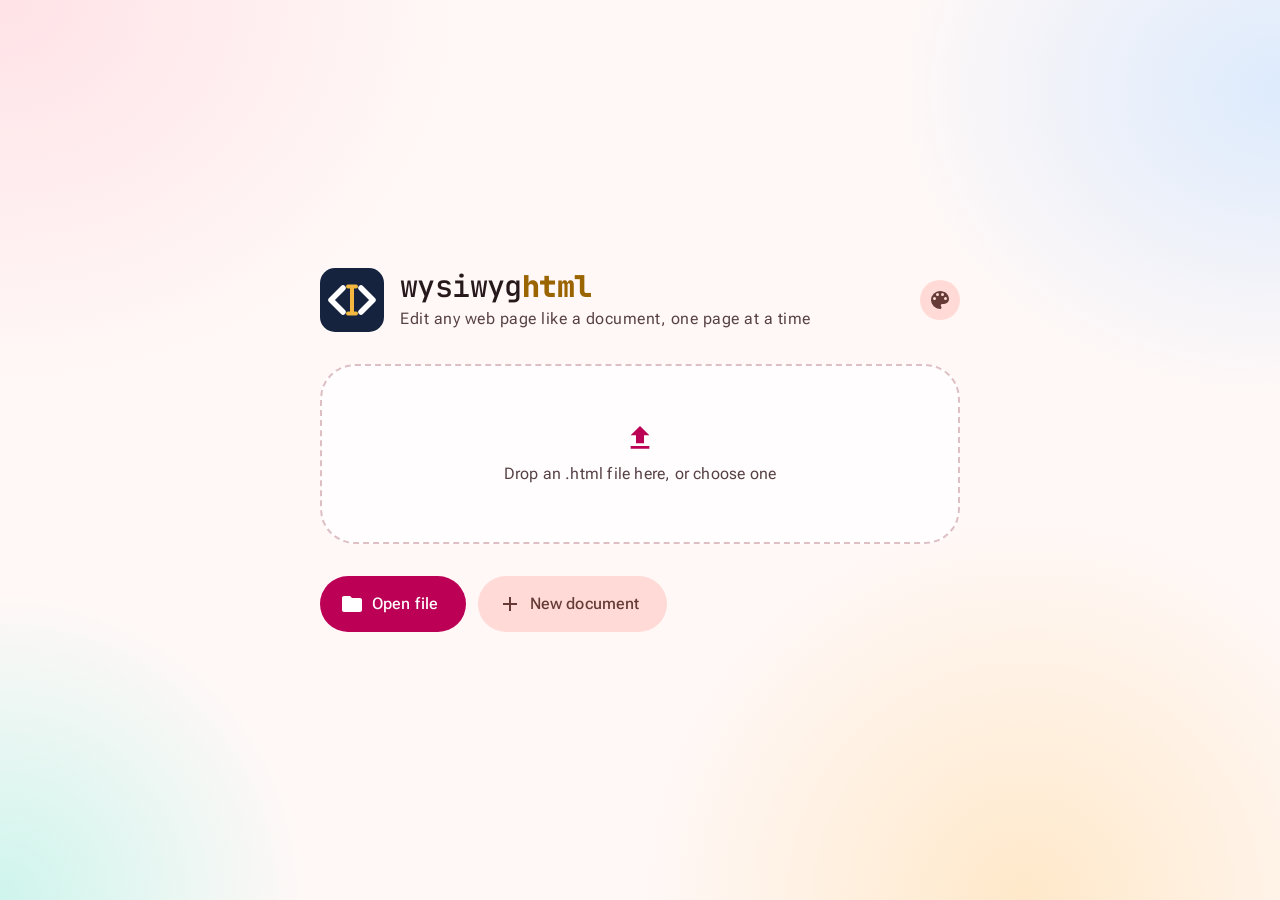
<file: index.html>
<!doctype html>
<!-- wysiwyghtml: a page-by-page editor for HTML documents and slide decks.
     Material Next design language: independent, built on M3; not an official Google design. -->
<html lang="en" data-expressiveness="expressive">
<head>
<meta charset="utf-8">
<meta name="viewport" content="width=device-width, initial-scale=1, viewport-fit=cover">
<title>wysiwyghtml</title>
<meta name="description" content="Edit any HTML file like a document, one page at a time">
<meta name="theme-color" content="#15233F">
<link rel="icon" href="icons/favicon.svg" type="image/svg+xml">
<link rel="icon" href="icons/favicon-32.png" sizes="32x32" type="image/png">
<link rel="icon" href="icons/favicon-16.png" sizes="16x16" type="image/png">
<link rel="apple-touch-icon" href="icons/apple-touch-icon.png">
<link rel="manifest" href="manifest.webmanifest">
<link rel="preconnect" href="https://fonts.googleapis.com">
<link rel="preconnect" href="https://fonts.gstatic.com" crossorigin>
<link rel="stylesheet" href="https://fonts.googleapis.com/css2?family=Roboto+Flex:opsz,wdth,wght@8..144,25..151,300..900&family=JetBrains+Mono:wght@500;800&display=swap">
<style>
/* Material Next theme: bloom #C2185B, expressive.
   Generated by material-next/scripts/mn.mjs. Independent design language built on M3; not an official Google design. */

@property --md-sys-color-primary { syntax: '<color>'; inherits: true; initial-value: #BB0055; }
@property --md-sys-color-on-primary { syntax: '<color>'; inherits: true; initial-value: #FFFFFF; }
@property --md-sys-color-primary-container { syntax: '<color>'; inherits: true; initial-value: #FFD9DF; }
@property --md-sys-color-on-primary-container { syntax: '<color>'; inherits: true; initial-value: #8F003F; }
@property --md-sys-color-secondary { syntax: '<color>'; inherits: true; initial-value: #82524E; }
@property --md-sys-color-on-secondary { syntax: '<color>'; inherits: true; initial-value: #FFFFFF; }
@property --md-sys-color-secondary-container { syntax: '<color>'; inherits: true; initial-value: #FFDAD6; }
@property --md-sys-color-on-secondary-container { syntax: '<color>'; inherits: true; initial-value: #663B37; }
@property --md-sys-color-tertiary { syntax: '<color>'; inherits: true; initial-value: #8A4F37; }
@property --md-sys-color-on-tertiary { syntax: '<color>'; inherits: true; initial-value: #FFFFFF; }
@property --md-sys-color-tertiary-container { syntax: '<color>'; inherits: true; initial-value: #FFDBCE; }
@property --md-sys-color-on-tertiary-container { syntax: '<color>'; inherits: true; initial-value: #6E3822; }
@property --md-sys-color-error { syntax: '<color>'; inherits: true; initial-value: #BA1A1A; }
@property --md-sys-color-on-error { syntax: '<color>'; inherits: true; initial-value: #FFFFFF; }
@property --md-sys-color-error-container { syntax: '<color>'; inherits: true; initial-value: #FFDAD6; }
@property --md-sys-color-on-error-container { syntax: '<color>'; inherits: true; initial-value: #93000A; }
@property --md-sys-color-primary-fixed { syntax: '<color>'; inherits: true; initial-value: #FFD9DF; }
@property --md-sys-color-primary-fixed-dim { syntax: '<color>'; inherits: true; initial-value: #FFB1C2; }
@property --md-sys-color-on-primary-fixed { syntax: '<color>'; inherits: true; initial-value: #3F0018; }
@property --md-sys-color-on-primary-fixed-variant { syntax: '<color>'; inherits: true; initial-value: #8F003F; }
@property --md-sys-color-background { syntax: '<color>'; inherits: true; initial-value: #FFF8F7; }
@property --md-sys-color-on-background { syntax: '<color>'; inherits: true; initial-value: #26181B; }
@property --md-sys-color-surface { syntax: '<color>'; inherits: true; initial-value: #FFF8F7; }
@property --md-sys-color-on-surface { syntax: '<color>'; inherits: true; initial-value: #26181B; }
@property --md-sys-color-surface-variant { syntax: '<color>'; inherits: true; initial-value: #FADBE0; }
@property --md-sys-color-on-surface-variant { syntax: '<color>'; inherits: true; initial-value: #574145; }
@property --md-sys-color-surface-dim { syntax: '<color>'; inherits: true; initial-value: #EED4D7; }
@property --md-sys-color-surface-bright { syntax: '<color>'; inherits: true; initial-value: #FFF8F7; }
@property --md-sys-color-surface-container-lowest { syntax: '<color>'; inherits: true; initial-value: #FFFFFF; }
@property --md-sys-color-surface-container-low { syntax: '<color>'; inherits: true; initial-value: #FFF0F1; }
@property --md-sys-color-surface-container { syntax: '<color>'; inherits: true; initial-value: #FFE8EB; }
@property --md-sys-color-surface-container-high { syntax: '<color>'; inherits: true; initial-value: #FCE2E6; }
@property --md-sys-color-surface-container-highest { syntax: '<color>'; inherits: true; initial-value: #F7DCE0; }
@property --md-sys-color-inverse-surface { syntax: '<color>'; inherits: true; initial-value: #3C2C2F; }
@property --md-sys-color-inverse-on-surface { syntax: '<color>'; inherits: true; initial-value: #FFECEE; }
@property --md-sys-color-inverse-primary { syntax: '<color>'; inherits: true; initial-value: #FFB1C2; }
@property --md-sys-color-outline { syntax: '<color>'; inherits: true; initial-value: #8A7175; }
@property --md-sys-color-outline-variant { syntax: '<color>'; inherits: true; initial-value: #DDBFC4; }

:root {
  --md-sys-color-primary: #BB0055;
  --md-sys-color-on-primary: #FFFFFF;
  --md-sys-color-primary-container: #FFD9DF;
  --md-sys-color-on-primary-container: #8F003F;
  --md-sys-color-secondary: #82524E;
  --md-sys-color-on-secondary: #FFFFFF;
  --md-sys-color-secondary-container: #FFDAD6;
  --md-sys-color-on-secondary-container: #663B37;
  --md-sys-color-tertiary: #8A4F37;
  --md-sys-color-on-tertiary: #FFFFFF;
  --md-sys-color-tertiary-container: #FFDBCE;
  --md-sys-color-on-tertiary-container: #6E3822;
  --md-sys-color-error: #BA1A1A;
  --md-sys-color-on-error: #FFFFFF;
  --md-sys-color-error-container: #FFDAD6;
  --md-sys-color-on-error-container: #93000A;
  --md-sys-color-primary-fixed: #FFD9DF;
  --md-sys-color-primary-fixed-dim: #FFB1C2;
  --md-sys-color-on-primary-fixed: #3F0018;
  --md-sys-color-on-primary-fixed-variant: #8F003F;
  --md-sys-color-background: #FFF8F7;
  --md-sys-color-on-background: #26181B;
  --md-sys-color-surface: #FFF8F7;
  --md-sys-color-on-surface: #26181B;
  --md-sys-color-surface-variant: #FADBE0;
  --md-sys-color-on-surface-variant: #574145;
  --md-sys-color-surface-dim: #EED4D7;
  --md-sys-color-surface-bright: #FFF8F7;
  --md-sys-color-surface-container-lowest: #FFFFFF;
  --md-sys-color-surface-container-low: #FFF0F1;
  --md-sys-color-surface-container: #FFE8EB;
  --md-sys-color-surface-container-high: #FCE2E6;
  --md-sys-color-surface-container-highest: #F7DCE0;
  --md-sys-color-inverse-surface: #3C2C2F;
  --md-sys-color-inverse-on-surface: #FFECEE;
  --md-sys-color-inverse-primary: #FFB1C2;
  --md-sys-color-outline: #8A7175;
  --md-sys-color-outline-variant: #DDBFC4;
  --md-sys-color-shadow: #000000;
  --md-sys-color-scrim: #000000;
  --mn-corner-scale: 1.25;
  --mn-display-wdth: 110; --mn-display-rond: 100; --mn-headline-rond: 50;
  --mn-spatial-fast: 360ms linear(0, 0.044, 0.154, 0.3, 0.458, 0.611, 0.748, 0.862, 0.952, 1.017, 1.06, 1.085, 1.094, 1.093, 1.084, 1.071, 1.056, 1.042, 1.028, 1.016, 1.007, 1, 0.995, 0.993, 0.991, 0.991, 0.992, 0.993, 0.994, 0.996, 0.997, 0.998, 1); --mn-spatial-fast-dur: 360ms; --mn-spatial-fast-ease: linear(0, 0.044, 0.154, 0.3, 0.458, 0.611, 0.748, 0.862, 0.952, 1.017, 1.06, 1.085, 1.094, 1.093, 1.084, 1.071, 1.056, 1.042, 1.028, 1.016, 1.007, 1, 0.995, 0.993, 0.991, 0.991, 0.992, 0.993, 0.994, 0.996, 0.997, 0.998, 1);
  --mn-spatial-default: 435ms linear(0, 0.03, 0.106, 0.206, 0.316, 0.428, 0.533, 0.629, 0.712, 0.783, 0.842, 0.89, 0.927, 0.956, 0.977, 0.992, 1.003, 1.009, 1.013, 1.015, 1.015, 1.014, 1.013, 1.012, 1.01, 1.008, 1.007, 1.005, 1.004, 1.003, 1.002, 1.002, 1); --mn-spatial-default-dur: 435ms; --mn-spatial-default-ease: linear(0, 0.03, 0.106, 0.206, 0.316, 0.428, 0.533, 0.629, 0.712, 0.783, 0.842, 0.89, 0.927, 0.956, 0.977, 0.992, 1.003, 1.009, 1.013, 1.015, 1.015, 1.014, 1.013, 1.012, 1.01, 1.008, 1.007, 1.005, 1.004, 1.003, 1.002, 1.002, 1);
  --mn-spatial-slow: 600ms linear(0, 0.03, 0.106, 0.206, 0.317, 0.428, 0.533, 0.629, 0.713, 0.784, 0.843, 0.89, 0.927, 0.956, 0.977, 0.992, 1.003, 1.009, 1.013, 1.015, 1.015, 1.014, 1.013, 1.012, 1.01, 1.008, 1.007, 1.005, 1.004, 1.003, 1.002, 1.002, 1); --mn-spatial-slow-dur: 600ms; --mn-spatial-slow-ease: linear(0, 0.03, 0.106, 0.206, 0.317, 0.428, 0.533, 0.629, 0.713, 0.784, 0.843, 0.89, 0.927, 0.956, 0.977, 0.992, 1.003, 1.009, 1.013, 1.015, 1.015, 1.014, 1.013, 1.012, 1.01, 1.008, 1.007, 1.005, 1.004, 1.003, 1.002, 1.002, 1);
  --mn-effects-fast: 150ms linear(0, 0.035, 0.115, 0.215, 0.321, 0.424, 0.517, 0.6, 0.672, 0.733, 0.784, 0.826, 0.861, 0.889, 0.912, 0.93, 0.945, 0.957, 0.966, 0.973, 0.979, 0.984, 0.987, 0.99, 0.992, 0.994, 0.995, 0.996, 0.997, 0.998, 0.998, 0.999, 1); --mn-effects-fast-dur: 150ms; --mn-effects-fast-ease: linear(0, 0.035, 0.115, 0.215, 0.321, 0.424, 0.517, 0.6, 0.672, 0.733, 0.784, 0.826, 0.861, 0.889, 0.912, 0.93, 0.945, 0.957, 0.966, 0.973, 0.979, 0.984, 0.987, 0.99, 0.992, 0.994, 0.995, 0.996, 0.997, 0.998, 0.998, 0.999, 1);
  --mn-effects-default: 231ms linear(0, 0.034, 0.115, 0.215, 0.321, 0.423, 0.517, 0.6, 0.671, 0.732, 0.783, 0.826, 0.86, 0.889, 0.911, 0.93, 0.945, 0.956, 0.966, 0.973, 0.979, 0.984, 0.987, 0.99, 0.992, 0.994, 0.995, 0.996, 0.997, 0.998, 0.998, 0.999, 1); --mn-effects-default-dur: 231ms; --mn-effects-default-ease: linear(0, 0.034, 0.115, 0.215, 0.321, 0.423, 0.517, 0.6, 0.671, 0.732, 0.783, 0.826, 0.86, 0.889, 0.911, 0.93, 0.945, 0.956, 0.966, 0.973, 0.979, 0.984, 0.987, 0.99, 0.992, 0.994, 0.995, 0.996, 0.997, 0.998, 0.998, 0.999, 1);
  --mn-effects-slow: 327ms linear(0, 0.035, 0.115, 0.216, 0.321, 0.424, 0.517, 0.6, 0.672, 0.733, 0.784, 0.826, 0.861, 0.889, 0.912, 0.93, 0.945, 0.957, 0.966, 0.973, 0.979, 0.984, 0.987, 0.99, 0.992, 0.994, 0.995, 0.996, 0.997, 0.998, 0.998, 0.999, 1); --mn-effects-slow-dur: 327ms; --mn-effects-slow-ease: linear(0, 0.035, 0.115, 0.216, 0.321, 0.424, 0.517, 0.6, 0.672, 0.733, 0.784, 0.826, 0.861, 0.889, 0.912, 0.93, 0.945, 0.957, 0.966, 0.973, 0.979, 0.984, 0.987, 0.99, 0.992, 0.994, 0.995, 0.996, 0.997, 0.998, 0.998, 0.999, 1);
  transition: --md-sys-color-primary var(--mn-effects-slow),
    --md-sys-color-on-primary var(--mn-effects-slow),
    --md-sys-color-primary-container var(--mn-effects-slow),
    --md-sys-color-on-primary-container var(--mn-effects-slow),
    --md-sys-color-secondary var(--mn-effects-slow),
    --md-sys-color-on-secondary var(--mn-effects-slow),
    --md-sys-color-secondary-container var(--mn-effects-slow),
    --md-sys-color-on-secondary-container var(--mn-effects-slow),
    --md-sys-color-tertiary var(--mn-effects-slow),
    --md-sys-color-on-tertiary var(--mn-effects-slow),
    --md-sys-color-tertiary-container var(--mn-effects-slow),
    --md-sys-color-on-tertiary-container var(--mn-effects-slow),
    --md-sys-color-error var(--mn-effects-slow),
    --md-sys-color-on-error var(--mn-effects-slow),
    --md-sys-color-error-container var(--mn-effects-slow),
    --md-sys-color-on-error-container var(--mn-effects-slow),
    --md-sys-color-primary-fixed var(--mn-effects-slow),
    --md-sys-color-primary-fixed-dim var(--mn-effects-slow),
    --md-sys-color-on-primary-fixed var(--mn-effects-slow),
    --md-sys-color-on-primary-fixed-variant var(--mn-effects-slow),
    --md-sys-color-background var(--mn-effects-slow),
    --md-sys-color-on-background var(--mn-effects-slow),
    --md-sys-color-surface var(--mn-effects-slow),
    --md-sys-color-on-surface var(--mn-effects-slow),
    --md-sys-color-surface-variant var(--mn-effects-slow),
    --md-sys-color-on-surface-variant var(--mn-effects-slow),
    --md-sys-color-surface-dim var(--mn-effects-slow),
    --md-sys-color-surface-bright var(--mn-effects-slow),
    --md-sys-color-surface-container-lowest var(--mn-effects-slow),
    --md-sys-color-surface-container-low var(--mn-effects-slow),
    --md-sys-color-surface-container var(--mn-effects-slow),
    --md-sys-color-surface-container-high var(--mn-effects-slow),
    --md-sys-color-surface-container-highest var(--mn-effects-slow),
    --md-sys-color-inverse-surface var(--mn-effects-slow),
    --md-sys-color-inverse-on-surface var(--mn-effects-slow),
    --md-sys-color-inverse-primary var(--mn-effects-slow),
    --md-sys-color-outline var(--mn-effects-slow),
    --md-sys-color-outline-variant var(--mn-effects-slow);
}

@media (prefers-color-scheme: dark) {
  :root:not([data-theme="light"]) {
    --md-sys-color-primary: #FFB1C2;
    --md-sys-color-on-primary: #66002B;
    --md-sys-color-primary-container: #8F003F;
    --md-sys-color-on-primary-container: #FFD9DF;
    --md-sys-color-secondary: #F5B7B2;
    --md-sys-color-on-secondary: #4C2522;
    --md-sys-color-secondary-container: #663B37;
    --md-sys-color-on-secondary-container: #FFDAD6;
    --md-sys-color-tertiary: #FFB599;
    --md-sys-color-on-tertiary: #52220E;
    --md-sys-color-tertiary-container: #6E3822;
    --md-sys-color-on-tertiary-container: #FFDBCE;
    --md-sys-color-error: #FFB4AB;
    --md-sys-color-on-error: #690005;
    --md-sys-color-error-container: #93000A;
    --md-sys-color-on-error-container: #FFDAD6;
    --md-sys-color-primary-fixed: #FFD9DF;
    --md-sys-color-primary-fixed-dim: #FFB1C2;
    --md-sys-color-on-primary-fixed: #3F0018;
    --md-sys-color-on-primary-fixed-variant: #8F003F;
    --md-sys-color-background: #1D1012;
    --md-sys-color-on-background: #F7DCE0;
    --md-sys-color-surface: #1D1012;
    --md-sys-color-on-surface: #F7DCE0;
    --md-sys-color-surface-variant: #574145;
    --md-sys-color-on-surface-variant: #DDBFC4;
    --md-sys-color-surface-dim: #1D1012;
    --md-sys-color-surface-bright: #463538;
    --md-sys-color-surface-container-lowest: #170B0D;
    --md-sys-color-surface-container-low: #26181B;
    --md-sys-color-surface-container: #2A1C1F;
    --md-sys-color-surface-container-high: #352629;
    --md-sys-color-surface-container-highest: #413034;
    --md-sys-color-inverse-surface: #F7DCE0;
    --md-sys-color-inverse-on-surface: #3C2C2F;
    --md-sys-color-inverse-primary: #BB0055;
    --md-sys-color-outline: #A58A8F;
    --md-sys-color-outline-variant: #574145;
    --md-sys-color-shadow: #000000;
    --md-sys-color-scrim: #000000;
  }
}

:root[data-theme="dark"] {
  --md-sys-color-primary: #FFB1C2;
  --md-sys-color-on-primary: #66002B;
  --md-sys-color-primary-container: #8F003F;
  --md-sys-color-on-primary-container: #FFD9DF;
  --md-sys-color-secondary: #F5B7B2;
  --md-sys-color-on-secondary: #4C2522;
  --md-sys-color-secondary-container: #663B37;
  --md-sys-color-on-secondary-container: #FFDAD6;
  --md-sys-color-tertiary: #FFB599;
  --md-sys-color-on-tertiary: #52220E;
  --md-sys-color-tertiary-container: #6E3822;
  --md-sys-color-on-tertiary-container: #FFDBCE;
  --md-sys-color-error: #FFB4AB;
  --md-sys-color-on-error: #690005;
  --md-sys-color-error-container: #93000A;
  --md-sys-color-on-error-container: #FFDAD6;
  --md-sys-color-primary-fixed: #FFD9DF;
  --md-sys-color-primary-fixed-dim: #FFB1C2;
  --md-sys-color-on-primary-fixed: #3F0018;
  --md-sys-color-on-primary-fixed-variant: #8F003F;
  --md-sys-color-background: #1D1012;
  --md-sys-color-on-background: #F7DCE0;
  --md-sys-color-surface: #1D1012;
  --md-sys-color-on-surface: #F7DCE0;
  --md-sys-color-surface-variant: #574145;
  --md-sys-color-on-surface-variant: #DDBFC4;
  --md-sys-color-surface-dim: #1D1012;
  --md-sys-color-surface-bright: #463538;
  --md-sys-color-surface-container-lowest: #170B0D;
  --md-sys-color-surface-container-low: #26181B;
  --md-sys-color-surface-container: #2A1C1F;
  --md-sys-color-surface-container-high: #352629;
  --md-sys-color-surface-container-highest: #413034;
  --md-sys-color-inverse-surface: #F7DCE0;
  --md-sys-color-inverse-on-surface: #3C2C2F;
  --md-sys-color-inverse-primary: #BB0055;
  --md-sys-color-outline: #A58A8F;
  --md-sys-color-outline-variant: #574145;
  --md-sys-color-shadow: #000000;
  --md-sys-color-scrim: #000000;
}

[data-expressiveness="calm"] {
  --mn-corner-scale: 0.75;
  --mn-display-wdth: 100; --mn-display-rond: 0; --mn-headline-rond: 0;
  --mn-spatial-fast: 247ms linear(0, 0.034, 0.115, 0.215, 0.321, 0.423, 0.517, 0.6, 0.672, 0.732, 0.784, 0.826, 0.86, 0.889, 0.912, 0.93, 0.945, 0.956, 0.966, 0.973, 0.979, 0.984, 0.987, 0.99, 0.992, 0.994, 0.995, 0.996, 0.997, 0.998, 0.998, 0.999, 1); --mn-spatial-fast-dur: 247ms; --mn-spatial-fast-ease: linear(0, 0.034, 0.115, 0.215, 0.321, 0.423, 0.517, 0.6, 0.672, 0.732, 0.784, 0.826, 0.86, 0.889, 0.912, 0.93, 0.945, 0.956, 0.966, 0.973, 0.979, 0.984, 0.987, 0.99, 0.992, 0.994, 0.995, 0.996, 0.997, 0.998, 0.998, 0.999, 1);
  --mn-spatial-default: 349ms linear(0, 0.034, 0.114, 0.215, 0.321, 0.423, 0.516, 0.599, 0.671, 0.732, 0.783, 0.825, 0.86, 0.888, 0.911, 0.93, 0.944, 0.956, 0.966, 0.973, 0.979, 0.984, 0.987, 0.99, 0.992, 0.994, 0.995, 0.996, 0.997, 0.998, 0.998, 0.999, 1); --mn-spatial-default-dur: 349ms; --mn-spatial-default-ease: linear(0, 0.034, 0.114, 0.215, 0.321, 0.423, 0.516, 0.599, 0.671, 0.732, 0.783, 0.825, 0.86, 0.888, 0.911, 0.93, 0.944, 0.956, 0.966, 0.973, 0.979, 0.984, 0.987, 0.99, 0.992, 0.994, 0.995, 0.996, 0.997, 0.998, 0.998, 0.999, 1);
  --mn-spatial-slow: 534ms linear(0, 0.035, 0.115, 0.216, 0.321, 0.424, 0.517, 0.6, 0.672, 0.733, 0.784, 0.826, 0.861, 0.889, 0.912, 0.93, 0.945, 0.957, 0.966, 0.973, 0.979, 0.984, 0.987, 0.99, 0.992, 0.994, 0.995, 0.996, 0.997, 0.998, 0.998, 0.999, 1); --mn-spatial-slow-dur: 534ms; --mn-spatial-slow-ease: linear(0, 0.035, 0.115, 0.216, 0.321, 0.424, 0.517, 0.6, 0.672, 0.733, 0.784, 0.826, 0.861, 0.889, 0.912, 0.93, 0.945, 0.957, 0.966, 0.973, 0.979, 0.984, 0.987, 0.99, 0.992, 0.994, 0.995, 0.996, 0.997, 0.998, 0.998, 0.999, 1);
  --mn-effects-fast: 150ms linear(0, 0.035, 0.115, 0.215, 0.321, 0.424, 0.517, 0.6, 0.672, 0.733, 0.784, 0.826, 0.861, 0.889, 0.912, 0.93, 0.945, 0.957, 0.966, 0.973, 0.979, 0.984, 0.987, 0.99, 0.992, 0.994, 0.995, 0.996, 0.997, 0.998, 0.998, 0.999, 1); --mn-effects-fast-dur: 150ms; --mn-effects-fast-ease: linear(0, 0.035, 0.115, 0.215, 0.321, 0.424, 0.517, 0.6, 0.672, 0.733, 0.784, 0.826, 0.861, 0.889, 0.912, 0.93, 0.945, 0.957, 0.966, 0.973, 0.979, 0.984, 0.987, 0.99, 0.992, 0.994, 0.995, 0.996, 0.997, 0.998, 0.998, 0.999, 1);
  --mn-effects-default: 231ms linear(0, 0.034, 0.115, 0.215, 0.321, 0.423, 0.517, 0.6, 0.671, 0.732, 0.783, 0.826, 0.86, 0.889, 0.911, 0.93, 0.945, 0.956, 0.966, 0.973, 0.979, 0.984, 0.987, 0.99, 0.992, 0.994, 0.995, 0.996, 0.997, 0.998, 0.998, 0.999, 1); --mn-effects-default-dur: 231ms; --mn-effects-default-ease: linear(0, 0.034, 0.115, 0.215, 0.321, 0.423, 0.517, 0.6, 0.671, 0.732, 0.783, 0.826, 0.86, 0.889, 0.911, 0.93, 0.945, 0.956, 0.966, 0.973, 0.979, 0.984, 0.987, 0.99, 0.992, 0.994, 0.995, 0.996, 0.997, 0.998, 0.998, 0.999, 1);
  --mn-effects-slow: 327ms linear(0, 0.035, 0.115, 0.216, 0.321, 0.424, 0.517, 0.6, 0.672, 0.733, 0.784, 0.826, 0.861, 0.889, 0.912, 0.93, 0.945, 0.957, 0.966, 0.973, 0.979, 0.984, 0.987, 0.99, 0.992, 0.994, 0.995, 0.996, 0.997, 0.998, 0.998, 0.999, 1); --mn-effects-slow-dur: 327ms; --mn-effects-slow-ease: linear(0, 0.035, 0.115, 0.216, 0.321, 0.424, 0.517, 0.6, 0.672, 0.733, 0.784, 0.826, 0.861, 0.889, 0.912, 0.93, 0.945, 0.957, 0.966, 0.973, 0.979, 0.984, 0.987, 0.99, 0.992, 0.994, 0.995, 0.996, 0.997, 0.998, 0.998, 0.999, 1);
}

[data-expressiveness="standard"] {
  --mn-corner-scale: 1;
  --mn-display-wdth: 100; --mn-display-rond: 0; --mn-headline-rond: 0;
  --mn-spatial-fast: 224ms linear(0, 0.029, 0.1, 0.194, 0.296, 0.398, 0.494, 0.582, 0.659, 0.726, 0.783, 0.83, 0.869, 0.9, 0.925, 0.945, 0.96, 0.972, 0.98, 0.987, 0.992, 0.995, 0.998, 0.999, 1, 1.001, 1.001, 1.002, 1.002, 1.001, 1.001, 1.001, 1); --mn-spatial-fast-dur: 224ms; --mn-spatial-fast-ease: linear(0, 0.029, 0.1, 0.194, 0.296, 0.398, 0.494, 0.582, 0.659, 0.726, 0.783, 0.83, 0.869, 0.9, 0.925, 0.945, 0.96, 0.972, 0.98, 0.987, 0.992, 0.995, 0.998, 0.999, 1, 1.001, 1.001, 1.002, 1.002, 1.001, 1.001, 1.001, 1);
  --mn-spatial-default: 317ms linear(0, 0.029, 0.101, 0.194, 0.296, 0.398, 0.495, 0.582, 0.66, 0.727, 0.783, 0.83, 0.869, 0.9, 0.925, 0.945, 0.96, 0.972, 0.981, 0.987, 0.992, 0.995, 0.998, 0.999, 1, 1.001, 1.001, 1.002, 1.002, 1.001, 1.001, 1.001, 1); --mn-spatial-default-dur: 317ms; --mn-spatial-default-ease: linear(0, 0.029, 0.101, 0.194, 0.296, 0.398, 0.495, 0.582, 0.66, 0.727, 0.783, 0.83, 0.869, 0.9, 0.925, 0.945, 0.96, 0.972, 0.981, 0.987, 0.992, 0.995, 0.998, 0.999, 1, 1.001, 1.001, 1.002, 1.002, 1.001, 1.001, 1.001, 1);
  --mn-spatial-slow: 484ms linear(0, 0.029, 0.1, 0.194, 0.296, 0.398, 0.494, 0.582, 0.659, 0.726, 0.783, 0.83, 0.869, 0.9, 0.925, 0.945, 0.96, 0.972, 0.98, 0.987, 0.992, 0.995, 0.998, 0.999, 1, 1.001, 1.001, 1.002, 1.002, 1.001, 1.001, 1.001, 1); --mn-spatial-slow-dur: 484ms; --mn-spatial-slow-ease: linear(0, 0.029, 0.1, 0.194, 0.296, 0.398, 0.494, 0.582, 0.659, 0.726, 0.783, 0.83, 0.869, 0.9, 0.925, 0.945, 0.96, 0.972, 0.98, 0.987, 0.992, 0.995, 0.998, 0.999, 1, 1.001, 1.001, 1.002, 1.002, 1.001, 1.001, 1.001, 1);
  --mn-effects-fast: 150ms linear(0, 0.035, 0.115, 0.215, 0.321, 0.424, 0.517, 0.6, 0.672, 0.733, 0.784, 0.826, 0.861, 0.889, 0.912, 0.93, 0.945, 0.957, 0.966, 0.973, 0.979, 0.984, 0.987, 0.99, 0.992, 0.994, 0.995, 0.996, 0.997, 0.998, 0.998, 0.999, 1); --mn-effects-fast-dur: 150ms; --mn-effects-fast-ease: linear(0, 0.035, 0.115, 0.215, 0.321, 0.424, 0.517, 0.6, 0.672, 0.733, 0.784, 0.826, 0.861, 0.889, 0.912, 0.93, 0.945, 0.957, 0.966, 0.973, 0.979, 0.984, 0.987, 0.99, 0.992, 0.994, 0.995, 0.996, 0.997, 0.998, 0.998, 0.999, 1);
  --mn-effects-default: 231ms linear(0, 0.034, 0.115, 0.215, 0.321, 0.423, 0.517, 0.6, 0.671, 0.732, 0.783, 0.826, 0.86, 0.889, 0.911, 0.93, 0.945, 0.956, 0.966, 0.973, 0.979, 0.984, 0.987, 0.99, 0.992, 0.994, 0.995, 0.996, 0.997, 0.998, 0.998, 0.999, 1); --mn-effects-default-dur: 231ms; --mn-effects-default-ease: linear(0, 0.034, 0.115, 0.215, 0.321, 0.423, 0.517, 0.6, 0.671, 0.732, 0.783, 0.826, 0.86, 0.889, 0.911, 0.93, 0.945, 0.956, 0.966, 0.973, 0.979, 0.984, 0.987, 0.99, 0.992, 0.994, 0.995, 0.996, 0.997, 0.998, 0.998, 0.999, 1);
  --mn-effects-slow: 327ms linear(0, 0.035, 0.115, 0.216, 0.321, 0.424, 0.517, 0.6, 0.672, 0.733, 0.784, 0.826, 0.861, 0.889, 0.912, 0.93, 0.945, 0.957, 0.966, 0.973, 0.979, 0.984, 0.987, 0.99, 0.992, 0.994, 0.995, 0.996, 0.997, 0.998, 0.998, 0.999, 1); --mn-effects-slow-dur: 327ms; --mn-effects-slow-ease: linear(0, 0.035, 0.115, 0.216, 0.321, 0.424, 0.517, 0.6, 0.672, 0.733, 0.784, 0.826, 0.861, 0.889, 0.912, 0.93, 0.945, 0.957, 0.966, 0.973, 0.979, 0.984, 0.987, 0.99, 0.992, 0.994, 0.995, 0.996, 0.997, 0.998, 0.998, 0.999, 1);
}

[data-expressiveness="expressive"] {
  --mn-corner-scale: 1.25;
  --mn-display-wdth: 110; --mn-display-rond: 100; --mn-headline-rond: 50;
  --mn-spatial-fast: 360ms linear(0, 0.044, 0.154, 0.3, 0.458, 0.611, 0.748, 0.862, 0.952, 1.017, 1.06, 1.085, 1.094, 1.093, 1.084, 1.071, 1.056, 1.042, 1.028, 1.016, 1.007, 1, 0.995, 0.993, 0.991, 0.991, 0.992, 0.993, 0.994, 0.996, 0.997, 0.998, 1); --mn-spatial-fast-dur: 360ms; --mn-spatial-fast-ease: linear(0, 0.044, 0.154, 0.3, 0.458, 0.611, 0.748, 0.862, 0.952, 1.017, 1.06, 1.085, 1.094, 1.093, 1.084, 1.071, 1.056, 1.042, 1.028, 1.016, 1.007, 1, 0.995, 0.993, 0.991, 0.991, 0.992, 0.993, 0.994, 0.996, 0.997, 0.998, 1);
  --mn-spatial-default: 435ms linear(0, 0.03, 0.106, 0.206, 0.316, 0.428, 0.533, 0.629, 0.712, 0.783, 0.842, 0.89, 0.927, 0.956, 0.977, 0.992, 1.003, 1.009, 1.013, 1.015, 1.015, 1.014, 1.013, 1.012, 1.01, 1.008, 1.007, 1.005, 1.004, 1.003, 1.002, 1.002, 1); --mn-spatial-default-dur: 435ms; --mn-spatial-default-ease: linear(0, 0.03, 0.106, 0.206, 0.316, 0.428, 0.533, 0.629, 0.712, 0.783, 0.842, 0.89, 0.927, 0.956, 0.977, 0.992, 1.003, 1.009, 1.013, 1.015, 1.015, 1.014, 1.013, 1.012, 1.01, 1.008, 1.007, 1.005, 1.004, 1.003, 1.002, 1.002, 1);
  --mn-spatial-slow: 600ms linear(0, 0.03, 0.106, 0.206, 0.317, 0.428, 0.533, 0.629, 0.713, 0.784, 0.843, 0.89, 0.927, 0.956, 0.977, 0.992, 1.003, 1.009, 1.013, 1.015, 1.015, 1.014, 1.013, 1.012, 1.01, 1.008, 1.007, 1.005, 1.004, 1.003, 1.002, 1.002, 1); --mn-spatial-slow-dur: 600ms; --mn-spatial-slow-ease: linear(0, 0.03, 0.106, 0.206, 0.317, 0.428, 0.533, 0.629, 0.713, 0.784, 0.843, 0.89, 0.927, 0.956, 0.977, 0.992, 1.003, 1.009, 1.013, 1.015, 1.015, 1.014, 1.013, 1.012, 1.01, 1.008, 1.007, 1.005, 1.004, 1.003, 1.002, 1.002, 1);
  --mn-effects-fast: 150ms linear(0, 0.035, 0.115, 0.215, 0.321, 0.424, 0.517, 0.6, 0.672, 0.733, 0.784, 0.826, 0.861, 0.889, 0.912, 0.93, 0.945, 0.957, 0.966, 0.973, 0.979, 0.984, 0.987, 0.99, 0.992, 0.994, 0.995, 0.996, 0.997, 0.998, 0.998, 0.999, 1); --mn-effects-fast-dur: 150ms; --mn-effects-fast-ease: linear(0, 0.035, 0.115, 0.215, 0.321, 0.424, 0.517, 0.6, 0.672, 0.733, 0.784, 0.826, 0.861, 0.889, 0.912, 0.93, 0.945, 0.957, 0.966, 0.973, 0.979, 0.984, 0.987, 0.99, 0.992, 0.994, 0.995, 0.996, 0.997, 0.998, 0.998, 0.999, 1);
  --mn-effects-default: 231ms linear(0, 0.034, 0.115, 0.215, 0.321, 0.423, 0.517, 0.6, 0.671, 0.732, 0.783, 0.826, 0.86, 0.889, 0.911, 0.93, 0.945, 0.956, 0.966, 0.973, 0.979, 0.984, 0.987, 0.99, 0.992, 0.994, 0.995, 0.996, 0.997, 0.998, 0.998, 0.999, 1); --mn-effects-default-dur: 231ms; --mn-effects-default-ease: linear(0, 0.034, 0.115, 0.215, 0.321, 0.423, 0.517, 0.6, 0.671, 0.732, 0.783, 0.826, 0.86, 0.889, 0.911, 0.93, 0.945, 0.956, 0.966, 0.973, 0.979, 0.984, 0.987, 0.99, 0.992, 0.994, 0.995, 0.996, 0.997, 0.998, 0.998, 0.999, 1);
  --mn-effects-slow: 327ms linear(0, 0.035, 0.115, 0.216, 0.321, 0.424, 0.517, 0.6, 0.672, 0.733, 0.784, 0.826, 0.861, 0.889, 0.912, 0.93, 0.945, 0.957, 0.966, 0.973, 0.979, 0.984, 0.987, 0.99, 0.992, 0.994, 0.995, 0.996, 0.997, 0.998, 0.998, 0.999, 1); --mn-effects-slow-dur: 327ms; --mn-effects-slow-ease: linear(0, 0.035, 0.115, 0.216, 0.321, 0.424, 0.517, 0.6, 0.672, 0.733, 0.784, 0.826, 0.861, 0.889, 0.912, 0.93, 0.945, 0.957, 0.966, 0.973, 0.979, 0.984, 0.987, 0.99, 0.992, 0.994, 0.995, 0.996, 0.997, 0.998, 0.998, 0.999, 1);
}

:root[data-expressiveness="calm"] {
  --md-sys-color-primary: #8D4A5A;
  --md-sys-color-on-primary: #FFFFFF;
  --md-sys-color-primary-container: #FFD9DF;
  --md-sys-color-on-primary-container: #713343;
  --md-sys-color-secondary: #75565C;
  --md-sys-color-on-secondary: #FFFFFF;
  --md-sys-color-secondary-container: #FFD9DF;
  --md-sys-color-on-secondary-container: #5B3F45;
  --md-sys-color-tertiary: #7A5733;
  --md-sys-color-on-tertiary: #FFFFFF;
  --md-sys-color-tertiary-container: #FFDCBD;
  --md-sys-color-on-tertiary-container: #60401D;
  --md-sys-color-error: #BA1A1A;
  --md-sys-color-on-error: #FFFFFF;
  --md-sys-color-error-container: #FFDAD6;
  --md-sys-color-on-error-container: #93000A;
  --md-sys-color-primary-fixed: #FFD9DF;
  --md-sys-color-primary-fixed-dim: #FFB1C2;
  --md-sys-color-on-primary-fixed: #3A0718;
  --md-sys-color-on-primary-fixed-variant: #713343;
  --md-sys-color-background: #FFF8F7;
  --md-sys-color-on-background: #22191B;
  --md-sys-color-surface: #FFF8F7;
  --md-sys-color-on-surface: #22191B;
  --md-sys-color-surface-variant: #F3DDE0;
  --md-sys-color-on-surface-variant: #524346;
  --md-sys-color-surface-dim: #E7D6D8;
  --md-sys-color-surface-bright: #FFF8F7;
  --md-sys-color-surface-container-lowest: #FFFFFF;
  --md-sys-color-surface-container-low: #FFF0F1;
  --md-sys-color-surface-container: #FBEAEC;
  --md-sys-color-surface-container-high: #F5E4E6;
  --md-sys-color-surface-container-highest: #EFDEE0;
  --md-sys-color-inverse-surface: #382E30;
  --md-sys-color-inverse-on-surface: #FEEDEE;
  --md-sys-color-inverse-primary: #FFB1C2;
  --md-sys-color-outline: #847375;
  --md-sys-color-outline-variant: #D6C2C4;
  --md-sys-color-shadow: #000000;
  --md-sys-color-scrim: #000000;
}

@media (prefers-color-scheme: dark) {
  :root[data-expressiveness="calm"]:not([data-theme="light"]) {
    --md-sys-color-primary: #FFB1C2;
    --md-sys-color-on-primary: #551D2D;
    --md-sys-color-primary-container: #713343;
    --md-sys-color-on-primary-container: #FFD9DF;
    --md-sys-color-secondary: #E4BDC3;
    --md-sys-color-on-secondary: #43292F;
    --md-sys-color-secondary-container: #5B3F45;
    --md-sys-color-on-secondary-container: #FFD9DF;
    --md-sys-color-tertiary: #ECBE91;
    --md-sys-color-on-tertiary: #462A09;
    --md-sys-color-tertiary-container: #60401D;
    --md-sys-color-on-tertiary-container: #FFDCBD;
    --md-sys-color-error: #FFB4AB;
    --md-sys-color-on-error: #690005;
    --md-sys-color-error-container: #93000A;
    --md-sys-color-on-error-container: #FFDAD6;
    --md-sys-color-primary-fixed: #FFD9DF;
    --md-sys-color-primary-fixed-dim: #FFB1C2;
    --md-sys-color-on-primary-fixed: #3A0718;
    --md-sys-color-on-primary-fixed-variant: #713343;
    --md-sys-color-background: #191113;
    --md-sys-color-on-background: #EFDEE0;
    --md-sys-color-surface: #191113;
    --md-sys-color-on-surface: #EFDEE0;
    --md-sys-color-surface-variant: #524346;
    --md-sys-color-on-surface-variant: #D6C2C4;
    --md-sys-color-surface-dim: #191113;
    --md-sys-color-surface-bright: #413738;
    --md-sys-color-surface-container-lowest: #140C0E;
    --md-sys-color-surface-container-low: #22191B;
    --md-sys-color-surface-container: #261D1F;
    --md-sys-color-surface-container-high: #312829;
    --md-sys-color-surface-container-highest: #3C3234;
    --md-sys-color-inverse-surface: #EFDEE0;
    --md-sys-color-inverse-on-surface: #382E30;
    --md-sys-color-inverse-primary: #8D4A5A;
    --md-sys-color-outline: #9E8C8F;
    --md-sys-color-outline-variant: #524346;
    --md-sys-color-shadow: #000000;
    --md-sys-color-scrim: #000000;
  }
}

:root[data-expressiveness="calm"][data-theme="dark"] {
  --md-sys-color-primary: #FFB1C2;
  --md-sys-color-on-primary: #551D2D;
  --md-sys-color-primary-container: #713343;
  --md-sys-color-on-primary-container: #FFD9DF;
  --md-sys-color-secondary: #E4BDC3;
  --md-sys-color-on-secondary: #43292F;
  --md-sys-color-secondary-container: #5B3F45;
  --md-sys-color-on-secondary-container: #FFD9DF;
  --md-sys-color-tertiary: #ECBE91;
  --md-sys-color-on-tertiary: #462A09;
  --md-sys-color-tertiary-container: #60401D;
  --md-sys-color-on-tertiary-container: #FFDCBD;
  --md-sys-color-error: #FFB4AB;
  --md-sys-color-on-error: #690005;
  --md-sys-color-error-container: #93000A;
  --md-sys-color-on-error-container: #FFDAD6;
  --md-sys-color-primary-fixed: #FFD9DF;
  --md-sys-color-primary-fixed-dim: #FFB1C2;
  --md-sys-color-on-primary-fixed: #3A0718;
  --md-sys-color-on-primary-fixed-variant: #713343;
  --md-sys-color-background: #191113;
  --md-sys-color-on-background: #EFDEE0;
  --md-sys-color-surface: #191113;
  --md-sys-color-on-surface: #EFDEE0;
  --md-sys-color-surface-variant: #524346;
  --md-sys-color-on-surface-variant: #D6C2C4;
  --md-sys-color-surface-dim: #191113;
  --md-sys-color-surface-bright: #413738;
  --md-sys-color-surface-container-lowest: #140C0E;
  --md-sys-color-surface-container-low: #22191B;
  --md-sys-color-surface-container: #261D1F;
  --md-sys-color-surface-container-high: #312829;
  --md-sys-color-surface-container-highest: #3C3234;
  --md-sys-color-inverse-surface: #EFDEE0;
  --md-sys-color-inverse-on-surface: #382E30;
  --md-sys-color-inverse-primary: #8D4A5A;
  --md-sys-color-outline: #9E8C8F;
  --md-sys-color-outline-variant: #524346;
  --md-sys-color-shadow: #000000;
  --md-sys-color-scrim: #000000;
}

:root[data-expressiveness="standard"] {
  --md-sys-color-primary: #9B0044;
  --md-sys-color-on-primary: #FFFFFF;
  --md-sys-color-primary-container: #C2185B;
  --md-sys-color-on-primary-container: #FFD9DF;
  --md-sys-color-secondary: #9C3E59;
  --md-sys-color-on-secondary: #FFFFFF;
  --md-sys-color-secondary-container: #FD8BA7;
  --md-sys-color-on-secondary-container: #77213C;
  --md-sys-color-tertiary: #8B2C00;
  --md-sys-color-on-tertiary: #FFFFFF;
  --md-sys-color-tertiary-container: #B43B00;
  --md-sys-color-on-tertiary-container: #FFDACF;
  --md-sys-color-error: #BA1A1A;
  --md-sys-color-on-error: #FFFFFF;
  --md-sys-color-error-container: #FFDAD6;
  --md-sys-color-on-error-container: #93000A;
  --md-sys-color-primary-fixed: #FFD9DF;
  --md-sys-color-primary-fixed-dim: #FFB1C2;
  --md-sys-color-on-primary-fixed: #3F0018;
  --md-sys-color-on-primary-fixed-variant: #8F003F;
  --md-sys-color-background: #FFF8F7;
  --md-sys-color-on-background: #26181B;
  --md-sys-color-surface: #FFF8F7;
  --md-sys-color-on-surface: #26181B;
  --md-sys-color-surface-variant: #FED9DF;
  --md-sys-color-on-surface-variant: #594045;
  --md-sys-color-surface-dim: #EED4D7;
  --md-sys-color-surface-bright: #FFF8F7;
  --md-sys-color-surface-container-lowest: #FFFFFF;
  --md-sys-color-surface-container-low: #FFF0F1;
  --md-sys-color-surface-container: #FFE8EB;
  --md-sys-color-surface-container-high: #FDE2E5;
  --md-sys-color-surface-container-highest: #F7DCE0;
  --md-sys-color-inverse-surface: #3D2C2F;
  --md-sys-color-inverse-on-surface: #FFECEE;
  --md-sys-color-inverse-primary: #FFB1C2;
  --md-sys-color-outline: #8D6F75;
  --md-sys-color-outline-variant: #E1BEC4;
  --md-sys-color-shadow: #000000;
  --md-sys-color-scrim: #000000;
}

@media (prefers-color-scheme: dark) {
  :root[data-expressiveness="standard"]:not([data-theme="light"]) {
    --md-sys-color-primary: #FFB1C2;
    --md-sys-color-on-primary: #66002B;
    --md-sys-color-primary-container: #C2185B;
    --md-sys-color-on-primary-container: #FFD9DF;
    --md-sys-color-secondary: #FFB1C2;
    --md-sys-color-on-secondary: #600E2C;
    --md-sys-color-secondary-container: #7E2642;
    --md-sys-color-on-secondary-container: #FF96AF;
    --md-sys-color-tertiary: #FFB59B;
    --md-sys-color-on-tertiary: #5C1A00;
    --md-sys-color-tertiary-container: #B43B00;
    --md-sys-color-on-tertiary-container: #FFDACF;
    --md-sys-color-error: #FFB4AB;
    --md-sys-color-on-error: #690005;
    --md-sys-color-error-container: #93000A;
    --md-sys-color-on-error-container: #FFDAD6;
    --md-sys-color-primary-fixed: #FFD9DF;
    --md-sys-color-primary-fixed-dim: #FFB1C2;
    --md-sys-color-on-primary-fixed: #3F0018;
    --md-sys-color-on-primary-fixed-variant: #8F003F;
    --md-sys-color-background: #1D1012;
    --md-sys-color-on-background: #F7DCE0;
    --md-sys-color-surface: #1D1012;
    --md-sys-color-on-surface: #F7DCE0;
    --md-sys-color-surface-variant: #594045;
    --md-sys-color-on-surface-variant: #E1BEC4;
    --md-sys-color-surface-dim: #1D1012;
    --md-sys-color-surface-bright: #463538;
    --md-sys-color-surface-container-lowest: #170A0D;
    --md-sys-color-surface-container-low: #26181B;
    --md-sys-color-surface-container: #2B1C1F;
    --md-sys-color-surface-container-high: #362629;
    --md-sys-color-surface-container-highest: #413034;
    --md-sys-color-inverse-surface: #F7DCE0;
    --md-sys-color-inverse-on-surface: #3D2C2F;
    --md-sys-color-inverse-primary: #B90C55;
    --md-sys-color-outline: #A8898E;
    --md-sys-color-outline-variant: #594045;
    --md-sys-color-shadow: #000000;
    --md-sys-color-scrim: #000000;
  }
}

:root[data-expressiveness="standard"][data-theme="dark"] {
  --md-sys-color-primary: #FFB1C2;
  --md-sys-color-on-primary: #66002B;
  --md-sys-color-primary-container: #C2185B;
  --md-sys-color-on-primary-container: #FFD9DF;
  --md-sys-color-secondary: #FFB1C2;
  --md-sys-color-on-secondary: #600E2C;
  --md-sys-color-secondary-container: #7E2642;
  --md-sys-color-on-secondary-container: #FF96AF;
  --md-sys-color-tertiary: #FFB59B;
  --md-sys-color-on-tertiary: #5C1A00;
  --md-sys-color-tertiary-container: #B43B00;
  --md-sys-color-on-tertiary-container: #FFDACF;
  --md-sys-color-error: #FFB4AB;
  --md-sys-color-on-error: #690005;
  --md-sys-color-error-container: #93000A;
  --md-sys-color-on-error-container: #FFDAD6;
  --md-sys-color-primary-fixed: #FFD9DF;
  --md-sys-color-primary-fixed-dim: #FFB1C2;
  --md-sys-color-on-primary-fixed: #3F0018;
  --md-sys-color-on-primary-fixed-variant: #8F003F;
  --md-sys-color-background: #1D1012;
  --md-sys-color-on-background: #F7DCE0;
  --md-sys-color-surface: #1D1012;
  --md-sys-color-on-surface: #F7DCE0;
  --md-sys-color-surface-variant: #594045;
  --md-sys-color-on-surface-variant: #E1BEC4;
  --md-sys-color-surface-dim: #1D1012;
  --md-sys-color-surface-bright: #463538;
  --md-sys-color-surface-container-lowest: #170A0D;
  --md-sys-color-surface-container-low: #26181B;
  --md-sys-color-surface-container: #2B1C1F;
  --md-sys-color-surface-container-high: #362629;
  --md-sys-color-surface-container-highest: #413034;
  --md-sys-color-inverse-surface: #F7DCE0;
  --md-sys-color-inverse-on-surface: #3D2C2F;
  --md-sys-color-inverse-primary: #B90C55;
  --md-sys-color-outline: #A8898E;
  --md-sys-color-outline-variant: #594045;
  --md-sys-color-shadow: #000000;
  --md-sys-color-scrim: #000000;
}

@media (prefers-reduced-motion: reduce) {
  :root, [data-expressiveness] {
    --mn-spatial-fast: 0ms linear; --mn-spatial-default: 0ms linear; --mn-spatial-slow: 0ms linear;
    --mn-spatial-fast-dur: 0ms; --mn-spatial-default-dur: 0ms; --mn-spatial-slow-dur: 0ms;
  }
}

/* ---- App accents: extra hues so each part of the editor has its own colour ----------------
   (blue = Insert, amber = Page, violet = Picture, teal = Box; primary pink = Text). */
:root {
  --acc-blue: #00639B;    --acc-blue-container: #CEE5FF;    --on-acc-blue-container: #004A76;
  --acc-amber: #7E5700;   --acc-amber-container: #FFDEAB;   --on-acc-amber-container: #5F4100;
  --acc-violet: #5231FF;  --acc-violet-container: #E4DFFF;  --on-acc-violet-container: #3A00DF;
  --acc-teal: #00685D;    --acc-teal-container: #A6F2E4;    --on-acc-teal-container: #00201C;
  --acc-select: #5231FF;
}
@media (prefers-color-scheme: dark) {
  :root:not([data-theme="light"]) {
    --acc-blue: #96CBFF;    --acc-blue-container: #004A76;    --on-acc-blue-container: #CEE5FF;
    --acc-amber: #FFBA32;   --acc-amber-container: #5F4100;   --on-acc-amber-container: #FFDEAB;
    --acc-violet: #C6C0FF;  --acc-violet-container: #3A00DF;  --on-acc-violet-container: #E4DFFF;
    --acc-teal: #70D8C8;    --acc-teal-container: #005047;    --on-acc-teal-container: #A6F2E4;
  }
}
:root[data-theme="dark"] {
  --acc-blue: #96CBFF;    --acc-blue-container: #004A76;    --on-acc-blue-container: #CEE5FF;
  --acc-amber: #FFBA32;   --acc-amber-container: #5F4100;   --on-acc-amber-container: #FFDEAB;
  --acc-violet: #C6C0FF;  --acc-violet-container: #3A00DF;  --on-acc-violet-container: #E4DFFF;
  --acc-teal: #70D8C8;    --acc-teal-container: #005047;    --on-acc-teal-container: #A6F2E4;
}
</style>
<style>
/* Extra palettes for wysiwyghtml, generated by tools/make-themes.mjs. Material Next design language:
   independent, built on M3; not an official Google design. */

/* ---- Picker previews ---- */
.pal[data-pick="bloom"] { --p1: #BB0055; --p2: #FFD9DF; --p3: #FFDBCE; --p4: #FFDAD6; }
.pal[data-pick="tide"] { --p1: #004A76; --p2: #00639B; --p3: #7C4B91; --p4: #CAE2FE; }
.pal[data-pick="aurora"] { --p1: #00685D; --p2: #008376; --p3: #8168AE; --p4: #C3EBE2; }
.pal[data-pick="citrus"] { --p1: #7E5700; --p2: #FFDEAB; --p3: #F5E393; --p4: #F9E0A6; }
.pal[data-pick="nocturne"] { --p1: #5231FF; --p2: #E4DFFF; --p3: #F8D8FF; --p4: #ECDCFF; }
.pal[data-pick="graphite"] { --p1: #38608F; --p2: #D3E4FF; --p3: #F4D9FF; --p4: #D7E3F8; }

/* ---- tide ---- */
:root[data-palette="tide"] {
  --md-sys-color-primary: #004A76;
  --md-sys-color-on-primary: #FFFFFF;
  --md-sys-color-primary-container: #00639B;
  --md-sys-color-on-primary-container: #BCDCFF;
  --md-sys-color-secondary: #496178;
  --md-sys-color-on-secondary: #FFFFFF;
  --md-sys-color-secondary-container: #CAE2FE;
  --md-sys-color-on-secondary-container: #4D657C;
  --md-sys-color-tertiary: #623377;
  --md-sys-color-on-tertiary: #FFFFFF;
  --md-sys-color-tertiary-container: #7C4B91;
  --md-sys-color-on-tertiary-container: #F3CCFF;
  --md-sys-color-error: #BA1A1A;
  --md-sys-color-on-error: #FFFFFF;
  --md-sys-color-error-container: #FFDAD6;
  --md-sys-color-on-error-container: #93000A;
  --md-sys-color-primary-fixed: #CEE5FF;
  --md-sys-color-primary-fixed-dim: #96CBFF;
  --md-sys-color-on-primary-fixed: #001D33;
  --md-sys-color-on-primary-fixed-variant: #004A76;
  --md-sys-color-background: #F8F9FE;
  --md-sys-color-on-background: #191C20;
  --md-sys-color-surface: #F8F9FE;
  --md-sys-color-on-surface: #191C20;
  --md-sys-color-surface-variant: #DCE3ED;
  --md-sys-color-on-surface-variant: #40474F;
  --md-sys-color-surface-dim: #D8DADF;
  --md-sys-color-surface-bright: #F8F9FE;
  --md-sys-color-surface-container-lowest: #FFFFFF;
  --md-sys-color-surface-container-low: #F2F3F9;
  --md-sys-color-surface-container: #ECEEF3;
  --md-sys-color-surface-container-high: #E6E8ED;
  --md-sys-color-surface-container-highest: #E1E2E8;
  --md-sys-color-inverse-surface: #2D3135;
  --md-sys-color-inverse-on-surface: #EFF1F6;
  --md-sys-color-inverse-primary: #96CBFF;
  --md-sys-color-outline: #717881;
  --md-sys-color-outline-variant: #C0C7D1;
  --md-sys-color-shadow: #000000;
  --md-sys-color-scrim: #000000;
}
@media (prefers-color-scheme: dark) {
  :root[data-palette="tide"]:not([data-theme="light"]) {
    --md-sys-color-primary: #96CBFF;
    --md-sys-color-on-primary: #003353;
    --md-sys-color-primary-container: #00639B;
    --md-sys-color-on-primary-container: #BCDCFF;
    --md-sys-color-secondary: #B1C9E4;
    --md-sys-color-on-secondary: #1A3248;
    --md-sys-color-secondary-container: #344B62;
    --md-sys-color-on-secondary-container: #A3BBD5;
    --md-sys-color-tertiary: #EAB2FF;
    --md-sys-color-on-tertiary: #491A5E;
    --md-sys-color-tertiary-container: #7C4B91;
    --md-sys-color-on-tertiary-container: #F3CCFF;
    --md-sys-color-error: #FFB4AB;
    --md-sys-color-on-error: #690005;
    --md-sys-color-error-container: #93000A;
    --md-sys-color-on-error-container: #FFDAD6;
    --md-sys-color-primary-fixed: #CEE5FF;
    --md-sys-color-primary-fixed-dim: #96CBFF;
    --md-sys-color-on-primary-fixed: #001D33;
    --md-sys-color-on-primary-fixed-variant: #004A76;
    --md-sys-color-background: #101417;
    --md-sys-color-on-background: #E1E2E8;
    --md-sys-color-surface: #101417;
    --md-sys-color-on-surface: #E1E2E8;
    --md-sys-color-surface-variant: #40474F;
    --md-sys-color-on-surface-variant: #C0C7D1;
    --md-sys-color-surface-dim: #101417;
    --md-sys-color-surface-bright: #36393E;
    --md-sys-color-surface-container-lowest: #0B0E12;
    --md-sys-color-surface-container-low: #191C20;
    --md-sys-color-surface-container: #1D2024;
    --md-sys-color-surface-container-high: #272A2E;
    --md-sys-color-surface-container-highest: #323539;
    --md-sys-color-inverse-surface: #E1E2E8;
    --md-sys-color-inverse-on-surface: #2D3135;
    --md-sys-color-inverse-primary: #00639B;
    --md-sys-color-outline: #8A919B;
    --md-sys-color-outline-variant: #40474F;
    --md-sys-color-shadow: #000000;
    --md-sys-color-scrim: #000000;
  }
}
:root[data-palette="tide"][data-theme="dark"] {
  --md-sys-color-primary: #96CBFF;
  --md-sys-color-on-primary: #003353;
  --md-sys-color-primary-container: #00639B;
  --md-sys-color-on-primary-container: #BCDCFF;
  --md-sys-color-secondary: #B1C9E4;
  --md-sys-color-on-secondary: #1A3248;
  --md-sys-color-secondary-container: #344B62;
  --md-sys-color-on-secondary-container: #A3BBD5;
  --md-sys-color-tertiary: #EAB2FF;
  --md-sys-color-on-tertiary: #491A5E;
  --md-sys-color-tertiary-container: #7C4B91;
  --md-sys-color-on-tertiary-container: #F3CCFF;
  --md-sys-color-error: #FFB4AB;
  --md-sys-color-on-error: #690005;
  --md-sys-color-error-container: #93000A;
  --md-sys-color-on-error-container: #FFDAD6;
  --md-sys-color-primary-fixed: #CEE5FF;
  --md-sys-color-primary-fixed-dim: #96CBFF;
  --md-sys-color-on-primary-fixed: #001D33;
  --md-sys-color-on-primary-fixed-variant: #004A76;
  --md-sys-color-background: #101417;
  --md-sys-color-on-background: #E1E2E8;
  --md-sys-color-surface: #101417;
  --md-sys-color-on-surface: #E1E2E8;
  --md-sys-color-surface-variant: #40474F;
  --md-sys-color-on-surface-variant: #C0C7D1;
  --md-sys-color-surface-dim: #101417;
  --md-sys-color-surface-bright: #36393E;
  --md-sys-color-surface-container-lowest: #0B0E12;
  --md-sys-color-surface-container-low: #191C20;
  --md-sys-color-surface-container: #1D2024;
  --md-sys-color-surface-container-high: #272A2E;
  --md-sys-color-surface-container-highest: #323539;
  --md-sys-color-inverse-surface: #E1E2E8;
  --md-sys-color-inverse-on-surface: #2D3135;
  --md-sys-color-inverse-primary: #00639B;
  --md-sys-color-outline: #8A919B;
  --md-sys-color-outline-variant: #40474F;
  --md-sys-color-shadow: #000000;
  --md-sys-color-scrim: #000000;
}
:root[data-palette="tide"][data-expressiveness="calm"] {
  --md-sys-color-primary: #2F628C;
  --md-sys-color-on-primary: #FFFFFF;
  --md-sys-color-primary-container: #CEE5FF;
  --md-sys-color-on-primary-container: #0E4A73;
  --md-sys-color-secondary: #51606F;
  --md-sys-color-on-secondary: #FFFFFF;
  --md-sys-color-secondary-container: #D5E4F7;
  --md-sys-color-on-secondary-container: #3A4857;
  --md-sys-color-tertiary: #68587A;
  --md-sys-color-on-tertiary: #FFFFFF;
  --md-sys-color-tertiary-container: #EEDBFF;
  --md-sys-color-on-tertiary-container: #504061;
  --md-sys-color-error: #BA1A1A;
  --md-sys-color-on-error: #FFFFFF;
  --md-sys-color-error-container: #FFDAD6;
  --md-sys-color-on-error-container: #93000A;
  --md-sys-color-primary-fixed: #CEE5FF;
  --md-sys-color-primary-fixed-dim: #9BCBFB;
  --md-sys-color-on-primary-fixed: #001D33;
  --md-sys-color-on-primary-fixed-variant: #0E4A73;
  --md-sys-color-background: #F7F9FF;
  --md-sys-color-on-background: #181C20;
  --md-sys-color-surface: #F7F9FF;
  --md-sys-color-on-surface: #181C20;
  --md-sys-color-surface-variant: #DEE3EB;
  --md-sys-color-on-surface-variant: #42474E;
  --md-sys-color-surface-dim: #D8DAE0;
  --md-sys-color-surface-bright: #F7F9FF;
  --md-sys-color-surface-container-lowest: #FFFFFF;
  --md-sys-color-surface-container-low: #F1F3F9;
  --md-sys-color-surface-container: #ECEEF3;
  --md-sys-color-surface-container-high: #E6E8EE;
  --md-sys-color-surface-container-highest: #E0E2E8;
  --md-sys-color-inverse-surface: #2D3135;
  --md-sys-color-inverse-on-surface: #EFF1F6;
  --md-sys-color-inverse-primary: #9BCBFB;
  --md-sys-color-outline: #72777F;
  --md-sys-color-outline-variant: #C2C7CF;
  --md-sys-color-shadow: #000000;
  --md-sys-color-scrim: #000000;
}
@media (prefers-color-scheme: dark) {
  :root[data-palette="tide"][data-expressiveness="calm"]:not([data-theme="light"]) {
    --md-sys-color-primary: #9BCBFB;
    --md-sys-color-on-primary: #003353;
    --md-sys-color-primary-container: #0E4A73;
    --md-sys-color-on-primary-container: #CEE5FF;
    --md-sys-color-secondary: #B9C8DA;
    --md-sys-color-on-secondary: #233240;
    --md-sys-color-secondary-container: #3A4857;
    --md-sys-color-on-secondary-container: #D5E4F7;
    --md-sys-color-tertiary: #D3BFE6;
    --md-sys-color-on-tertiary: #382A49;
    --md-sys-color-tertiary-container: #504061;
    --md-sys-color-on-tertiary-container: #EEDBFF;
    --md-sys-color-error: #FFB4AB;
    --md-sys-color-on-error: #690005;
    --md-sys-color-error-container: #93000A;
    --md-sys-color-on-error-container: #FFDAD6;
    --md-sys-color-primary-fixed: #CEE5FF;
    --md-sys-color-primary-fixed-dim: #9BCBFB;
    --md-sys-color-on-primary-fixed: #001D33;
    --md-sys-color-on-primary-fixed-variant: #0E4A73;
    --md-sys-color-background: #101418;
    --md-sys-color-on-background: #E0E2E8;
    --md-sys-color-surface: #101418;
    --md-sys-color-on-surface: #E0E2E8;
    --md-sys-color-surface-variant: #42474E;
    --md-sys-color-on-surface-variant: #C2C7CF;
    --md-sys-color-surface-dim: #101418;
    --md-sys-color-surface-bright: #36393E;
    --md-sys-color-surface-container-lowest: #0B0F12;
    --md-sys-color-surface-container-low: #181C20;
    --md-sys-color-surface-container: #1C2024;
    --md-sys-color-surface-container-high: #272A2F;
    --md-sys-color-surface-container-highest: #323539;
    --md-sys-color-inverse-surface: #E0E2E8;
    --md-sys-color-inverse-on-surface: #2D3135;
    --md-sys-color-inverse-primary: #2F628C;
    --md-sys-color-outline: #8C9198;
    --md-sys-color-outline-variant: #42474E;
    --md-sys-color-shadow: #000000;
    --md-sys-color-scrim: #000000;
  }
}
:root[data-palette="tide"][data-expressiveness="calm"][data-theme="dark"] {
  --md-sys-color-primary: #9BCBFB;
  --md-sys-color-on-primary: #003353;
  --md-sys-color-primary-container: #0E4A73;
  --md-sys-color-on-primary-container: #CEE5FF;
  --md-sys-color-secondary: #B9C8DA;
  --md-sys-color-on-secondary: #233240;
  --md-sys-color-secondary-container: #3A4857;
  --md-sys-color-on-secondary-container: #D5E4F7;
  --md-sys-color-tertiary: #D3BFE6;
  --md-sys-color-on-tertiary: #382A49;
  --md-sys-color-tertiary-container: #504061;
  --md-sys-color-on-tertiary-container: #EEDBFF;
  --md-sys-color-error: #FFB4AB;
  --md-sys-color-on-error: #690005;
  --md-sys-color-error-container: #93000A;
  --md-sys-color-on-error-container: #FFDAD6;
  --md-sys-color-primary-fixed: #CEE5FF;
  --md-sys-color-primary-fixed-dim: #9BCBFB;
  --md-sys-color-on-primary-fixed: #001D33;
  --md-sys-color-on-primary-fixed-variant: #0E4A73;
  --md-sys-color-background: #101418;
  --md-sys-color-on-background: #E0E2E8;
  --md-sys-color-surface: #101418;
  --md-sys-color-on-surface: #E0E2E8;
  --md-sys-color-surface-variant: #42474E;
  --md-sys-color-on-surface-variant: #C2C7CF;
  --md-sys-color-surface-dim: #101418;
  --md-sys-color-surface-bright: #36393E;
  --md-sys-color-surface-container-lowest: #0B0F12;
  --md-sys-color-surface-container-low: #181C20;
  --md-sys-color-surface-container: #1C2024;
  --md-sys-color-surface-container-high: #272A2F;
  --md-sys-color-surface-container-highest: #323539;
  --md-sys-color-inverse-surface: #E0E2E8;
  --md-sys-color-inverse-on-surface: #2D3135;
  --md-sys-color-inverse-primary: #2F628C;
  --md-sys-color-outline: #8C9198;
  --md-sys-color-outline-variant: #42474E;
  --md-sys-color-shadow: #000000;
  --md-sys-color-scrim: #000000;
}
:root[data-palette="tide"][data-expressiveness="expressive"] {
  --md-sys-color-primary: #00639B;
  --md-sys-color-on-primary: #FFFFFF;
  --md-sys-color-primary-container: #CEE5FF;
  --md-sys-color-on-primary-container: #004A76;
  --md-sys-color-secondary: #505E7D;
  --md-sys-color-on-secondary: #FFFFFF;
  --md-sys-color-secondary-container: #D8E2FF;
  --md-sys-color-on-secondary-container: #394764;
  --md-sys-color-tertiary: #575A8B;
  --md-sys-color-on-tertiary: #FFFFFF;
  --md-sys-color-tertiary-container: #E0E0FF;
  --md-sys-color-on-tertiary-container: #404272;
  --md-sys-color-error: #BA1A1A;
  --md-sys-color-on-error: #FFFFFF;
  --md-sys-color-error-container: #FFDAD6;
  --md-sys-color-on-error-container: #93000A;
  --md-sys-color-primary-fixed: #CEE5FF;
  --md-sys-color-primary-fixed-dim: #96CBFF;
  --md-sys-color-on-primary-fixed: #001D33;
  --md-sys-color-on-primary-fixed-variant: #004A76;
  --md-sys-color-background: #F7F9FF;
  --md-sys-color-on-background: #151C24;
  --md-sys-color-surface: #F7F9FF;
  --md-sys-color-on-surface: #151C24;
  --md-sys-color-surface-variant: #DAE3F1;
  --md-sys-color-on-surface-variant: #3E4852;
  --md-sys-color-surface-dim: #D3DBE5;
  --md-sys-color-surface-bright: #F7F9FF;
  --md-sys-color-surface-container-lowest: #FFFFFF;
  --md-sys-color-surface-container-low: #EDF4FF;
  --md-sys-color-surface-container: #E7EEF9;
  --md-sys-color-surface-container-high: #E2E9F3;
  --md-sys-color-surface-container-highest: #DCE3EE;
  --md-sys-color-inverse-surface: #2A3139;
  --md-sys-color-inverse-on-surface: #EAF1FC;
  --md-sys-color-inverse-primary: #96CBFF;
  --md-sys-color-outline: #6E7884;
  --md-sys-color-outline-variant: #BEC7D4;
  --md-sys-color-shadow: #000000;
  --md-sys-color-scrim: #000000;
}
@media (prefers-color-scheme: dark) {
  :root[data-palette="tide"][data-expressiveness="expressive"]:not([data-theme="light"]) {
    --md-sys-color-primary: #96CBFF;
    --md-sys-color-on-primary: #003353;
    --md-sys-color-primary-container: #004A76;
    --md-sys-color-on-primary-container: #CEE5FF;
    --md-sys-color-secondary: #B8C6EA;
    --md-sys-color-on-secondary: #22304C;
    --md-sys-color-secondary-container: #394764;
    --md-sys-color-on-secondary-container: #D8E2FF;
    --md-sys-color-tertiary: #C0C2FA;
    --md-sys-color-on-tertiary: #292C5A;
    --md-sys-color-tertiary-container: #404272;
    --md-sys-color-on-tertiary-container: #E0E0FF;
    --md-sys-color-error: #FFB4AB;
    --md-sys-color-on-error: #690005;
    --md-sys-color-error-container: #93000A;
    --md-sys-color-on-error-container: #FFDAD6;
    --md-sys-color-primary-fixed: #CEE5FF;
    --md-sys-color-primary-fixed-dim: #96CBFF;
    --md-sys-color-on-primary-fixed: #001D33;
    --md-sys-color-on-primary-fixed-variant: #004A76;
    --md-sys-color-background: #0D141B;
    --md-sys-color-on-background: #DCE3EE;
    --md-sys-color-surface: #0D141B;
    --md-sys-color-on-surface: #DCE3EE;
    --md-sys-color-surface-variant: #3E4852;
    --md-sys-color-on-surface-variant: #BEC7D4;
    --md-sys-color-surface-dim: #0D141B;
    --md-sys-color-surface-bright: #333A42;
    --md-sys-color-surface-container-lowest: #080F16;
    --md-sys-color-surface-container-low: #151C24;
    --md-sys-color-surface-container: #192028;
    --md-sys-color-surface-container-high: #232B33;
    --md-sys-color-surface-container-highest: #2E353E;
    --md-sys-color-inverse-surface: #DCE3EE;
    --md-sys-color-inverse-on-surface: #2A3139;
    --md-sys-color-inverse-primary: #00639B;
    --md-sys-color-outline: #88929E;
    --md-sys-color-outline-variant: #3E4852;
    --md-sys-color-shadow: #000000;
    --md-sys-color-scrim: #000000;
  }
}
:root[data-palette="tide"][data-expressiveness="expressive"][data-theme="dark"] {
  --md-sys-color-primary: #96CBFF;
  --md-sys-color-on-primary: #003353;
  --md-sys-color-primary-container: #004A76;
  --md-sys-color-on-primary-container: #CEE5FF;
  --md-sys-color-secondary: #B8C6EA;
  --md-sys-color-on-secondary: #22304C;
  --md-sys-color-secondary-container: #394764;
  --md-sys-color-on-secondary-container: #D8E2FF;
  --md-sys-color-tertiary: #C0C2FA;
  --md-sys-color-on-tertiary: #292C5A;
  --md-sys-color-tertiary-container: #404272;
  --md-sys-color-on-tertiary-container: #E0E0FF;
  --md-sys-color-error: #FFB4AB;
  --md-sys-color-on-error: #690005;
  --md-sys-color-error-container: #93000A;
  --md-sys-color-on-error-container: #FFDAD6;
  --md-sys-color-primary-fixed: #CEE5FF;
  --md-sys-color-primary-fixed-dim: #96CBFF;
  --md-sys-color-on-primary-fixed: #001D33;
  --md-sys-color-on-primary-fixed-variant: #004A76;
  --md-sys-color-background: #0D141B;
  --md-sys-color-on-background: #DCE3EE;
  --md-sys-color-surface: #0D141B;
  --md-sys-color-on-surface: #DCE3EE;
  --md-sys-color-surface-variant: #3E4852;
  --md-sys-color-on-surface-variant: #BEC7D4;
  --md-sys-color-surface-dim: #0D141B;
  --md-sys-color-surface-bright: #333A42;
  --md-sys-color-surface-container-lowest: #080F16;
  --md-sys-color-surface-container-low: #151C24;
  --md-sys-color-surface-container: #192028;
  --md-sys-color-surface-container-high: #232B33;
  --md-sys-color-surface-container-highest: #2E353E;
  --md-sys-color-inverse-surface: #DCE3EE;
  --md-sys-color-inverse-on-surface: #2A3139;
  --md-sys-color-inverse-primary: #00639B;
  --md-sys-color-outline: #88929E;
  --md-sys-color-outline-variant: #3E4852;
  --md-sys-color-shadow: #000000;
  --md-sys-color-scrim: #000000;
}

/* ---- aurora ---- */
:root[data-palette="aurora"] {
  --md-sys-color-primary: #00685D;
  --md-sys-color-on-primary: #FFFFFF;
  --md-sys-color-primary-container: #008376;
  --md-sys-color-on-primary-container: #F4FFFB;
  --md-sys-color-secondary: #41655F;
  --md-sys-color-on-secondary: #FFFFFF;
  --md-sys-color-secondary-container: #C3EBE2;
  --md-sys-color-on-secondary-container: #476B65;
  --md-sys-color-tertiary: #684F94;
  --md-sys-color-on-tertiary: #FFFFFF;
  --md-sys-color-tertiary-container: #8168AE;
  --md-sys-color-on-tertiary-container: #FFFBFF;
  --md-sys-color-error: #BA1A1A;
  --md-sys-color-on-error: #FFFFFF;
  --md-sys-color-error-container: #FFDAD6;
  --md-sys-color-on-error-container: #93000A;
  --md-sys-color-primary-fixed: #8DF5E4;
  --md-sys-color-primary-fixed-dim: #70D8C8;
  --md-sys-color-on-primary-fixed: #00201C;
  --md-sys-color-on-primary-fixed-variant: #005048;
  --md-sys-color-background: #F6FAF8;
  --md-sys-color-on-background: #171D1B;
  --md-sys-color-surface: #F6FAF8;
  --md-sys-color-on-surface: #171D1B;
  --md-sys-color-surface-variant: #D8E5E1;
  --md-sys-color-on-surface-variant: #3D4946;
  --md-sys-color-surface-dim: #D6DBD9;
  --md-sys-color-surface-bright: #F6FAF8;
  --md-sys-color-surface-container-lowest: #FFFFFF;
  --md-sys-color-surface-container-low: #F0F5F2;
  --md-sys-color-surface-container: #EAEFEC;
  --md-sys-color-surface-container-high: #E4E9E7;
  --md-sys-color-surface-container-highest: #DFE4E1;
  --md-sys-color-inverse-surface: #2C3130;
  --md-sys-color-inverse-on-surface: #EDF2EF;
  --md-sys-color-inverse-primary: #70D8C8;
  --md-sys-color-outline: #6D7A77;
  --md-sys-color-outline-variant: #BCC9C5;
  --md-sys-color-shadow: #000000;
  --md-sys-color-scrim: #000000;
}
@media (prefers-color-scheme: dark) {
  :root[data-palette="aurora"]:not([data-theme="light"]) {
    --md-sys-color-primary: #70D8C8;
    --md-sys-color-on-primary: #003731;
    --md-sys-color-primary-container: #32A192;
    --md-sys-color-on-primary-container: #000F0C;
    --md-sys-color-secondary: #A8CEC6;
    --md-sys-color-on-secondary: #103631;
    --md-sys-color-secondary-container: #2B4F49;
    --md-sys-color-on-secondary-container: #9AC0B8;
    --md-sys-color-tertiary: #D4BBFF;
    --md-sys-color-on-tertiary: #3B2264;
    --md-sys-color-tertiary-container: #9F84CD;
    --md-sys-color-on-tertiary-container: #130032;
    --md-sys-color-error: #FFB4AB;
    --md-sys-color-on-error: #690005;
    --md-sys-color-error-container: #93000A;
    --md-sys-color-on-error-container: #FFDAD6;
    --md-sys-color-primary-fixed: #8DF5E4;
    --md-sys-color-primary-fixed-dim: #70D8C8;
    --md-sys-color-on-primary-fixed: #00201C;
    --md-sys-color-on-primary-fixed-variant: #005048;
    --md-sys-color-background: #0F1413;
    --md-sys-color-on-background: #DFE4E1;
    --md-sys-color-surface: #0F1413;
    --md-sys-color-on-surface: #DFE4E1;
    --md-sys-color-surface-variant: #3D4946;
    --md-sys-color-on-surface-variant: #BCC9C5;
    --md-sys-color-surface-dim: #0F1413;
    --md-sys-color-surface-bright: #353A39;
    --md-sys-color-surface-container-lowest: #0A0F0E;
    --md-sys-color-surface-container-low: #171D1B;
    --md-sys-color-surface-container: #1B211F;
    --md-sys-color-surface-container-high: #262B2A;
    --md-sys-color-surface-container-highest: #313634;
    --md-sys-color-inverse-surface: #DFE4E1;
    --md-sys-color-inverse-on-surface: #2C3130;
    --md-sys-color-inverse-primary: #006B5F;
    --md-sys-color-outline: #879390;
    --md-sys-color-outline-variant: #3D4946;
    --md-sys-color-shadow: #000000;
    --md-sys-color-scrim: #000000;
  }
}
:root[data-palette="aurora"][data-theme="dark"] {
  --md-sys-color-primary: #70D8C8;
  --md-sys-color-on-primary: #003731;
  --md-sys-color-primary-container: #32A192;
  --md-sys-color-on-primary-container: #000F0C;
  --md-sys-color-secondary: #A8CEC6;
  --md-sys-color-on-secondary: #103631;
  --md-sys-color-secondary-container: #2B4F49;
  --md-sys-color-on-secondary-container: #9AC0B8;
  --md-sys-color-tertiary: #D4BBFF;
  --md-sys-color-on-tertiary: #3B2264;
  --md-sys-color-tertiary-container: #9F84CD;
  --md-sys-color-on-tertiary-container: #130032;
  --md-sys-color-error: #FFB4AB;
  --md-sys-color-on-error: #690005;
  --md-sys-color-error-container: #93000A;
  --md-sys-color-on-error-container: #FFDAD6;
  --md-sys-color-primary-fixed: #8DF5E4;
  --md-sys-color-primary-fixed-dim: #70D8C8;
  --md-sys-color-on-primary-fixed: #00201C;
  --md-sys-color-on-primary-fixed-variant: #005048;
  --md-sys-color-background: #0F1413;
  --md-sys-color-on-background: #DFE4E1;
  --md-sys-color-surface: #0F1413;
  --md-sys-color-on-surface: #DFE4E1;
  --md-sys-color-surface-variant: #3D4946;
  --md-sys-color-on-surface-variant: #BCC9C5;
  --md-sys-color-surface-dim: #0F1413;
  --md-sys-color-surface-bright: #353A39;
  --md-sys-color-surface-container-lowest: #0A0F0E;
  --md-sys-color-surface-container-low: #171D1B;
  --md-sys-color-surface-container: #1B211F;
  --md-sys-color-surface-container-high: #262B2A;
  --md-sys-color-surface-container-highest: #313634;
  --md-sys-color-inverse-surface: #DFE4E1;
  --md-sys-color-inverse-on-surface: #2C3130;
  --md-sys-color-inverse-primary: #006B5F;
  --md-sys-color-outline: #879390;
  --md-sys-color-outline-variant: #3D4946;
  --md-sys-color-shadow: #000000;
  --md-sys-color-scrim: #000000;
}
:root[data-palette="aurora"][data-expressiveness="calm"] {
  --md-sys-color-primary: #006B5F;
  --md-sys-color-on-primary: #FFFFFF;
  --md-sys-color-primary-container: #9EF2E3;
  --md-sys-color-on-primary-container: #005048;
  --md-sys-color-secondary: #4A635E;
  --md-sys-color-on-secondary: #FFFFFF;
  --md-sys-color-secondary-container: #CCE8E2;
  --md-sys-color-on-secondary-container: #334B47;
  --md-sys-color-tertiary: #456179;
  --md-sys-color-on-tertiary: #FFFFFF;
  --md-sys-color-tertiary-container: #CBE6FF;
  --md-sys-color-on-tertiary-container: #2D4A60;
  --md-sys-color-error: #BA1A1A;
  --md-sys-color-on-error: #FFFFFF;
  --md-sys-color-error-container: #FFDAD6;
  --md-sys-color-on-error-container: #93000A;
  --md-sys-color-primary-fixed: #9EF2E3;
  --md-sys-color-primary-fixed-dim: #82D5C7;
  --md-sys-color-on-primary-fixed: #00201C;
  --md-sys-color-on-primary-fixed-variant: #005048;
  --md-sys-color-background: #F4FBF8;
  --md-sys-color-on-background: #161D1B;
  --md-sys-color-surface: #F4FBF8;
  --md-sys-color-on-surface: #161D1B;
  --md-sys-color-surface-variant: #DAE5E1;
  --md-sys-color-on-surface-variant: #3F4946;
  --md-sys-color-surface-dim: #D5DBD9;
  --md-sys-color-surface-bright: #F4FBF8;
  --md-sys-color-surface-container-lowest: #FFFFFF;
  --md-sys-color-surface-container-low: #EFF5F2;
  --md-sys-color-surface-container: #E9EFEC;
  --md-sys-color-surface-container-high: #E3EAE7;
  --md-sys-color-surface-container-highest: #DDE4E1;
  --md-sys-color-inverse-surface: #2B3230;
  --md-sys-color-inverse-on-surface: #ECF2EF;
  --md-sys-color-inverse-primary: #82D5C7;
  --md-sys-color-outline: #6F7976;
  --md-sys-color-outline-variant: #BEC9C5;
  --md-sys-color-shadow: #000000;
  --md-sys-color-scrim: #000000;
}
@media (prefers-color-scheme: dark) {
  :root[data-palette="aurora"][data-expressiveness="calm"]:not([data-theme="light"]) {
    --md-sys-color-primary: #82D5C7;
    --md-sys-color-on-primary: #003731;
    --md-sys-color-primary-container: #005048;
    --md-sys-color-on-primary-container: #9EF2E3;
    --md-sys-color-secondary: #B1CCC6;
    --md-sys-color-on-secondary: #1C3531;
    --md-sys-color-secondary-container: #334B47;
    --md-sys-color-on-secondary-container: #CCE8E2;
    --md-sys-color-tertiary: #ADCAE5;
    --md-sys-color-on-tertiary: #143349;
    --md-sys-color-tertiary-container: #2D4A60;
    --md-sys-color-on-tertiary-container: #CBE6FF;
    --md-sys-color-error: #FFB4AB;
    --md-sys-color-on-error: #690005;
    --md-sys-color-error-container: #93000A;
    --md-sys-color-on-error-container: #FFDAD6;
    --md-sys-color-primary-fixed: #9EF2E3;
    --md-sys-color-primary-fixed-dim: #82D5C7;
    --md-sys-color-on-primary-fixed: #00201C;
    --md-sys-color-on-primary-fixed-variant: #005048;
    --md-sys-color-background: #0E1513;
    --md-sys-color-on-background: #DDE4E1;
    --md-sys-color-surface: #0E1513;
    --md-sys-color-on-surface: #DDE4E1;
    --md-sys-color-surface-variant: #3F4946;
    --md-sys-color-on-surface-variant: #BEC9C5;
    --md-sys-color-surface-dim: #0E1513;
    --md-sys-color-surface-bright: #343B39;
    --md-sys-color-surface-container-lowest: #090F0E;
    --md-sys-color-surface-container-low: #161D1B;
    --md-sys-color-surface-container: #1A211F;
    --md-sys-color-surface-container-high: #252B2A;
    --md-sys-color-surface-container-highest: #303634;
    --md-sys-color-inverse-surface: #DDE4E1;
    --md-sys-color-inverse-on-surface: #2B3230;
    --md-sys-color-inverse-primary: #006B5F;
    --md-sys-color-outline: #899390;
    --md-sys-color-outline-variant: #3F4946;
    --md-sys-color-shadow: #000000;
    --md-sys-color-scrim: #000000;
  }
}
:root[data-palette="aurora"][data-expressiveness="calm"][data-theme="dark"] {
  --md-sys-color-primary: #82D5C7;
  --md-sys-color-on-primary: #003731;
  --md-sys-color-primary-container: #005048;
  --md-sys-color-on-primary-container: #9EF2E3;
  --md-sys-color-secondary: #B1CCC6;
  --md-sys-color-on-secondary: #1C3531;
  --md-sys-color-secondary-container: #334B47;
  --md-sys-color-on-secondary-container: #CCE8E2;
  --md-sys-color-tertiary: #ADCAE5;
  --md-sys-color-on-tertiary: #143349;
  --md-sys-color-tertiary-container: #2D4A60;
  --md-sys-color-on-tertiary-container: #CBE6FF;
  --md-sys-color-error: #FFB4AB;
  --md-sys-color-on-error: #690005;
  --md-sys-color-error-container: #93000A;
  --md-sys-color-on-error-container: #FFDAD6;
  --md-sys-color-primary-fixed: #9EF2E3;
  --md-sys-color-primary-fixed-dim: #82D5C7;
  --md-sys-color-on-primary-fixed: #00201C;
  --md-sys-color-on-primary-fixed-variant: #005048;
  --md-sys-color-background: #0E1513;
  --md-sys-color-on-background: #DDE4E1;
  --md-sys-color-surface: #0E1513;
  --md-sys-color-on-surface: #DDE4E1;
  --md-sys-color-surface-variant: #3F4946;
  --md-sys-color-on-surface-variant: #BEC9C5;
  --md-sys-color-surface-dim: #0E1513;
  --md-sys-color-surface-bright: #343B39;
  --md-sys-color-surface-container-lowest: #090F0E;
  --md-sys-color-surface-container-low: #161D1B;
  --md-sys-color-surface-container: #1A211F;
  --md-sys-color-surface-container-high: #252B2A;
  --md-sys-color-surface-container-highest: #303634;
  --md-sys-color-inverse-surface: #DDE4E1;
  --md-sys-color-inverse-on-surface: #2B3230;
  --md-sys-color-inverse-primary: #006B5F;
  --md-sys-color-outline: #899390;
  --md-sys-color-outline-variant: #3F4946;
  --md-sys-color-shadow: #000000;
  --md-sys-color-scrim: #000000;
}
:root[data-palette="aurora"][data-expressiveness="standard"] {
  --md-sys-color-primary: #00685D;
  --md-sys-color-on-primary: #FFFFFF;
  --md-sys-color-primary-container: #008376;
  --md-sys-color-on-primary-container: #F4FFFB;
  --md-sys-color-secondary: #41655F;
  --md-sys-color-on-secondary: #FFFFFF;
  --md-sys-color-secondary-container: #C3EBE2;
  --md-sys-color-on-secondary-container: #476B65;
  --md-sys-color-tertiary: #684F94;
  --md-sys-color-on-tertiary: #FFFFFF;
  --md-sys-color-tertiary-container: #8168AE;
  --md-sys-color-on-tertiary-container: #FFFBFF;
  --md-sys-color-error: #BA1A1A;
  --md-sys-color-on-error: #FFFFFF;
  --md-sys-color-error-container: #FFDAD6;
  --md-sys-color-on-error-container: #93000A;
  --md-sys-color-primary-fixed: #8DF5E4;
  --md-sys-color-primary-fixed-dim: #70D8C8;
  --md-sys-color-on-primary-fixed: #00201C;
  --md-sys-color-on-primary-fixed-variant: #005048;
  --md-sys-color-background: #F6FAF8;
  --md-sys-color-on-background: #171D1B;
  --md-sys-color-surface: #F6FAF8;
  --md-sys-color-on-surface: #171D1B;
  --md-sys-color-surface-variant: #D8E5E1;
  --md-sys-color-on-surface-variant: #3D4946;
  --md-sys-color-surface-dim: #D6DBD9;
  --md-sys-color-surface-bright: #F6FAF8;
  --md-sys-color-surface-container-lowest: #FFFFFF;
  --md-sys-color-surface-container-low: #F0F5F2;
  --md-sys-color-surface-container: #EAEFEC;
  --md-sys-color-surface-container-high: #E4E9E7;
  --md-sys-color-surface-container-highest: #DFE4E1;
  --md-sys-color-inverse-surface: #2C3130;
  --md-sys-color-inverse-on-surface: #EDF2EF;
  --md-sys-color-inverse-primary: #70D8C8;
  --md-sys-color-outline: #6D7A77;
  --md-sys-color-outline-variant: #BCC9C5;
  --md-sys-color-shadow: #000000;
  --md-sys-color-scrim: #000000;
}
@media (prefers-color-scheme: dark) {
  :root[data-palette="aurora"][data-expressiveness="standard"]:not([data-theme="light"]) {
    --md-sys-color-primary: #70D8C8;
    --md-sys-color-on-primary: #003731;
    --md-sys-color-primary-container: #32A192;
    --md-sys-color-on-primary-container: #000F0C;
    --md-sys-color-secondary: #A8CEC6;
    --md-sys-color-on-secondary: #103631;
    --md-sys-color-secondary-container: #2B4F49;
    --md-sys-color-on-secondary-container: #9AC0B8;
    --md-sys-color-tertiary: #D4BBFF;
    --md-sys-color-on-tertiary: #3B2264;
    --md-sys-color-tertiary-container: #9F84CD;
    --md-sys-color-on-tertiary-container: #130032;
    --md-sys-color-error: #FFB4AB;
    --md-sys-color-on-error: #690005;
    --md-sys-color-error-container: #93000A;
    --md-sys-color-on-error-container: #FFDAD6;
    --md-sys-color-primary-fixed: #8DF5E4;
    --md-sys-color-primary-fixed-dim: #70D8C8;
    --md-sys-color-on-primary-fixed: #00201C;
    --md-sys-color-on-primary-fixed-variant: #005048;
    --md-sys-color-background: #0F1413;
    --md-sys-color-on-background: #DFE4E1;
    --md-sys-color-surface: #0F1413;
    --md-sys-color-on-surface: #DFE4E1;
    --md-sys-color-surface-variant: #3D4946;
    --md-sys-color-on-surface-variant: #BCC9C5;
    --md-sys-color-surface-dim: #0F1413;
    --md-sys-color-surface-bright: #353A39;
    --md-sys-color-surface-container-lowest: #0A0F0E;
    --md-sys-color-surface-container-low: #171D1B;
    --md-sys-color-surface-container: #1B211F;
    --md-sys-color-surface-container-high: #262B2A;
    --md-sys-color-surface-container-highest: #313634;
    --md-sys-color-inverse-surface: #DFE4E1;
    --md-sys-color-inverse-on-surface: #2C3130;
    --md-sys-color-inverse-primary: #006B5F;
    --md-sys-color-outline: #879390;
    --md-sys-color-outline-variant: #3D4946;
    --md-sys-color-shadow: #000000;
    --md-sys-color-scrim: #000000;
  }
}
:root[data-palette="aurora"][data-expressiveness="standard"][data-theme="dark"] {
  --md-sys-color-primary: #70D8C8;
  --md-sys-color-on-primary: #003731;
  --md-sys-color-primary-container: #32A192;
  --md-sys-color-on-primary-container: #000F0C;
  --md-sys-color-secondary: #A8CEC6;
  --md-sys-color-on-secondary: #103631;
  --md-sys-color-secondary-container: #2B4F49;
  --md-sys-color-on-secondary-container: #9AC0B8;
  --md-sys-color-tertiary: #D4BBFF;
  --md-sys-color-on-tertiary: #3B2264;
  --md-sys-color-tertiary-container: #9F84CD;
  --md-sys-color-on-tertiary-container: #130032;
  --md-sys-color-error: #FFB4AB;
  --md-sys-color-on-error: #690005;
  --md-sys-color-error-container: #93000A;
  --md-sys-color-on-error-container: #FFDAD6;
  --md-sys-color-primary-fixed: #8DF5E4;
  --md-sys-color-primary-fixed-dim: #70D8C8;
  --md-sys-color-on-primary-fixed: #00201C;
  --md-sys-color-on-primary-fixed-variant: #005048;
  --md-sys-color-background: #0F1413;
  --md-sys-color-on-background: #DFE4E1;
  --md-sys-color-surface: #0F1413;
  --md-sys-color-on-surface: #DFE4E1;
  --md-sys-color-surface-variant: #3D4946;
  --md-sys-color-on-surface-variant: #BCC9C5;
  --md-sys-color-surface-dim: #0F1413;
  --md-sys-color-surface-bright: #353A39;
  --md-sys-color-surface-container-lowest: #0A0F0E;
  --md-sys-color-surface-container-low: #171D1B;
  --md-sys-color-surface-container: #1B211F;
  --md-sys-color-surface-container-high: #262B2A;
  --md-sys-color-surface-container-highest: #313634;
  --md-sys-color-inverse-surface: #DFE4E1;
  --md-sys-color-inverse-on-surface: #2C3130;
  --md-sys-color-inverse-primary: #006B5F;
  --md-sys-color-outline: #879390;
  --md-sys-color-outline-variant: #3D4946;
  --md-sys-color-shadow: #000000;
  --md-sys-color-scrim: #000000;
}

/* ---- citrus ---- */
:root[data-palette="citrus"] {
  --md-sys-color-primary: #7E5700;
  --md-sys-color-on-primary: #FFFFFF;
  --md-sys-color-primary-container: #FFDEAB;
  --md-sys-color-on-primary-container: #5F4100;
  --md-sys-color-secondary: #6E5C2E;
  --md-sys-color-on-secondary: #FFFFFF;
  --md-sys-color-secondary-container: #F9E0A6;
  --md-sys-color-on-secondary-container: #554519;
  --md-sys-color-tertiary: #6B5E1C;
  --md-sys-color-on-tertiary: #FFFFFF;
  --md-sys-color-tertiary-container: #F5E393;
  --md-sys-color-on-tertiary-container: #524704;
  --md-sys-color-error: #BA1A1A;
  --md-sys-color-on-error: #FFFFFF;
  --md-sys-color-error-container: #FFDAD6;
  --md-sys-color-on-error-container: #93000A;
  --md-sys-color-primary-fixed: #FFDEAB;
  --md-sys-color-primary-fixed-dim: #FFBA32;
  --md-sys-color-on-primary-fixed: #271900;
  --md-sys-color-on-primary-fixed-variant: #5F4100;
  --md-sys-color-background: #FFF8F3;
  --md-sys-color-on-background: #221A0D;
  --md-sys-color-surface: #FFF8F3;
  --md-sys-color-on-surface: #221A0D;
  --md-sys-color-surface-variant: #F3E0C5;
  --md-sys-color-on-surface-variant: #514531;
  --md-sys-color-surface-dim: #E8D8C2;
  --md-sys-color-surface-bright: #FFF8F3;
  --md-sys-color-surface-container-lowest: #FFFFFF;
  --md-sys-color-surface-container-low: #FFF2E2;
  --md-sys-color-surface-container: #FDEBD5;
  --md-sys-color-surface-container-high: #F7E6D0;
  --md-sys-color-surface-container-highest: #F1E0CA;
  --md-sys-color-inverse-surface: #382F20;
  --md-sys-color-inverse-on-surface: #FFEED9;
  --md-sys-color-inverse-primary: #FFBA32;
  --md-sys-color-outline: #84755F;
  --md-sys-color-outline-variant: #D6C4AA;
  --md-sys-color-shadow: #000000;
  --md-sys-color-scrim: #000000;
}
@media (prefers-color-scheme: dark) {
  :root[data-palette="citrus"]:not([data-theme="light"]) {
    --md-sys-color-primary: #FFBA32;
    --md-sys-color-on-primary: #422C00;
    --md-sys-color-primary-container: #5F4100;
    --md-sys-color-on-primary-container: #FFDEAB;
    --md-sys-color-secondary: #DCC48C;
    --md-sys-color-on-secondary: #3D2F04;
    --md-sys-color-secondary-container: #554519;
    --md-sys-color-on-secondary-container: #F9E0A6;
    --md-sys-color-tertiary: #D8C77A;
    --md-sys-color-on-tertiary: #393000;
    --md-sys-color-tertiary-container: #524704;
    --md-sys-color-on-tertiary-container: #F5E393;
    --md-sys-color-error: #FFB4AB;
    --md-sys-color-on-error: #690005;
    --md-sys-color-error-container: #93000A;
    --md-sys-color-on-error-container: #FFDAD6;
    --md-sys-color-primary-fixed: #FFDEAB;
    --md-sys-color-primary-fixed-dim: #FFBA32;
    --md-sys-color-on-primary-fixed: #271900;
    --md-sys-color-on-primary-fixed-variant: #5F4100;
    --md-sys-color-background: #1A1206;
    --md-sys-color-on-background: #F1E0CA;
    --md-sys-color-surface: #1A1206;
    --md-sys-color-on-surface: #F1E0CA;
    --md-sys-color-surface-variant: #514531;
    --md-sys-color-on-surface-variant: #D6C4AA;
    --md-sys-color-surface-dim: #1A1206;
    --md-sys-color-surface-bright: #423828;
    --md-sys-color-surface-container-lowest: #140D03;
    --md-sys-color-surface-container-low: #221A0D;
    --md-sys-color-surface-container: #271E11;
    --md-sys-color-surface-container-high: #32291A;
    --md-sys-color-surface-container-highest: #3D3324;
    --md-sys-color-inverse-surface: #F1E0CA;
    --md-sys-color-inverse-on-surface: #382F20;
    --md-sys-color-inverse-primary: #7E5700;
    --md-sys-color-outline: #9F8E77;
    --md-sys-color-outline-variant: #514531;
    --md-sys-color-shadow: #000000;
    --md-sys-color-scrim: #000000;
  }
}
:root[data-palette="citrus"][data-theme="dark"] {
  --md-sys-color-primary: #FFBA32;
  --md-sys-color-on-primary: #422C00;
  --md-sys-color-primary-container: #5F4100;
  --md-sys-color-on-primary-container: #FFDEAB;
  --md-sys-color-secondary: #DCC48C;
  --md-sys-color-on-secondary: #3D2F04;
  --md-sys-color-secondary-container: #554519;
  --md-sys-color-on-secondary-container: #F9E0A6;
  --md-sys-color-tertiary: #D8C77A;
  --md-sys-color-on-tertiary: #393000;
  --md-sys-color-tertiary-container: #524704;
  --md-sys-color-on-tertiary-container: #F5E393;
  --md-sys-color-error: #FFB4AB;
  --md-sys-color-on-error: #690005;
  --md-sys-color-error-container: #93000A;
  --md-sys-color-on-error-container: #FFDAD6;
  --md-sys-color-primary-fixed: #FFDEAB;
  --md-sys-color-primary-fixed-dim: #FFBA32;
  --md-sys-color-on-primary-fixed: #271900;
  --md-sys-color-on-primary-fixed-variant: #5F4100;
  --md-sys-color-background: #1A1206;
  --md-sys-color-on-background: #F1E0CA;
  --md-sys-color-surface: #1A1206;
  --md-sys-color-on-surface: #F1E0CA;
  --md-sys-color-surface-variant: #514531;
  --md-sys-color-on-surface-variant: #D6C4AA;
  --md-sys-color-surface-dim: #1A1206;
  --md-sys-color-surface-bright: #423828;
  --md-sys-color-surface-container-lowest: #140D03;
  --md-sys-color-surface-container-low: #221A0D;
  --md-sys-color-surface-container: #271E11;
  --md-sys-color-surface-container-high: #32291A;
  --md-sys-color-surface-container-highest: #3D3324;
  --md-sys-color-inverse-surface: #F1E0CA;
  --md-sys-color-inverse-on-surface: #382F20;
  --md-sys-color-inverse-primary: #7E5700;
  --md-sys-color-outline: #9F8E77;
  --md-sys-color-outline-variant: #514531;
  --md-sys-color-shadow: #000000;
  --md-sys-color-scrim: #000000;
}
:root[data-palette="citrus"][data-expressiveness="calm"] {
  --md-sys-color-primary: #7C580D;
  --md-sys-color-on-primary: #FFFFFF;
  --md-sys-color-primary-container: #FFDEAB;
  --md-sys-color-on-primary-container: #5F4100;
  --md-sys-color-secondary: #6E5C3F;
  --md-sys-color-on-secondary: #FFFFFF;
  --md-sys-color-secondary-container: #F8DFBB;
  --md-sys-color-on-secondary-container: #54442A;
  --md-sys-color-tertiary: #4E6543;
  --md-sys-color-on-tertiary: #FFFFFF;
  --md-sys-color-tertiary-container: #D0EABF;
  --md-sys-color-on-tertiary-container: #374D2D;
  --md-sys-color-error: #BA1A1A;
  --md-sys-color-on-error: #FFFFFF;
  --md-sys-color-error-container: #FFDAD6;
  --md-sys-color-on-error-container: #93000A;
  --md-sys-color-primary-fixed: #FFDEAB;
  --md-sys-color-primary-fixed-dim: #EFBF6D;
  --md-sys-color-on-primary-fixed: #271900;
  --md-sys-color-on-primary-fixed-variant: #5F4100;
  --md-sys-color-background: #FFF8F3;
  --md-sys-color-on-background: #201B13;
  --md-sys-color-surface: #FFF8F3;
  --md-sys-color-on-surface: #201B13;
  --md-sys-color-surface-variant: #EEE0CF;
  --md-sys-color-on-surface-variant: #4E4539;
  --md-sys-color-surface-dim: #E3D8CC;
  --md-sys-color-surface-bright: #FFF8F3;
  --md-sys-color-surface-container-lowest: #FFFFFF;
  --md-sys-color-surface-container-low: #FEF2E5;
  --md-sys-color-surface-container: #F8ECDF;
  --md-sys-color-surface-container-high: #F2E6D9;
  --md-sys-color-surface-container-highest: #ECE1D4;
  --md-sys-color-inverse-surface: #362F27;
  --md-sys-color-inverse-on-surface: #FBEFE2;
  --md-sys-color-inverse-primary: #EFBF6D;
  --md-sys-color-outline: #807667;
  --md-sys-color-outline-variant: #D2C5B4;
  --md-sys-color-shadow: #000000;
  --md-sys-color-scrim: #000000;
}
@media (prefers-color-scheme: dark) {
  :root[data-palette="citrus"][data-expressiveness="calm"]:not([data-theme="light"]) {
    --md-sys-color-primary: #EFBF6D;
    --md-sys-color-on-primary: #422C00;
    --md-sys-color-primary-container: #5F4100;
    --md-sys-color-on-primary-container: #FFDEAB;
    --md-sys-color-secondary: #DBC3A1;
    --md-sys-color-on-secondary: #3C2E16;
    --md-sys-color-secondary-container: #54442A;
    --md-sys-color-on-secondary-container: #F8DFBB;
    --md-sys-color-tertiary: #B4CEA5;
    --md-sys-color-on-tertiary: #213618;
    --md-sys-color-tertiary-container: #374D2D;
    --md-sys-color-on-tertiary-container: #D0EABF;
    --md-sys-color-error: #FFB4AB;
    --md-sys-color-on-error: #690005;
    --md-sys-color-error-container: #93000A;
    --md-sys-color-on-error-container: #FFDAD6;
    --md-sys-color-primary-fixed: #FFDEAB;
    --md-sys-color-primary-fixed-dim: #EFBF6D;
    --md-sys-color-on-primary-fixed: #271900;
    --md-sys-color-on-primary-fixed-variant: #5F4100;
    --md-sys-color-background: #17130B;
    --md-sys-color-on-background: #ECE1D4;
    --md-sys-color-surface: #17130B;
    --md-sys-color-on-surface: #ECE1D4;
    --md-sys-color-surface-variant: #4E4539;
    --md-sys-color-on-surface-variant: #D2C5B4;
    --md-sys-color-surface-dim: #17130B;
    --md-sys-color-surface-bright: #3F382F;
    --md-sys-color-surface-container-lowest: #120D07;
    --md-sys-color-surface-container-low: #201B13;
    --md-sys-color-surface-container: #241F17;
    --md-sys-color-surface-container-high: #2F2921;
    --md-sys-color-surface-container-highest: #3A342B;
    --md-sys-color-inverse-surface: #ECE1D4;
    --md-sys-color-inverse-on-surface: #362F27;
    --md-sys-color-inverse-primary: #7C580D;
    --md-sys-color-outline: #9B8F80;
    --md-sys-color-outline-variant: #4E4539;
    --md-sys-color-shadow: #000000;
    --md-sys-color-scrim: #000000;
  }
}
:root[data-palette="citrus"][data-expressiveness="calm"][data-theme="dark"] {
  --md-sys-color-primary: #EFBF6D;
  --md-sys-color-on-primary: #422C00;
  --md-sys-color-primary-container: #5F4100;
  --md-sys-color-on-primary-container: #FFDEAB;
  --md-sys-color-secondary: #DBC3A1;
  --md-sys-color-on-secondary: #3C2E16;
  --md-sys-color-secondary-container: #54442A;
  --md-sys-color-on-secondary-container: #F8DFBB;
  --md-sys-color-tertiary: #B4CEA5;
  --md-sys-color-on-tertiary: #213618;
  --md-sys-color-tertiary-container: #374D2D;
  --md-sys-color-on-tertiary-container: #D0EABF;
  --md-sys-color-error: #FFB4AB;
  --md-sys-color-on-error: #690005;
  --md-sys-color-error-container: #93000A;
  --md-sys-color-on-error-container: #FFDAD6;
  --md-sys-color-primary-fixed: #FFDEAB;
  --md-sys-color-primary-fixed-dim: #EFBF6D;
  --md-sys-color-on-primary-fixed: #271900;
  --md-sys-color-on-primary-fixed-variant: #5F4100;
  --md-sys-color-background: #17130B;
  --md-sys-color-on-background: #ECE1D4;
  --md-sys-color-surface: #17130B;
  --md-sys-color-on-surface: #ECE1D4;
  --md-sys-color-surface-variant: #4E4539;
  --md-sys-color-on-surface-variant: #D2C5B4;
  --md-sys-color-surface-dim: #17130B;
  --md-sys-color-surface-bright: #3F382F;
  --md-sys-color-surface-container-lowest: #120D07;
  --md-sys-color-surface-container-low: #201B13;
  --md-sys-color-surface-container: #241F17;
  --md-sys-color-surface-container-high: #2F2921;
  --md-sys-color-surface-container-highest: #3A342B;
  --md-sys-color-inverse-surface: #ECE1D4;
  --md-sys-color-inverse-on-surface: #362F27;
  --md-sys-color-inverse-primary: #7C580D;
  --md-sys-color-outline: #9B8F80;
  --md-sys-color-outline-variant: #4E4539;
  --md-sys-color-shadow: #000000;
  --md-sys-color-scrim: #000000;
}
:root[data-palette="citrus"][data-expressiveness="standard"] {
  --md-sys-color-primary: #7E5700;
  --md-sys-color-on-primary: #FFFFFF;
  --md-sys-color-primary-container: #E8A400;
  --md-sys-color-on-primary-container: #5B3E00;
  --md-sys-color-secondary: #775924;
  --md-sys-color-on-secondary: #FFFFFF;
  --md-sys-color-secondary-container: #FDD493;
  --md-sys-color-on-secondary-container: #785A25;
  --md-sys-color-tertiary: #556500;
  --md-sys-color-on-tertiary: #FFFFFF;
  --md-sys-color-tertiary-container: #A3BB39;
  --md-sys-color-on-tertiary-container: #3C4800;
  --md-sys-color-error: #BA1A1A;
  --md-sys-color-on-error: #FFFFFF;
  --md-sys-color-error-container: #FFDAD6;
  --md-sys-color-on-error-container: #93000A;
  --md-sys-color-primary-fixed: #FFDEAB;
  --md-sys-color-primary-fixed-dim: #FFBA32;
  --md-sys-color-on-primary-fixed: #271900;
  --md-sys-color-on-primary-fixed-variant: #5F4100;
  --md-sys-color-background: #FFF8F3;
  --md-sys-color-on-background: #211B11;
  --md-sys-color-surface: #FFF8F3;
  --md-sys-color-on-surface: #211B11;
  --md-sys-color-surface-variant: #F2E0C8;
  --md-sys-color-on-surface-variant: #514533;
  --md-sys-color-surface-dim: #E5D8C9;
  --md-sys-color-surface-bright: #FFF8F3;
  --md-sys-color-surface-container-lowest: #FFFFFF;
  --md-sys-color-surface-container-low: #FFF2E2;
  --md-sys-color-surface-container: #F9ECDC;
  --md-sys-color-surface-container-high: #F3E6D7;
  --md-sys-color-surface-container-highest: #EDE1D1;
  --md-sys-color-inverse-surface: #362F25;
  --md-sys-color-inverse-on-surface: #FCEFDF;
  --md-sys-color-inverse-primary: #FFBA32;
  --md-sys-color-outline: #837561;
  --md-sys-color-outline-variant: #D5C4AD;
  --md-sys-color-shadow: #000000;
  --md-sys-color-scrim: #000000;
}
@media (prefers-color-scheme: dark) {
  :root[data-palette="citrus"][data-expressiveness="standard"]:not([data-theme="light"]) {
    --md-sys-color-primary: #FFC253;
    --md-sys-color-on-primary: #422C00;
    --md-sys-color-primary-container: #E8A400;
    --md-sys-color-on-primary-container: #5B3E00;
    --md-sys-color-secondary: #E8C181;
    --md-sys-color-on-secondary: #422C00;
    --md-sys-color-secondary-container: #5D420E;
    --md-sys-color-on-secondary-container: #D5AF72;
    --md-sys-color-tertiary: #BED752;
    --md-sys-color-on-tertiary: #2B3400;
    --md-sys-color-tertiary-container: #A3BB39;
    --md-sys-color-on-tertiary-container: #3C4800;
    --md-sys-color-error: #FFB4AB;
    --md-sys-color-on-error: #690005;
    --md-sys-color-error-container: #93000A;
    --md-sys-color-on-error-container: #FFDAD6;
    --md-sys-color-primary-fixed: #FFDEAB;
    --md-sys-color-primary-fixed-dim: #FFBA32;
    --md-sys-color-on-primary-fixed: #271900;
    --md-sys-color-on-primary-fixed-variant: #5F4100;
    --md-sys-color-background: #18130A;
    --md-sys-color-on-background: #EDE1D1;
    --md-sys-color-surface: #18130A;
    --md-sys-color-on-surface: #EDE1D1;
    --md-sys-color-surface-variant: #514533;
    --md-sys-color-on-surface-variant: #D5C4AD;
    --md-sys-color-surface-dim: #18130A;
    --md-sys-color-surface-bright: #3F382E;
    --md-sys-color-surface-container-lowest: #130D06;
    --md-sys-color-surface-container-low: #211B11;
    --md-sys-color-surface-container: #251F15;
    --md-sys-color-surface-container-high: #30291F;
    --md-sys-color-surface-container-highest: #3B3429;
    --md-sys-color-inverse-surface: #EDE1D1;
    --md-sys-color-inverse-on-surface: #362F25;
    --md-sys-color-inverse-primary: #7E5700;
    --md-sys-color-outline: #9E8F79;
    --md-sys-color-outline-variant: #514533;
    --md-sys-color-shadow: #000000;
    --md-sys-color-scrim: #000000;
  }
}
:root[data-palette="citrus"][data-expressiveness="standard"][data-theme="dark"] {
  --md-sys-color-primary: #FFC253;
  --md-sys-color-on-primary: #422C00;
  --md-sys-color-primary-container: #E8A400;
  --md-sys-color-on-primary-container: #5B3E00;
  --md-sys-color-secondary: #E8C181;
  --md-sys-color-on-secondary: #422C00;
  --md-sys-color-secondary-container: #5D420E;
  --md-sys-color-on-secondary-container: #D5AF72;
  --md-sys-color-tertiary: #BED752;
  --md-sys-color-on-tertiary: #2B3400;
  --md-sys-color-tertiary-container: #A3BB39;
  --md-sys-color-on-tertiary-container: #3C4800;
  --md-sys-color-error: #FFB4AB;
  --md-sys-color-on-error: #690005;
  --md-sys-color-error-container: #93000A;
  --md-sys-color-on-error-container: #FFDAD6;
  --md-sys-color-primary-fixed: #FFDEAB;
  --md-sys-color-primary-fixed-dim: #FFBA32;
  --md-sys-color-on-primary-fixed: #271900;
  --md-sys-color-on-primary-fixed-variant: #5F4100;
  --md-sys-color-background: #18130A;
  --md-sys-color-on-background: #EDE1D1;
  --md-sys-color-surface: #18130A;
  --md-sys-color-on-surface: #EDE1D1;
  --md-sys-color-surface-variant: #514533;
  --md-sys-color-on-surface-variant: #D5C4AD;
  --md-sys-color-surface-dim: #18130A;
  --md-sys-color-surface-bright: #3F382E;
  --md-sys-color-surface-container-lowest: #130D06;
  --md-sys-color-surface-container-low: #211B11;
  --md-sys-color-surface-container: #251F15;
  --md-sys-color-surface-container-high: #30291F;
  --md-sys-color-surface-container-highest: #3B3429;
  --md-sys-color-inverse-surface: #EDE1D1;
  --md-sys-color-inverse-on-surface: #362F25;
  --md-sys-color-inverse-primary: #7E5700;
  --md-sys-color-outline: #9E8F79;
  --md-sys-color-outline-variant: #514533;
  --md-sys-color-shadow: #000000;
  --md-sys-color-scrim: #000000;
}

/* ---- nocturne ---- */
:root[data-palette="nocturne"] {
  --md-sys-color-primary: #5231FF;
  --md-sys-color-on-primary: #FFFFFF;
  --md-sys-color-primary-container: #E4DFFF;
  --md-sys-color-on-primary-container: #3A00DF;
  --md-sys-color-secondary: #66587B;
  --md-sys-color-on-secondary: #FFFFFF;
  --md-sys-color-secondary-container: #ECDCFF;
  --md-sys-color-on-secondary-container: #4E4162;
  --md-sys-color-tertiary: #735280;
  --md-sys-color-on-tertiary: #FFFFFF;
  --md-sys-color-tertiary-container: #F8D8FF;
  --md-sys-color-on-tertiary-container: #5A3B66;
  --md-sys-color-error: #BA1A1A;
  --md-sys-color-on-error: #FFFFFF;
  --md-sys-color-error-container: #FFDAD6;
  --md-sys-color-on-error-container: #93000A;
  --md-sys-color-primary-fixed: #E4DFFF;
  --md-sys-color-primary-fixed-dim: #C6C0FF;
  --md-sys-color-on-primary-fixed: #150066;
  --md-sys-color-on-primary-fixed-variant: #3A00DF;
  --md-sys-color-background: #FCF8FF;
  --md-sys-color-on-background: #1B1A25;
  --md-sys-color-surface: #FCF8FF;
  --md-sys-color-on-surface: #1B1A25;
  --md-sys-color-surface-variant: #E4E0F2;
  --md-sys-color-on-surface-variant: #474554;
  --md-sys-color-surface-dim: #DCD8E6;
  --md-sys-color-surface-bright: #FCF8FF;
  --md-sys-color-surface-container-lowest: #FFFFFF;
  --md-sys-color-surface-container-low: #F6F1FF;
  --md-sys-color-surface-container: #F0ECFB;
  --md-sys-color-surface-container-high: #EAE6F5;
  --md-sys-color-surface-container-highest: #E5E0EF;
  --md-sys-color-inverse-surface: #312F3A;
  --md-sys-color-inverse-on-surface: #F3EEFD;
  --md-sys-color-inverse-primary: #C6C0FF;
  --md-sys-color-outline: #787585;
  --md-sys-color-outline-variant: #C8C4D6;
  --md-sys-color-shadow: #000000;
  --md-sys-color-scrim: #000000;
}
@media (prefers-color-scheme: dark) {
  :root[data-palette="nocturne"]:not([data-theme="light"]) {
    --md-sys-color-primary: #C6C0FF;
    --md-sys-color-on-primary: #2700A1;
    --md-sys-color-primary-container: #3A00DF;
    --md-sys-color-on-primary-container: #E4DFFF;
    --md-sys-color-secondary: #D1BFE7;
    --md-sys-color-on-secondary: #372A4A;
    --md-sys-color-secondary-container: #4E4162;
    --md-sys-color-on-secondary-container: #ECDCFF;
    --md-sys-color-tertiary: #E1B9ED;
    --md-sys-color-on-tertiary: #42244E;
    --md-sys-color-tertiary-container: #5A3B66;
    --md-sys-color-on-tertiary-container: #F8D8FF;
    --md-sys-color-error: #FFB4AB;
    --md-sys-color-on-error: #690005;
    --md-sys-color-error-container: #93000A;
    --md-sys-color-on-error-container: #FFDAD6;
    --md-sys-color-primary-fixed: #E4DFFF;
    --md-sys-color-primary-fixed-dim: #C6C0FF;
    --md-sys-color-on-primary-fixed: #150066;
    --md-sys-color-on-primary-fixed-variant: #3A00DF;
    --md-sys-color-background: #13121C;
    --md-sys-color-on-background: #E5E0EF;
    --md-sys-color-surface: #13121C;
    --md-sys-color-on-surface: #E5E0EF;
    --md-sys-color-surface-variant: #474554;
    --md-sys-color-on-surface-variant: #C8C4D6;
    --md-sys-color-surface-dim: #13121C;
    --md-sys-color-surface-bright: #393843;
    --md-sys-color-surface-container-lowest: #0E0D17;
    --md-sys-color-surface-container-low: #1B1A25;
    --md-sys-color-surface-container: #201E29;
    --md-sys-color-surface-container-high: #2A2933;
    --md-sys-color-surface-container-highest: #35333F;
    --md-sys-color-inverse-surface: #E5E0EF;
    --md-sys-color-inverse-on-surface: #312F3A;
    --md-sys-color-inverse-primary: #5231FF;
    --md-sys-color-outline: #928F9F;
    --md-sys-color-outline-variant: #474554;
    --md-sys-color-shadow: #000000;
    --md-sys-color-scrim: #000000;
  }
}
:root[data-palette="nocturne"][data-theme="dark"] {
  --md-sys-color-primary: #C6C0FF;
  --md-sys-color-on-primary: #2700A1;
  --md-sys-color-primary-container: #3A00DF;
  --md-sys-color-on-primary-container: #E4DFFF;
  --md-sys-color-secondary: #D1BFE7;
  --md-sys-color-on-secondary: #372A4A;
  --md-sys-color-secondary-container: #4E4162;
  --md-sys-color-on-secondary-container: #ECDCFF;
  --md-sys-color-tertiary: #E1B9ED;
  --md-sys-color-on-tertiary: #42244E;
  --md-sys-color-tertiary-container: #5A3B66;
  --md-sys-color-on-tertiary-container: #F8D8FF;
  --md-sys-color-error: #FFB4AB;
  --md-sys-color-on-error: #690005;
  --md-sys-color-error-container: #93000A;
  --md-sys-color-on-error-container: #FFDAD6;
  --md-sys-color-primary-fixed: #E4DFFF;
  --md-sys-color-primary-fixed-dim: #C6C0FF;
  --md-sys-color-on-primary-fixed: #150066;
  --md-sys-color-on-primary-fixed-variant: #3A00DF;
  --md-sys-color-background: #13121C;
  --md-sys-color-on-background: #E5E0EF;
  --md-sys-color-surface: #13121C;
  --md-sys-color-on-surface: #E5E0EF;
  --md-sys-color-surface-variant: #474554;
  --md-sys-color-on-surface-variant: #C8C4D6;
  --md-sys-color-surface-dim: #13121C;
  --md-sys-color-surface-bright: #393843;
  --md-sys-color-surface-container-lowest: #0E0D17;
  --md-sys-color-surface-container-low: #1B1A25;
  --md-sys-color-surface-container: #201E29;
  --md-sys-color-surface-container-high: #2A2933;
  --md-sys-color-surface-container-highest: #35333F;
  --md-sys-color-inverse-surface: #E5E0EF;
  --md-sys-color-inverse-on-surface: #312F3A;
  --md-sys-color-inverse-primary: #5231FF;
  --md-sys-color-outline: #928F9F;
  --md-sys-color-outline-variant: #474554;
  --md-sys-color-shadow: #000000;
  --md-sys-color-scrim: #000000;
}
:root[data-palette="nocturne"][data-expressiveness="calm"] {
  --md-sys-color-primary: #5C5891;
  --md-sys-color-on-primary: #FFFFFF;
  --md-sys-color-primary-container: #E4DFFF;
  --md-sys-color-on-primary-container: #444078;
  --md-sys-color-secondary: #5E5C71;
  --md-sys-color-on-secondary: #FFFFFF;
  --md-sys-color-secondary-container: #E4DFF9;
  --md-sys-color-on-secondary-container: #474459;
  --md-sys-color-tertiary: #7B5266;
  --md-sys-color-on-tertiary: #FFFFFF;
  --md-sys-color-tertiary-container: #FFD8E8;
  --md-sys-color-on-tertiary-container: #613B4E;
  --md-sys-color-error: #BA1A1A;
  --md-sys-color-on-error: #FFFFFF;
  --md-sys-color-error-container: #FFDAD6;
  --md-sys-color-on-error-container: #93000A;
  --md-sys-color-primary-fixed: #E4DFFF;
  --md-sys-color-primary-fixed-dim: #C6C0FF;
  --md-sys-color-on-primary-fixed: #18124A;
  --md-sys-color-on-primary-fixed-variant: #444078;
  --md-sys-color-background: #FCF8FF;
  --md-sys-color-on-background: #1C1B20;
  --md-sys-color-surface: #FCF8FF;
  --md-sys-color-on-surface: #1C1B20;
  --md-sys-color-surface-variant: #E5E1EC;
  --md-sys-color-on-surface-variant: #47464F;
  --md-sys-color-surface-dim: #DCD8E0;
  --md-sys-color-surface-bright: #FCF8FF;
  --md-sys-color-surface-container-lowest: #FFFFFF;
  --md-sys-color-surface-container-low: #F6F2FA;
  --md-sys-color-surface-container: #F1ECF4;
  --md-sys-color-surface-container-high: #EBE7EF;
  --md-sys-color-surface-container-highest: #E5E1E9;
  --md-sys-color-inverse-surface: #313036;
  --md-sys-color-inverse-on-surface: #F3EFF7;
  --md-sys-color-inverse-primary: #C6C0FF;
  --md-sys-color-outline: #787680;
  --md-sys-color-outline-variant: #C8C5D0;
  --md-sys-color-shadow: #000000;
  --md-sys-color-scrim: #000000;
}
@media (prefers-color-scheme: dark) {
  :root[data-palette="nocturne"][data-expressiveness="calm"]:not([data-theme="light"]) {
    --md-sys-color-primary: #C6C0FF;
    --md-sys-color-on-primary: #2E295F;
    --md-sys-color-primary-container: #444078;
    --md-sys-color-on-primary-container: #E4DFFF;
    --md-sys-color-secondary: #C8C3DC;
    --md-sys-color-on-secondary: #302E41;
    --md-sys-color-secondary-container: #474459;
    --md-sys-color-on-secondary-container: #E4DFF9;
    --md-sys-color-tertiary: #EBB8CF;
    --md-sys-color-on-tertiary: #482537;
    --md-sys-color-tertiary-container: #613B4E;
    --md-sys-color-on-tertiary-container: #FFD8E8;
    --md-sys-color-error: #FFB4AB;
    --md-sys-color-on-error: #690005;
    --md-sys-color-error-container: #93000A;
    --md-sys-color-on-error-container: #FFDAD6;
    --md-sys-color-primary-fixed: #E4DFFF;
    --md-sys-color-primary-fixed-dim: #C6C0FF;
    --md-sys-color-on-primary-fixed: #18124A;
    --md-sys-color-on-primary-fixed-variant: #444078;
    --md-sys-color-background: #131318;
    --md-sys-color-on-background: #E5E1E9;
    --md-sys-color-surface: #131318;
    --md-sys-color-on-surface: #E5E1E9;
    --md-sys-color-surface-variant: #47464F;
    --md-sys-color-on-surface-variant: #C8C5D0;
    --md-sys-color-surface-dim: #131318;
    --md-sys-color-surface-bright: #3A383E;
    --md-sys-color-surface-container-lowest: #0E0E13;
    --md-sys-color-surface-container-low: #1C1B20;
    --md-sys-color-surface-container: #201F25;
    --md-sys-color-surface-container-high: #2A292F;
    --md-sys-color-surface-container-highest: #35343A;
    --md-sys-color-inverse-surface: #E5E1E9;
    --md-sys-color-inverse-on-surface: #313036;
    --md-sys-color-inverse-primary: #5C5891;
    --md-sys-color-outline: #928F99;
    --md-sys-color-outline-variant: #47464F;
    --md-sys-color-shadow: #000000;
    --md-sys-color-scrim: #000000;
  }
}
:root[data-palette="nocturne"][data-expressiveness="calm"][data-theme="dark"] {
  --md-sys-color-primary: #C6C0FF;
  --md-sys-color-on-primary: #2E295F;
  --md-sys-color-primary-container: #444078;
  --md-sys-color-on-primary-container: #E4DFFF;
  --md-sys-color-secondary: #C8C3DC;
  --md-sys-color-on-secondary: #302E41;
  --md-sys-color-secondary-container: #474459;
  --md-sys-color-on-secondary-container: #E4DFF9;
  --md-sys-color-tertiary: #EBB8CF;
  --md-sys-color-on-tertiary: #482537;
  --md-sys-color-tertiary-container: #613B4E;
  --md-sys-color-on-tertiary-container: #FFD8E8;
  --md-sys-color-error: #FFB4AB;
  --md-sys-color-on-error: #690005;
  --md-sys-color-error-container: #93000A;
  --md-sys-color-on-error-container: #FFDAD6;
  --md-sys-color-primary-fixed: #E4DFFF;
  --md-sys-color-primary-fixed-dim: #C6C0FF;
  --md-sys-color-on-primary-fixed: #18124A;
  --md-sys-color-on-primary-fixed-variant: #444078;
  --md-sys-color-background: #131318;
  --md-sys-color-on-background: #E5E1E9;
  --md-sys-color-surface: #131318;
  --md-sys-color-on-surface: #E5E1E9;
  --md-sys-color-surface-variant: #47464F;
  --md-sys-color-on-surface-variant: #C8C5D0;
  --md-sys-color-surface-dim: #131318;
  --md-sys-color-surface-bright: #3A383E;
  --md-sys-color-surface-container-lowest: #0E0E13;
  --md-sys-color-surface-container-low: #1C1B20;
  --md-sys-color-surface-container: #201F25;
  --md-sys-color-surface-container-high: #2A292F;
  --md-sys-color-surface-container-highest: #35343A;
  --md-sys-color-inverse-surface: #E5E1E9;
  --md-sys-color-inverse-on-surface: #313036;
  --md-sys-color-inverse-primary: #5C5891;
  --md-sys-color-outline: #928F99;
  --md-sys-color-outline-variant: #47464F;
  --md-sys-color-shadow: #000000;
  --md-sys-color-scrim: #000000;
}
:root[data-palette="nocturne"][data-expressiveness="standard"] {
  --md-sys-color-primary: #422EC2;
  --md-sys-color-on-primary: #FFFFFF;
  --md-sys-color-primary-container: #5B4BDB;
  --md-sys-color-on-primary-container: #E0DBFF;
  --md-sys-color-secondary: #5C5793;
  --md-sys-color-on-secondary: #FFFFFF;
  --md-sys-color-secondary-container: #C3BCFF;
  --md-sys-color-on-secondary-container: #4E4984;
  --md-sys-color-tertiary: #850F83;
  --md-sys-color-on-tertiary: #FFFFFF;
  --md-sys-color-tertiary-container: #A2319D;
  --md-sys-color-on-tertiary-container: #FFD2F4;
  --md-sys-color-error: #BA1A1A;
  --md-sys-color-on-error: #FFFFFF;
  --md-sys-color-error-container: #FFDAD6;
  --md-sys-color-on-error-container: #93000A;
  --md-sys-color-primary-fixed: #E4DFFF;
  --md-sys-color-primary-fixed-dim: #C6C0FF;
  --md-sys-color-on-primary-fixed: #150066;
  --md-sys-color-on-primary-fixed-variant: #3E28BE;
  --md-sys-color-background: #FCF8FF;
  --md-sys-color-on-background: #1C1B23;
  --md-sys-color-surface: #FCF8FF;
  --md-sys-color-on-surface: #1C1B23;
  --md-sys-color-surface-variant: #E4E0F3;
  --md-sys-color-on-surface-variant: #474554;
  --md-sys-color-surface-dim: #DCD8E4;
  --md-sys-color-surface-bright: #FCF8FF;
  --md-sys-color-surface-container-lowest: #FFFFFF;
  --md-sys-color-surface-container-low: #F6F2FE;
  --md-sys-color-surface-container: #F0ECF8;
  --md-sys-color-surface-container-high: #EBE6F3;
  --md-sys-color-surface-container-highest: #E5E0ED;
  --md-sys-color-inverse-surface: #312F39;
  --md-sys-color-inverse-on-surface: #F3EFFB;
  --md-sys-color-inverse-primary: #C6C0FF;
  --md-sys-color-outline: #787586;
  --md-sys-color-outline-variant: #C8C4D7;
  --md-sys-color-shadow: #000000;
  --md-sys-color-scrim: #000000;
}
@media (prefers-color-scheme: dark) {
  :root[data-palette="nocturne"][data-expressiveness="standard"]:not([data-theme="light"]) {
    --md-sys-color-primary: #C6C0FF;
    --md-sys-color-on-primary: #2700A1;
    --md-sys-color-primary-container: #5B4BDB;
    --md-sys-color-on-primary-container: #E0DBFF;
    --md-sys-color-secondary: #C6C0FF;
    --md-sys-color-on-secondary: #2E2961;
    --md-sys-color-secondary-container: #443F79;
    --md-sys-color-on-secondary-container: #B4AEF0;
    --md-sys-color-tertiary: #FFABF2;
    --md-sys-color-on-tertiary: #5B005A;
    --md-sys-color-tertiary-container: #A2319D;
    --md-sys-color-on-tertiary-container: #FFD2F4;
    --md-sys-color-error: #FFB4AB;
    --md-sys-color-on-error: #690005;
    --md-sys-color-error-container: #93000A;
    --md-sys-color-on-error-container: #FFDAD6;
    --md-sys-color-primary-fixed: #E4DFFF;
    --md-sys-color-primary-fixed-dim: #C6C0FF;
    --md-sys-color-on-primary-fixed: #150066;
    --md-sys-color-on-primary-fixed-variant: #3E28BE;
    --md-sys-color-background: #13121B;
    --md-sys-color-on-background: #E5E0ED;
    --md-sys-color-surface: #13121B;
    --md-sys-color-on-surface: #E5E0ED;
    --md-sys-color-surface-variant: #474554;
    --md-sys-color-on-surface-variant: #C8C4D7;
    --md-sys-color-surface-dim: #13121B;
    --md-sys-color-surface-bright: #393841;
    --md-sys-color-surface-container-lowest: #0E0D15;
    --md-sys-color-surface-container-low: #1C1B23;
    --md-sys-color-surface-container: #201F27;
    --md-sys-color-surface-container-high: #2A2932;
    --md-sys-color-surface-container-highest: #35343D;
    --md-sys-color-inverse-surface: #E5E0ED;
    --md-sys-color-inverse-on-surface: #312F39;
    --md-sys-color-inverse-primary: #5746D6;
    --md-sys-color-outline: #928FA0;
    --md-sys-color-outline-variant: #474554;
    --md-sys-color-shadow: #000000;
    --md-sys-color-scrim: #000000;
  }
}
:root[data-palette="nocturne"][data-expressiveness="standard"][data-theme="dark"] {
  --md-sys-color-primary: #C6C0FF;
  --md-sys-color-on-primary: #2700A1;
  --md-sys-color-primary-container: #5B4BDB;
  --md-sys-color-on-primary-container: #E0DBFF;
  --md-sys-color-secondary: #C6C0FF;
  --md-sys-color-on-secondary: #2E2961;
  --md-sys-color-secondary-container: #443F79;
  --md-sys-color-on-secondary-container: #B4AEF0;
  --md-sys-color-tertiary: #FFABF2;
  --md-sys-color-on-tertiary: #5B005A;
  --md-sys-color-tertiary-container: #A2319D;
  --md-sys-color-on-tertiary-container: #FFD2F4;
  --md-sys-color-error: #FFB4AB;
  --md-sys-color-on-error: #690005;
  --md-sys-color-error-container: #93000A;
  --md-sys-color-on-error-container: #FFDAD6;
  --md-sys-color-primary-fixed: #E4DFFF;
  --md-sys-color-primary-fixed-dim: #C6C0FF;
  --md-sys-color-on-primary-fixed: #150066;
  --md-sys-color-on-primary-fixed-variant: #3E28BE;
  --md-sys-color-background: #13121B;
  --md-sys-color-on-background: #E5E0ED;
  --md-sys-color-surface: #13121B;
  --md-sys-color-on-surface: #E5E0ED;
  --md-sys-color-surface-variant: #474554;
  --md-sys-color-on-surface-variant: #C8C4D7;
  --md-sys-color-surface-dim: #13121B;
  --md-sys-color-surface-bright: #393841;
  --md-sys-color-surface-container-lowest: #0E0D15;
  --md-sys-color-surface-container-low: #1C1B23;
  --md-sys-color-surface-container: #201F27;
  --md-sys-color-surface-container-high: #2A2932;
  --md-sys-color-surface-container-highest: #35343D;
  --md-sys-color-inverse-surface: #E5E0ED;
  --md-sys-color-inverse-on-surface: #312F39;
  --md-sys-color-inverse-primary: #5746D6;
  --md-sys-color-outline: #928FA0;
  --md-sys-color-outline-variant: #474554;
  --md-sys-color-shadow: #000000;
  --md-sys-color-scrim: #000000;
}

/* ---- graphite ---- */
:root[data-palette="graphite"] {
  --md-sys-color-primary: #38608F;
  --md-sys-color-on-primary: #FFFFFF;
  --md-sys-color-primary-container: #D3E4FF;
  --md-sys-color-on-primary-container: #1D4875;
  --md-sys-color-secondary: #545F70;
  --md-sys-color-on-secondary: #FFFFFF;
  --md-sys-color-secondary-container: #D7E3F8;
  --md-sys-color-on-secondary-container: #3C4858;
  --md-sys-color-tertiary: #6C5677;
  --md-sys-color-on-tertiary: #FFFFFF;
  --md-sys-color-tertiary-container: #F4D9FF;
  --md-sys-color-on-tertiary-container: #533F5F;
  --md-sys-color-error: #BA1A1A;
  --md-sys-color-on-error: #FFFFFF;
  --md-sys-color-error-container: #FFDAD6;
  --md-sys-color-on-error-container: #93000A;
  --md-sys-color-primary-fixed: #D3E4FF;
  --md-sys-color-primary-fixed-dim: #A2C9FE;
  --md-sys-color-on-primary-fixed: #001C38;
  --md-sys-color-on-primary-fixed-variant: #1D4875;
  --md-sys-color-background: #F8F9FF;
  --md-sys-color-on-background: #191C20;
  --md-sys-color-surface: #F8F9FF;
  --md-sys-color-on-surface: #191C20;
  --md-sys-color-surface-variant: #DFE2EB;
  --md-sys-color-on-surface-variant: #43474E;
  --md-sys-color-surface-dim: #D8DAE0;
  --md-sys-color-surface-bright: #F8F9FF;
  --md-sys-color-surface-container-lowest: #FFFFFF;
  --md-sys-color-surface-container-low: #F2F3FA;
  --md-sys-color-surface-container: #ECEDF4;
  --md-sys-color-surface-container-high: #E7E8EE;
  --md-sys-color-surface-container-highest: #E1E2E8;
  --md-sys-color-inverse-surface: #2E3035;
  --md-sys-color-inverse-on-surface: #EFF0F7;
  --md-sys-color-inverse-primary: #A2C9FE;
  --md-sys-color-outline: #73777F;
  --md-sys-color-outline-variant: #C3C6CF;
  --md-sys-color-shadow: #000000;
  --md-sys-color-scrim: #000000;
}
@media (prefers-color-scheme: dark) {
  :root[data-palette="graphite"]:not([data-theme="light"]) {
    --md-sys-color-primary: #A2C9FE;
    --md-sys-color-on-primary: #00325B;
    --md-sys-color-primary-container: #1D4875;
    --md-sys-color-on-primary-container: #D3E4FF;
    --md-sys-color-secondary: #BBC7DB;
    --md-sys-color-on-secondary: #263141;
    --md-sys-color-secondary-container: #3C4858;
    --md-sys-color-on-secondary-container: #D7E3F8;
    --md-sys-color-tertiary: #D8BDE3;
    --md-sys-color-on-tertiary: #3C2947;
    --md-sys-color-tertiary-container: #533F5F;
    --md-sys-color-on-tertiary-container: #F4D9FF;
    --md-sys-color-error: #FFB4AB;
    --md-sys-color-on-error: #690005;
    --md-sys-color-error-container: #93000A;
    --md-sys-color-on-error-container: #FFDAD6;
    --md-sys-color-primary-fixed: #D3E4FF;
    --md-sys-color-primary-fixed-dim: #A2C9FE;
    --md-sys-color-on-primary-fixed: #001C38;
    --md-sys-color-on-primary-fixed-variant: #1D4875;
    --md-sys-color-background: #111418;
    --md-sys-color-on-background: #E1E2E8;
    --md-sys-color-surface: #111418;
    --md-sys-color-on-surface: #E1E2E8;
    --md-sys-color-surface-variant: #43474E;
    --md-sys-color-on-surface-variant: #C3C6CF;
    --md-sys-color-surface-dim: #111418;
    --md-sys-color-surface-bright: #37393E;
    --md-sys-color-surface-container-lowest: #0B0E13;
    --md-sys-color-surface-container-low: #191C20;
    --md-sys-color-surface-container: #1D2024;
    --md-sys-color-surface-container-high: #272A2F;
    --md-sys-color-surface-container-highest: #32353A;
    --md-sys-color-inverse-surface: #E1E2E8;
    --md-sys-color-inverse-on-surface: #2E3035;
    --md-sys-color-inverse-primary: #38608F;
    --md-sys-color-outline: #8D9199;
    --md-sys-color-outline-variant: #43474E;
    --md-sys-color-shadow: #000000;
    --md-sys-color-scrim: #000000;
  }
}
:root[data-palette="graphite"][data-theme="dark"] {
  --md-sys-color-primary: #A2C9FE;
  --md-sys-color-on-primary: #00325B;
  --md-sys-color-primary-container: #1D4875;
  --md-sys-color-on-primary-container: #D3E4FF;
  --md-sys-color-secondary: #BBC7DB;
  --md-sys-color-on-secondary: #263141;
  --md-sys-color-secondary-container: #3C4858;
  --md-sys-color-on-secondary-container: #D7E3F8;
  --md-sys-color-tertiary: #D8BDE3;
  --md-sys-color-on-tertiary: #3C2947;
  --md-sys-color-tertiary-container: #533F5F;
  --md-sys-color-on-tertiary-container: #F4D9FF;
  --md-sys-color-error: #FFB4AB;
  --md-sys-color-on-error: #690005;
  --md-sys-color-error-container: #93000A;
  --md-sys-color-on-error-container: #FFDAD6;
  --md-sys-color-primary-fixed: #D3E4FF;
  --md-sys-color-primary-fixed-dim: #A2C9FE;
  --md-sys-color-on-primary-fixed: #001C38;
  --md-sys-color-on-primary-fixed-variant: #1D4875;
  --md-sys-color-background: #111418;
  --md-sys-color-on-background: #E1E2E8;
  --md-sys-color-surface: #111418;
  --md-sys-color-on-surface: #E1E2E8;
  --md-sys-color-surface-variant: #43474E;
  --md-sys-color-on-surface-variant: #C3C6CF;
  --md-sys-color-surface-dim: #111418;
  --md-sys-color-surface-bright: #37393E;
  --md-sys-color-surface-container-lowest: #0B0E13;
  --md-sys-color-surface-container-low: #191C20;
  --md-sys-color-surface-container: #1D2024;
  --md-sys-color-surface-container-high: #272A2F;
  --md-sys-color-surface-container-highest: #32353A;
  --md-sys-color-inverse-surface: #E1E2E8;
  --md-sys-color-inverse-on-surface: #2E3035;
  --md-sys-color-inverse-primary: #38608F;
  --md-sys-color-outline: #8D9199;
  --md-sys-color-outline-variant: #43474E;
  --md-sys-color-shadow: #000000;
  --md-sys-color-scrim: #000000;
}
:root[data-palette="graphite"][data-expressiveness="standard"] {
  --md-sys-color-primary: #2D3D52;
  --md-sys-color-on-primary: #FFFFFF;
  --md-sys-color-primary-container: #44546A;
  --md-sys-color-on-primary-container: #B7C8E2;
  --md-sys-color-secondary: #595F69;
  --md-sys-color-on-secondary: #FFFFFF;
  --md-sys-color-secondary-container: #DAE0EC;
  --md-sys-color-on-secondary-container: #5D636D;
  --md-sys-color-tertiary: #4A344B;
  --md-sys-color-on-tertiary: #FFFFFF;
  --md-sys-color-tertiary-container: #624B63;
  --md-sys-color-on-tertiary-container: #DBBDDA;
  --md-sys-color-error: #BA1A1A;
  --md-sys-color-on-error: #FFFFFF;
  --md-sys-color-error-container: #FFDAD6;
  --md-sys-color-on-error-container: #93000A;
  --md-sys-color-primary-fixed: #D3E4FE;
  --md-sys-color-primary-fixed-dim: #B7C8E2;
  --md-sys-color-on-primary-fixed: #0B1C30;
  --md-sys-color-on-primary-fixed-variant: #38485D;
  --md-sys-color-background: #FBF9FB;
  --md-sys-color-on-background: #1B1B1D;
  --md-sys-color-surface: #FBF9FB;
  --md-sys-color-on-surface: #1B1B1D;
  --md-sys-color-surface-variant: #E0E2E9;
  --md-sys-color-on-surface-variant: #44474C;
  --md-sys-color-surface-dim: #DBD9DB;
  --md-sys-color-surface-bright: #FBF9FB;
  --md-sys-color-surface-container-lowest: #FFFFFF;
  --md-sys-color-surface-container-low: #F5F3F5;
  --md-sys-color-surface-container: #EFEDEF;
  --md-sys-color-surface-container-high: #EAE7E9;
  --md-sys-color-surface-container-highest: #E4E2E4;
  --md-sys-color-inverse-surface: #303032;
  --md-sys-color-inverse-on-surface: #F2F0F2;
  --md-sys-color-inverse-primary: #B7C8E2;
  --md-sys-color-outline: #74777D;
  --md-sys-color-outline-variant: #C4C6CD;
  --md-sys-color-shadow: #000000;
  --md-sys-color-scrim: #000000;
}
@media (prefers-color-scheme: dark) {
  :root[data-palette="graphite"][data-expressiveness="standard"]:not([data-theme="light"]) {
    --md-sys-color-primary: #B7C8E2;
    --md-sys-color-on-primary: #213146;
    --md-sys-color-primary-container: #44546A;
    --md-sys-color-on-primary-container: #B7C8E2;
    --md-sys-color-secondary: #C1C7D2;
    --md-sys-color-on-secondary: #2B313A;
    --md-sys-color-secondary-container: #444953;
    --md-sys-color-on-secondary-container: #B3B9C4;
    --md-sys-color-tertiary: #DBBDDA;
    --md-sys-color-on-tertiary: #3E2940;
    --md-sys-color-tertiary-container: #624B63;
    --md-sys-color-on-tertiary-container: #DBBDDA;
    --md-sys-color-error: #FFB4AB;
    --md-sys-color-on-error: #690005;
    --md-sys-color-error-container: #93000A;
    --md-sys-color-on-error-container: #FFDAD6;
    --md-sys-color-primary-fixed: #D3E4FE;
    --md-sys-color-primary-fixed-dim: #B7C8E2;
    --md-sys-color-on-primary-fixed: #0B1C30;
    --md-sys-color-on-primary-fixed-variant: #38485D;
    --md-sys-color-background: #131315;
    --md-sys-color-on-background: #E4E2E4;
    --md-sys-color-surface: #131315;
    --md-sys-color-on-surface: #E4E2E4;
    --md-sys-color-surface-variant: #44474C;
    --md-sys-color-on-surface-variant: #C4C6CD;
    --md-sys-color-surface-dim: #131315;
    --md-sys-color-surface-bright: #39393B;
    --md-sys-color-surface-container-lowest: #0D0E10;
    --md-sys-color-surface-container-low: #1B1B1D;
    --md-sys-color-surface-container: #1F2021;
    --md-sys-color-surface-container-high: #292A2C;
    --md-sys-color-surface-container-highest: #343536;
    --md-sys-color-inverse-surface: #E4E2E4;
    --md-sys-color-inverse-on-surface: #303032;
    --md-sys-color-inverse-primary: #4F5F76;
    --md-sys-color-outline: #8E9197;
    --md-sys-color-outline-variant: #44474C;
    --md-sys-color-shadow: #000000;
    --md-sys-color-scrim: #000000;
  }
}
:root[data-palette="graphite"][data-expressiveness="standard"][data-theme="dark"] {
  --md-sys-color-primary: #B7C8E2;
  --md-sys-color-on-primary: #213146;
  --md-sys-color-primary-container: #44546A;
  --md-sys-color-on-primary-container: #B7C8E2;
  --md-sys-color-secondary: #C1C7D2;
  --md-sys-color-on-secondary: #2B313A;
  --md-sys-color-secondary-container: #444953;
  --md-sys-color-on-secondary-container: #B3B9C4;
  --md-sys-color-tertiary: #DBBDDA;
  --md-sys-color-on-tertiary: #3E2940;
  --md-sys-color-tertiary-container: #624B63;
  --md-sys-color-on-tertiary-container: #DBBDDA;
  --md-sys-color-error: #FFB4AB;
  --md-sys-color-on-error: #690005;
  --md-sys-color-error-container: #93000A;
  --md-sys-color-on-error-container: #FFDAD6;
  --md-sys-color-primary-fixed: #D3E4FE;
  --md-sys-color-primary-fixed-dim: #B7C8E2;
  --md-sys-color-on-primary-fixed: #0B1C30;
  --md-sys-color-on-primary-fixed-variant: #38485D;
  --md-sys-color-background: #131315;
  --md-sys-color-on-background: #E4E2E4;
  --md-sys-color-surface: #131315;
  --md-sys-color-on-surface: #E4E2E4;
  --md-sys-color-surface-variant: #44474C;
  --md-sys-color-on-surface-variant: #C4C6CD;
  --md-sys-color-surface-dim: #131315;
  --md-sys-color-surface-bright: #39393B;
  --md-sys-color-surface-container-lowest: #0D0E10;
  --md-sys-color-surface-container-low: #1B1B1D;
  --md-sys-color-surface-container: #1F2021;
  --md-sys-color-surface-container-high: #292A2C;
  --md-sys-color-surface-container-highest: #343536;
  --md-sys-color-inverse-surface: #E4E2E4;
  --md-sys-color-inverse-on-surface: #303032;
  --md-sys-color-inverse-primary: #4F5F76;
  --md-sys-color-outline: #8E9197;
  --md-sys-color-outline-variant: #44474C;
  --md-sys-color-shadow: #000000;
  --md-sys-color-scrim: #000000;
}
:root[data-palette="graphite"][data-expressiveness="expressive"] {
  --md-sys-color-primary: #0060A8;
  --md-sys-color-on-primary: #FFFFFF;
  --md-sys-color-primary-container: #D3E4FF;
  --md-sys-color-on-primary-container: #004880;
  --md-sys-color-secondary: #535D7E;
  --md-sys-color-on-secondary: #FFFFFF;
  --md-sys-color-secondary-container: #DAE2FF;
  --md-sys-color-on-secondary-container: #3B4665;
  --md-sys-color-tertiary: #5A5A8B;
  --md-sys-color-on-tertiary: #FFFFFF;
  --md-sys-color-tertiary-container: #E2DFFF;
  --md-sys-color-on-tertiary-container: #424271;
  --md-sys-color-error: #BA1A1A;
  --md-sys-color-on-error: #FFFFFF;
  --md-sys-color-error-container: #FFDAD6;
  --md-sys-color-on-error-container: #93000A;
  --md-sys-color-primary-fixed: #D3E4FF;
  --md-sys-color-primary-fixed-dim: #A1C9FF;
  --md-sys-color-on-primary-fixed: #001C38;
  --md-sys-color-on-primary-fixed-variant: #004880;
  --md-sys-color-background: #F8F9FF;
  --md-sys-color-on-background: #161C24;
  --md-sys-color-surface: #F8F9FF;
  --md-sys-color-on-surface: #161C24;
  --md-sys-color-surface-variant: #DBE3F1;
  --md-sys-color-on-surface-variant: #404753;
  --md-sys-color-surface-dim: #D5DAE6;
  --md-sys-color-surface-bright: #F8F9FF;
  --md-sys-color-surface-container-lowest: #FFFFFF;
  --md-sys-color-surface-container-low: #EFF4FF;
  --md-sys-color-surface-container: #E9EEFA;
  --md-sys-color-surface-container-high: #E3E8F4;
  --md-sys-color-surface-container-highest: #DDE3EE;
  --md-sys-color-inverse-surface: #2B313A;
  --md-sys-color-inverse-on-surface: #ECF1FD;
  --md-sys-color-inverse-primary: #A1C9FF;
  --md-sys-color-outline: #707784;
  --md-sys-color-outline-variant: #BFC7D5;
  --md-sys-color-shadow: #000000;
  --md-sys-color-scrim: #000000;
}
@media (prefers-color-scheme: dark) {
  :root[data-palette="graphite"][data-expressiveness="expressive"]:not([data-theme="light"]) {
    --md-sys-color-primary: #A1C9FF;
    --md-sys-color-on-primary: #00325B;
    --md-sys-color-primary-container: #004880;
    --md-sys-color-on-primary-container: #D3E4FF;
    --md-sys-color-secondary: #BBC5EA;
    --md-sys-color-on-secondary: #252F4D;
    --md-sys-color-secondary-container: #3B4665;
    --md-sys-color-on-secondary-container: #DAE2FF;
    --md-sys-color-tertiary: #C3C1F9;
    --md-sys-color-on-tertiary: #2B2B59;
    --md-sys-color-tertiary-container: #424271;
    --md-sys-color-on-tertiary-container: #E2DFFF;
    --md-sys-color-error: #FFB4AB;
    --md-sys-color-on-error: #690005;
    --md-sys-color-error-container: #93000A;
    --md-sys-color-on-error-container: #FFDAD6;
    --md-sys-color-primary-fixed: #D3E4FF;
    --md-sys-color-primary-fixed-dim: #A1C9FF;
    --md-sys-color-on-primary-fixed: #001C38;
    --md-sys-color-on-primary-fixed-variant: #004880;
    --md-sys-color-background: #0E141C;
    --md-sys-color-on-background: #DDE3EE;
    --md-sys-color-surface: #0E141C;
    --md-sys-color-on-surface: #DDE3EE;
    --md-sys-color-surface-variant: #404753;
    --md-sys-color-on-surface-variant: #BFC7D5;
    --md-sys-color-surface-dim: #0E141C;
    --md-sys-color-surface-bright: #343A43;
    --md-sys-color-surface-container-lowest: #090F16;
    --md-sys-color-surface-container-low: #161C24;
    --md-sys-color-surface-container: #1A2028;
    --md-sys-color-surface-container-high: #242A33;
    --md-sys-color-surface-container-highest: #2F353E;
    --md-sys-color-inverse-surface: #DDE3EE;
    --md-sys-color-inverse-on-surface: #2B313A;
    --md-sys-color-inverse-primary: #0060A8;
    --md-sys-color-outline: #89919E;
    --md-sys-color-outline-variant: #404753;
    --md-sys-color-shadow: #000000;
    --md-sys-color-scrim: #000000;
  }
}
:root[data-palette="graphite"][data-expressiveness="expressive"][data-theme="dark"] {
  --md-sys-color-primary: #A1C9FF;
  --md-sys-color-on-primary: #00325B;
  --md-sys-color-primary-container: #004880;
  --md-sys-color-on-primary-container: #D3E4FF;
  --md-sys-color-secondary: #BBC5EA;
  --md-sys-color-on-secondary: #252F4D;
  --md-sys-color-secondary-container: #3B4665;
  --md-sys-color-on-secondary-container: #DAE2FF;
  --md-sys-color-tertiary: #C3C1F9;
  --md-sys-color-on-tertiary: #2B2B59;
  --md-sys-color-tertiary-container: #424271;
  --md-sys-color-on-tertiary-container: #E2DFFF;
  --md-sys-color-error: #FFB4AB;
  --md-sys-color-on-error: #690005;
  --md-sys-color-error-container: #93000A;
  --md-sys-color-on-error-container: #FFDAD6;
  --md-sys-color-primary-fixed: #D3E4FF;
  --md-sys-color-primary-fixed-dim: #A1C9FF;
  --md-sys-color-on-primary-fixed: #001C38;
  --md-sys-color-on-primary-fixed-variant: #004880;
  --md-sys-color-background: #0E141C;
  --md-sys-color-on-background: #DDE3EE;
  --md-sys-color-surface: #0E141C;
  --md-sys-color-on-surface: #DDE3EE;
  --md-sys-color-surface-variant: #404753;
  --md-sys-color-on-surface-variant: #BFC7D5;
  --md-sys-color-surface-dim: #0E141C;
  --md-sys-color-surface-bright: #343A43;
  --md-sys-color-surface-container-lowest: #090F16;
  --md-sys-color-surface-container-low: #161C24;
  --md-sys-color-surface-container: #1A2028;
  --md-sys-color-surface-container-high: #242A33;
  --md-sys-color-surface-container-highest: #2F353E;
  --md-sys-color-inverse-surface: #DDE3EE;
  --md-sys-color-inverse-on-surface: #2B313A;
  --md-sys-color-inverse-primary: #0060A8;
  --md-sys-color-outline: #89919E;
  --md-sys-color-outline-variant: #404753;
  --md-sys-color-shadow: #000000;
  --md-sys-color-scrim: #000000;
}
</style>
<style>
/* Material Next kit. Load after theme.css. Independent design language built on M3; not an official Google design.
   Every value reads a token. Components: see references/components.md. */

/* ---- Static tokens -------------------------------------------------------------------- */
:root {
  --mn-font-brand: 'Google Sans Flex', 'Roboto Flex', system-ui, -apple-system, 'Segoe UI', sans-serif;
  --mn-font-plain: 'Roboto Flex', system-ui, -apple-system, 'Segoe UI', sans-serif;

  --md-sys-shape-corner-extra-small: calc(4px * var(--mn-corner-scale, 1));
  --md-sys-shape-corner-small: calc(8px * var(--mn-corner-scale, 1));
  --md-sys-shape-corner-medium: calc(12px * var(--mn-corner-scale, 1));
  --md-sys-shape-corner-large: calc(16px * var(--mn-corner-scale, 1));
  --md-sys-shape-corner-extra-large: calc(28px * var(--mn-corner-scale, 1));
  --md-sys-shape-corner-full: 9999px;
  --r-xs: var(--md-sys-shape-corner-extra-small); --r-s: var(--md-sys-shape-corner-small);
  --r-m: var(--md-sys-shape-corner-medium); --r-l: var(--md-sys-shape-corner-large);
  --r-xl: var(--md-sys-shape-corner-extra-large); --r-full: 9999px;

  --mn-margin: clamp(16px, 8px + 2vw, 32px);
  --mn-gutter: clamp(12px, 6px + 1.5vw, 24px);
  --mn-section: clamp(24px, 12px + 3vw, 48px);
  --mn-pad: clamp(16px, 12px + 1vw, 24px);
  --mn-item-h: 56px;

  --mn-depth-1: 0 1px 2px rgb(0 0 0 / .3), 0 1px 3px 1px rgb(0 0 0 / .15);
  --mn-depth-2: 0 1px 2px rgb(0 0 0 / .3), 0 2px 6px 2px rgb(0 0 0 / .15);
  --mn-depth-3: 0 1px 3px rgb(0 0 0 / .3), 0 4px 8px 3px rgb(0 0 0 / .15);
  --mn-depth-4: 0 2px 3px rgb(0 0 0 / .3), 0 6px 10px 4px rgb(0 0 0 / .15);

  --mn-veil: color-mix(in srgb, var(--md-sys-color-surface-container) 72%, transparent);
  --mn-scrim: color-mix(in srgb, var(--md-sys-color-scrim) 32%, transparent);
  --mn-gradient-ai: linear-gradient(120deg, var(--md-sys-color-primary), var(--md-sys-color-tertiary) 55%,
    color-mix(in oklch, var(--md-sys-color-secondary) 60%, var(--md-sys-color-primary)));
  --mn-nav-space: 0px;
}
[data-density="compact"] { --mn-item-h: 48px; --mn-pad: clamp(12px, 9px + .75vw, 18px); }

/* ---- Base ----------------------------------------------------------------------------- */
*, *::before, *::after { box-sizing: border-box; }
html { color-scheme: light dark; interpolate-size: allow-keywords; -webkit-text-size-adjust: 100%; scroll-padding-top: 80px; }
:root[data-theme="light"] { color-scheme: light; }
:root[data-theme="dark"] { color-scheme: dark; }
body {
  margin: 0; min-height: 100dvh;
  background: var(--md-sys-color-surface); color: var(--md-sys-color-on-surface);
  font: 400 16px/24px var(--mn-font-plain); letter-spacing: .2px;
  -webkit-font-smoothing: antialiased; accent-color: var(--md-sys-color-primary);
  -webkit-tap-highlight-color: transparent;
}
h1, h2, h3, h4, h5, h6, p, figure, blockquote { margin: 0; }
img, svg, video, canvas { display: block; max-width: 100%; }
button, input, textarea, select { font: inherit; color: inherit; letter-spacing: inherit; }
button { cursor: pointer; }
a { color: var(--md-sys-color-primary); }
::selection { background: var(--md-sys-color-primary-container); color: var(--md-sys-color-on-primary-container); }
:focus-visible { outline: 2px solid var(--md-sys-color-secondary); outline-offset: 2px; }
[hidden] { display: none !important; }

/* ---- Type scale (display/headline are fluid) ------------------------------------------- */
.mn-display-l, .mn-display-m, .mn-display-s, .mn-headline-l, .mn-headline-m, .mn-headline-s, .mn-title-l {
  font-family: var(--mn-font-brand); font-weight: 400; text-wrap: balance;
}
.mn-display-l, .mn-display-m, .mn-display-s { font-variation-settings: "wdth" var(--mn-display-wdth, 100), "ROND" var(--mn-display-rond, 0); }
.mn-headline-l, .mn-headline-m, .mn-headline-s { font-variation-settings: "ROND" var(--mn-headline-rond, 0); }
.mn-display-l { font-size: clamp(40px, 20px + 4vw, 57px); line-height: 1.12; letter-spacing: -.25px; }
.mn-display-m { font-size: clamp(34px, 18px + 3.2vw, 45px); line-height: 1.16; letter-spacing: 0; }
.mn-display-s { font-size: clamp(30px, 18px + 2.4vw, 36px); line-height: 1.22; letter-spacing: 0; }
.mn-headline-l { font-size: clamp(26px, 18px + 1.6vw, 32px); line-height: 1.25; letter-spacing: 0; }
.mn-headline-m { font-size: clamp(24px, 18px + 1.2vw, 28px); line-height: 1.29; letter-spacing: 0; }
.mn-headline-s { font-size: 24px; line-height: 32px; letter-spacing: 0; }
.mn-title-l { font-size: 22px; line-height: 28px; letter-spacing: 0; }
.mn-title-m { font: 500 16px/24px var(--mn-font-plain); letter-spacing: .15px; }
.mn-title-s { font: 500 14px/20px var(--mn-font-plain); letter-spacing: .1px; }
.mn-body-l { font: 400 16px/24px var(--mn-font-plain); letter-spacing: .5px; }
.mn-body-m { font: 400 14px/20px var(--mn-font-plain); letter-spacing: .25px; }
.mn-body-s { font: 400 12px/16px var(--mn-font-plain); letter-spacing: .4px; }
.mn-label-l { font: 500 14px/20px var(--mn-font-plain); letter-spacing: .1px; }
.mn-label-m { font: 500 12px/16px var(--mn-font-plain); letter-spacing: .5px; }
.mn-label-s { font: 500 11px/16px var(--mn-font-plain); letter-spacing: .5px; }
.mn-emph { font-weight: 600; }
.mn-muted { color: var(--md-sys-color-on-surface-variant); }
.mn-num { font-variant-numeric: tabular-nums; }
.mn-clamp { display: -webkit-box; -webkit-box-orient: vertical; -webkit-line-clamp: var(--lines, 2); overflow: hidden; }

/* ---- Layout primitives ---------------------------------------------------------------- */
.mn-stack { display: flex; flex-direction: column; gap: var(--gap, 16px); }
.mn-row { display: flex; align-items: center; gap: var(--gap, 8px); flex-wrap: wrap; }
.mn-spacer { flex: 1; }
.mn-grid { display: grid; gap: var(--mn-gutter); grid-template-columns: repeat(auto-fill, minmax(min(100%, var(--min, 260px)), 1fr)); }
.mn-section { display: flex; flex-direction: column; gap: 12px; }
:not(.mn-stack) > .mn-section + .mn-section { margin-top: var(--mn-section); }
.mn-section-title { font: 500 14px/20px var(--mn-font-plain); letter-spacing: .1px; color: var(--md-sys-color-on-surface-variant); padding-inline: 4px; display: flex; align-items: baseline; gap: 8px; }

/* ---- App shell: floating bar (compact) → rail (≥840) ----------------------------------- */
.mn-app { min-height: 100dvh; }
.mn-main { --max: 1120px; min-width: 0; padding-bottom: calc(var(--mn-nav-space) + env(safe-area-inset-bottom)); }
:root:has(.mn-app > .mn-nav) { --mn-nav-space: 96px; }
.mn-main:has(> .mn-content.narrow) { --max: 720px; }
.mn-content { max-width: var(--max, 1120px); margin-inline: auto; padding: 8px var(--mn-margin) var(--mn-section); container-type: inline-size; }

.mn-nav {
  position: fixed; z-index: 20; left: 50%; translate: -50% 0; bottom: calc(16px + env(safe-area-inset-bottom));
  display: flex; gap: 4px; padding: 8px; border-radius: var(--r-full);
  background: var(--mn-veil); backdrop-filter: blur(24px) saturate(140%); -webkit-backdrop-filter: blur(24px) saturate(140%);
  box-shadow: var(--mn-depth-2); max-width: calc(100vw - 32px);
}
.mn-nav-item {
  display: flex; flex-direction: column; align-items: center; gap: 4px; min-width: 64px; padding: 4px 8px;
  text-decoration: none; color: var(--md-sys-color-on-surface-variant); border: 0; background: none;
  font: 500 12px/16px var(--mn-font-plain); letter-spacing: .5px; border-radius: var(--r-full);
}
.mn-nav-item > [data-icon] {
  width: 56px; height: 32px; padding: 4px 16px; border-radius: var(--r-full); box-sizing: border-box;
  transition: background-color var(--mn-effects-fast), width var(--mn-spatial-fast);
}
.mn-nav-item:hover > [data-icon] { background: color-mix(in srgb, var(--md-sys-color-on-surface) 8%, transparent); }
.mn-nav-item[aria-current] { color: var(--md-sys-color-on-surface); }
.mn-nav-item[aria-current] > [data-icon] { background: var(--md-sys-color-secondary-container); color: var(--md-sys-color-on-secondary-container); }
.mn-nav-item:active > [data-icon] { width: 48px; }
@media (min-width: 840px) {
  :root:has(.mn-app > .mn-nav) { --mn-nav-space: 0px; }
  .mn-app:has(> .mn-nav) { display: grid; grid-template-columns: 96px 1fr; }
  .mn-nav {
    position: sticky; top: 0; left: auto; translate: none; bottom: auto; height: 100dvh; max-width: none;
    flex-direction: column; justify-content: center; gap: 12px; padding: 16px 0; border-radius: 0;
    background: transparent; backdrop-filter: none; -webkit-backdrop-filter: none; box-shadow: none;
  }
  .mn-nav > .mn-fab { margin: 0 auto 24px; }
}

/* ---- Top bar --------------------------------------------------------------------------- */
.mn-top-bar {
  position: sticky; top: 0; z-index: 10; display: flex; align-items: center; gap: 4px;
  min-height: 64px; padding: 8px max(4px, calc((100% - var(--max)) / 2 + var(--mn-margin) - 8px));
  background: var(--md-sys-color-surface); transition: background-color var(--mn-effects-default), box-shadow var(--mn-effects-default);
}
html[data-scrolled] .mn-top-bar { background: var(--md-sys-color-surface-container); }
.mn-top-bar > h1, .mn-top-bar > .title { flex: 1; min-width: 0; padding-inline: 8px; font: 400 22px/28px var(--mn-font-brand); white-space: nowrap; overflow: hidden; text-overflow: ellipsis; }
.mn-hero { padding: 16px 4px var(--mn-section); display: flex; flex-direction: column; gap: 12px; }
.mn-hero > p { color: var(--md-sys-color-on-surface-variant); max-width: 60ch; }

/* ---- State layer (all interactive kit parts) ------------------------------------------ */
:is(.mn-btn, .mn-icon-btn, .mn-fab, .mn-chip, .mn-card:is(a, button, label), .mn-item:is(a, button, label), .mn-group > summary, .mn-seg > *, .mn-menu > *) {
  position: relative; isolation: isolate; -webkit-user-select: none; user-select: none;
}
:is(.mn-btn, .mn-icon-btn, .mn-fab, .mn-chip, .mn-card:is(a, button, label), .mn-item:is(a, button, label), .mn-group > summary, .mn-seg > *, .mn-menu > *)::after {
  content: ""; position: absolute; inset: 0; z-index: -1; border-radius: inherit; background: currentColor; opacity: 0; pointer-events: none;
  transition: opacity var(--mn-effects-fast);
}
:is(.mn-btn, .mn-icon-btn, .mn-fab, .mn-chip, .mn-card:is(a, button, label), .mn-item:is(a, button, label), .mn-group > summary, .mn-seg > *, .mn-menu > *):hover::after { opacity: .08; }
:is(.mn-btn, .mn-icon-btn, .mn-fab, .mn-chip, .mn-card:is(a, button, label), .mn-item:is(a, button, label), .mn-group > summary, .mn-seg > *, .mn-menu > *):is(:active, :focus-visible)::after { opacity: .1; }
:is(.mn-btn, .mn-icon-btn, .mn-fab, .mn-chip):disabled { opacity: .38; pointer-events: none; }

/* ---- Icons (filled by mn.js from data-icon) ------------------------------------------- */
[data-icon] { display: inline-grid; place-items: center; width: 24px; height: 24px; flex: none; font-style: normal; }
[data-icon] > svg { width: 100%; height: 100%; fill: currentColor; }

/* ---- Buttons: filled (default) · tonal · outlined · text · elevated --------------------- */
.mn-btn {
  display: inline-flex; align-items: center; justify-content: center; gap: 8px; height: 40px; padding: 0 24px;
  border: 0; border-radius: var(--r-full); text-decoration: none; white-space: nowrap;
  font: 500 14px/20px var(--mn-font-plain); letter-spacing: .1px;
  background: var(--md-sys-color-primary); color: var(--md-sys-color-on-primary);
  transition: border-radius var(--mn-spatial-fast), background-color var(--mn-effects-fast), box-shadow var(--mn-effects-fast);
}
.mn-btn > [data-icon] { width: 20px; height: 20px; margin-inline-start: -8px; }
.mn-btn:active { border-radius: var(--r-m); }
.mn-btn.tonal { background: var(--md-sys-color-secondary-container); color: var(--md-sys-color-on-secondary-container); }
.mn-btn.outlined { background: transparent; color: var(--md-sys-color-on-surface-variant); box-shadow: inset 0 0 0 1px var(--md-sys-color-outline-variant); }
.mn-btn.text { background: transparent; color: var(--md-sys-color-primary); padding: 0 12px; }
.mn-btn.text > [data-icon] { margin-inline-start: -4px; }
.mn-btn.elevated { background: var(--md-sys-color-surface-container-low); color: var(--md-sys-color-primary); box-shadow: var(--mn-depth-1); }
.mn-btn.danger { background: var(--md-sys-color-error); color: var(--md-sys-color-on-error); }
.mn-btn.sm { height: 32px; padding: 0 16px; }
.mn-btn.lg { height: 56px; padding: 0 28px; font: 500 16px/24px var(--mn-font-plain); }
.mn-btn.lg > [data-icon] { width: 24px; height: 24px; }

.mn-icon-btn {
  display: inline-grid; place-items: center; width: 40px; height: 40px; padding: 0; border: 0; border-radius: var(--r-full);
  background: transparent; color: var(--md-sys-color-on-surface-variant); text-decoration: none;
  transition: border-radius var(--mn-spatial-fast), background-color var(--mn-effects-fast);
}
.mn-icon-btn::before { content: ""; position: absolute; inset: -4px; }
.mn-icon-btn:active { border-radius: var(--r-s); }
.mn-icon-btn.filled { background: var(--md-sys-color-primary); color: var(--md-sys-color-on-primary); }
.mn-icon-btn.tonal { background: var(--md-sys-color-secondary-container); color: var(--md-sys-color-on-secondary-container); }
.mn-icon-btn.outlined { box-shadow: inset 0 0 0 1px var(--md-sys-color-outline-variant); }
.mn-icon-btn[aria-pressed="true"] { background: var(--md-sys-color-primary); color: var(--md-sys-color-on-primary); border-radius: var(--r-m); }

.mn-fab {
  display: inline-flex; align-items: center; justify-content: center; gap: 12px; min-width: 56px; height: 56px; padding: 0 16px;
  border: 0; border-radius: var(--r-l); text-decoration: none; box-shadow: var(--mn-depth-3);
  background: var(--md-sys-color-primary-container); color: var(--md-sys-color-on-primary-container);
  font: 500 16px/24px var(--mn-font-plain); transition: border-radius var(--mn-spatial-fast), box-shadow var(--mn-effects-fast);
}
.mn-fab:active { border-radius: var(--r-xl); }
.mn-fab.float { position: fixed; z-index: 15; right: var(--mn-margin); bottom: calc(var(--mn-nav-space) + 16px + env(safe-area-inset-bottom)); }
.mn-fab.lg { height: 96px; min-width: 96px; border-radius: var(--r-xl); }

/* Connected button group / segmented: <div class="mn-seg" role="group"><button aria-pressed="true"> */
.mn-seg { display: flex; gap: 2px; }
.mn-seg > * {
  flex: 1; display: inline-flex; align-items: center; justify-content: center; gap: 6px; height: 40px; padding: 0 16px;
  border: 0; border-radius: var(--r-s); white-space: nowrap; font: 500 14px/20px var(--mn-font-plain);
  background: var(--md-sys-color-surface-container-high); color: var(--md-sys-color-on-surface-variant);
  transition: border-radius var(--mn-spatial-fast), background-color var(--mn-effects-fast);
}
.mn-seg > :first-child { border-start-start-radius: var(--r-full); border-end-start-radius: var(--r-full); }
.mn-seg > :last-child { border-start-end-radius: var(--r-full); border-end-end-radius: var(--r-full); }
.mn-seg > [aria-pressed="true"], .mn-seg > [aria-selected="true"] { background: var(--md-sys-color-secondary-container); color: var(--md-sys-color-on-secondary-container); border-radius: var(--r-full); }
.mn-seg > * > [data-icon] { width: 18px; height: 18px; }

/* ---- Cards ------------------------------------------------------------------------------ */
.mn-card {
  display: flex; flex-direction: column; gap: 8px; padding: var(--mn-pad); border: 0; border-radius: var(--r-l);
  background: var(--md-sys-color-surface-container-low); color: inherit; text-align: start; text-decoration: none;
  transition: border-radius var(--mn-spatial-default), background-color var(--mn-effects-default), box-shadow var(--mn-effects-default);
}
.mn-card.tonal { background: var(--md-sys-color-secondary-container); color: var(--md-sys-color-on-secondary-container); }
.mn-card.outlined { background: var(--md-sys-color-surface); box-shadow: inset 0 0 0 1px var(--md-sys-color-outline-variant); }
.mn-card.elevated { background: var(--md-sys-color-surface-container-low); box-shadow: var(--mn-depth-1); }
.mn-card:is(a, button, label):hover { border-radius: var(--r-xl); }
.mn-card > .media { margin: calc(var(--mn-pad) * -1) calc(var(--mn-pad) * -1) 4px; border-radius: inherit; overflow: hidden; aspect-ratio: var(--ratio, 16 / 9); background: var(--md-sys-color-surface-container-high); }
.mn-card > .media > img { width: 100%; height: 100%; object-fit: cover; }

/* ---- Lists: segmented, 2px gap ---------------------------------------------------------- */
.mn-list { display: flex; flex-direction: column; gap: 2px; margin: 0; padding: 0; list-style: none; }
.mn-list > * { border-radius: var(--r-xs); overflow: clip; }
.mn-list > :first-child { border-start-start-radius: var(--r-l); border-start-end-radius: var(--r-l); }
.mn-list > :last-child { border-end-start-radius: var(--r-l); border-end-end-radius: var(--r-l); }
.mn-item {
  display: flex; align-items: center; gap: 16px; width: 100%; min-height: var(--mn-item-h); padding: 8px 16px;
  border: 0; border-radius: inherit; background: var(--md-sys-color-surface-container-low); color: inherit;
  text-align: start; text-decoration: none; font: inherit;
}
.mn-list > * > .mn-item { border-radius: inherit; }
.mn-item > .lead {
  flex: none; display: grid; place-items: center; width: 40px; height: 40px; border-radius: var(--r-full); overflow: hidden;
  background: var(--md-sys-color-secondary-container); color: var(--md-sys-color-on-secondary-container); font: 500 16px/1 var(--mn-font-plain);
}
.mn-item > .lead.accent { background: var(--md-sys-color-primary-container); color: var(--md-sys-color-on-primary-container); }
.mn-item > .lead.plain { background: none; color: var(--md-sys-color-on-surface-variant); width: 24px; }
.mn-item > .lead.square { border-radius: var(--r-m); }
.mn-item > .lead > img { width: 100%; height: 100%; object-fit: cover; }
.mn-item > .text { flex: 1; min-width: 0; display: flex; flex-direction: column; }
.mn-item .title { font: 400 16px/24px var(--mn-font-plain); letter-spacing: .5px; overflow: hidden; text-overflow: ellipsis; white-space: nowrap; }
.mn-item .sub { font: 400 14px/20px var(--mn-font-plain); letter-spacing: .25px; color: var(--md-sys-color-on-surface-variant); overflow: hidden; text-overflow: ellipsis; white-space: nowrap; }
.mn-item > .trail { flex: none; display: flex; align-items: center; gap: 8px; color: var(--md-sys-color-on-surface-variant); font: 500 12px/16px var(--mn-font-plain); font-variant-numeric: tabular-nums; }
.mn-item[aria-selected="true"], .mn-item[aria-current] { background: var(--md-sys-color-secondary-container); color: var(--md-sys-color-on-secondary-container); }

/* ---- Collapsible group: <details class="mn-group"><summary>…</summary><div class="mn-list">… --- */
.mn-groups { display: flex; flex-direction: column; gap: 8px; }
.mn-group > summary {
  display: flex; align-items: center; gap: 16px; min-height: 64px; padding: 12px 16px; list-style: none; cursor: pointer;
  border-radius: var(--r-l); background: var(--md-sys-color-surface-container);
  transition: border-radius var(--mn-spatial-fast), background-color var(--mn-effects-default);
}
.mn-group > summary::-webkit-details-marker { display: none; }
.mn-group > summary::before {
  content: ""; order: 9; flex: none; width: 24px; height: 24px; background: currentColor; color: var(--md-sys-color-on-surface-variant);
  -webkit-mask: var(--mn-chevron) center / 24px no-repeat; mask: var(--mn-chevron) center / 24px no-repeat;
  transition: rotate var(--mn-spatial-default);
}
.mn-group[open] > summary::before { rotate: 180deg; }
.mn-group[open] > summary { border-end-start-radius: var(--r-xs); border-end-end-radius: var(--r-xs); }
.mn-group > summary > .text { flex: 1; min-width: 0; display: flex; flex-direction: column; }
.mn-group > summary .title { font: 500 16px/24px var(--mn-font-plain); letter-spacing: .15px; }
.mn-group > summary .sub { max-height: 20px; font: 400 14px/20px var(--mn-font-plain); color: var(--md-sys-color-on-surface-variant); overflow: hidden; text-overflow: ellipsis; white-space: nowrap; transition: opacity var(--mn-effects-default), max-height var(--mn-spatial-default); }
.mn-group[open] > summary .sub { opacity: 0; max-height: 0; }
.mn-group > summary > .count { font: 500 12px/16px var(--mn-font-plain); font-variant-numeric: tabular-nums; color: var(--md-sys-color-on-surface-variant); }
.mn-group::details-content { block-size: 0; overflow: clip; transition: block-size var(--mn-spatial-default), content-visibility var(--mn-spatial-default) allow-discrete; }
.mn-group[open]::details-content { block-size: auto; }
.mn-group > .mn-list, .mn-group > .body { margin-top: 2px; }
.mn-group > .mn-list > :first-child { border-start-start-radius: var(--r-xs); border-start-end-radius: var(--r-xs); }
.mn-group > .body { padding: var(--mn-pad); background: var(--md-sys-color-surface-container-low); border-radius: var(--r-xs) var(--r-xs) var(--r-l) var(--r-l); }
:root { --mn-chevron: url('data:image/svg+xml,<svg xmlns="http://www.w3.org/2000/svg" viewBox="0 0 24 24"><path d="M16.59 8.59 12 13.17 7.41 8.59 6 10l6 6 6-6z"/></svg>'); }

/* ---- Chips ----------------------------------------------------------------------------- */
.mn-chips { display: flex; gap: 8px; overflow-x: auto; scrollbar-width: none; padding-block: 2px; scroll-snap-type: x proximity; }
.mn-chips > * { scroll-snap-align: start; flex: none; }
.mn-chip {
  display: inline-flex; align-items: center; gap: 8px; height: 32px; padding: 0 16px; border: 0; border-radius: var(--r-s);
  background: transparent; color: var(--md-sys-color-on-surface-variant); box-shadow: inset 0 0 0 1px var(--md-sys-color-outline-variant);
  font: 500 14px/20px var(--mn-font-plain); letter-spacing: .1px; white-space: nowrap; text-decoration: none;
  transition: background-color var(--mn-effects-fast), border-radius var(--mn-spatial-fast), padding var(--mn-spatial-fast);
}
.mn-chip > [data-icon] { width: 18px; height: 18px; margin-inline-start: -8px; }
.mn-chip[aria-pressed="true"], .mn-chip:has(> input:checked) {
  background: var(--md-sys-color-secondary-container); color: var(--md-sys-color-on-secondary-container); box-shadow: none;
}
.mn-chip > input { position: absolute; opacity: 0; pointer-events: none; }
.mn-chip:active { border-radius: var(--r-l); }

/* ---- Fields ---------------------------------------------------------------------------- */
/* <label class="mn-field"><input placeholder=" "><span>Label</span></label> */
.mn-field { position: relative; display: block; }
.mn-field > :is(input, textarea, select) {
  width: 100%; min-height: 56px; padding: 24px 16px 6px; border: 0; border-radius: var(--r-m);
  background: var(--md-sys-color-surface-container-highest); color: var(--md-sys-color-on-surface);
  font: 400 16px/24px var(--mn-font-plain); outline: 2px solid transparent; transition: outline-color var(--mn-effects-fast);
}
.mn-field > textarea { field-sizing: content; min-height: 96px; resize: vertical; }
.mn-field > :is(input, textarea, select):focus { outline-color: var(--md-sys-color-primary); }
.mn-field > span {
  position: absolute; left: 16px; top: 16px; pointer-events: none; color: var(--md-sys-color-on-surface-variant);
  font: 400 16px/24px var(--mn-font-plain); transform-origin: left top;
  transition: translate var(--mn-effects-default), scale var(--mn-effects-default), color var(--mn-effects-fast);
}
.mn-field > :is(input, textarea):is(:focus, :not(:placeholder-shown)) + span, .mn-field > select + span { translate: 0 -9px; scale: .75; }
.mn-field > :focus + span { color: var(--md-sys-color-primary); }
.mn-field > :user-invalid { outline-color: var(--md-sys-color-error); }
.mn-field > small { display: block; padding: 4px 16px 0; font: 400 12px/16px var(--mn-font-plain); color: var(--md-sys-color-on-surface-variant); }
.mn-field:has(> :user-invalid) > small { color: var(--md-sys-color-error); }

/* <label class="mn-search"><i data-icon="search"></i><input type="search" placeholder="Search notes"></label> */
.mn-search {
  display: flex; align-items: center; gap: 12px; height: 56px; padding: 0 8px 0 16px; border-radius: var(--r-full);
  background: var(--md-sys-color-surface-container-high); color: var(--md-sys-color-on-surface-variant);
  transition: background-color var(--mn-effects-default), border-radius var(--mn-spatial-default);
}
.mn-search:focus-within { background: var(--md-sys-color-surface-container-highest); }
.mn-search > input { flex: 1; min-width: 0; height: 100%; border: 0; background: none; outline: none; color: var(--md-sys-color-on-surface); font: 400 16px/24px var(--mn-font-plain); }
.mn-search > input::placeholder { color: var(--md-sys-color-on-surface-variant); }
.mn-search > input::-webkit-search-cancel-button { display: none; }

/* <input type="checkbox" class="mn-switch" role="switch"> */
.mn-switch {
  appearance: none; flex: none; position: relative; width: 52px; height: 32px; margin: 0; border-radius: var(--r-full); cursor: pointer;
  background: var(--md-sys-color-surface-container-highest); box-shadow: inset 0 0 0 2px var(--md-sys-color-outline);
  transition: background-color var(--mn-effects-fast), box-shadow var(--mn-effects-fast);
}
.mn-switch::before {
  content: ""; position: absolute; top: 50%; left: 16px; width: 16px; height: 16px; border-radius: 50%;
  background: var(--md-sys-color-outline); translate: -50% -50%;
  transition: left var(--mn-spatial-fast), width var(--mn-spatial-fast), height var(--mn-spatial-fast), background-color var(--mn-effects-fast);
}
.mn-switch:checked { background: var(--md-sys-color-primary); box-shadow: none; }
.mn-switch:checked::before { left: 36px; width: 24px; height: 24px; background: var(--md-sys-color-on-primary); }
.mn-switch:active::before { width: 28px; height: 28px; }

/* ---- Progress & loading ---------------------------------------------------------------- */
.mn-progress { appearance: none; display: block; width: 100%; height: 4px; border: 0; border-radius: var(--r-full); overflow: hidden; background: var(--md-sys-color-secondary-container); }
.mn-progress::-webkit-progress-bar { background: var(--md-sys-color-secondary-container); }
.mn-progress::-webkit-progress-value { background: var(--md-sys-color-primary); border-radius: var(--r-full); transition: inline-size var(--mn-spatial-default); }
.mn-progress::-moz-progress-bar { background: var(--md-sys-color-primary); border-radius: var(--r-full); }
.mn-progress:indeterminate { background: linear-gradient(90deg, transparent 0 30%, var(--md-sys-color-primary) 30% 60%, transparent 60%) var(--md-sys-color-secondary-container); background-size: 200% 100%; animation: mn-indeterminate 1.4s linear infinite; }
.mn-progress:indeterminate::-webkit-progress-bar { background: transparent; }
.mn-progress:indeterminate::-moz-progress-bar { background: transparent; }
@keyframes mn-indeterminate { from { background-position: 150% 0; } to { background-position: -50% 0; } }

/* Expressive loading indicator: a morphing shape */
.mn-loader { display: inline-block; width: var(--size, 40px); height: var(--size, 40px); flex: none; background: var(--md-sys-color-primary); animation: mn-morph 2.4s ease-in-out infinite; }
@keyframes mn-morph {
  0%, 100% { border-radius: 50%; rotate: 0deg; scale: .8; }
  25% { border-radius: 30% 70% 70% 30% / 30% 30% 70% 70%; scale: 1; }
  50% { border-radius: 22%; rotate: 180deg; scale: .85; }
  75% { border-radius: 60% 40% 30% 70% / 60% 30% 70% 40%; scale: 1; }
}

.mn-skeleton { border-radius: var(--r-s); background: var(--md-sys-color-surface-container-high); position: relative; overflow: hidden; min-height: 1em; }
.mn-skeleton::after { content: ""; position: absolute; inset: 0; background: linear-gradient(90deg, transparent, color-mix(in srgb, var(--md-sys-color-on-surface) 6%, transparent), transparent); translate: -100% 0; animation: mn-shimmer 1.6s ease-in-out infinite; }
@keyframes mn-shimmer { to { translate: 100% 0; } }

.mn-badge { display: inline-grid; place-items: center; min-width: 16px; height: 16px; padding: 0 4px; border-radius: var(--r-full); background: var(--md-sys-color-error); color: var(--md-sys-color-on-error); font: 500 11px/1 var(--mn-font-plain); font-variant-numeric: tabular-nums; }
.mn-badge:empty { min-width: 6px; width: 6px; height: 6px; padding: 0; }
.mn-tag { display: inline-flex; align-items: center; gap: 4px; height: 24px; padding: 0 8px; border-radius: var(--r-s); background: var(--md-sys-color-surface-container-high); color: var(--md-sys-color-on-surface-variant); font: 500 12px/16px var(--mn-font-plain); }
.mn-tag > [data-icon] { width: 14px; height: 14px; }
.mn-divider { border: 0; height: 1px; margin: 0; background: var(--md-sys-color-outline-variant); }

/* ---- Empty state ------------------------------------------------------------------------ */
.mn-empty { display: flex; flex-direction: column; align-items: center; gap: 12px; padding: var(--mn-section) 16px; text-align: center; color: var(--md-sys-color-on-surface-variant); }
.mn-empty > [data-icon] { width: 72px; height: 72px; padding: 18px; border-radius: var(--r-xl); background: var(--md-sys-color-surface-container-high); }
.mn-empty > h2, .mn-empty > .title { font: 400 22px/28px var(--mn-font-brand); color: var(--md-sys-color-on-surface); }
.mn-empty > p { max-width: 36ch; }
.mn-empty > .mn-btn { margin-top: 8px; }

/* ---- Drop zone: <label class="mn-drop"><input type="file" hidden> <span class="idle">…</span><span class="over">…</span></label>
   The whole window is the drop target; html[data-dragging] is set by mn.js. --------------- */
.mn-drop {
  display: flex; flex-direction: column; align-items: center; justify-content: center; gap: 8px; min-height: 160px; padding: var(--mn-pad);
  border-radius: var(--r-xl); cursor: pointer; text-align: center; color: var(--md-sys-color-on-surface-variant);
  background: var(--md-sys-color-surface-container-low); outline: 2px dashed var(--md-sys-color-outline-variant); outline-offset: -2px;
  transition: background-color var(--mn-effects-default), outline-color var(--mn-effects-default), scale var(--mn-spatial-default), min-height var(--mn-spatial-default), border-radius var(--mn-spatial-default);
}
.mn-drop:hover { background: var(--md-sys-color-surface-container); }
.mn-drop > [data-icon] { width: 32px; height: 32px; color: var(--md-sys-color-primary); }
.mn-drop .over { display: none; }
html[data-dragging] .mn-drop { background: color-mix(in srgb, var(--md-sys-color-primary-container) 60%, transparent); outline: 2px solid var(--md-sys-color-primary); scale: 1.02; color: var(--md-sys-color-on-primary-container); }
html[data-dragging] .mn-drop .idle { display: none; }
html[data-dragging] .mn-drop .over { display: contents; }
.mn-drop.compact { flex-direction: row; min-height: 64px; border-radius: var(--r-full); justify-content: flex-start; padding: 8px 24px; }
.mn-drop.compact > [data-icon] { width: 24px; height: 24px; }

/* ---- Sheet: <dialog class="mn-sheet"> (bottom sheet <840, dialog ≥840) ------------------ */
.mn-sheet {
  position: fixed; inset: auto 0 0; margin: 0 auto; width: 100%; max-width: 640px; max-height: 92dvh; overflow: auto; overscroll-behavior: contain;
  padding: 28px 24px calc(24px + env(safe-area-inset-bottom)); border: 0; border-radius: var(--r-xl) var(--r-xl) 0 0;
  background: var(--md-sys-color-surface-container-low); color: var(--md-sys-color-on-surface);
  translate: 0 100%; transition: translate var(--mn-spatial-default), display var(--mn-spatial-default-dur) allow-discrete, overlay var(--mn-spatial-default-dur) allow-discrete;
}
.mn-sheet::before { content: ""; position: absolute; top: 12px; left: 50%; width: 32px; height: 4px; translate: -50% 0; border-radius: 2px; background: var(--md-sys-color-on-surface-variant); opacity: .4; }
.mn-sheet[open] { translate: 0 0; }
@starting-style { .mn-sheet[open] { translate: 0 100%; } }
.mn-sheet::backdrop { background: rgb(0 0 0 / 0); transition: background-color var(--mn-effects-default, 200ms), display .3s allow-discrete, overlay .3s allow-discrete; }
.mn-sheet[open]::backdrop { background: rgb(0 0 0 / .32); }
@starting-style { .mn-sheet[open]::backdrop { background: rgb(0 0 0 / 0); } }
.mn-sheet > h2, .mn-sheet > .title { font: 400 24px/32px var(--mn-font-brand); margin-bottom: 16px; }
.mn-sheet .actions { display: flex; justify-content: flex-end; gap: 8px; margin-top: 24px; flex-wrap: wrap; }
.mn-sheet.dragging { transition: none; }
@media (min-width: 840px) {
  .mn-sheet { inset: 0; margin: auto; height: fit-content; max-width: 560px; border-radius: var(--r-xl); padding: 24px; translate: none; opacity: 0; scale: .92;
    transition: opacity var(--mn-effects-default), scale var(--mn-spatial-default), display var(--mn-spatial-default-dur) allow-discrete, overlay var(--mn-spatial-default-dur) allow-discrete; }
  .mn-sheet::before { display: none; }
  .mn-sheet[open] { opacity: 1; scale: 1; }
  @starting-style { .mn-sheet[open] { opacity: 0; scale: .92; } }
}

/* ---- Menu: <div popover class="mn-menu" id="m"><button>…</button></div> + popovertarget="m" */
.mn-menu {
  margin: 0; inset: auto; min-width: 200px; padding: 4px; border: 0; border-radius: var(--r-l);
  background: var(--md-sys-color-surface-container); color: var(--md-sys-color-on-surface); box-shadow: var(--mn-depth-3);
  opacity: 0; scale: .9; transform-origin: top right;
  transition: opacity var(--mn-effects-fast), scale var(--mn-spatial-fast), display .2s allow-discrete, overlay .2s allow-discrete;
}
.mn-menu:popover-open { opacity: 1; scale: 1; }
@starting-style { .mn-menu:popover-open { opacity: 0; scale: .9; } }
.mn-menu > * { display: flex; align-items: center; gap: 12px; width: 100%; height: 48px; padding: 0 12px; border: 0; border-radius: var(--r-m); background: none; color: inherit; text-align: start; text-decoration: none; font: 400 14px/20px var(--mn-font-plain); }
.mn-menu > * > [data-icon] { color: var(--md-sys-color-on-surface-variant); }
.mn-menu > hr { height: 1px; padding: 0; margin: 4px 12px; width: auto; background: var(--md-sys-color-outline-variant); }

/* ---- Snackbar (mn.toast) ---------------------------------------------------------------- */
.mn-snackbar {
  position: fixed; z-index: 50; left: 50%; bottom: calc(var(--mn-nav-space) + 16px + env(safe-area-inset-bottom)); translate: -50% 0;
  display: flex; align-items: center; gap: 8px; min-height: 48px; width: max-content; max-width: min(560px, calc(100vw - 32px)); padding: 6px 8px 6px 16px;
  border-radius: var(--r-m); background: var(--md-sys-color-inverse-surface); color: var(--md-sys-color-inverse-on-surface); box-shadow: var(--mn-depth-3);
  font: 400 14px/20px var(--mn-font-plain);
  transition: translate var(--mn-spatial-default), opacity var(--mn-effects-default);
}
@starting-style { .mn-snackbar { translate: -50% 24px; opacity: 0; } }
.mn-snackbar.leaving { translate: -50% 24px; opacity: 0; }
.mn-snackbar > span { flex: 1; padding-block: 8px; }
.mn-snackbar > .mn-btn { color: var(--md-sys-color-inverse-primary); }

/* ---- Materials, depth, AI ------------------------------------------------------------------ */
.mn-veil { background: var(--mn-veil); backdrop-filter: blur(24px) saturate(140%); -webkit-backdrop-filter: blur(24px) saturate(140%); }
.mn-depth-1 { box-shadow: var(--mn-depth-1); } .mn-depth-2 { box-shadow: var(--mn-depth-2); }
.mn-depth-3 { box-shadow: var(--mn-depth-3); } .mn-depth-4 { box-shadow: var(--mn-depth-4); }
.mn-ai-text { background: var(--mn-gradient-ai); -webkit-background-clip: text; background-clip: text; color: transparent; }
.mn-ai-label { display: inline-flex; align-items: center; gap: 4px; height: 24px; padding: 0 8px; border-radius: var(--r-s); background: var(--md-sys-color-surface-container-high); color: var(--md-sys-color-on-surface-variant); font: 500 12px/16px var(--mn-font-plain); }
.mn-ai-label > [data-icon] { width: 14px; height: 14px; color: var(--md-sys-color-tertiary); }
/* <form class="mn-prompt"><textarea rows="1" placeholder="Ask anything"></textarea><button class="mn-icon-btn filled">… */
.mn-prompt {
  display: flex; align-items: flex-end; gap: 4px; padding: 8px; border-radius: var(--r-xl); border: 2px solid transparent;
  background: linear-gradient(var(--md-sys-color-surface-container-high), var(--md-sys-color-surface-container-high)) padding-box, var(--md-sys-color-surface-container-high) border-box;
  transition: background var(--mn-effects-default);
}
.mn-prompt:focus-within { background: linear-gradient(var(--md-sys-color-surface-container-high), var(--md-sys-color-surface-container-high)) padding-box, var(--mn-gradient-ai) border-box; }
.mn-prompt > textarea { flex: 1; min-height: 40px; max-height: 12lh; padding: 8px; border: 0; background: none; outline: none; resize: none; field-sizing: content; font: 400 16px/24px var(--mn-font-plain); }
.mn-status { display: inline-flex; align-items: center; gap: 8px; height: 32px; padding: 0 12px 0 8px; border-radius: var(--r-full); background: var(--md-sys-color-secondary-container); color: var(--md-sys-color-on-secondary-container); font: 500 14px/20px var(--mn-font-plain); }
.mn-status > .mn-loader { --size: 18px; background: currentColor; }

/* ---- Motion: entrance stagger + view transitions --------------------------------------- */
.mn-stagger > * { animation: mn-rise var(--mn-spatial-default) both; animation-delay: calc(min(var(--i, 0), 12) * 32ms); }
@keyframes mn-rise { from { opacity: 0; translate: 0 16px; } }
@keyframes mn-fade-in { from { opacity: 0; } }
@keyframes mn-fade-out { to { opacity: 0; } }
@keyframes mn-in-right { from { opacity: 0; translate: 48px 0; } }
@keyframes mn-out-left { to { opacity: 0; translate: -48px 0; } }
@keyframes mn-in-left { from { opacity: 0; translate: -48px 0; } }
@keyframes mn-out-right { to { opacity: 0; translate: 48px 0; } }
@keyframes mn-in-up { from { opacity: 0; scale: .96; } }

@view-transition { navigation: auto; }
::view-transition-group(*) { animation-duration: var(--mn-spatial-default-dur); animation-timing-function: var(--mn-spatial-default-ease); }
::view-transition-old(root) { animation: 90ms ease-out both mn-fade-out; }
::view-transition-new(root) { animation: var(--mn-spatial-default-dur) var(--mn-spatial-default-ease) 60ms both mn-in-up; }
html:active-view-transition-type(forward)::view-transition-old(root) { animation: var(--mn-effects-default-dur) var(--mn-effects-default-ease) both mn-out-left; }
html:active-view-transition-type(forward)::view-transition-new(root) { animation: var(--mn-spatial-default-dur) var(--mn-spatial-default-ease) both mn-in-right; }
html:active-view-transition-type(back)::view-transition-old(root) { animation: var(--mn-effects-default-dur) var(--mn-effects-default-ease) both mn-out-right; }
html:active-view-transition-type(back)::view-transition-new(root) { animation: var(--mn-spatial-default-dur) var(--mn-spatial-default-ease) both mn-in-left; }
.mn-nav, .mn-top-bar { view-transition-name: var(--vt, none); }
.mn-nav { --vt: mn-nav; } .mn-top-bar { --vt: mn-top-bar; }
::view-transition-group(mn-nav), ::view-transition-group(mn-top-bar) { animation: none; }
::view-transition-old(mn-morph), ::view-transition-new(mn-morph) { height: 100%; object-fit: cover; }

/* ---- Accessibility fallbacks ------------------------------------------------------------ */
@media (prefers-reduced-motion: reduce) {
  .mn-stagger > *, .mn-loader, .mn-skeleton::after, .mn-progress:indeterminate { animation: none; }
  ::view-transition-group(*), ::view-transition-old(*), ::view-transition-new(*) { animation: none !important; }
}
@media (prefers-reduced-transparency: reduce), (prefers-contrast: more) {
  :root { --mn-veil: var(--md-sys-color-surface-container-highest); }
  .mn-nav, .mn-veil { backdrop-filter: none; -webkit-backdrop-filter: none; }
}
@media (prefers-contrast: more) {
  .mn-chip, .mn-btn.outlined, .mn-icon-btn.outlined { box-shadow: inset 0 0 0 1px var(--md-sys-color-outline); }
}
</style>
<script>
  // Apply the saved look before the first paint
  try {
    const r = document.documentElement, p = localStorage.getItem('pw:palette'), t = localStorage.getItem('pw:tones');
    if (p) r.dataset.palette = p;
    if (t) r.dataset.tones = t;
  } catch {}
</script>
<style>
/* wysiwyghtml app layout. Material Next design language: independent, built on M3; not an official Google design.
   Components come from mn.css; this file is layout and the app's own character, written with tokens. */

html, body { height: 100%; }
body { margin: 0; background: var(--md-sys-color-surface); color: var(--md-sys-color-on-surface); }
[hidden] { display: none !important; }

/* ---- Tones: each tool area has its own hue --------------------------------------------------- */
[data-tone="pink"]   { --t: var(--md-sys-color-primary); --t-c: var(--md-sys-color-primary-container); --on-t-c: var(--md-sys-color-on-primary-container); }
[data-tone="blue"]   { --t: var(--acc-blue);   --t-c: var(--acc-blue-container);   --on-t-c: var(--on-acc-blue-container); }
[data-tone="amber"]  { --t: var(--acc-amber);  --t-c: var(--acc-amber-container);  --on-t-c: var(--on-acc-amber-container); }
[data-tone="violet"] { --t: var(--acc-violet); --t-c: var(--acc-violet-container); --on-t-c: var(--on-acc-violet-container); }
[data-tone="teal"]   { --t: var(--acc-teal);   --t-c: var(--acc-teal-container);   --on-t-c: var(--on-acc-teal-container); }

/* =============================== HOME =============================== */
.home {
  min-height: 100%;
  display: grid; place-items: center;
  padding: 48px 16px;
  box-sizing: border-box;
  background:
    radial-gradient(60vmax 50vmax at 0% 0%, color-mix(in srgb, var(--md-sys-color-primary-container) 70%, transparent), transparent 60%),
    radial-gradient(50vmax 40vmax at 100% 10%, color-mix(in srgb, var(--acc-blue-container) 70%, transparent), transparent 60%),
    radial-gradient(50vmax 50vmax at 80% 100%, color-mix(in srgb, var(--acc-amber-container) 60%, transparent), transparent 60%),
    radial-gradient(40vmax 40vmax at 0% 100%, color-mix(in srgb, var(--acc-teal-container) 55%, transparent), transparent 60%),
    var(--md-sys-color-surface);
}
.home-inner { width: min(640px, 100%); }
.home-head { display: flex; align-items: center; gap: 16px; }
.home-head h1 { margin: 0; }
.home-head p { margin: 4px 0 0; }
/* Brand: ink navy mark; the wordmark is "wysiwyg" + "html" in amber */
:root { --brand-ink: #15233F; --brand-amber: #9A6400; }
@media (prefers-color-scheme: dark) { :root:not([data-theme="light"]) { --brand-amber: #F4B740; } }
:root[data-theme="dark"] { --brand-amber: #F4B740; }
.brand-mark { width: 64px; height: 64px; flex: none; display: block; }
:root[data-theme="dark"] .brand-mark rect { stroke: rgb(255 255 255 / .14); stroke-width: 1.5; }
@media (prefers-color-scheme: dark) { :root:not([data-theme="light"]) .brand-mark rect { stroke: rgb(255 255 255 / .14); stroke-width: 1.5; } }
.brand-word { margin: 0; font: 500 30px/1.15 'JetBrains Mono', ui-monospace, monospace; letter-spacing: -.02em; color: var(--md-sys-color-on-surface); }
.brand-word span { font-weight: 800; color: var(--brand-amber); }
.home-drop { min-height: 180px; background: color-mix(in srgb, var(--md-sys-color-surface-container-lowest) 80%, transparent); }
.home-actions { gap: 12px; }
.home-error {
  margin: 0; padding: 12px 16px; border-radius: var(--r-m, 12px);
  background: var(--md-sys-color-error-container); color: var(--md-sys-color-on-error-container);
}
.recent-head { align-items: center; }
.open-url-addr { word-break: break-all; color: var(--md-sys-color-on-surface-variant); }
.recent-sub { white-space: nowrap; overflow: hidden; text-overflow: ellipsis; }
.recent-lead { background: var(--t-c) !important; color: var(--on-t-c) !important; }

/* =============================== EDITOR =============================== */
.editor {
  height: var(--vvh, 100dvh);
  display: grid;
  grid-template-rows: auto auto minmax(0, 1fr);
  grid-template-columns: minmax(0, 1fr);
  overflow: hidden;
  background: var(--md-sys-color-surface-container);
}

/* ---- Top bar ---- */
.ed-bar {
  display: flex; align-items: center; gap: 8px;
  padding: 8px 12px 8px 8px;
  background: var(--md-sys-color-surface);
  min-width: 0;
}
.ed-title { display: flex; flex-direction: column; min-width: 0; padding-left: 4px; }
.ed-name { white-space: nowrap; overflow: hidden; text-overflow: ellipsis; max-width: 40vw; }
.ed-state { display: inline-flex; align-items: center; gap: 6px; color: var(--md-sys-color-on-surface-variant); }
.ed-state .dot { width: 8px; height: 8px; border-radius: 50%; background: var(--acc-teal); transition: background var(--mn-effects-default); }
.ed-state[data-state="dirty"] .dot { background: var(--acc-amber); }
.ed-state[data-state="saving"] .dot { background: var(--acc-blue); }
.ed-state[data-state="error"] { color: var(--md-sys-color-error); }
.ed-state[data-state="error"] .dot { background: var(--md-sys-color-error); }
.mn-icon-btn.flip svg { transform: scaleX(-1); }
.show-compact { display: none !important; }

/* ---- Ribbon ---- */
.ribbon {
  background: var(--md-sys-color-surface);
  padding: 0 12px 10px;
  border-bottom: 1px solid var(--md-sys-color-outline-variant);
  min-width: 0;
}
.rb-tabs { display: flex; gap: 6px; padding: 2px 0 8px; overflow-x: auto; scrollbar-width: none; }
.rb-tab {
  border: 0; cursor: pointer;
  font: 600 14px/20px var(--mn-font-brand, system-ui);
  padding: 8px 18px;
  border-radius: var(--r-full, 999px);
  background: color-mix(in srgb, var(--t-c) 45%, transparent);
  color: var(--t);
  transition: background var(--mn-effects-fast), color var(--mn-effects-fast), border-radius var(--mn-spatial-fast);
  white-space: nowrap;
}
.rb-tab:hover { background: var(--t-c); color: var(--on-t-c); }
.rb-tab[aria-selected="true"] { background: var(--t); color: var(--md-sys-color-surface); border-radius: var(--r-m, 12px); }
.rb-tab.ctx { box-shadow: inset 0 0 0 2px var(--t); color: var(--t); }
.rb-tab.ctx[aria-selected="true"] { color: var(--md-sys-color-surface); }

.rb-panel {
  display: flex; align-items: center; flex-wrap: wrap; gap: 8px 14px;
  padding: 8px 10px;
  border-radius: var(--r-l, 16px);
  background: color-mix(in srgb, var(--t-c) 55%, var(--md-sys-color-surface));
  min-height: 52px;
  animation: rb-in var(--mn-effects-default-dur, 200ms) var(--mn-effects-default-ease, ease) both;
}
@keyframes rb-in { from { opacity: 0; transform: translateY(-4px); } }
.rb-group { display: flex; align-items: center; gap: 4px; flex-wrap: wrap; }
.rb-group + .rb-group { padding-left: 14px; border-left: 1px solid color-mix(in srgb, var(--t) 25%, transparent); }
.rb-btn {
  display: inline-flex; align-items: center; justify-content: center; gap: 6px;
  min-height: 40px; min-width: 40px; padding: 0 12px;
  border: 0; cursor: pointer;
  border-radius: var(--r-m, 12px);
  background: transparent;
  color: var(--on-t-c);
  font: 500 14px/20px var(--mn-font-plain, system-ui);
  transition: background var(--mn-effects-fast), border-radius var(--mn-spatial-fast), transform var(--mn-spatial-fast);
  white-space: nowrap;
}
.rb-btn:hover { background: color-mix(in srgb, var(--t) 14%, transparent); }
.rb-btn:active { transform: scale(.94); border-radius: var(--r-s, 8px); }
.rb-btn:focus-visible { outline: 2px solid var(--t); outline-offset: 2px; }
.rb-btn[aria-pressed="true"] { background: var(--t); color: var(--md-sys-color-surface); }
.rb-btn:disabled { opacity: .38; pointer-events: none; }
.rb-btn.icon { padding: 0; width: 40px; font-size: 17px; }
.rb-btn.wide { background: var(--md-sys-color-surface); box-shadow: inset 0 0 0 1px color-mix(in srgb, var(--t) 30%, transparent); min-width: 120px; justify-content: space-between; }
.rb-btn.big { flex-direction: column; gap: 2px; min-height: 60px; min-width: 76px; padding: 6px 10px; font-size: 12.5px; line-height: 16px; }
.rb-btn.big svg, .rb-btn.big [data-icon] svg { width: 22px; height: 22px; }
.rb-btn [data-icon] { display: inline-flex; }
.rb-btn [data-icon] svg { width: 20px; height: 20px; fill: currentColor; }
.rb-btn.danger { color: var(--md-sys-color-error); }
.rb-btn.danger:hover { background: color-mix(in srgb, var(--md-sys-color-error) 12%, transparent); }
.rb-btn .ital { font-family: Georgia, serif; font-style: italic; font-weight: 600; }
.rb-btn .aa { font-weight: 700; font-size: 15px; }
.rb-btn .aa.big { font-size: 19px; }
.rb-btn sub, .rb-btn sup { font-size: 12px; font-weight: 700; }
.swatch-btn { position: relative; flex-direction: column; gap: 0; }
.swatch-btn .bar { display: block; width: 20px; height: 4px; border-radius: 2px; background: var(--sw, currentColor); }
.swatch-btn .bar.hl { --sw: var(--acc-amber); }
.ins-ico { display: grid; place-items: center; height: 22px; min-width: 22px; font: 700 18px/22px var(--mn-font-brand, system-ui); }
.ins-ico.pill { font-size: 10px; line-height: 16px; height: 18px; padding: 0 7px; border-radius: 9px; background: var(--t); color: var(--md-sys-color-surface); margin: 2px 0; }
.ins-ico.fill { width: 22px; border-radius: 6px; background: linear-gradient(135deg, var(--acc-amber), var(--md-sys-color-primary)); }
.rb-hint { margin: 0; color: var(--on-t-c); opacity: .75; }

/* Style menu previews */
.style-menu button { min-width: 200px; }
.sm-h1 { font: 700 22px/28px var(--mn-font-brand, system-ui); }
.sm-h2 { font: 700 18px/24px var(--mn-font-brand, system-ui); }
.sm-h3 { font: 600 15px/22px var(--mn-font-brand, system-ui); }
.sm-p { font: 400 14px/20px var(--mn-font-plain, system-ui); }
.sm-q { font: italic 400 14px/20px Georgia, serif; border-left: 3px solid var(--md-sys-color-primary); padding-left: 8px; }

/* Swatch menus */
.swatch-menu { padding: 12px; }
.swatches { display: grid; grid-template-columns: repeat(8, 28px); gap: 6px; }
.swatches .sw {
  width: 28px; height: 28px; padding: 0; cursor: pointer;
  border-radius: 50%; border: 0;
  box-shadow: inset 0 0 0 1px color-mix(in srgb, var(--md-sys-color-on-surface) 18%, transparent);
  transition: transform var(--mn-spatial-fast), border-radius var(--mn-spatial-fast);
}
.swatches .sw:hover { transform: scale(1.15); border-radius: 30%; }
.swatches .sw.none {
  background: linear-gradient(135deg, transparent 45%, var(--md-sys-color-error) 45% 55%, transparent 55%), var(--md-sys-color-surface);
}
.swatches .sw-label { grid-column: 1 / -1; font: 500 12px/16px var(--mn-font-plain, system-ui); color: var(--md-sys-color-on-surface-variant); margin-top: 4px; }

/* ---- Body: pages rail + canvas ---- */
.ed-body { display: grid; grid-template-columns: 220px minmax(0, 1fr); min-height: 0; min-width: 0; }

.pages {
  display: flex; flex-direction: column; min-height: 0;
  background: var(--md-sys-color-surface-container-low);
  border-right: 1px solid var(--md-sys-color-outline-variant);
}
.pages-head { display: flex; align-items: center; justify-content: space-between; padding: 14px 16px 6px; }
.page-list { list-style: none; margin: 0; padding: 6px 12px 12px; overflow-y: auto; flex: 1; display: flex; flex-direction: column; gap: 10px; }
.add-page { margin: 0 12px 12px; }
.pg {
  display: grid; grid-template-columns: 22px 1fr; gap: 6px; align-items: start;
  padding: 6px; border-radius: var(--r-l, 16px);
  cursor: pointer; position: relative;
  transition: background var(--mn-effects-fast);
}
.pg:hover { background: color-mix(in srgb, var(--pc) 12%, transparent); }
.pg .num { font: 700 12px/20px var(--mn-font-brand, system-ui); color: var(--md-sys-color-on-surface-variant); text-align: right; padding-top: 2px; }
.pg .thumb {
  position: relative; overflow: hidden;
  border-radius: var(--r-m, 12px);
  background: var(--md-sys-color-surface-container-lowest);
  box-shadow: 0 0 0 1px var(--md-sys-color-outline-variant);
  transition: box-shadow var(--mn-effects-fast), border-radius var(--mn-spatial-default);
}
.pg .thumb iframe { position: absolute; left: 0; top: 0; border: 0; pointer-events: none; transform-origin: 0 0; background: transparent; }
.pg .thumb .ph { position: absolute; inset: 0; }
.pg .title { grid-column: 2; font: 500 12px/16px var(--mn-font-plain, system-ui); color: var(--md-sys-color-on-surface-variant); white-space: nowrap; overflow: hidden; text-overflow: ellipsis; }
.pg[aria-current="true"] { background: color-mix(in srgb, var(--pc) 16%, transparent); }
.pg[aria-current="true"] .thumb { box-shadow: 0 0 0 3px var(--pc); border-radius: var(--r-s, 8px); }
.pg[aria-current="true"] .num, .pg[aria-current="true"] .title { color: var(--pc); font-weight: 700; }
.pg.dragging { opacity: .4; }
.pg.drop-before::before, .pg.drop-after::after {
  content: ''; position: absolute; left: 8px; right: 8px; height: 3px; border-radius: 2px; background: var(--acc-amber);
}
.pg.drop-before::before { top: -7px; }
.pg.drop-after::after { bottom: -7px; }

/* Each page number gets its own hue, cycling */
.pg:nth-child(5n+1) { --pc: var(--md-sys-color-primary); }
.pg:nth-child(5n+2) { --pc: var(--acc-blue); }
.pg:nth-child(5n+3) { --pc: var(--acc-teal); }
.pg:nth-child(5n+4) { --pc: var(--acc-amber); }
.pg:nth-child(5n+5) { --pc: var(--acc-violet); }

/* ---- Canvas ---- */
.canvas {
  position: relative; min-width: 0; min-height: 0;
  overflow: hidden;
  background:
    radial-gradient(circle at 1px 1px, color-mix(in srgb, var(--md-sys-color-on-surface) 9%, transparent) 1px, transparent 0) 0 0 / 18px 18px,
    var(--md-sys-color-surface-container);
}
.frame-wrap { position: absolute; left: 16px; right: 16px; top: 16px; bottom: 72px; overflow: hidden; border-radius: var(--r-l, 16px); }
#view { position: absolute; left: 0; top: 0; border: 0; transform-origin: 0 0; background: transparent; }
/* Hidden frame where the page's own code runs sealed off; it stays laid out so that code can measure the page */
.run-frame { position: absolute; left: 0; top: 0; border: 0; opacity: 0; pointer-events: none; z-index: -1; }
.canvas-loading { position: absolute; inset: 0; display: grid; place-items: center; background: color-mix(in srgb, var(--md-sys-color-surface-container) 70%, transparent); }
.page-nav {
  position: absolute; left: 50%; bottom: 12px; translate: -50% 0;
  display: flex; align-items: center; gap: 4px; padding: 4px 8px;
  border-radius: var(--r-full, 999px);
  background: var(--mn-veil-bg, var(--md-sys-color-surface-container-high));
  backdrop-filter: var(--mn-veil-filter, none);
  box-shadow: var(--mn-depth-2, none);
}
.page-num {
  border: 0; background: transparent; color: inherit; cursor: pointer;
  padding: 8px 10px; min-width: 96px; min-height: 40px; text-align: center; border-radius: var(--r-full, 999px);
}
.page-num:hover { background: color-mix(in srgb, var(--md-sys-color-on-surface) 8%, transparent); }
.hint-chip {
  position: absolute; z-index: 2; top: 24px; left: 50%; translate: -50% 0;
  display: inline-flex; align-items: center; gap: 8px;
  padding: 8px 16px 8px 12px; border-radius: var(--r-full, 999px);
  background: var(--acc-violet); color: var(--md-sys-color-surface);
  box-shadow: var(--mn-depth-2, none); pointer-events: none;
}
.hint-chip svg { width: 18px; height: 18px; fill: currentColor; }

/* Keep messages clear of the page navigation */
body:has(#editor:not([hidden])) .mn-snackbar { bottom: 76px; }

/* ---- Sheets ---- */
.mn-sheet.wide { width: min(880px, 100vw); max-width: 100vw; }
.code-area {
  width: 100%; min-height: 46vh; box-sizing: border-box;
  font: 13px/1.55 ui-monospace, 'SF Mono', Menlo, Consolas, monospace;
  padding: 12px; border-radius: var(--r-m, 12px);
  border: 1px solid var(--md-sys-color-outline-variant);
  background: var(--md-sys-color-surface-container-lowest); color: var(--md-sys-color-on-surface);
  resize: vertical; tab-size: 2;
}
.code-err { color: var(--md-sys-color-error); min-height: 1em; }
.danger-text { color: var(--md-sys-color-error) !important; }

/* ---- Single-colour tools (Appearance › Tool colours › One colour) ---- */
:root[data-tones="mono"] [data-tone] { --t: var(--md-sys-color-primary); --t-c: var(--md-sys-color-primary-container); --on-t-c: var(--md-sys-color-on-primary-container); }
:root[data-tones="mono"] .pg { --pc: var(--md-sys-color-primary); }
:root[data-tones="mono"] .home { background: var(--md-sys-color-surface); }

/* ---- Appearance sheet ---- */
.look .mn-title-s { margin: 0; color: var(--md-sys-color-on-surface-variant); }
.palettes { display: grid; grid-template-columns: repeat(3, minmax(0, 1fr)); gap: 10px; }
.pal {
  display: flex; flex-direction: column; align-items: flex-start; gap: 8px;
  padding: 10px 12px 12px; cursor: pointer; text-align: left;
  border: 0; border-radius: var(--r-l, 16px);
  background: var(--md-sys-color-surface-container-high); color: var(--md-sys-color-on-surface);
  font: 500 14px/20px var(--mn-font-plain, system-ui);
  box-shadow: inset 0 0 0 2px transparent;
  transition: box-shadow var(--mn-effects-fast), border-radius var(--mn-spatial-fast), transform var(--mn-spatial-fast);
}
.pal:hover { border-radius: var(--r-m, 12px); }
.pal:active { transform: scale(.96); }
.pal[aria-checked="true"] { box-shadow: inset 0 0 0 3px var(--p1); }
.pal .chips { display: flex; width: 100%; height: 34px; border-radius: 10px; overflow: hidden; }
.pal .chips i { flex: 1; }
.pal .chips i:nth-child(1) { background: var(--p1); flex: 1.4; }
.pal .chips i:nth-child(2) { background: var(--p2); }
.pal .chips i:nth-child(3) { background: var(--p3); }
.look .mn-seg { width: 100%; }
.look .mn-seg > button { flex: 1; }

/* ---- Pages panel scrim (phones) ---- */
.pages-scrim { position: fixed; inset: 0; z-index: 30; background: color-mix(in srgb, var(--md-sys-color-scrim) 40%, transparent); }

/* Touch screens: bigger targets */
@media (pointer: coarse) {
  .rb-btn { min-height: 44px; min-width: 44px; }
  .rb-btn.icon { width: 44px; }
  .rb-tab { padding: 10px 18px; }
}

/* =============================== COMPACT =============================== */
@media (max-width: 839px) {
  .ed-body { grid-template-columns: minmax(0, 1fr); grid-template-rows: minmax(0, 1fr) auto; }
  .pages { order: 2; border-right: 0; border-top: 1px solid var(--md-sys-color-outline-variant); }
  .pages-head, .add-page { display: none; }
  .page-list { flex-direction: row; overflow-x: auto; overflow-y: hidden; padding: 8px 12px; }
  .pg { grid-template-columns: 1fr; width: 104px; flex: none; }
  .pg .num { position: absolute; z-index: 1; left: 10px; top: 8px; text-align: left; padding: 0 5px; border-radius: 6px; background: var(--pc); color: var(--md-sys-color-surface); }
  .pg .title { grid-column: 1; }
  .rb-panel { flex-wrap: nowrap; overflow-x: auto; scrollbar-width: none; }
  .rb-group { flex-wrap: nowrap; }
  .hide-compact { display: none !important; }
  .show-compact { display: flex !important; }
  .ed-name { max-width: 34vw; }
  .frame-wrap { left: 8px; right: 8px; top: 8px; bottom: 64px; }
}

/* =============================== PHONES =============================== */
/* Tools sit at the bottom within thumb reach; pages open as a pull-up panel from the page counter. */
@media (max-width: 599px) {
  .editor { grid-template-rows: auto minmax(0, 1fr) auto; }
  .ed-bar { order: 0; padding: 6px 6px 6px 4px; gap: 2px; }
  .ed-body { order: 1; grid-template-rows: minmax(0, 1fr); }
  .ribbon { order: 2; display: flex; flex-direction: column-reverse; padding: 6px 8px calc(6px + env(safe-area-inset-bottom)); border-bottom: 0; border-top: 1px solid var(--md-sys-color-outline-variant); }
  .rb-tabs { padding: 6px 0 0; justify-content: space-between; }
  .rb-tab { flex: 1; padding: 9px 6px; }
  .rb-panel {
    min-height: 0; padding: 4px 6px; border-radius: var(--r-m, 12px);
    mask-image: linear-gradient(90deg, #000 85%, transparent);
    -webkit-mask-image: linear-gradient(90deg, #000 85%, transparent);
  }
  .rb-panel:has(.rb-group:last-child:hover) { mask-image: none; -webkit-mask-image: none; }
  .rb-btn.big { min-height: 52px; min-width: 64px; font-size: 12px; }
  .rb-btn.wide { min-width: 0; }
  .rb-hint { display: none; }
  .rb-group + .rb-group { padding-left: 8px; }
  #redoBtn, .ed-state #docStateText { display: none; }
  .ed-title { padding-left: 0; }
  #saveLabel { display: none; }
  .ed-name { max-width: 42vw; font-size: 15px; }

  .pages {
    position: fixed; z-index: 31; left: 0; right: 0; bottom: 0;
    max-height: 72dvh; border: 0;
    border-radius: var(--r-xl, 28px) var(--r-xl, 28px) 0 0;
    background: var(--md-sys-color-surface-container-low);
    box-shadow: var(--mn-depth-3, 0 -4px 24px rgb(0 0 0 / .2));
    translate: 0 105%; visibility: hidden;
    transition: translate var(--mn-spatial-default), visibility 0s linear .4s;
  }
  .editor[data-pages-open] .pages { translate: 0 0; visibility: visible; transition: translate var(--mn-spatial-default); }
  .pages-head { display: flex; padding: 18px 20px 6px; }
  .pages-head::before { content: ''; position: absolute; top: 8px; left: 50%; translate: -50% 0; width: 32px; height: 4px; border-radius: 2px; background: var(--md-sys-color-outline-variant); }
  .add-page { display: inline-flex; margin: 0 16px calc(16px + env(safe-area-inset-bottom)); }
  .page-list { display: grid; grid-template-columns: repeat(3, minmax(0, 1fr)); overflow-y: auto; overflow-x: hidden; padding: 8px 14px 14px; gap: 10px; }
  .pg { width: auto; }
  .frame-wrap { left: 6px; right: 6px; top: 6px; bottom: 60px; border-radius: var(--r-m, 12px); }
  .page-nav { bottom: 8px; }
  .hint-chip { top: 14px; font-size: 13px; padding: 6px 12px 6px 10px; }
  .home-head h1 { font-size: 28px; }
  .home-actions .mn-btn { flex: 1; }
  .home-drop { min-height: 140px; }
}
@media (min-width: 600px) { .pages-scrim { display: none; } }
</style>
<script  defer>
// Material Next kit runtime. Plain script, no deps. Exposes window.mn. API: references/components.md
(() => {
  const root = document.documentElement;
  const reduced = matchMedia('(prefers-reduced-motion: reduce)');
  const store = {
    get: k => { try { return localStorage.getItem('mn:' + k); } catch { return null; } },
    set: (k, v) => { try { v == null ? localStorage.removeItem('mn:' + k) : localStorage.setItem('mn:' + k, v); } catch {} },
  };

  // ---- Icons: <i data-icon="name"></i> (Material Icons paths, Apache-2.0) ---------------------
  const P = {
    menu: 'M3 18h18v-2H3v2zm0-5h18v-2H3v2zm0-7v2h18V6H3z',
    search: 'M15.5 14h-.79l-.28-.27A6.47 6.47 0 0 0 16 9.5 6.5 6.5 0 1 0 9.5 16c1.61 0 3.09-.59 4.23-1.57l.27.28v.79l5 4.99L20.49 19l-4.99-5zm-6 0C7.01 14 5 11.99 5 9.5S7.01 5 9.5 5 14 7.01 14 9.5 11.99 14 9.5 14z',
    close: 'M19 6.41 17.59 5 12 10.59 6.41 5 5 6.41 10.59 12 5 17.59 6.41 19 12 13.41 17.59 19 19 17.59 13.41 12z',
    back: 'M20 11H7.83l5.59-5.59L12 4l-8 8 8 8 1.41-1.41L7.83 13H20v-2z',
    add: 'M19 13h-6v6h-2v-6H5v-2h6V5h2v6h6v2z',
    more: 'M12 8c1.1 0 2-.9 2-2s-.9-2-2-2-2 .9-2 2 .9 2 2 2zm0 2c-1.1 0-2 .9-2 2s.9 2 2 2 2-.9 2-2-.9-2-2-2zm0 6c-1.1 0-2 .9-2 2s.9 2 2 2 2-.9 2-2-.9-2-2-2z',
    check: 'M9 16.17 4.83 12l-1.42 1.41L9 19 21 7l-1.41-1.41z',
    chevron: 'M10 6 8.59 7.41 13.17 12l-4.58 4.59L10 18l6-6z',
    expand: 'M16.59 8.59 12 13.17 7.41 8.59 6 10l6 6 6-6z',
    settings: 'M19.14 12.94c.04-.3.06-.61.06-.94 0-.32-.02-.64-.07-.94l2.03-1.58a.49.49 0 0 0 .12-.61l-1.92-3.32a.49.49 0 0 0-.59-.22l-2.39.96c-.5-.38-1.03-.7-1.62-.94l-.36-2.54a.48.48 0 0 0-.48-.41h-3.84c-.24 0-.43.17-.47.41l-.36 2.54c-.59.24-1.13.57-1.62.94l-2.39-.96a.49.49 0 0 0-.59.22L2.74 8.87c-.12.21-.08.47.12.61l2.03 1.58c-.05.3-.09.63-.09.94s.02.64.07.94l-2.03 1.58a.49.49 0 0 0-.12.61l1.92 3.32c.12.22.37.29.59.22l2.39-.96c.5.38 1.03.7 1.62.94l.36 2.54c.05.24.24.41.48.41h3.84c.24 0 .44-.17.47-.41l.36-2.54c.59-.24 1.13-.56 1.62-.94l2.39.96c.22.08.47 0 .59-.22l1.92-3.32c.12-.22.07-.47-.12-.61l-2.01-1.58zM12 15.6A3.6 3.6 0 1 1 12 8.4a3.6 3.6 0 0 1 0 7.2z',
    home: 'M10 20v-6h4v6h5v-8h3L12 3 2 12h3v8z',
    heart: 'M12 21.35l-1.45-1.32C5.4 15.36 2 12.28 2 8.5 2 5.42 4.42 3 7.5 3c1.74 0 3.41.81 4.5 2.09C13.09 3.81 14.76 3 16.5 3 19.58 3 22 5.42 22 8.5c0 3.78-3.4 6.86-8.55 11.54L12 21.35z',
    star: 'M12 17.27 18.18 21l-1.64-7.03L22 9.24l-7.19-.61L12 2 9.19 8.63 2 9.24l5.46 4.73L5.82 21z',
    delete: 'M6 19c0 1.1.9 2 2 2h8c1.1 0 2-.9 2-2V7H6v12zM19 4h-3.5l-1-1h-5l-1 1H5v2h14V4z',
    edit: 'M3 17.25V21h3.75L17.81 9.94l-3.75-3.75L3 17.25zM20.71 7.04a1 1 0 0 0 0-1.41l-2.34-2.34a1 1 0 0 0-1.41 0l-1.83 1.83 3.75 3.75 1.83-1.83z',
    share: 'M18 16.08c-.76 0-1.44.3-1.96.77L8.91 12.7c.05-.23.09-.46.09-.7s-.04-.47-.09-.7l7.05-4.11A2.99 2.99 0 0 0 21 5a3 3 0 1 0-5.91.7L8.04 9.81A2.99 2.99 0 0 0 3 12a2.99 2.99 0 0 0 5.04 2.19l7.12 4.16c-.05.21-.08.43-.08.65A2.92 2.92 0 1 0 18 16.08z',
    upload: 'M9 16h6v-6h4l-7-7-7 7h4zm-4 2h14v2H5z',
    download: 'M19 9h-4V3H9v6H5l7 7 7-7zM5 18v2h14v-2H5z',
    play: 'M8 5v14l11-7z',
    pause: 'M6 19h4V5H6v14zm8-14v14h4V5h-4z',
    next: 'M6 18l8.5-6L6 6v12zM16 6v12h2V6h-2z',
    prev: 'M6 6h2v12H6zm3.5 6 8.5 6V6z',
    person: 'M12 12c2.21 0 4-1.79 4-4s-1.79-4-4-4-4 1.79-4 4 1.79 4 4 4zm0 2c-2.67 0-8 1.34-8 4v2h16v-2c0-2.66-5.33-4-8-4z',
    bell: 'M12 22c1.1 0 2-.9 2-2h-4c0 1.1.89 2 2 2zm6-6v-5c0-3.07-1.64-5.64-4.5-6.32V4c0-.83-.67-1.5-1.5-1.5s-1.5.67-1.5 1.5v.68C7.63 5.36 6 7.92 6 11v5l-2 2v1h16v-1l-2-2z',
    info: 'M12 2C6.48 2 2 6.48 2 12s4.48 10 10 10 10-4.48 10-10S17.52 2 12 2zm1 15h-2v-6h2v6zm0-8h-2V7h2v2z',
    error: 'M12 2C6.48 2 2 6.48 2 12s4.48 10 10 10 10-4.48 10-10S17.52 2 12 2zm1 15h-2v-2h2v2zm0-4h-2V7h2v6z',
    lock: 'M18 8h-1V6c0-2.76-2.24-5-5-5S7 3.24 7 6v2H6c-1.1 0-2 .9-2 2v10c0 1.1.9 2 2 2h12c1.1 0 2-.9 2-2V10c0-1.1-.9-2-2-2zm-6 9c-1.1 0-2-.9-2-2s.9-2 2-2 2 .9 2 2-.9 2-2 2zm3.1-9H8.9V6c0-1.71 1.39-3.1 3.1-3.1s3.1 1.39 3.1 3.1v2z',
    file: 'M14 2H6c-1.1 0-1.99.9-1.99 2L4 20c0 1.1.89 2 1.99 2H18c1.1 0 2-.9 2-2V8l-6-6zm2 16H8v-2h8v2zm0-4H8v-2h8v2zm-3-5V3.5L18.5 9H13z',
    image: 'M21 19V5c0-1.1-.9-2-2-2H5c-1.1 0-2 .9-2 2v14c0 1.1.9 2 2 2h14c1.1 0 2-.9 2-2zM8.5 13.5l2.5 3.01L14.5 12l4.5 6H5l3.5-4.5z',
    folder: 'M10 4H4c-1.1 0-1.99.9-1.99 2L2 18c0 1.1.9 2 2 2h16c1.1 0 2-.9 2-2V8c0-1.1-.9-2-2-2h-8l-2-2z',
    mail: 'M20 4H4c-1.1 0-1.99.9-1.99 2L2 18c0 1.1.9 2 2 2h16c1.1 0 2-.9 2-2V6c0-1.1-.9-2-2-2zm0 4-8 5-8-5V6l8 5 8-5v2z',
    calendar: 'M17 12h-5v5h5v-5zM16 1v2H8V1H6v2H5c-1.11 0-1.99.9-1.99 2L3 19a2 2 0 0 0 2 2h14c1.1 0 2-.9 2-2V5c0-1.1-.9-2-2-2h-1V1h-2zm3 18H5V8h14v11z',
    send: 'M2.01 21 23 12 2.01 3 2 10l15 2-15 2z',
    mic: 'M12 14c1.66 0 2.99-1.34 2.99-3L15 5c0-1.66-1.34-3-3-3S9 3.34 9 5v6c0 1.66 1.34 3 3 3zm5.3-3c0 3-2.54 5.1-5.3 5.1S6.7 14 6.7 11H5c0 3.41 2.72 6.23 6 6.72V21h2v-3.28c3.28-.48 6-3.3 6-6.72h-1.7z',
    attach: 'M16.5 6v11.5a4 4 0 0 1-8 0V5a2.5 2.5 0 0 1 5 0v10.5a1 1 0 0 1-2 0V6H10v9.5a2.5 2.5 0 0 0 5 0V5a4 4 0 0 0-8 0v12.5a5.5 5.5 0 0 0 11 0V6h-1.5z',
    undo: 'M12.5 8c-2.65 0-5.05.99-6.9 2.6L2 7v9h9l-3.62-3.62c1.39-1.16 3.16-1.88 5.12-1.88 3.54 0 6.55 2.31 7.6 5.5l2.37-.78C21.08 11.03 17.15 8 12.5 8z',
    refresh: 'M17.65 6.35A7.96 7.96 0 0 0 12 4a8 8 0 1 0 7.73 10h-2.08A6 6 0 1 1 12 6c1.66 0 3.14.69 4.22 1.78L13 11h7V4l-2.35 2.35z',
    copy: 'M16 1H4c-1.1 0-2 .9-2 2v14h2V3h12V1zm3 4H8c-1.1 0-2 .9-2 2v14c0 1.1.9 2 2 2h11c1.1 0 2-.9 2-2V7c0-1.1-.9-2-2-2zm0 16H8V7h11v14z',
    tune: 'M3 17v2h6v-2H3zM3 5v2h10V5H3zm10 16v-2h8v-2h-8v-2h-2v6h2zM7 9v2H3v2h4v2h2V9H7zm14 4v-2H11v2h10zm-6-4h2V7h4V5h-4V3h-2v6z',
    grid: 'M3 3v8h8V3H3zm6 6H5V5h4v4zm-6 4v8h8v-8H3zm6 6H5v-4h4v4zm4-16v8h8V3h-8zm6 6h-4V5h4v4zm-6 4v8h8v-8h-8zm6 6h-4v-4h4v4z',
    list: 'M3 13h2v-2H3v2zm0 4h2v-2H3v2zm0-8h2V7H3v2zm4 4h14v-2H7v2zm0 4h14v-2H7v2zM7 7v2h14V7H7z',
    merge: 'M17 20.41 18.41 19 15 15.59 13.59 17 17 20.41zM7.5 8H11v5.59L5.59 19 7 20.41l6-6V8h3.5L12 3.5 7.5 8z',
    split: 'M14 4l2.29 2.29-2.88 2.88 1.42 1.42 2.88-2.88L20 10V4zm-4 0H4v6l2.29-2.29 4.71 4.7V20h2v-8.41l-5.29-5.3z',
    compress: 'M8 19h3v3h2v-3h3l-4-4-4 4zm8-15h-3V1h-2v3H8l4 4 4-4zM4 9v2h16V9H4zm0 3h16v2H4z',
    subtitles: 'M20 4H4c-1.1 0-2 .9-2 2v12c0 1.1.9 2 2 2h16c1.1 0 2-.9 2-2V6c0-1.1-.9-2-2-2zM4 12h4v2H4v-2zm10 6H4v-2h10v2zm6 0h-4v-2h4v2zm0-4H10v-2h10v2z',
    dark: 'M12 3a9 9 0 1 0 9 9c0-.46-.04-.92-.1-1.36a5.39 5.39 0 0 1-4.4 2.26 5.4 5.4 0 0 1-3.14-9.8c-.44-.06-.9-.1-1.36-.1z',
    light: 'M12 7a5 5 0 1 0 0 10 5 5 0 0 0 0-10zM2 13h2a1 1 0 0 0 0-2H2a1 1 0 0 0 0 2zm18 0h2a1 1 0 0 0 0-2h-2a1 1 0 0 0 0 2zM11 2v2a1 1 0 0 0 2 0V2a1 1 0 0 0-2 0zm0 18v2a1 1 0 0 0 2 0v-2a1 1 0 0 0-2 0zM5.99 4.58a1 1 0 0 0-1.41 1.41l1.06 1.06a1 1 0 0 0 1.41-1.41L5.99 4.58zm12.37 12.37a1 1 0 0 0-1.41 1.41l1.06 1.06a1 1 0 0 0 1.41-1.41l-1.06-1.06zm1.06-10.96a1 1 0 0 0-1.41-1.41l-1.06 1.06a1 1 0 0 0 1.41 1.41l1.06-1.06zM7.05 18.36a1 1 0 0 0-1.41-1.41l-1.06 1.06a1 1 0 0 0 1.41 1.41l1.06-1.06z',
    sparkle: 'M12 2c.6 5.1 2.9 7.4 10 10-7.1 2.6-9.4 4.9-10 10-.6-5.1-2.9-7.4-10-10 7.1-2.6 9.4-4.9 10-10z',
    open: 'M19 19H5V5h7V3H5a2 2 0 0 0-2 2v14a2 2 0 0 0 2 2h14c1.1 0 2-.9 2-2v-7h-2v7zM14 3v2h3.59l-9.83 9.83 1.41 1.41L19 6.41V10h2V3h-7z',
    history: 'M13 3a9 9 0 0 0-9 9H1l3.89 3.89.07.14L9 12H6c0-3.87 3.13-7 7-7s7 3.13 7 7-3.13 7-7 7c-1.93 0-3.68-.79-4.94-2.06l-1.42 1.42A8.95 8.95 0 0 0 13 21a9 9 0 0 0 0-18zm-1 5v5l4.28 2.54.72-1.21-3.5-2.08V8H12z',
  };
  const icon = name => P[name] ? `<svg viewBox="0 0 24 24" aria-hidden="true"><path d="${P[name]}"/></svg>` : '';
  const fillIcons = (scope = document) => {
    scope.querySelectorAll?.('[data-icon]').forEach(el => {
      if (el.dataset.iconDone !== el.dataset.icon) { el.innerHTML = icon(el.dataset.icon); el.dataset.iconDone = el.dataset.icon; }
    });
  };
  const stagger = (scope = document) => scope.querySelectorAll?.('.mn-stagger').forEach(list =>
    [...list.children].forEach((c, i) => c.style.setProperty('--i', i)));

  // ---- Navigation with view transitions --------------------------------------------------------
  // mn.go(render, { type: 'forward'|'back'|'fade', morph: [fromEl, toSelector] })
  async function go(update, { type = 'fade', morph } = {}) {
    if (!document.startViewTransition || reduced.matches) { await update(); fillIcons(); stagger(); return; }
    if (morph?.[0]) morph[0].style.viewTransitionName = 'mn-morph';
    const run = async () => {
      if (morph?.[0]) morph[0].style.viewTransitionName = '';
      await update(); fillIcons(); stagger();
      const to = typeof morph?.[1] === 'string' ? document.querySelector(morph[1]) : morph?.[1];
      if (to) to.style.viewTransitionName = 'mn-morph';
    };
    let vt;
    try { vt = document.startViewTransition({ update: run, types: [type] }); } catch { vt = document.startViewTransition(run); }
    await vt.finished.catch(() => {});
    document.querySelectorAll('[style*="view-transition-name"]').forEach(el => { if (el.style.viewTransitionName === 'mn-morph') el.style.viewTransitionName = ''; });
  }

  // ---- Snackbar ---------------------------------------------------------------------------------
  // mn.toast('Deleted 3 files', { action: 'Undo', onAction: fn, timeout: 5000 })
  let bar, barTimer;
  function toast(text, { action, onAction, timeout = action ? 6000 : 4000 } = {}) {
    dismiss(true);
    bar = document.createElement('div');
    bar.className = 'mn-snackbar'; bar.setAttribute('role', 'status');
    bar.innerHTML = `<span></span>${action ? '<button class="mn-btn text"></button>' : ''}`;
    bar.firstChild.textContent = text;
    if (action) { const b = bar.querySelector('button'); b.textContent = action; b.onclick = () => { onAction?.(); dismiss(); }; }
    document.body.append(bar);
    barTimer = setTimeout(dismiss, timeout);
    return dismiss;
  }
  function dismiss(now) {
    clearTimeout(barTimer);
    const b = bar; bar = null;
    if (!b) return;
    if (now === true || reduced.matches) return b.remove();
    b.classList.add('leaving'); setTimeout(() => b.remove(), 300);
  }

  // ---- Sheets: <button data-sheet="id">, <dialog class="mn-sheet" id="id">. Backdrop tap + drag-down close.
  function sheet(id) { const d = typeof id === 'string' ? document.getElementById(id) : id; d?.showModal(); return d; }
  document.addEventListener('click', e => {
    const opener = e.target.closest('[data-sheet]');
    if (opener) return sheet(opener.dataset.sheet);
    if (e.target.matches('dialog.mn-sheet[open]')) {
      const r = e.target.getBoundingClientRect();
      if (e.clientY < r.top || e.clientY > r.bottom || e.clientX < r.left || e.clientX > r.right) e.target.close();
    }
    if (e.target.closest('.mn-seg > *')) {
      const btn = e.target.closest('.mn-seg > *'), seg = btn.parentElement;
      if (!seg.hasAttribute('data-multi')) seg.querySelectorAll('[aria-pressed]').forEach(b => b.setAttribute('aria-pressed', b === btn));
      haptic('tick');
    }
  });
  let drag;
  document.addEventListener('pointerdown', e => {
    const d = e.target.closest('dialog.mn-sheet[open]');
    if (!d || matchMedia('(min-width: 840px)').matches || d.scrollTop > 0 || e.target.closest('input, textarea, select, button, a')) return;
    drag = { d, y: e.clientY, t: e.timeStamp, dy: 0, v: 0 };
  });
  document.addEventListener('pointermove', e => {
    if (!drag) return;
    const dy = Math.max(0, e.clientY - drag.y);
    drag.v = (dy - drag.dy) / Math.max(1, e.timeStamp - drag.t); drag.dy = dy; drag.t = e.timeStamp;
    if (dy > 4) { drag.d.classList.add('dragging'); drag.d.style.translate = `0 ${dy}px`; }
  });
  document.addEventListener('pointerup', () => {
    if (!drag) return;
    const { d, dy, v } = drag; drag = null;
    d.classList.remove('dragging'); d.style.translate = '';
    if (dy > d.offsetHeight * 0.3 || v > 0.6) { haptic('threshold'); d.close(); }
  });

  // ---- Files: whole window is a drop target; dispatches 'mn:files' on document ------------------
  let depth = 0;
  const hasFiles = e => [...(e.dataTransfer?.types ?? [])].includes('Files');
  addEventListener('dragenter', e => { if (hasFiles(e) && document.querySelector('.mn-drop')) { depth++; root.dataset.dragging = ''; } });
  addEventListener('dragleave', () => { if (--depth <= 0) { depth = 0; delete root.dataset.dragging; } });
  addEventListener('dragover', e => { if (hasFiles(e) && document.querySelector('.mn-drop')) e.preventDefault(); });
  addEventListener('drop', e => {
    depth = 0; delete root.dataset.dragging;
    if (!hasFiles(e) || !document.querySelector('.mn-drop')) return;
    e.preventDefault(); emitFiles(e.dataTransfer.files);
  });
  addEventListener('paste', e => { if (e.clipboardData?.files.length && document.querySelector('.mn-drop')) emitFiles(e.clipboardData.files); });
  document.addEventListener('change', e => {
    if (e.target.matches('.mn-drop input[type=file]')) { emitFiles(e.target.files); e.target.value = ''; }
    if (e.target.matches('.mn-switch')) haptic(e.target.checked ? 'confirm' : 'tick');
  });
  const emitFiles = files => files?.length && document.dispatchEvent(new CustomEvent('mn:files', { detail: [...files] }));

  // ---- Teach once: [data-once="key"] shows until mn.done("key"); [data-after="key"] shows after ---
  function syncOnce() {
    document.querySelectorAll('[data-once]').forEach(el => { el.hidden = !!store.get('done:' + el.dataset.once); });
    document.querySelectorAll('[data-after]').forEach(el => { el.hidden = !store.get('done:' + el.dataset.after); });
  }
  const done = key => { if (!store.get('done:' + key)) { store.set('done:' + key, '1'); go(syncOnce); } };

  // ---- Menus: popover positioned under its invoker ----------------------------------------------
  document.addEventListener('toggle', e => {
    const m = e.target;
    if (!m.matches?.('.mn-menu') || e.newState !== 'open') return;
    const inv = document.querySelector(`[popovertarget="${m.id}"]`);
    if (!inv) return;
    const r = inv.getBoundingClientRect(), w = m.offsetWidth, h = m.offsetHeight;
    const left = Math.min(Math.max(8, r.right - w), innerWidth - w - 8);
    const top = r.bottom + 4 + h > innerHeight ? Math.max(8, r.top - h - 4) : r.bottom + 4;
    Object.assign(m.style, { left: left + 'px', top: top + 'px', position: 'fixed' });
  }, true);
  document.addEventListener('click', e => { if (e.target.closest('.mn-menu > :is(button, a)')) e.target.closest('.mn-menu').hidePopover?.(); });

  // ---- Haptics, theme, dial ---------------------------------------------------------------------
  const PATTERNS = { tick: 8, confirm: [10, 40, 14], reject: [30, 60, 30], threshold: 14, long: 20 };
  function haptic(kind) { if (!reduced.matches) navigator.vibrate?.(PATTERNS[kind] ?? 8); }
  function theme(mode) {
    if (mode === undefined) return root.dataset.theme ?? 'system';
    mode === 'system' ? delete root.dataset.theme : (root.dataset.theme = mode);
    store.set('theme', mode === 'system' ? null : mode);
  }
  function dial(level) {
    if (level === undefined) return root.dataset.expressiveness;
    root.dataset.expressiveness = level; store.set('dial', level);
  }
  const saved = { theme: store.get('theme'), dial: store.get('dial') };
  if (saved.theme) root.dataset.theme = saved.theme;
  if (saved.dial) root.dataset.expressiveness = saved.dial;

  // ---- Boot ---------------------------------------------------------------------------------------
  let ticking = false;
  addEventListener('scroll', () => {
    if (ticking) return; ticking = true;
    requestAnimationFrame(() => { root.toggleAttribute('data-scrolled', scrollY > 4); ticking = false; });
  }, { passive: true });
  const boot = () => {
    fillIcons(); stagger(); syncOnce();
    new MutationObserver(ms => { for (const m of ms) for (const n of m.addedNodes) if (n.nodeType === 1) { fillIcons(n.parentNode ?? n); stagger(n.parentNode ?? n); } })
      .observe(document.body, { childList: true, subtree: true });
  };
  document.readyState === 'loading' ? document.addEventListener('DOMContentLoaded', boot) : boot();

  window.mn = { go, toast, sheet, done, haptic, theme, dial, icon, icons: Object.keys(P), store };
})();
</script>
<script  defer>
/* wysiwyghtml: edit any HTML file page by page, like a document.
   Material Next design language: independent, built on M3; not an official Google design.

   How it works
   - SOURCE: the opened file is parsed with DOMParser into an inert document (scripts never run there).
     Every element in <body> gets a data-wy id. Saving serializes this document, minus the ids,
     so the doctype, <head>, styles and scripts come back exactly as they were.
   - SECURITY: an opened file is untrusted. None of its code ever runs on wysiwyghtml's own origin.
     1. RUN: if the file has scripts, it runs first in a hidden iframe with an opaque origin
        (sandbox="allow-scripts", no allow-same-origin). From there it can't reach wysiwyghtml, its
        drafts or the file on disk. Its only output is the finished page, posted back as HTML
        (canvases become pictures), so drawings made by code still show.
     2. VIEW: the editor shows that HTML (or the source itself, when there are no scripts) in an
        iframe where scripts are disabled (sandbox="allow-same-origin" only) and drives it from here.
     3. Because step 1 decides what the view contains, anything copied from the view back into the
        source is cleaned first (cleanFlush) and only values the editor itself set are copied.
     4. Present and Print open the file in a new tab inside an opaque-origin sandbox.
   - Edits happen in the view and are mirrored into the source by id. Text typed into a block is
     copied back with flush(); attribute/structure changes are applied to both with mirror().
   - PAGES: found in the source (.slide, .page, section[data-title], …, or repeated sections);
     the view hides all pages except the current one with editor-only CSS.
   - DRAFTS: only work that isn't saved to a file is kept, in IndexedDB, and it is deleted once saved. */
(() => {
'use strict';

const $ = (s, c = document) => c.querySelector(s);
const $$ = (s, c = document) => [...c.querySelectorAll(s)];
const debounce = (fn, ms) => { let t; const d = (...a) => { clearTimeout(t); t = setTimeout(() => fn(...a), ms); }; d.cancel = () => clearTimeout(t); d.now = (...a) => { clearTimeout(t); fn(...a); }; return d; };
const clamp = (v, a, b) => Math.max(a, Math.min(b, v));
const esc = s => String(s).replace(/[&<>"]/g, c => ({ '&': '&amp;', '<': '&lt;', '>': '&gt;', '"': '&quot;' }[c]));
const cssEsc = s => (window.CSS && CSS.escape) ? CSS.escape(s) : String(s).replace(/"/g, '\\"');
const toast = (t, o) => window.mn ? mn.toast(t, o) : console.log(t);
const token = name => getComputedStyle(document.documentElement).getPropertyValue(name).trim();

/* ============================== STATE ============================== */
const S = {
  doc: null, doctype: '', name: 'Untitled.html', handle: null, baseHref: null, draftId: null,
  pages: [], cur: 0, single: false,
  hist: [], hi: -1, dirty: false, nextId: 1, pageVer: {},
  pool: null, editSeq: 0, draftSeq: 0, draftHasOrig: false,
};
const V = { win: null, doc: null, ready: false, gen: 0, scale: 1 };       // live view
const E = { el: null, dirty: false, start: null, range: null, link: null }; // text being edited
let SEL = null;                                                            // { kind: 'box'|'pic'|'label', el }

const INLINE = new Set('a abbr b bdi bdo br cite code data dfn em i kbd mark q s samp small span strong sub sup time u var wbr font del ins img svg label'.split(' '));
const NEVER_TEXT = new Set('html body head script style svg img table thead tbody tfoot tr ul ol dl select textarea input iframe video audio canvas hr br picture source object embed template noscript'.split(' '));
const EMPTY_OK = new Set('p h1 h2 h3 h4 h5 h6 li td th blockquote figcaption dt dd caption'.split(' '));
const EDITOR_ATTRS = ['data-wy-hover', 'data-wy-sel', 'data-wy-edit', 'contenteditable', 'spellcheck'];

const newId = () => 'w' + (S.nextId++).toString(36);
const idOf = el => el?.getAttribute?.('data-wy') || null;
const sq = id => id && S.doc.querySelector(`[data-wy="${cssEsc(id)}"]`);
const vqa = id => (id && V.doc) ? [...V.doc.querySelectorAll(`[data-wy="${cssEsc(id)}"]`)] : [];
const vq = id => vqa(id)[0] || null;
const curId = () => S.pages[S.cur];
const curViewEl = () => vq(curId());

/* ============================== DOCUMENT MODEL ============================== */
function parse(text) {
  return new DOMParser().parseFromString(text, 'text/html');
}
// New content always gets fresh ids, so ids written into a file or into pasted code can never
// collide with (and take over) elements elsewhere in the document.
function assignIds(root, { keepRoot = false } = {}) {
  if (root.nodeType === 1 && !(keepRoot && idOf(root))) root.setAttribute('data-wy', newId());
  root.querySelectorAll?.('*').forEach(el => el.setAttribute('data-wy', newId()));
}
const VOID = new Set('area base br col embed hr img input keygen link meta param source track wbr basefont bgsound frame'.split(' '));
const RAW = new Set('style script xmp iframe noembed noframes plaintext'.split(' '));
const HTML_NS = 'http://www.w3.org/1999/xhtml';
const escText = t => t.replace(/&/g, '&amp;').replace(/\u00a0/g, '&nbsp;').replace(/</g, '&lt;').replace(/>/g, '&gt;');
const escAttr = t => t.replace(/&/g, '&amp;').replace(/\u00a0/g, '&nbsp;').replace(/"/g, '&quot;');
// HTML serializer that stays close to how files are usually written: empty SVG/MathML elements
// are written self-closing (<path/>), and the line break between <html> and <head> is kept.
// `pool` (undo history only): long attribute values and script/style bodies, usually embedded
// pictures and libraries, are stored once and written as short tokens, so each undo step costs
// about the size of the text rather than the size of the whole file.
function serNode(n, keepIds, out, plain, pool) {
  if (n.nodeType === 3) {
    const p = n.parentNode;
    const d = SER_TRIM && SER_TRIM.node === n ? n.data.slice(0, n.data.length - SER_TRIM.n) : n.data;
    out.push(p && p.namespaceURI === HTML_NS && RAW.has(p.localName) ? d : escText(d));
    return;
  }
  if (n.nodeType === 8) { out.push(`<!--${n.data}-->`); return; }
  if (n.nodeType !== 1) return;
  const tag = n.namespaceURI === HTML_NS ? n.localName : n.tagName;
  let s = '<' + tag;
  for (const a of n.attributes) {
    if (!keepIds && a.name === 'data-wy') continue;
    s += ' ' + a.name + '="' + (pool && a.value.length > POOL_MIN ? poolToken(pool, a.value) : escAttr(a.value)) + '"';
  }
  const html = n.namespaceURI === HTML_NS;
  if (html && VOID.has(tag)) { out.push(s + '>'); return; }
  const kids = html && tag === 'template' ? n.content.childNodes : n.childNodes;
  if (!html && !kids.length) { out.push(s + '/>'); return; }
  out.push(s + '>');
  if (pool && html && RAW.has(tag)) {
    const body = n.textContent;
    if (body.length > POOL_MIN) { out.push(poolToken(pool, body), '</' + tag + '>'); return; }
  }
  if (!plain && html && tag === 'html' && S.htmlGap && kids[0]?.nodeType === 1 && kids[0].localName === 'head') out.push(S.htmlGap);
  for (const k of kids) serNode(k, keepIds, out, plain, tag === 'template' ? null : pool);
  out.push('</' + tag + '>');
}
// Whitespace after </body> or </html> is parsed into <body>. Writing the body's trailing whitespace
// after </html> (and nothing else) makes parse(serialize(doc)) give back exactly doc, so undo,
// drafts and repeated saves never grow the file.
let SER_TRIM = null;
function serialize(keepIds, pool) {
  const out = [];
  let first = true, tail = '';
  const last = S.doc.body?.lastChild;
  if (last?.nodeType === 3) { const m = /[ \t\n\f\r]+$/.exec(last.data); if (m) { tail = m[0]; SER_TRIM = { node: last, n: tail.length }; } }
  try {
    for (const n of S.doc.childNodes) {
      if (!first) out.push('\n');
      first = false;
      if (n.nodeType === 10) out.push(S.doctype || '<!DOCTYPE html>');
      else serNode(n, keepIds, out, false, pool);
    }
  } finally { SER_TRIM = null; }
  return out.join('') + tail;
}
const POOL_MIN = 2048;
const newPool = () => ({ nonce: Math.random().toString(36).slice(2, 8), map: new Map(), vals: [] });
function poolToken(pool, v) {
  let i = pool.map.get(v);
  if (i == null) { i = pool.vals.length; pool.vals.push(v); pool.map.set(v, i); }
  return '' + pool.nonce + i + '';
}
function unpool(doc, pool) {
  const re = new RegExp('^\\uE000' + pool.nonce + '(\\d+)\\uE001$');
  const val = s => { if (s.charCodeAt(0) !== 0xE000) return null; const m = re.exec(s); return m ? pool.vals[+m[1]] : null; };
  for (const el of doc.querySelectorAll('*')) {
    for (const a of el.attributes) { const v = val(a.value); if (v != null) a.value = v; }
    if (RAW.has(el.localName) && el.namespaceURI === HTML_NS && el.childNodes.length === 1 && el.firstChild.nodeType === 3) {
      const v = val(el.firstChild.data); if (v != null) el.firstChild.data = v;
    }
  }
}
// 53-bit string hash (cyrb53), used to compare subtrees without keeping copies of them
function hash53(str) {
  let h1 = 0xdeadbeef, h2 = 0x41c6ce57;
  for (let i = 0; i < str.length; i++) { const c = str.charCodeAt(i); h1 = Math.imul(h1 ^ c, 2654435761); h2 = Math.imul(h2 ^ c, 1597334677); }
  h1 = Math.imul(h1 ^ (h1 >>> 16), 2246822507) ^ Math.imul(h2 ^ (h2 >>> 13), 3266489909);
  h2 = Math.imul(h2 ^ (h2 >>> 16), 2246822507) ^ Math.imul(h1 ^ (h1 >>> 13), 3266489909);
  return (4294967296 * (2097151 & h2) + (h1 >>> 0)).toString(36) + ':' + str.length;
}

/* ---- Faithful save: reuse the original text of everything that did not change ----
   At load the original text is tokenized and each element is matched to its start/end tag
   positions. On save, any element whose content is unchanged is copied byte for byte from the
   original; changed elements are rebuilt, reusing their original start/end tags when possible.
   The result is verified by re-parsing; if anything differs, the plain serializer is used. */
const RAW_TEXT = new Set('script style textarea title xmp iframe noembed noframes plaintext'.split(' '));
function tokenize(text) {
  const toks = []; const n = text.length; let i = 0;
  while (i < n) {
    const lt = text.indexOf('<', i); if (lt < 0) break; i = lt;
    if (text.startsWith('<!--', i)) { const e = text.indexOf('-->', i + 4); i = e < 0 ? n : e + 3; continue; }
    const c1 = text[i + 1];
    if (c1 === '!' || c1 === '?') { const e = text.indexOf('>', i); i = e < 0 ? n : e + 1; continue; }
    if (c1 === '/') {
      const m = /^<\/([a-zA-Z][^\s/>]*)[^>]*>/.exec(text.slice(i, i + 300));
      if (m) { toks.push({ end: true, name: m[1].toLowerCase(), s: i, e: i + m[0].length }); i += m[0].length; } else i++;
      continue;
    }
    const m = /^<([a-zA-Z][^\s/>]*)/.exec(text.slice(i, i + 120));
    if (!m) { i++; continue; }
    let j = i + m[0].length, q = null;
    while (j < n) { const c = text[j]; if (q) { if (c === q) q = null; } else if ((c === '"' || c === "'") && /[=\s]/.test(text[j - 1] || '')) q = c; else if (c === '>') break; j++; }
    const name = m[1].toLowerCase();
    const t = { end: false, name, s: i, e: j + 1, selfClose: text[j - 1] === '/' };
    toks.push(t); i = j + 1;
    if (RAW_TEXT.has(name)) {
      const re = new RegExp('</' + name + '[\\s>]', 'ig'); re.lastIndex = i;
      const mm = re.exec(text);
      if (mm) { const e = text.indexOf('>', mm.index); toks.push({ end: true, name, s: mm.index, e: e + 1 }); i = e + 1; } else i = n;
    }
  }
  // Pair start and end tags with a stack
  const stack = [];
  for (const t of toks) {
    if (!t.end) {
      if (VOID.has(t.name) || t.selfClose) { t.closed = true; continue; }
      stack.push(t);
    } else {
      for (let k = stack.length - 1; k >= 0; k--) if (stack[k].name === t.name) { stack[k].endTok = t; stack.length = k; break; }
    }
  }
  return toks.filter(t => !t.end);
}
function mapSpans(doc, text) {
  const starts = tokenize(text);
  const spans = new Map();
  const els = [doc.documentElement, ...doc.documentElement.querySelectorAll('*')];
  let p = 0;
  for (const el of els) {
    const name = el.tagName.toLowerCase();
    let k = -1;
    for (let q = p; q < Math.min(starts.length, p + 4); q++) if (starts[q].name === name) { k = q; break; }
    if (k < 0) continue;
    const t = starts[k]; p = k + 1;
    const raw = text.slice(t.s, t.e).toLowerCase();
    if (![...el.attributes].every(a => a.name === 'data-wy' || raw.includes(a.name.toLowerCase()))) continue;
    const id = el.getAttribute('data-wy') || (el === doc.documentElement ? '#html' : el.localName === 'head' ? '#head' : null);
    if (!id) continue;
    spans.set(id, { s: t.s, e: t.e, es: t.endTok ? t.endTok.s : null, ee: t.endTok ? t.endTok.e : (t.closed ? t.e : null), selfClose: t.selfClose });
  }
  // Containment sanity: a child's span must sit inside its parent's span
  for (const el of els) {
    const id = spanKey(el), sp = spans.get(id); if (!sp) continue;
    const par = el.parentElement && spans.get(spanKey(el.parentElement));
    if (par && (sp.s < par.e || (par.es != null && sp.s > par.es))) spans.delete(id);
  }
  return spans;
}
const spanKey = el => el.getAttribute('data-wy') || (el.localName === 'html' ? '#html' : el.localName === 'head' ? '#head' : '');
// A fingerprint of every element's subtree, built bottom-up: each element hashes its own start tag
// plus its children's fingerprints, so the work and memory stay proportional to the file size.
// (A collision could only make the rebuilt text differ, which the re-parse check below catches.)
function normMap(root) {
  const map = new Map();
  const walk = el => {
    const parts = [startTagOf(el)];
    const kids = el.namespaceURI === HTML_NS && el.localName === 'template' ? el.content.childNodes : el.childNodes;
    for (const k of kids) {
      if (k.nodeType === 1) parts.push('\u0001' + walk(k));
      else if (k.nodeType === 3) parts.push('\u0002' + k.data);
      else if (k.nodeType === 8) parts.push('\u0003' + k.data);
    }
    const h = hash53(parts.join('\u0000'));
    map.set(spanKey(el), h);
    return h;
  };
  walk(root);
  return map;
}
function startTagOf(el) { const out = []; const c = el.cloneNode(false); serNode(c, false, out, true); const s = out.join(''); return s.slice(0, s.lastIndexOf('</') > 0 ? s.lastIndexOf('</') : s.length); }
function plainSerialize(doc) {
  const out = []; let first = true;
  for (const n of doc.childNodes) { if (!first) out.push('\n'); first = false; if (n.nodeType === 10) out.push('<!DOCTYPE html>'); else serNode(n, false, out, true); }
  return out.join('');
}
function faithfulSerialize() {
  const O = S.orig; if (!O || !O.text) return serialize(false);
  try {
    const text = O.text, sp = O.spans;
    const cur = normMap(S.doc.documentElement);
    const want = plainSerialize(S.doc);
    const build = explicitEnds => {
    const out = [];
    const emit = el => {
      const id = spanKey(el), s = sp.get(id);
      if (s && s.ee != null && O.norm.get(id) === cur.get(id)) { out.push(text.slice(s.s, s.ee)); return; }
      const origEl = O.byId.get(id);
      if (s && origEl && startTagOf(origEl) === startTagOf(el)) out.push(text.slice(s.s, s.e));
      else { const o = []; serNode(el.cloneNode(false), false, o, true); const st = o.join(''); out.push(st.slice(0, st.lastIndexOf('</') > 0 ? st.lastIndexOf('</') : st.length).replace(/\/>$/, '>')); }
      const html = el.namespaceURI === HTML_NS, tag = html ? el.localName : el.tagName;
      if (html && VOID.has(tag)) return;
      const kids = html && tag === 'template' ? [...el.content.childNodes] : [...el.childNodes];
      if (!html && !kids.length) { if (!(s && s.selfClose && startTagOf(origEl || el) === startTagOf(el))) { out[out.length - 1] = out[out.length - 1].replace(/>$/, '/>'); } return; }
      if (tag === 'html') {
        const head = kids[0]?.nodeType === 1 && kids[0].localName === 'head' ? sp.get('#head') : null;
        if (s && head) { const gap = text.slice(s.e, head.s); if (/^\s*$/.test(gap)) out.push(gap); }
      }
      let tail = '', strip = 0;
      if (tag === 'body') {
        // Whitespace after </body> and </html> is parsed into <body>; put it back where it was.
        const hs = sp.get('#html'), last = kids[kids.length - 1];
        if (s && s.ee != null && hs && hs.es != null && hs.ee != null) {
          const gap = text.slice(s.ee, hs.es), after = text.slice(hs.ee);
          const moved = gap + (/^\s*$/.test(after) ? after : '');
          if (gap && /^\s*$/.test(gap) && last?.nodeType === 3 && last.data.endsWith(moved)) { tail = gap; strip = moved.length; }
        }
      }
      kids.forEach((k, i) => {
        if (k.nodeType === 1) emit(k);
        else if (k.nodeType === 3) {
          let d = k.data;
          if (strip && i === kids.length - 1) d = d.slice(0, d.length - strip);
          serNode({ nodeType: 3, data: d, parentNode: el }, false, out, true);
        } else if (k.nodeType === 8) out.push(`<!--${k.data}-->`);
      });
      if (s && s.es != null) out.push(text.slice(s.es, s.ee));
      else if (explicitEnds || !s) out.push(`</${tag}>`);
      if (tail) out.push(tail);
    };
    const hs = sp.get('#html');
    out.push(text.slice(0, hs.s));
    emit(S.doc.documentElement);
    out.push(text.slice(hs.ee));
    return out.join('');
    };
    if (!sp.get('#html') || sp.get('#html').ee == null) return serialize(false);
    // Verify: the rebuilt text must parse to exactly the current document
    for (const explicit of [false, true]) {
      const result = build(explicit);
      if (plainSerialize(parse(result)) === want) return result;
    }
    console.warn('wysiwyghtml: faithful save mismatch, using plain serializer');
    return serialize(false);
  } catch (e) { console.warn('wysiwyghtml: faithful save failed', e); return serialize(false); }
}

/* ---- Page detection ---- */
const PAGE_SEL = '.slide, .page, section[data-title], [data-page], .reveal .slides > section, .pf';
function findPages(doc) {
  const body = doc.body;
  const cands = [...body.querySelectorAll(PAGE_SEL)].filter(el => !el.parentElement.closest(PAGE_SEL));
  if (cands.length) {
    const groups = new Map();
    cands.forEach(el => { const k = el.parentElement; groups.set(k, [...(groups.get(k) || []), el]); });
    const best = [...groups.values()].sort((a, b) => b.length - a.length)[0];
    if (best.length >= 2 || cands.length === 1) return { pages: best, single: false };
  }
  // Repeated big blocks (sections/articles/same-class divs), searched a few levels down
  const total = (body.textContent || '').trim().length || 1;
  const skip = el => /^(SCRIPT|STYLE|LINK|META|TEMPLATE|NOSCRIPT|BR)$/.test(el.tagName) ||
    (el.tagName.toLowerCase() === 'svg' && (el.getAttribute('width') === '0' || el.getAttribute('aria-hidden') === 'true'));
  let best = null;
  const visit = (el, depth) => {
    const kids = [...el.children].filter(k => !skip(k));
    const sig = k => k.tagName + '.' + (k.classList[0] || '');
    const counts = new Map();
    kids.forEach(k => {
      if (!/^(SECTION|ARTICLE|DIV|MAIN)$/.test(k.tagName)) return;
      if (k.tagName === 'DIV' && !k.classList.length) return;
      counts.set(sig(k), [...(counts.get(sig(k)) || []), k]);
    });
    for (const group of counts.values()) {
      if (group.length < 2) continue;
      const share = group.reduce((n, k) => n + (k.textContent || '').trim().length, 0) / total;
      if (share >= 0.5 && (!best || share > best.share || (share === best.share && group.length > best.group.length))) best = { group, share };
    }
    if (depth < 3) kids.forEach(k => { if (/^(DIV|MAIN|ARTICLE|SECTION)$/.test(k.tagName)) visit(k, depth + 1); });
  };
  visit(body, 0);
  if (best) return { pages: best.group, single: false };
  return { pages: [body], single: true };
}
const clean = t => (t || '').replace(/\s+/g, ' ').trim();
function pageTitles() {
  // Title = data-title, else the most important heading that isn't a running header repeated on every page
  const els = S.pages.map(sq);
  const seen = new Map();
  els.forEach(el => new Set([...(el?.querySelectorAll('h1, h2, h3, h4') || [])].map(h => clean(h.textContent))).forEach(t => seen.set(t, (seen.get(t) || 0) + 1)));
  return els.map((el, i) => {
    if (!el) return `Page ${i + 1}`;
    const t = el.getAttribute('data-title');
    if (t) return t;
    for (const lvl of ['h1', 'h2', 'h3', 'h4']) {
      const h = [...el.querySelectorAll(lvl)].map(x => clean(x.textContent)).find(x => x && (els.length < 3 ? (seen.get(x) || 0) < 2 : (seen.get(x) || 0) < els.length * 0.6));
      if (h) return h.length > 48 ? h.slice(0, 46) + '…' : h;
    }
    return `Page ${i + 1}`;
  });
}

/* ============================== OPEN / NEW ============================== */
// Parse a file and record where each element sits in its text, for faithful saving. Ids are
// handed out in document order (w1, w2, …), so the same text always gets the same ids; a draft
// relies on that to line its saved document up with the original file again.
function prepare(text) {
  const m = text.match(/^﻿?\s*(<!doctype[^>]*>)/i);
  const g = text.match(/<html\b[^>]*>(\s*)<head\b/i);
  const doc = parse(text);
  let n = 1;
  const give = el => el.setAttribute('data-wy', 'w' + (n++).toString(36));
  give(doc.body); doc.body.querySelectorAll('*').forEach(give);
  let orig = null;
  try {
    const spans = mapSpans(doc, text);
    const byId = new Map();
    [doc.documentElement, ...doc.documentElement.querySelectorAll('*')].forEach(el => byId.set(spanKey(el), el.cloneNode(false)));
    orig = { text, spans, norm: normMap(doc.documentElement), byId };
  } catch (e) { console.warn('wysiwyghtml: could not map source', e); }
  return { doc, nextId: n, orig, doctype: m ? m[1] : '<!DOCTYPE html>', htmlGap: g ? g[1] : '' };
}
function loadText(text, { name = 'Untitled.html', handle = null, baseHref = null, draft = null } = {}) {
  if (!text || !text.trim()) { homeError('This file is empty. Choose a file that has a page in it.'); return false; }
  finishEditing(false);
  const P = prepare(text);
  S.doctype = P.doctype; S.htmlGap = P.htmlGap; S.orig = P.orig; S.origText = text;
  S.pool = newPool();
  S.doc = P.doc; S.nextId = P.nextId;
  let pages = null;
  if (draft?.html) {
    // A draft is the edited document (with its ids) on top of the original file text
    S.doc = parse(draft.html);
    S.nextId = Math.max(P.nextId, +draft.nextId || 1);
    if (!S.doc.body.hasAttribute('data-wy')) assignIds(S.doc.body);
    pages = (draft.pages || []).filter(id => typeof id === 'string' && sq(id));
  }
  if (pages?.length) { S.pages = pages; S.single = pages.length === 1 && pages[0] === idOf(S.doc.body); }
  else { const f = findPages(S.doc); S.pages = f.pages.map(idOf); S.single = f.single; }
  S.cur = draft ? clamp(+draft.cur || 0, 0, S.pages.length - 1) : 0;
  S.name = name; S.handle = handle; S.baseHref = baseHref;
  S.draftId = draft?.id || ('d' + Date.now().toString(36) + Math.random().toString(36).slice(2, 6));
  S.draftHasOrig = !!draft;
  S.pageVer = {};
  S.hist = []; S.hi = -1; pushHistory();
  S.dirty = !!draft; S.editSeq = S.draftSeq = 0;
  SEL = null;
  enterEditor();
  return true;
}

const BLANK = `<!doctype html>
<html lang="en">
<head>
<meta charset="utf-8">
<meta name="viewport" content="width=device-width, initial-scale=1">
<title>Untitled document</title>
<style>
  @page { size: A4; margin: 0; }
  body { margin: 0; background: #eceef1; color: #1d1b20; font-family: Georgia, 'Times New Roman', serif; }
  .page { box-sizing: border-box; width: 210mm; min-height: 297mm; margin: 10mm auto; padding: 24mm 22mm; background: #fff; box-shadow: 0 4px 24px rgb(0 0 0 / .12); }
  h1 { font: 700 34px/1.2 Arial, Helvetica, sans-serif; margin: 0 0 14px; }
  h2 { font: 700 22px/1.3 Arial, Helvetica, sans-serif; margin: 26px 0 8px; }
  h3 { font: 700 17px/1.35 Arial, Helvetica, sans-serif; margin: 20px 0 6px; }
  p, li { font-size: 16px; line-height: 1.6; }
  p { margin: 0 0 12px; }
  blockquote { margin: 16px 0; padding: 4px 0 4px 16px; border-left: 4px solid #bb0055; font-style: italic; }
  img { max-width: 100%; height: auto; }
  @media print { body { background: #fff; } .page { margin: 0; box-shadow: none; break-after: page; } }
</style>
</head>
<body>
<main class="page">
  <h1>Untitled document</h1>
  <p>Click here and start typing.</p>
</main>
</body>
</html>
`;

async function openPicker() {
  if (window.showOpenFilePicker) {
    try {
      const [h] = await window.showOpenFilePicker({ types: [{ description: 'Web page', accept: { 'text/html': ['.html', '.htm'] } }] });
      await openFile(await h.getFile(), h);
    } catch (e) { if (e.name !== 'AbortError') homeError('That file couldn’t be opened. Try choosing it again.'); }
  } else $('#fileInput').click();
}
async function openFile(file, handle = null) {
  if (!file) return;
  if (!/\.html?$/i.test(file.name) && file.type !== 'text/html') {
    homeError(`“${file.name}” isn’t a web page. Choose a file that ends in .html`);
    return;
  }
  try { loadText(await file.text(), { name: file.name, handle }); }
  catch { homeError(`“${file.name}” couldn’t be read. Try opening it again.`); }
}
function webUrl(url) {
  try { const u = new URL(url, location.href); return /^https?:$/.test(u.protocol) ? u : null; } catch { return null; }
}
async function openUrl(url) {
  const u = webUrl(url);
  if (!u) { homeError('Only web addresses (http or https) can be opened.'); return; }
  try {
    // No cookies or logins are sent along to other sites
    const r = await fetch(u.href, { credentials: u.origin === location.origin ? 'same-origin' : 'omit', redirect: 'follow' });
    if (!r.ok) throw new Error(r.status);
    let name = 'page.html';
    try { name = decodeURIComponent(u.pathname.split('/').pop()) || name; } catch {}
    loadText(await r.text(), { name, baseHref: u.href });
  } catch { homeError('That link couldn’t be opened. Check the address and try again.'); }
}
// ?open=<url>: a link can ask to open a file. Files from other sites are only opened after the
// person confirms, and every file runs sealed off from wysiwyghtml either way.
function openFromLink(url) {
  const u = webUrl(url);
  if (!u) { homeError('That link asks to open something that isn’t a web address.'); return; }
  if (u.origin === location.origin) { openUrl(u.href); return; }
  $('#openUrlHost').textContent = u.host;
  $('#openUrlAddr').textContent = u.href.length > 140 ? u.href.slice(0, 139) + '…' : u.href;
  const d = mn.sheet('openUrlSheet');
  d.returnValue = 'cancel';
  d.addEventListener('close', () => { if (d.returnValue === 'open') openUrl(u.href); }, { once: true });
}
function homeError(msg) {
  const el = $('#homeError');
  if (!$('#editor').hidden) { toast(msg); return; }
  el.textContent = msg; el.hidden = !msg;
}

/* ============================== HISTORY ============================== */
function pushHistory() {
  const html = serialize(true, S.pool);
  const cur = S.hist[S.hi];
  if (cur && cur.html === html) { cur.pages = [...S.pages]; cur.cur = S.cur; return false; }
  S.hist = S.hist.slice(0, S.hi + 1);
  S.hist.push({ html, pages: [...S.pages], cur: S.cur });
  let size = S.hist.reduce((n, h) => n + h.html.length, 0);
  while (S.hist.length > 2 && (S.hist.length > 80 || size > 40e6)) { size -= S.hist.shift().html.length; }
  S.hi = S.hist.length - 1;
  return true;
}
function commit({ structural = false } = {}) {
  const changed = pushHistory();
  updateUndo();
  if (!changed && !structural) return;
  setDirty(true);
  saveDraftSoon();
  placeHandlesSoon();
  if (structural) { S.pages.forEach(id => bumpPage(id)); renderPageList(); }
  else { bumpPage(curId()); updateTitles(); }
  snapshotSoon();
}
function restore(i) {
  finishEditing(false);
  S.hi = i;
  const h = S.hist[i];
  S.doc = parse(h.html);
  unpool(S.doc, S.pool);
  S.pages = h.pages.filter(id => sq(id));
  if (!S.pages.length) S.pages = [idOf(S.doc.body)];
  S.cur = clamp(h.cur, 0, S.pages.length - 1);
  S.pages.forEach(bumpPage);
  deselect();
  setDirty(true); saveDraftSoon();
  renderPageList();
  renderView();
  updateUndo();
}
const undo = () => { if (E.el) finishEditing(); if (S.hi > 0) restore(S.hi - 1); };
const redo = () => { if (E.el) finishEditing(); if (S.hi < S.hist.length - 1) restore(S.hi + 1); };
function updateUndo() {
  $('#undoBtn').disabled = !(S.hi > 0 || E.dirty);
  $('#redoBtn').disabled = !(S.hi < S.hist.length - 1);
}

/* ============================== DIRTY / DRAFTS ============================== */
function setDirty(d, label) {
  S.dirty = d;
  if (d) S.editSeq++;
  const st = $('#docState');
  st.dataset.state = d ? 'dirty' : 'saved';
  $('#docStateText').textContent = label || (d ? 'Unsaved changes' : 'Saved');
}
function setState(state, text) { $('#docState').dataset.state = state; $('#docStateText').textContent = text; }

// Small preferences (look and feel) only; documents never go into localStorage.
const store = {
  get(k) { try { return localStorage.getItem(k); } catch { return null; } },
  set(k, v) { try { localStorage.setItem(k, v); return true; } catch { return false; } },
  del(k) { try { localStorage.removeItem(k); } catch {} },
};

/* ---- Drafts: unsaved work only, in IndexedDB ----
   meta: { id, name, at, pages }   body[id]: { html, pages, cur, nextId, baseHref }   body[id + ':orig']: original file text
   A draft is written only while there are changes that aren't in a file, and deleted as soon as
   they are saved. Old drafts expire. File handles are never stored. */
const DRAFT_MAX = 8, DRAFT_DAYS = 30;
const Drafts = (() => {
  let dbp = null;
  const req = r => new Promise((res, rej) => { r.onsuccess = () => res(r.result); r.onerror = () => rej(r.error); });
  const done = t => new Promise((res, rej) => { t.oncomplete = () => res(); t.onerror = t.onabort = () => rej(t.error); });
  const db = () => dbp || (dbp = new Promise((res, rej) => {
    const r = indexedDB.open('pagewise', 1);   // the app's earlier name; kept so existing drafts stay reachable
    r.onupgradeneeded = () => { r.result.createObjectStore('meta', { keyPath: 'id' }); r.result.createObjectStore('body'); };
    r.onsuccess = () => res(r.result);
    r.onerror = () => { dbp = null; rej(r.error); };
    r.onblocked = () => { dbp = null; rej(new Error('blocked')); };
  }));
  return {
    async list() {
      const d = await db();
      const all = await req(d.transaction('meta').objectStore('meta').getAll());
      return all.sort((a, b) => b.at - a.at);
    },
    async put(meta, body, orig) {
      const d = await db();
      const t = d.transaction(['meta', 'body'], 'readwrite');
      t.objectStore('meta').put(meta);
      t.objectStore('body').put(body, meta.id);
      if (orig !== undefined) t.objectStore('body').put(orig, meta.id + ':orig');
      return done(t);
    },
    async get(id) {
      const d = await db();
      const t = d.transaction(['meta', 'body']);
      const [meta, body, orig] = await Promise.all([req(t.objectStore('meta').get(id)), req(t.objectStore('body').get(id)), req(t.objectStore('body').get(id + ':orig'))]);
      return meta && body ? { meta, body, orig } : null;
    },
    async del(ids) {
      const d = await db();
      const t = d.transaction(['meta', 'body'], 'readwrite');
      [].concat(ids).forEach(id => { t.objectStore('meta').delete(id); t.objectStore('body').delete(id); t.objectStore('body').delete(id + ':orig'); });
      return done(t);
    },
    async trim() {
      const list = await this.list();
      const old = Date.now() - DRAFT_DAYS * 864e5;
      const drop = list.filter((m, i) => i >= DRAFT_MAX || m.at < old).map(m => m.id);
      if (drop.length) await this.del(drop);
    },
  };
})();
async function saveDraft() {
  if (!S.doc || !S.dirty) return;
  const seq = S.editSeq;
  const meta = { id: S.draftId, name: S.name, at: Date.now(), pages: S.pages.length };
  const body = { html: serialize(true), pages: [...S.pages], cur: S.cur, nextId: S.nextId, baseHref: S.baseHref };
  const orig = S.draftHasOrig ? undefined : (S.origText ?? null);
  try {
    await Drafts.put(meta, body, orig);
    S.draftHasOrig = true;
    if (S.draftId === meta.id) S.draftSeq = Math.max(S.draftSeq, seq);
    Drafts.trim().catch(() => {});
  } catch (e) { console.warn('wysiwyghtml: draft not kept', e); }
}
const saveDraftSoon = debounce(saveDraft, 1200);
function dropDraft() {
  // The work is in a file now: nothing of it stays in the browser
  saveDraftSoon.cancel();
  const id = S.draftId;
  S.draftHasOrig = false;
  Drafts.del(id).catch(() => {});
}
async function removeDraft(id) {
  const d = await Drafts.get(id).catch(() => null);
  await Drafts.del(id).catch(() => {});
  renderRecents();
  toast(`Removed ${d?.meta.name || 'draft'}`, { action: 'Undo', onAction: async () => {
    if (d) await Drafts.put(d.meta, d.body, d.orig ?? null).catch(() => {});
    renderRecents();
  } });
}
async function clearDrafts() {
  const list = await Drafts.list().catch(() => []);
  await Drafts.del(list.map(m => m.id)).catch(() => {});
  renderRecents();
  toast('Removed all unsaved work from this browser');
}
async function openDraft(id) {
  const d = await Drafts.get(id).catch(() => null);
  if (!d) { homeError('That draft couldn’t be found. It may have been removed in another tab.'); renderRecents(); return; }
  const text = d.orig || d.body.html;
  loadText(text, { name: d.meta.name, baseHref: d.body.baseHref || null, draft: { ...d.body, id, html: d.orig ? d.body.html : null } });
  toast('Opened your unsaved work. Save asks where to put the file');
}
// Earlier versions kept full copies of every opened file in localStorage. Move unsaved ones to
// IndexedDB, then remove all of them.
async function migrateOldDrafts() {
  let list;
  try { list = JSON.parse(localStorage.getItem('pw:drafts') || 'null'); } catch { list = null; }
  if (!Array.isArray(list)) return;
  for (const d of list) {
    const html = store.get('pw:draft:' + d?.id);
    if (d && !d.saved && typeof html === 'string' && html.trim()) {
      await Drafts.put({ id: String(d.id), name: String(d.name || 'Untitled.html'), at: +d.at || Date.now(), pages: +d.pages || 1 }, { html: null, pages: [], cur: 0, nextId: 1, baseHref: null }, html).catch(() => {});
    }
  }
  try { Object.keys(localStorage).filter(k => k === 'pw:drafts' || k.startsWith('pw:draft:')).forEach(k => localStorage.removeItem(k)); } catch {}
}
function timeAgo(t) {
  const s = (Date.now() - t) / 1000;
  if (s < 60) return 'just now';
  if (s < 3600) return `${Math.round(s / 60)} min ago`;
  if (s < 86400) return `${Math.round(s / 3600)} h ago`;
  return new Date(t).toLocaleDateString(undefined, { day: 'numeric', month: 'short' });
}
let recentsGen = 0;
async function renderRecents() {
  const gen = ++recentsGen;
  await Drafts.trim().catch(() => {});
  const list = await Drafts.list().catch(() => []);
  if (gen !== recentsGen) return;
  $('#recentSection').hidden = !list.length;
  const box = $('#recentList'); box.innerHTML = '';
  const tones = ['pink', 'blue', 'teal', 'amber', 'violet'];
  list.forEach((d, i) => {
    const row = document.createElement('div');
    row.className = 'mn-item'; row.dataset.tone = tones[i % tones.length];
    row.innerHTML = `<span class="lead recent-lead"></span><span class="text"><span class="title"></span><span class="sub recent-sub"></span></span><span class="trail"><button class="mn-icon-btn" aria-label="Remove from this list"><i data-icon="close"></i></button></span>`;
    const name = String(d.name || 'Untitled.html');
    row.querySelector('.lead').textContent = name.trim()[0]?.toUpperCase() || '?';
    row.querySelector('.title').textContent = name;
    row.querySelector('.trail button').setAttribute('aria-label', `Remove unsaved work in ${name}`);
    const n = +d.pages || 1;
    row.querySelector('.sub').textContent = `${n} ${n === 1 ? 'page' : 'pages'} · changed ${timeAgo(d.at)} · not saved to a file`;
    row.style.cursor = 'pointer';
    row.tabIndex = 0; row.setAttribute('role', 'button');
    const open = () => openDraft(d.id);
    row.addEventListener('click', e => { if (e.target.closest('.trail button')) { removeDraft(d.id); return; } open(); });
    row.addEventListener('keydown', e => { if ((e.key === 'Enter' || e.key === ' ') && e.target === row) { e.preventDefault(); open(); } });
    box.append(row);
  });
  window.mn?.icons && document.querySelectorAll('#recentList [data-icon]').forEach(el => { el.innerHTML = mn.icon(el.dataset.icon); });
}

/* ============================== SAVE / PRESENT ============================== */
function download(html, name) {
  const a = document.createElement('a');
  a.href = URL.createObjectURL(new Blob([html], { type: 'text/html' }));
  a.download = name;
  document.body.append(a); a.click(); a.remove();
  setTimeout(() => URL.revokeObjectURL(a.href), 4000);
}
async function save({ copy = false } = {}) {
  if (E.el) finishEditing();
  const html = faithfulSerialize();
  if (copy) { download(html, S.name); toast(`Downloaded a copy of ${S.name}`); return true; }
  if (S.handle?.createWritable) {
    try {
      setState('saving', 'Saving…');
      if (S.handle.queryPermission && (await S.handle.queryPermission({ mode: 'readwrite' })) !== 'granted') {
        if ((await S.handle.requestPermission({ mode: 'readwrite' })) !== 'granted') throw new Error('permission');
      }
      const w = await S.handle.createWritable();
      await w.write(html); await w.close();
      setDirty(false); dropDraft();
      return true;
    } catch (e) {
      setState('error', 'Not saved');
      toast('Couldn’t save to the file. Download a copy instead?', { action: 'Download', onAction: () => save({ copy: true }) });
      return false;
    }
  }
  if (window.showSaveFilePicker) {
    try {
      const h = await window.showSaveFilePicker({ suggestedName: S.name, types: [{ description: 'Web page', accept: { 'text/html': ['.html', '.htm'] } }] });
      S.handle = h; S.name = h.name; $('#docName').textContent = S.name;
      return save();
    } catch (e) { if (e.name === 'AbortError') return false; }
  }
  download(html, S.name);
  setDirty(false, 'Downloaded'); dropDraft();
  toast(`Downloaded ${S.name}. Find it in your Downloads folder`);
  return true;
}
// Scripts that run sealed off (opaque origin) can't use browser storage; give them a stand-in
// that keeps values in memory, so pages that remember things don't stop with an error.
const STORAGE_SHIM = `function pwShim(n){try{window[n].length;return}catch(e){}var m=new Map(),s={get length(){return m.size},key:function(i){var k=Array.from(m.keys())[i];return k===undefined?null:k},getItem:function(k){k=String(k);return m.has(k)?m.get(k):null},setItem:function(k,v){m.set(String(k),String(v))},removeItem:function(k){m.delete(String(k))},clear:function(){m.clear()}};try{Object.defineProperty(window,n,{value:s,configurable:true})}catch(e){}}pwShim('localStorage');pwShim('sessionStorage');try{document.cookie}catch(e){try{Object.defineProperty(document,'cookie',{get:function(){return''},set:function(){},configurable:true})}catch(e){}}`;
function presentHtml({ print = false } = {}) {
  const doc = parse(faithfulSerialize());
  const head = doc.head || doc.documentElement.insertBefore(doc.createElement('head'), doc.body);
  if (S.baseHref && !head.querySelector('base')) { const b = doc.createElement('base'); b.setAttribute('href', S.baseHref); head.prepend(b); }
  const sc = doc.createElement('script');
  sc.textContent = STORAGE_SHIM + (print ? 'addEventListener("load",function(){setTimeout(function(){print()},600)});' : '');
  head.prepend(sc);
  return (doc.doctype ? (S.doctype || '<!DOCTYPE html>') + '\n' : '') + doc.documentElement.outerHTML;
}
// The file runs in a new tab, inside an iframe with an opaque origin: its scripts work (slide
// shows, animations), but it can't reach wysiwyghtml, its drafts or the file on disk. The tab
// itself is a blank page that wysiwyghtml fills; it is cut off from this tab (no opener).
const PRESENT_SANDBOX = 'allow-scripts allow-modals allow-popups allow-popups-to-escape-sandbox allow-forms allow-pointer-lock allow-top-navigation-by-user-activation';
function openSealed(html) {
  const w = window.open('', '_blank');
  if (!w) { toast('Your browser blocked the new tab. Allow pop-ups for this page and try again'); return null; }
  try { w.opener = null; } catch {}
  const d = w.document;
  d.title = S.name;
  const st = d.createElement('style');
  st.textContent = 'html,body{margin:0;height:100%;background:#fff}iframe{position:fixed;inset:0;width:100%;height:100%;border:0;display:block}';
  d.head.append(st);
  const f = d.createElement('iframe');
  f.setAttribute('sandbox', PRESENT_SANDBOX);
  f.setAttribute('allow', 'fullscreen; autoplay; clipboard-write; picture-in-picture');
  f.setAttribute('allowfullscreen', '');
  f.setAttribute('referrerpolicy', 'no-referrer');
  f.title = S.name;
  f.srcdoc = html;
  d.body.append(f);
  f.addEventListener('load', () => { try { f.focus(); } catch {} }, { once: true });
  return w;
}
function present() {
  if (E.el) finishEditing();
  openSealed(presentHtml());
}
function printDoc() {
  if (E.el) finishEditing();
  openSealed(presentHtml({ print: true }));
}

/* ============================== VIEW (iframe) ============================== */
function viewCSS() {
  const sel = token('--acc-select') || 'Highlight';
  const hov = token('--acc-blue') || 'Highlight';
  return `
html[data-wy-ready] [data-wy-page]:not([data-wy-current]),html[data-wy-ready] [data-wy-chrome]{display:none!important}
[data-wy-current]{opacity:1!important;visibility:visible!important;pointer-events:auto!important;transform:none!important;translate:none!important;scale:none!important}
[data-wy-current] .reveal,[data-wy-current] .build,[data-wy-current] .fragment{opacity:1!important;visibility:visible!important;transform:none!important;translate:none!important}
[data-wy-current] .draw{stroke-dashoffset:0!important}
[data-wy-current],[data-wy-current] *{transition:none!important}
[data-wy-hover]{outline:2px dashed ${hov}!important;outline-offset:2px!important}
[data-wy-sel]{outline:3px solid ${sel}!important;outline-offset:3px!important}
[data-wy-edit]{outline:3px solid ${sel}!important;outline-offset:3px!important;cursor:text!important;user-select:text!important;-webkit-user-select:text!important}
svg [data-wy-hover],svg[data-wy-hover]{outline:none!important;filter:drop-shadow(0 0 1.5px ${hov}) drop-shadow(0 0 1.5px ${hov})}
svg [data-wy-sel],svg[data-wy-sel]{outline:none!important;filter:drop-shadow(0 0 2px ${sel}) drop-shadow(0 0 2px ${sel})}
img[data-wy-hover]{cursor:pointer}
noscript{display:none!important}
canvas>*{display:none!important}canvas{color:transparent!important;font-size:0!important}
`;
}
// A copy of the source with the pages marked, ready to show
function markedRoot() {
  const root = S.doc.documentElement.cloneNode(true);
  const q = id => root.getAttribute('data-wy') === id ? root : root.querySelector(`[data-wy="${cssEsc(id)}"]`);
  S.pages.forEach(id => q(id)?.setAttribute('data-wy-page', ''));
  const cur = q(curId());
  if (cur) { cur.setAttribute('data-wy-current', ''); if (cur.classList.contains('slide')) cur.classList.add('is-active'); }
  let head = root.querySelector('head');
  if (!head) { head = S.doc.createElement('head'); root.prepend(head); }
  return { root, head };
}
const docText = root => (S.doc.doctype ? (S.doctype || '<!DOCTYPE html>') + '\n' : '') + root.outerHTML;
function addBase(doc, head) {
  if (!S.baseHref || head.querySelector('base')) return;
  const b = doc.createElement('base'); b.setAttribute('href', S.baseHref); b.setAttribute('data-pw', ''); head.prepend(b);
}
// HTML for the editing view (scripts never run there). `snap` is the page as its own scripts left
// it (from runSealed), or null to show the source as it is.
function viewHTML(snap) {
  let root, head, doc;
  if (snap) { doc = snap; root = doc.documentElement; head = doc.head || root.insertBefore(doc.createElement('head'), root.firstChild); }
  else { ({ root, head } = markedRoot()); doc = S.doc; }
  // Nothing may take the view somewhere else
  root.querySelectorAll('meta[http-equiv]').forEach(m => { if (/refresh/i.test(m.getAttribute('http-equiv'))) m.remove(); });
  addBase(doc, head);
  const st = doc.createElement('style'); st.setAttribute('data-pw', ''); st.textContent = viewCSS();
  head.append(st);
  return docText(root);
}
const JS_TYPE = /^(|text\/javascript|application\/javascript|module|text\/ecmascript|application\/ecmascript|text\/jscript|text\/livescript|text\/x-javascript|application\/x-javascript|text\/babel)$/i;
function hasScripts(doc) {
  if ([...doc.querySelectorAll('script')].some(s => JS_TYPE.test((s.getAttribute('type') || '').trim()))) return true;
  for (const el of doc.querySelectorAll('*')) for (const a of el.attributes) if (/^on/i.test(a.name)) return true;
  return false;
}

/* ---- Running the file's own scripts, sealed off ----
   The page runs in a hidden iframe with sandbox="allow-scripts" and no allow-same-origin, so it has
   an opaque origin: it can't touch wysiwyghtml, browser storage for this site or the file on disk.
   A small agent, injected first, waits until the page has loaded and gone quiet, then posts the
   resulting HTML back. Pictures drawn on canvases are kept as images. The answer is treated as
   untrusted: it is only ever shown in the script-free view, and cleaned before anything from it
   is written into the document. */
const RUN = { frame: null, gen: 0, finish: null };
function sealedAgent(gen) {
  return `(function(){${STORAGE_SHIM}
var G=${gen},sent=false,loaded=false,qt=0;
function ser(){var de=document.documentElement,live=[de].concat(Array.prototype.slice.call(de.querySelectorAll('*'))),root=de.cloneNode(true),cl=[root].concat(Array.prototype.slice.call(root.querySelectorAll('*')));
if(cl.length===live.length)for(var i=0;i<live.length;i++){var el=live[i],c=cl[i],t=el.localName;
if(t==='canvas'){try{var u=el.toDataURL();if(u&&u.length>30){var cw=el.offsetWidth||el.width,chh=el.offsetHeight||el.height,dsp=getComputedStyle(el).display;c.setAttribute('data-pw-canvas','');c.style.setProperty('background','url("'+u+'") 0 0/100% 100% no-repeat','important');c.style.setProperty('width',cw+'px','important');c.style.setProperty('height',chh+'px','important');if(dsp==='inline')c.style.setProperty('display','inline-block','important')}}catch(e){}}
else if(t==='style'&&el.sheet&&!el.textContent.trim()){try{var r=el.sheet.cssRules,a=[];for(var j=0;j<r.length;j++)a.push(r[j].cssText);c.textContent=a.join('\\n')}catch(e){}}
if(el.shadowRoot&&el.shadowRoot.mode==='open'){try{var tp=document.createElement('template');tp.setAttribute('shadowrootmode','open');tp.innerHTML=el.shadowRoot.innerHTML;c.insertBefore(tp,c.firstChild)}catch(e){}}}
try{var ad=document.adoptedStyleSheets||[];if(ad.length){var s=document.createElement('style'),b=[];ad.forEach(function(sh){for(var j=0;j<sh.cssRules.length;j++)b.push(sh.cssRules[j].cssText)});s.textContent=b.join('\\n');var h=root.querySelector('head');if(h)h.appendChild(s)}}catch(e){}
Array.prototype.forEach.call(root.querySelectorAll('[data-pw]'),function(x){x.parentNode.removeChild(x)});
return root.outerHTML}
function snap(){if(sent)return;sent=true;var html='';try{html=ser()}catch(e){}parent.postMessage({pw:'snap',gen:G,html:html},'*')}
function arm(){clearTimeout(qt);qt=setTimeout(function(){if(loaded)snap()},300)}
document.addEventListener('DOMContentLoaded',function(){try{new MutationObserver(arm).observe(document,{subtree:true,childList:true,attributes:true,characterData:true})}catch(e){}setTimeout(snap,8000)});
addEventListener('load',function(){loaded=true;arm();setTimeout(snap,2500)});
})();`;
}
function runSealed(gen, html) {
  if (!RUN.frame) {
    const f = document.createElement('iframe');
    f.setAttribute('sandbox', 'allow-scripts');
    f.setAttribute('aria-hidden', 'true');
    f.setAttribute('referrerpolicy', 'no-referrer');
    f.tabIndex = -1; f.title = 'Running the page’s code';
    f.className = 'run-frame';
    $('#frameWrap').prepend(f);
    RUN.frame = f;
  }
  RUN.finish?.(null);
  const f = RUN.frame, wrap = $('#frameWrap');
  f.style.width = wrap.clientWidth + 'px'; f.style.height = wrap.clientHeight + 'px';
  return new Promise(resolve => {
    const t = setTimeout(() => finish(null, true), 15000);
    const finish = (v, stuck = false) => {
      if (RUN.finish !== finish) return;
      RUN.finish = null; clearTimeout(t);
      if (stuck) { f.remove(); RUN.frame = null; }        // throw the busy frame away so its process can go
      else f.srcdoc = '<!doctype html><title></title>';   // stop the page's code: it isn't needed any more
      resolve(stuck ? false : v);
    };
    RUN.gen = gen; RUN.finish = finish;
    f.srcdoc = html;
  });
}
addEventListener('message', e => {
  const f = RUN.frame;
  if (!f || !RUN.finish || e.source !== f.contentWindow) return;
  const d = e.data;
  if (!d || typeof d !== 'object' || d.pw !== 'snap' || d.gen !== RUN.gen || typeof d.html !== 'string') return;
  RUN.finish(d.html && d.html.length < 400e6 ? d.html : null);
});

// Events the editor handles inside the view. The page's own handlers never run there.
const VIEW_EVENTS = ['pointermove', 'pointerdown', 'pointerup', 'pointercancel', 'mousedown', 'click', 'auxclick', 'dblclick', 'submit', 'dragstart', 'dragover', 'drop', 'paste', 'beforeinput', 'input', 'keydown'];
let loadTimer;
function renderView(after) {
  V.ready = false;
  const gen = ++V.gen;
  const f = $('#view');
  clearTimeout(loadTimer);
  loadTimer = setTimeout(() => { if (!V.ready) $('#canvasLoading').hidden = false; }, 300);
  f.style.opacity = '0';
  fitFrameToWrap();
  const show = html => {
    if (gen !== V.gen) return;
    f.onload = () => onViewLoad(f, gen, after);
    f.srcdoc = html;
  };
  if (!hasScripts(S.doc)) { show(viewHTML(null)); return; }
  const { root, head } = markedRoot();
  addBase(S.doc, head);
  const agent = S.doc.createElement('script'); agent.setAttribute('data-pw', ''); agent.textContent = sealedAgent(gen);
  head.prepend(agent);
  runSealed(gen, docText(root)).then(snap => {
    if (gen !== V.gen) return;
    let doc = null;
    if (snap) { doc = parse(snap); if (!doc.body || !doc.body.hasAttribute('data-wy')) doc = null; }
    if (snap === false) toast('This page’s own code didn’t finish, so it’s shown without it. Your edits still work');
    show(viewHTML(doc));
  });
}
function onViewLoad(f, gen, after) {
    if (gen !== V.gen) return;
    V.win = f.contentWindow; V.doc = f.contentDocument;
    if (!V.doc) return;
    VIEW_EVENTS.forEach(t => V.win.addEventListener(t, e => {
      if (gen !== V.gen || !V.ready) { if (e.cancelable && /click|submit|drop|dragstart|dragover/.test(e.type)) e.preventDefault(); return; }
      VH[t]?.(e);
    }, { capture: true, passive: false }));
    V.doc.addEventListener('selectionchange', onSelectionChange);
    V.win.addEventListener('scroll', placeHandlesSoon, true);
    V.win.addEventListener('resize', placeHandlesSoon);
    const reveal = () => {
      if (gen !== V.gen) return;
      V.doc.documentElement.setAttribute('data-wy-ready', '');
      V.ready = true;
      clearTimeout(loadTimer); $('#canvasLoading').hidden = true;
      f.style.opacity = '';
      setCurrentInView();
      fit();
      updatePageNav();
      setTimeout(() => { if (gen === V.gen) { setCurrentInView(); fit(); snapshot(); } }, 600);
      after?.();
    };
    requestAnimationFrame(() => requestAnimationFrame(() => setTimeout(reveal, 60)));
}
function fitFrameToWrap() {
  const wrap = $('#frameWrap'), f = $('#view');
  f.style.width = wrap.clientWidth + 'px'; f.style.height = wrap.clientHeight + 'px'; f.style.transform = '';
  V.scale = 1;
}
function fit() {
  const wrap = $('#frameWrap'), f = $('#view');
  const cw = wrap.clientWidth, ch = wrap.clientHeight;
  if (!cw || !ch) return;
  if (!V.ready) { fitFrameToWrap(); return; }
  // Pages with a fixed design width (A4 sheets, 1120px slides) that are wider than the canvas
  // are shown zoomed out. Layout width (offsetWidth) ignores the page's own scaling transforms,
  // so a deck that scales itself to the window can't feed back into this.
  const page = curViewEl();
  const natural = page && page !== V.doc.body ? page.offsetWidth : V.doc.documentElement.scrollWidth;
  let s = 1;
  if (natural > cw) s = cw / (natural + (page && page !== V.doc.body ? 32 : 0));
  s = Math.max(s, 0.2);
  // "Real size" zoom: show the page at 100% and let it scroll sideways (handy on phones)
  const zoomable = s < 0.9;
  $('#zoomBtn').hidden = !zoomable;
  $('#zoomBtn').setAttribute('aria-pressed', String(zoomable && V.zoom));
  $('#zoomBtn').setAttribute('aria-label', V.zoom ? 'Fit page to screen' : 'Show at real size');
  $('#zoomBtn').title = $('#zoomBtn').getAttribute('aria-label');
  $('#zoomBtn path').setAttribute('d', 'M15.5 14h-.79l-.28-.27A6.5 6.5 0 1 0 9.5 16a6.47 6.47 0 0 0 4.23-1.57l.27.28v.79l5 4.99L20.49 19l-4.99-5Zm-6 0A4.5 4.5 0 1 1 14 9.5 4.49 4.49 0 0 1 9.5 14Z' + (V.zoom ? 'M7 9h5v1H7Z' : 'M10 7H9v2H7v1h2v2h1v-2h2V9h-2Z'));
  if (zoomable && V.zoom) s = 1;
  f.style.width = (cw / s) + 'px';
  f.style.height = (ch / s) + 'px';
  f.style.transform = s === 1 ? '' : `scale(${s})`;
  V.scale = s;
}
const fitSoon = debounce(() => { fit(); snapshotSoon(); }, 120);

function setCurrentInView() {
  if (!V.doc) return;
  V.doc.querySelectorAll('[data-wy-current]').forEach(el => {
    el.removeAttribute('data-wy-current');
    if (el.classList.contains('slide') && el.dataset.pwActive) { el.classList.remove('is-active'); delete el.dataset.pwActive; }
  });
  S.pages.forEach(id => vqa(id).forEach(el => el.setAttribute('data-wy-page', '')));
  if (!S.single) [...V.doc.body.children].forEach(c => { if (!idOf(c) && !c.hasAttribute('data-pw-ui') && !/^(SCRIPT|STYLE|LINK|TEMPLATE)$/.test(c.tagName)) c.setAttribute('data-wy-chrome', ''); });
  const el = curViewEl();
  if (el) {
    el.inert = false; el.removeAttribute('aria-hidden');
    el.querySelectorAll('[inert]').forEach(x => { x.inert = false; });
    el.setAttribute('data-wy-current', '');
    if (el.classList.contains('slide') && !el.classList.contains('is-active')) { el.classList.add('is-active'); el.dataset.pwActive = '1'; }
  }
}

/* ============================== PAGES ============================== */
function goPage(i, { anim = true } = {}) {
  i = clamp(i, 0, S.pages.length - 1);
  if (i === S.cur) return;
  if (E.el) finishEditing();
  deselect();
  const fwd = i > S.cur;
  S.cur = i;
  const apply = () => {
    setCurrentInView();
    markCurrentInList();
    updatePageNav();
    fit();
    try { V.win?.scrollTo(0, 0); } catch {}
  };
  if (anim && window.mn) mn.go(apply, { type: fwd ? 'forward' : 'back' }); else apply();
}
function updatePageNav() {
  $('#pageNum').textContent = `Page ${S.cur + 1} of ${S.pages.length}`;
  $('#prevPage').disabled = S.cur === 0;
  $('#nextPage').disabled = S.cur >= S.pages.length - 1;
  $('#pageCount').textContent = S.pages.length;
  $('#pageHint').hidden = !S.single;
  $$('[data-page]').forEach(b => {
    const a = b.dataset.page;
    b.disabled = S.single && a !== 'bg' ||
      (a === 'up' && S.cur === 0) || (a === 'down' && S.cur >= S.pages.length - 1) ||
      (a === 'del' && S.pages.length < 2);
  });
}
function bumpPage(id) { S.pageVer[id] = (S.pageVer[id] || 0) + 1; }

let io;
function renderPageList() {
  const ol = $('#pageList');
  ol.innerHTML = '';
  io?.disconnect();
  // Only thumbnails near the visible part of the list are kept loaded
  io = new IntersectionObserver(entries => entries.forEach(en => { if (en.isIntersecting) renderThumb(en.target); else unloadThumb(en.target); }), { root: ol, rootMargin: '300px' });
  const titles = pageTitles();
  S.pages.forEach((id, i) => {
    const li = document.createElement('li');
    li.className = 'pg'; li.dataset.id = id; li.draggable = !S.single;
    li.tabIndex = 0; li.setAttribute('role', 'button');
    li.setAttribute('aria-current', i === S.cur ? 'true' : 'false');
    li.innerHTML = `<span class="num">${i + 1}</span><div class="thumb"><div class="ph mn-skeleton"></div></div><span class="title"></span>`;
    li.querySelector('.title').textContent = titles[i];
    li.title = li.querySelector('.title').textContent;
    li.querySelector('.thumb').style.height = (thumbW() * 0.62) + 'px';
    ol.append(li);
    io.observe(li);
  });
  updatePageNav();
}
function markCurrentInList() {
  $$('#pageList .pg').forEach((li, i) => li.setAttribute('aria-current', i === S.cur ? 'true' : 'false'));
  $('#pageList .pg[aria-current="true"]')?.scrollIntoView({ block: 'nearest', inline: 'nearest' });
}
function updateTitles() {
  const titles = pageTitles();
  $$('#pageList .pg').forEach((li, i) => { const t = titles[i] || `Page ${i + 1}`; li.querySelector('.title').textContent = t; li.title = t; });
}
const thumbW = () => matchMedia('(max-width: 839px)').matches ? 104 : 170;

/* ---- Thumbnails: static copies of the view, one per page ----
   Each thumbnail is a script-free iframe that holds only its own page (other pages are left as
   empty boxes so the layout and CSS selectors still match), and thumbnails scrolled far out of
   sight are unloaded. */
const TH = { root: null, doc: null, w: 0, h: 0 };
function snapshot() {
  if (!V.ready) return;
  TH.doc ||= document.implementation.createHTMLDocument('');   // inert: nothing loads or runs in it
  const root = TH.doc.importNode(V.doc.documentElement, true);
  root.querySelectorAll('script, style[data-pw], [data-pw-ui]').forEach(s => s.remove());
  root.querySelectorAll('[data-wy-current]').forEach(e => e.removeAttribute('data-wy-current'));
  root.querySelectorAll('[data-wy-chrome]').forEach(e => e.remove());
  root.querySelectorAll('[inert]').forEach(e => e.removeAttribute('inert'));
  EDITOR_ATTRS.forEach(a => root.querySelectorAll(`[${a}]`).forEach(e => e.removeAttribute(a)));
  TH.root = root;
  const f = $('#view');
  TH.w = parseFloat(f.style.width) || f.clientWidth;
  TH.h = parseFloat(f.style.height) || f.clientHeight;
  $$('#pageList .pg').forEach(li => {
    if (li.dataset.v !== String(S.pageVer[li.dataset.id] || 0)) {
      const r = li.getBoundingClientRect(), pr = $('#pageList').getBoundingClientRect();
      if (r.bottom > pr.top - 200 && r.top < pr.bottom + 200 && r.right > pr.left - 200 && r.left < pr.right + 200) renderThumb(li);
    }
  });
}
const snapshotSoon = debounce(snapshot, 700);
function thumbHTML(id) {
  const pages = new Set(S.pages);
  const copy = n => {
    if (n.nodeType !== 1) return n.cloneNode(false);
    const c = n.cloneNode(false);
    const nid = n.getAttribute('data-wy');
    if (nid && nid !== id && pages.has(nid)) return c;
    if (n.localName === 'template') return n.cloneNode(true);
    for (const k of n.childNodes) c.append(copy(k));
    return c;
  };
  return (S.doc.doctype ? S.doctype + '\n' : '') + copy(TH.root).outerHTML;
}
function unloadThumb(li) {
  const box = li.querySelector('.thumb');
  const frames = box?.querySelectorAll('iframe');
  if (!frames?.length) return;
  frames.forEach(f => f.remove());
  if (!box.querySelector('.ph')) { const ph = document.createElement('div'); ph.className = 'ph mn-skeleton'; box.prepend(ph); }
  delete li.dataset.v;
}
function renderThumb(li) {
  if (!TH.root) return;
  const id = li.dataset.id, ver = String(S.pageVer[id] || 0);
  if (li.dataset.v === ver) return;
  li.dataset.v = ver;
  const box = li.querySelector('.thumb');
  const fresh = document.createElement('iframe');
  fresh.setAttribute('sandbox', 'allow-same-origin');
  fresh.setAttribute('aria-hidden', 'true'); fresh.tabIndex = -1;
  fresh.style.width = TH.w + 'px'; fresh.style.height = TH.h + 'px';
  fresh.style.visibility = 'hidden';
  const css = `[data-wy-page]:not([data-wy="${id}"]){display:none!important}
[data-wy="${id}"]{opacity:1!important;visibility:visible!important;transform:none!important;translate:none!important}
[data-wy="${id}"] .reveal,[data-wy="${id}"] .build,[data-wy="${id}"] .fragment{opacity:1!important;visibility:visible!important;transform:none!important}
[data-wy="${id}"] .draw{stroke-dashoffset:0!important}
*,*::before,*::after{transition:none!important;animation:none!important}
html,body{overflow:hidden!important}
noscript,canvas>*{display:none!important}canvas{color:transparent!important;font-size:0!important}`;
  fresh.onload = () => {
    const d = fresh.contentDocument; if (!d) return;
    const el = d.querySelector(`[data-wy="${cssEsc(id)}"]`);
    let r;
    if (!el || el === d.body) {
      const w = d.documentElement.scrollWidth;
      r = { left: 0, top: 0, width: w, height: Math.min(d.documentElement.scrollHeight, w * 1.3) };
    } else r = el.getBoundingClientRect();
    if (r.width < 2 || r.height < 2) return;
    if (r.top + r.height > TH.h) fresh.style.height = (r.top + r.height + 4) + 'px';
    const tw = box.clientWidth || thumbW();
    const s = tw / r.width;
    box.style.height = clamp(r.height * s, 36, tw * (thumbW() < 150 ? 1.1 : 1.6)) + 'px';
    fresh.style.transform = `scale(${s}) translate(${-r.left}px, ${-r.top}px)`;
    fresh.style.visibility = '';
    box.querySelector('.ph')?.remove();
    box.querySelectorAll('iframe').forEach(x => { if (x !== fresh) x.remove(); });
  };
  box.append(fresh);
  fresh.srcdoc = thumbHTML(id).replace(/<\/head>/i, `<style>${css}</style></head>`);
}

/* ---- Page operations ---- */
function remapClone(srcClone, viewEl) {
  // Give a cloned source subtree fresh ids; return a view clone with the same ids.
  const map = new Map();
  const all = [srcClone, ...srcClone.querySelectorAll('[data-wy]')];
  all.forEach(el => { const n = newId(); map.set(idOf(el), n); el.setAttribute('data-wy', n); });
  if (!viewEl) return { map, view: null };
  const vc = viewEl.cloneNode(true);
  [vc, ...vc.querySelectorAll('[data-wy]')].forEach(el => {
    const n = map.get(idOf(el));
    if (n) el.setAttribute('data-wy', n); else el.removeAttribute('data-wy');
  });
  EDITOR_ATTRS.concat('data-wy-current').forEach(a => { vc.removeAttribute(a); vc.querySelectorAll(`[${a}]`).forEach(e => e.removeAttribute(a)); });
  return { map, view: vc };
}
function chainClone(page, target, text) {
  // Clone the wrappers from page down to target (shallow), so a new page keeps the same look.
  const chain = []; let x = target;
  while (x && x !== page) { chain.unshift(x); x = x.parentElement; }
  if (x !== page) return null;
  const top = chain[0].cloneNode(false);
  let p = top;
  for (let i = 1; i < chain.length; i++) { const c = chain[i].cloneNode(false); p.append(c); p = c; }
  p.textContent = text;
  return top;
}
function pageOp(op) {
  if (S.single && op !== 'bg') return;
  if (E.el) finishEditing();
  deselect();
  const id = curId(), src = sq(id), view = curViewEl();
  if (!src) return;
  if (op === 'dup' || op === 'add') {
    let clone;
    if (op === 'dup') clone = src.cloneNode(true);
    else {
      // Template: the current page, unless it is the cover (first) page and others exist
      const tpl = (S.cur === 0 && S.pages.length > 1) ? sq(S.pages[1]) || src : src;
      clone = tpl.cloneNode(false);
      clone.removeAttribute('id');
      if (S.pages.length > 1) {
        // Classes used by only one page are that page's own layout; leave them off
        const count = new Map();
        S.pages.forEach(pid => sq(pid)?.classList.forEach(c => count.set(c, (count.get(c) || 0) + 1)));
        [...clone.classList].forEach(c => { if ((count.get(c) || 0) < 2) clone.classList.remove(c); });
      }
      const h = tpl.querySelector('h2') || tpl.querySelector('h1, h3');
      const p = [...tpl.querySelectorAll('p, li')].find(el => (el.textContent || '').trim().length > 0 && !(h && h.contains(el)));
      const hc = h ? chainClone(tpl, h, 'New page') : null;
      const pc = p ? chainClone(tpl, p, 'Click here and start typing') : null;
      [hc, pc].forEach(x => x && [x, ...x.querySelectorAll('[id]')].forEach(e => e.removeAttribute('id')));
      if (hc) clone.append(hc); else { const h2 = S.doc.createElement('h2'); h2.textContent = 'New page'; clone.append(h2); }
      if (pc) clone.append(pc); else { const pp = S.doc.createElement('p'); pp.textContent = 'Click here and start typing'; clone.append(pp); }
      if (clone.hasAttribute('data-title')) clone.setAttribute('data-title', 'New page');
    }
    if (op === 'dup' && clone.hasAttribute('data-title')) clone.setAttribute('data-title', clone.getAttribute('data-title') + ' (copy)');
    const { view: vc } = remapClone(clone, op === 'dup' ? view : null);
    src.after(clone);
    let vEl = vc;
    if (!vEl) { vEl = V.doc.importNode(clone, true); }
    vEl.removeAttribute('data-wy-current');
    if (vEl.dataset?.pwActive) { vEl.classList.remove('is-active'); delete vEl.dataset.pwActive; }
    view?.after(vEl);
    const nid = idOf(clone);
    S.pages.splice(S.cur + 1, 0, nid);
    bumpPage(nid);
    renderPageList();
    goPage(S.cur + 1);
    commit({ structural: true });
    toast(op === 'dup' ? `Page ${S.cur + 1} is a copy of page ${S.cur}` : `Added page ${S.cur + 1}`);
    return;
  }
  if (op === 'del') {
    if (S.pages.length < 2) { toast('A document needs at least one page'); return; }
    const n = S.cur + 1;
    src.remove(); vqa(id).forEach(v => v.remove());
    S.pages.splice(S.cur, 1);
    S.cur = clamp(S.cur, 0, S.pages.length - 1);
    setCurrentInView();
    renderPageList(); fit();
    commit({ structural: true });
    toast(`Deleted page ${n}`, { action: 'Undo', onAction: undo });
    return;
  }
  if (op === 'up' || op === 'down') movePage(S.cur, op === 'up' ? S.cur - 1 : S.cur + 1);
}
function movePage(from, to) {
  if (to < 0 || to >= S.pages.length || from === to) return;
  const id = S.pages[from], other = S.pages[to];
  const s = sq(id), o = sq(other);
  if (!s || !o) return;
  if (to < from) { o.before(s); const v = vq(id), vo = vq(other); if (v && vo) vo.before(v); }
  else { o.after(s); const v = vq(id), vo = vq(other); if (v && vo) vo.after(v); }
  S.pages.splice(from, 1); S.pages.splice(to, 0, id);
  S.cur = to;
  renderPageList();
  setCurrentInView(); updatePageNav();
  commit({ structural: true });
}

/* ============================== VIEW EVENTS ============================== */
const elOf = n => n && (n.nodeType === 1 ? n : n.parentElement);
function isTextBlock(el) {
  if (!el || el.nodeType !== 1 || !idOf(el)) return false;
  if (el.closest('svg')) return false;
  const tag = el.tagName.toLowerCase();
  if (NEVER_TEXT.has(tag) || S.pages.includes(idOf(el))) return false;
  for (const d of el.querySelectorAll('*')) {
    const own = d.closest('svg');
    if (own && own !== d) continue;                 // svg internals belong to an inline svg icon
    if (!INLINE.has(d.tagName.toLowerCase())) return false;
  }
  return (el.textContent || '').trim().length > 0 || EMPTY_OK.has(tag);
}
function textBlockFor(t) {
  let el = t.closest('svg') ? t.closest('svg').parentElement : t;
  let best = null;
  while (el && el !== V.doc.body && el !== V.doc.documentElement) {
    if (isTextBlock(el)) best = el;
    else if (best || !INLINE.has(el.tagName.toLowerCase())) break;
    if (S.pages.includes(idOf(el))) break;
    el = el.parentElement;
  }
  return best;
}
function boxFor(t) {
  let el = t.closest('svg') || t;
  while (el && el !== V.doc.body && el !== V.doc.documentElement) {
    const tag = el.tagName.toLowerCase();
    if (S.pages.includes(idOf(el))) return null;
    if (idOf(el) && (!INLINE.has(tag) || tag === 'svg' || tag === 'img')) return el;
    el = el.parentElement;
  }
  return null;
}
function inCurrentPage(t) {
  const page = curViewEl();
  return !!page && (page === V.doc.body || page.contains(t));
}
function hit(t) {
  t = elOf(t);
  if (!t || !inCurrentPage(t)) return null;
  const svgText = t.closest('text, tspan, textPath');
  if (svgText && svgText.closest('svg')) {
    const target = (svgText.tagName.toLowerCase() === 'tspan' && idOf(svgText)) ? svgText : (svgText.closest('text') || svgText);
    if (idOf(target)) return { kind: 'label', el: target };
  }
  if (t.tagName === 'IMG' && idOf(t)) return { kind: 'pic', el: t };
  const tb = textBlockFor(t);
  if (tb) return { kind: 'text', el: tb };
  const box = boxFor(t);
  if (box) return { kind: box.tagName === 'IMG' ? 'pic' : 'box', el: box };
  return null;
}

let hoverEl = null;
function setHover(el) {
  if (hoverEl === el) return;
  hoverEl?.removeAttribute('data-wy-hover');
  hoverEl = el;
  if (el && el !== E.el && !(SEL?.all || []).includes(el)) el.setAttribute('data-wy-hover', '');
}
function tapAt(t, e) {
  const h = hit(t);
  // Shift/Ctrl/Cmd+click (or "Select several") adds boxes and pictures to the selection
  const add = (e.shiftKey || e.metaKey || e.ctrlKey || V.multi) && h && h.kind !== 'label' && (SEL || E.el);
  if (V.multi && h && h.kind !== 'label' && !SEL && !E.el) { select(h.kind === 'text' ? 'box' : h.kind, h.el); return; }
  if (add) {
    e.preventDefault?.();
    if (E.el) { const a = E.el; finishEditing(); select('box', a); }
    select(h.kind === 'text' ? 'box' : h.kind, h.el, { add: true });
    return;
  }
  if (E.el) finishEditing();
  setHover(null);
  if (!h) { deselect(); return; }
  if (h.kind === 'text') startEditing(h.el, e);
  else { if (h.kind === 'pic') e.preventDefault(); select(h.kind, h.el); }
}
/* ---- Resize handles: drag the right edge, bottom edge or corner of the selected thing ----
   The handles live in an editor-only layer inside the view ([data-pw-ui]); they are never saved. */
const SIZE_PROPS = ['width', 'height', 'min-height', 'max-width', 'flex'];
let RZ = null;
function resizeTarget() {
  const el = SEL?.kind === 'pic' || SEL?.kind === 'box' ? SEL.el : E.el;
  if (!el || !V.doc || !el.isConnected) return null;
  const tag = el.tagName.toLowerCase();
  if (el.closest('svg') && tag !== 'svg') return null;
  if (/^(td|th|tr|li|tbody|thead|body|html)$/.test(tag) || S.pages.includes(idOf(el))) return null;
  if (INLINE.has(tag) && tag !== 'img' && tag !== 'svg') return null;
  return el;
}
function handleLayer() {
  let ui = V.doc.querySelector('[data-pw-ui]');
  if (!ui) {
    ui = V.doc.createElement('div');
    ui.setAttribute('data-pw-ui', '');
    const acc = token('--acc-select') || 'Highlight', on = token('--md-sys-color-surface') || 'white';
    const size = matchMedia('(pointer: coarse)').matches ? 22 : 12;
    ui.innerHTML = ['e', 's', 'se'].map(d => `<span data-pw-handle="${d}"></span>`).join('') + '<b data-pw-size></b>';
    ui.style.cssText = 'position:fixed;left:0;top:0;width:0;height:0;pointer-events:none;z-index:2147483647;display:none';
    ui.querySelectorAll('[data-pw-handle]').forEach(h => {
      const d = h.dataset.pwHandle;
      h.style.cssText = `position:absolute;width:${size}px;height:${size}px;box-sizing:border-box;border:2px solid ${on};background:${acc};border-radius:${d === 'se' ? '50%' : '4px'};pointer-events:auto;touch-action:none;box-shadow:0 1px 4px rgb(0 0 0/.35);cursor:${d === 'e' ? 'ew-resize' : d === 's' ? 'ns-resize' : 'nwse-resize'};` +
        (d === 'e' ? `right:${-size / 2}px;top:calc(50% - ${size / 2}px);` : d === 's' ? `bottom:${-size / 2}px;left:calc(50% - ${size / 2}px);` : `right:${-size / 2}px;bottom:${-size / 2}px;`);
    });
    const lab = ui.querySelector('[data-pw-size]');
    lab.style.cssText = `position:absolute;right:0;top:calc(100% + 14px);padding:3px 8px;border-radius:6px;background:${acc};color:${on};font:600 12px/16px system-ui,sans-serif;white-space:nowrap;display:none`;
    V.doc.body.append(ui);
  }
  return ui;
}
function placeHandles() {
  if (!V.ready || !V.doc?.body) return;
  const el = resizeTarget();
  const ui = handleLayer();
  if (!el || RZ?.el && RZ.el !== el) { ui.style.display = 'none'; return; }
  const r = el.getBoundingClientRect();
  if (!r.width && !r.height) { ui.style.display = 'none'; return; }
  Object.assign(ui.style, { display: 'block', left: r.left + 'px', top: r.top + 'px', width: r.width + 'px', height: r.height + 'px' });
  // Images keep their shape: only the corner and right edge
  ui.querySelector('[data-pw-handle="s"]').style.display = el.tagName === 'IMG' ? 'none' : '';
}
const placeHandlesSoon = () => requestAnimationFrame(placeHandles);
function startResize(dir, e, handle) {
  const el = resizeTarget(); if (!el) return;
  const cs = V.win.getComputedStyle(el), r = el.getBoundingClientRect();
  const boxW = el.offsetWidth || parseFloat(cs.width) || r.width;
  const boxH = el.offsetHeight || parseFloat(cs.height) || r.height;
  RZ = {
    el, dir, x: e.clientX, y: e.clientY, props: new Set(),
    ratio: r.width / boxW || 1,
    w: parseFloat(cs.width) || boxW, h: parseFloat(cs.height) || boxH,
    aspect: boxH / boxW, maxW: cs.maxWidth,
    img: el.tagName === 'IMG',
    flexRow: /flex/.test(V.win.getComputedStyle(el.parentElement || el).display) && !/column/.test(V.win.getComputedStyle(el.parentElement || el).flexDirection),
  };
  try { handle.setPointerCapture(e.pointerId); } catch {}
  handleLayer().querySelector('[data-pw-size]').style.display = 'block';
  e.preventDefault();
}
function moveResize(e) {
  const R = RZ; if (!R) return;
  const dx = (e.clientX - R.x) / R.ratio, dy = (e.clientY - R.y) / R.ratio;
  const st = R.el.style;
  let w = R.w, h = null;
  if (R.dir !== 's') w = Math.max(24, Math.round(R.w + dx));
  const P = R.props;
  if (R.img) {
    st.width = w + 'px'; st.height = 'auto'; P.add('width'); P.add('height');
    if (R.maxW !== 'none' && w > R.w) { st.maxWidth = 'none'; P.add('max-width'); }
    h = Math.round(w * R.aspect);
  } else {
    if (R.dir !== 's') { st.width = w + 'px'; P.add('width'); if (R.maxW !== 'none') { st.maxWidth = 'none'; P.add('max-width'); } if (R.flexRow) { st.flex = '0 0 auto'; P.add('flex'); } }
    if (R.dir !== 'e') { h = Math.max(16, Math.round(R.h + dy)); st.minHeight = h + 'px'; P.add('min-height'); }
  }
  const lab = handleLayer().querySelector('[data-pw-size]');
  lab.textContent = h ? `${w} × ${h}` : `${w} wide`;
  placeHandles();
}
function endResize() {
  const R = RZ; RZ = null; if (!R) return;
  handleLayer().querySelector('[data-pw-size]').style.display = 'none';
  R.el.removeAttribute('width'); R.el.removeAttribute('height');
  const id = idOf(R.el), src = sq(id);
  if (src && R.props.size) {
    if (R.img) { src.removeAttribute('width'); src.removeAttribute('height'); }
    // Only the sizes set by this drag are copied; other values in the view may come from the page's code
    R.props.forEach(p => { const v = R.el.style.getPropertyValue(p); if (v) src.style.setProperty(p, v); });
  }
  commit();
  placeHandles();
}
function resetSize() {
  const els = E.el ? [E.el] : (SEL?.all || []);
  if (!els.length) { toast('Select a picture or box first'); return; }
  els.forEach(el => mirror(idOf(el), x => { SIZE_PROPS.forEach(p => x.style.removeProperty(p)); if (!x.getAttribute('style')) x.removeAttribute('style'); }));
  commit(); placeHandlesSoon();
}

const VH = {
  pointermove(e) {
    if (RZ) { moveResize(e); return; }
    if (e.buttons) return;
    const h = hit(e.target);
    setHover(h ? h.el : null);
  },
  pointerdown(e) {
    if (e.button !== 0) return;
    const t = elOf(e.target);
    const handle = t?.closest?.('[data-pw-handle]');
    if (handle) { startResize(handle.dataset.pwHandle, e, handle); return; }
    if (E.el && E.el.contains(t)) return;
    // On touch screens act on a tap (pointerup), so dragging to scroll never starts editing
    if (e.pointerType === 'touch' || e.pointerType === 'pen') { V.touch = { x: e.clientX, y: e.clientY, t: e.timeStamp }; return; }
    tapAt(t, e);
  },
  pointerup(e) {
    if (RZ) { endResize(); return; }
    const T = V.touch; V.touch = null;
    if (!T) return;
    const dx = e.clientX - T.x, dy = e.clientY - T.y;
    if (Math.abs(dx) < 10 && Math.abs(dy) < 10) { const t = elOf(e.target); if (!(E.el && E.el.contains(t))) tapAt(t, e); return; }
    // Horizontal swipe changes page (when not editing text)
    if (!E.el && Math.abs(dx) > 70 && Math.abs(dy) < 50 && e.timeStamp - T.t < 600) goPage(S.cur + (dx < 0 ? 1 : -1));
  },
  pointercancel() { V.touch = null; if (RZ) endResize(); },
  mousedown(e) {
    const t = elOf(e.target);
    if (t?.tagName === 'IMG') e.preventDefault();
  },
  click(e) {
    const t = elOf(e.target);
    if (t?.closest('a, button, input, select, textarea, label, summary, area, [onclick]')) e.preventDefault();
  },
  auxclick(e) { e.preventDefault(); },
  dblclick(e) {
    const t = elOf(e.target);
    if (SEL?.kind === 'pic' && SEL.el === t) picOp('replace');
  },
  submit(e) { e.preventDefault(); },
  dragstart(e) { if (!(E.el && E.el.contains(elOf(e.target)))) e.preventDefault(); },
  dragover(e) { e.preventDefault(); },
  drop(e) {
    e.preventDefault();
    const files = [...(e.dataTransfer?.files || [])];
    const img = files.find(f => f.type.startsWith('image/'));
    if (!img) return;
    const h = hit(elOf(e.target));
    if (h?.kind === 'pic') { select('pic', h.el); replacePicture(img); }
    else insertPicture(img);
  },
  paste(e) {
    if (!E.el) return;
    e.preventDefault();
    const text = e.clipboardData?.getData('text/plain') || '';
    if (text) {
      const lines = text.replace(/\r\n?/g, '\n').split('\n');
      if (lines.length === 1) V.doc.execCommand('insertText', false, text);
      else V.doc.execCommand('insertHTML', false, lines.map(esc).join('<br>'));
      markDirty();
    }
  },
  beforeinput(e) {
    if (e.inputType === 'historyUndo' || e.inputType === 'historyRedo') { e.preventDefault(); e.inputType === 'historyUndo' ? undo() : redo(); }
  },
  input(e) { if (E.el && E.el.contains(elOf(e.target))) markDirty(); },
  keydown(e) { onKey(e, true); },
};

function onKey(e, inView) {
  const mod = e.ctrlKey || e.metaKey, k = (e.key || '').toLowerCase();
  if (mod && k === 'z') { e.preventDefault(); e.shiftKey ? redo() : undo(); return; }
  if (mod && k === 'y') { e.preventDefault(); redo(); return; }
  if (mod && k === 's') { e.preventDefault(); save(); return; }
  if (mod && k === 'k') { e.preventDefault(); openLink(); return; }
  if (E.el && inView) {
    if (mod && (k === 'b' || k === 'i' || k === 'u')) { e.preventDefault(); cmd({ b: 'bold', i: 'italic', u: 'underline' }[k]); return; }
    if (k === 'escape') { const el = E.el; finishEditing(); select('box', el); return; }
    if (k === 'enter') { e.preventDefault(); onEnter(e.shiftKey); return; }
    if (k === 'tab') { e.preventDefault(); return; }
    return;
  }
  if (SEL && (k === 'delete' || k === 'backspace')) { e.preventDefault(); boxOp('del'); return; }
  if (SEL && k === 'enter' && SEL.kind === 'box' && isTextBlock(SEL.el)) { e.preventDefault(); startEditing(SEL.el); return; }
  if (k === 'escape') { deselect(); return; }
  if (!mod && (k === 'pagedown' || (k === 'arrowright' && inView !== 'input'))) { e.preventDefault(); goPage(S.cur + 1); return; }
  if (!mod && (k === 'pageup' || (k === 'arrowleft' && inView !== 'input'))) { e.preventDefault(); goPage(S.cur - 1); return; }
}

/* ============================== TEXT EDITING ============================== */
function attrsOf(el) { const o = {}; for (const a of el.attributes) o[a.name] = a.value; return o; }

/* ---- Cleaning what comes back from the view ----
   The view shows the page as its own (sealed) scripts left it, so a block being edited can contain
   things the source doesn't have. Before the edited text is written into the document:
   - an element keeps its identity only if the source has that id inside this block, once, with
     the same tag; its attributes come from the source unless the editor changed them, and a
     changed value must be safe (no event handlers, no script URLs);
   - anything else counts as new and keeps only plain text formatting with safe attributes. */
const URL_ATTRS = new Set('href src xlink:href action formaction poster background cite data codebase ping lowsrc dynsrc longdesc usemap manifest'.split(' '));
const NEW_OK = new Set('a abbr b bdi bdo br cite code data dfn em i kbd mark q s samp small span strong sub sup time u var wbr font del ins img div p'.split(' '));
const NEW_DROP = new Set('script style iframe frame frameset object embed applet link meta base template noscript form input button select textarea option svg math video audio source track canvas portal dialog slot'.split(' '));
const NEW_ATTRS = new Set('style class href title lang dir color face size alt src width height datetime'.split(' '));
function safeUrl(v, img = false) {
  const u = String(v).replace(/[\u0000- \u007f-\u009f]/g, '');   // browsers ignore these inside a scheme
  if (img && /^data:image\/(png|jpe?g|gif|webp|avif|bmp|svg\+xml)[;,]/i.test(u)) return true;
  const m = /^([a-z][a-z0-9+.-]*):/i.exec(u);
  return !m || /^(https?|mailto|tel)$/i.test(m[1]);
}
function attrOk(el, name, value) {
  const n = name.toLowerCase();
  if (n.startsWith('on') || n === 'srcdoc' || n === 'is' || n === 'contenteditable') return false;
  if (URL_ATTRS.has(n)) return safeUrl(value, el.localName === 'img' || n === 'poster');
  if (n === 'srcset') return value.split(',').every(c => safeUrl(c.trim().split(/\s+/)[0] || '', true));
  if (n === 'style') return !/expression\s*\(|javascript\s*:|-moz-binding|behavior\s*:/i.test(value);
  return true;
}
function cleanFlush(src, clone, start) {
  const own = new Map();
  src.querySelectorAll('[data-wy]').forEach(d => own.set(idOf(d), d));
  const seen = new Set();
  const walk = parent => {
    for (const d of [...parent.childNodes]) {
      if (d.nodeType === 3 || d.nodeType === 8) continue;
      if (d.nodeType !== 1) { d.remove(); continue; }
      const id = idOf(d), s = id ? own.get(id) : null, tag = d.localName;
      if (s && !seen.has(id) && s.localName === tag && s.namespaceURI === d.namespaceURI) {
        seen.add(id);
        const now = attrsOf(d), st = start?.get(id) || now, orig = attrsOf(s);
        for (const n of new Set([...Object.keys(now), ...Object.keys(st), ...Object.keys(orig)])) {
          if (n === 'data-wy') continue;
          let val = now[n] !== st[n] ? now[n] : orig[n];
          if (val != null && val !== orig[n] && !attrOk(d, n, val)) val = orig[n];
          if (val == null) d.removeAttribute(n); else if (d.getAttribute(n) !== val) d.setAttribute(n, val);
        }
        walk(d);
        continue;
      }
      d.removeAttribute('data-wy');
      if (NEW_DROP.has(tag) || d.namespaceURI !== HTML_NS) { d.remove(); continue; }
      walk(d);
      if (!NEW_OK.has(tag)) { d.replaceWith(...d.childNodes); continue; }
      for (const a of [...d.attributes]) if (!NEW_ATTRS.has(a.name) || !attrOk(d, a.name, a.value)) d.removeAttribute(a.name);
    }
  };
  walk(clone);
}
function snapAttrs(el) {
  const m = new Map();
  el.querySelectorAll('[data-wy]').forEach(d => m.set(idOf(d), attrsOf(d)));
  return m;
}
function startEditing(el, ev) {
  if (!el) return;
  deselect();
  if (vqa(idOf(el)).length > 1 || !sq(idOf(el))) {
    toast('This part is made by the page’s own code, so it can’t be changed here');
    return;
  }
  E.el = el; E.dirty = false; E.start = snapAttrs(el);
  el.setAttribute('contenteditable', 'true');
  el.setAttribute('data-wy-edit', '');
  el.setAttribute('spellcheck', 'true');
  showTab('text');
  updateContextTabs();
  window.mn?.done('click-text');
  const place = () => {
    if (E.el !== el) return;
    if (V.doc.activeElement !== el) el.focus({ preventScroll: true });
    const s = V.win.getSelection();
    if (ev && (!s.rangeCount || !el.contains(s.anchorNode))) {
      let r = null;
      if (V.doc.caretPositionFromPoint) {
        const p = V.doc.caretPositionFromPoint(ev.clientX, ev.clientY);
        if (p) { r = V.doc.createRange(); r.setStart(p.offsetNode, p.offset); }
      } else if (V.doc.caretRangeFromPoint) r = V.doc.caretRangeFromPoint(ev.clientX, ev.clientY);
      if (r && el.contains(r.startContainer)) { r.collapse(true); s.removeAllRanges(); s.addRange(r); }
    }
    if (!ev && (!s.rangeCount || !el.contains(s.anchorNode))) {
      const r = V.doc.createRange(); r.selectNodeContents(el); r.collapse(false); s.removeAllRanges(); s.addRange(r);
    }
    saveRange(); updateToolbar();
  };
  if (ev) setTimeout(place, 0); else place();
}
function selectAllIn(el) {
  const s = V.win.getSelection(), r = V.doc.createRange();
  r.selectNodeContents(el); s.removeAllRanges(); s.addRange(r); saveRange();
}
function flush() {
  if (!E.el || !E.dirty) return false;
  const el = E.el, id = idOf(el), src = sq(id);
  if (!src) { E.dirty = false; return false; }
  const clone = el.cloneNode(true);
  EDITOR_ATTRS.forEach(a => clone.querySelectorAll(`[${a}]`).forEach(x => x.removeAttribute(a)));
  cleanFlush(src, clone, E.start);
  src.innerHTML = clone.innerHTML;
  const a = [...src.querySelectorAll('*')], b = [...el.querySelectorAll('*')];
  if (a.length === b.length && a.every((x, i) => x.localName === b[i].localName)) a.forEach((x, i) => { if (!idOf(x)) { const n = newId(); x.setAttribute('data-wy', n); b[i].setAttribute('data-wy', n); } });
  else a.forEach(x => { if (!idOf(x)) x.setAttribute('data-wy', newId()); });
  E.start = snapAttrs(el);
  E.dirty = false;
  // A page we created ("New page" / "… (copy)") takes its name from its heading once it is typed
  const page = sq(curId());
  const dt = page?.getAttribute('data-title');
  if (dt && (dt === 'New page' || dt.endsWith(' (copy)')) && /^H[1-3]$/.test(src.tagName) && page.querySelector('h1, h2, h3') === src) {
    const t = clean(src.textContent);
    if (t) mirror(curId(), x => x.setAttribute('data-title', t));
  }
  return true;
}
const flushSoon = debounce(() => { if (flush()) commit(); }, 900);
function markDirty() {
  if (!E.el) return;
  E.dirty = true;
  setDirty(true);
  placeHandlesSoon();
  $('#undoBtn').disabled = false;
  flushSoon();
}
function finishEditing(doCommit = true) {
  if (!E.el) return;
  flushSoon.cancel();
  const el = E.el;
  const changed = flush();
  el.removeAttribute('contenteditable'); el.removeAttribute('data-wy-edit'); el.removeAttribute('spellcheck');
  E.el = null; E.start = null; E.range = null;
  try { V.win?.getSelection()?.removeAllRanges(); } catch {}
  if (changed && doCommit) commit();
  updateToolbar(); updateContextTabs();
}
function onSelectionChange() { if (E.el) { saveRange(); updateToolbar(); } }
function saveRange() {
  try {
    const s = V.win.getSelection();
    if (s.rangeCount && E.el && E.el.contains(s.getRangeAt(0).commonAncestorContainer)) E.range = s.getRangeAt(0).cloneRange();
  } catch {}
}
function restoreRange() {
  if (!E.el) return;
  if (V.doc.activeElement !== E.el) E.el.focus({ preventScroll: true });
  if (!E.range) return;
  const s = V.win.getSelection();
  s.removeAllRanges(); s.addRange(E.range);
}
function ensureEdit() {
  if (E.el) return true;
  if (SEL?.kind === 'box' && isTextBlock(SEL.el)) { const el = SEL.el; startEditing(el); selectAllIn(el); return true; }
  toast('Click into some text first');
  return false;
}
function wholeIfCollapsed() {
  const s = V.win.getSelection();
  if (!s.rangeCount || s.getRangeAt(0).collapsed) { selectAllIn(E.el); return true; }
  return false;
}
function cmd(name, value = null, css = false) {
  if (!ensureEdit()) return;
  restoreRange();
  if (name !== 'bold' && name !== 'italic' && name !== 'underline' && name !== 'strikeThrough') wholeIfCollapsed();
  try { V.doc.execCommand('styleWithCSS', false, css); } catch {}
  V.doc.execCommand(name, false, value);
  try { V.doc.execCommand('styleWithCSS', false, false); } catch {}
  markDirty(); saveRange(); updateToolbar();
}
function setColor(kind, color) {
  if (kind === 'color') {
    if (color) { cmd('foreColor', color, true); return; }
    if (!ensureEdit()) return;
    restoreRange(); wholeIfCollapsed();
    const r = V.win.getSelection().getRangeAt(0);
    E.el.querySelectorAll('font[color]').forEach(f => { if (r.intersectsNode(f)) f.removeAttribute('color'); });
    clearInline('color'); updateToolbar();
  }
  else if (kind === 'hilite') {
    if (!ensureEdit()) return;
    restoreRange(); wholeIfCollapsed();
    try { V.doc.execCommand('styleWithCSS', false, true); } catch {}
    const ok = V.doc.execCommand('hiliteColor', false, color || 'transparent');
    if (!ok) V.doc.execCommand('backColor', false, color || 'transparent');
    try { V.doc.execCommand('styleWithCSS', false, false); } catch {}
    if (!color) clearInline('background-color');
    markDirty(); updateToolbar();
  }
}
function clearInline(prop) {
  // Remove a property from spans in the current selection (used for "no colour").
  const s = V.win.getSelection(); if (!s.rangeCount) return;
  const r = s.getRangeAt(0);
  E.el.querySelectorAll('[style]').forEach(x => { if (r.intersectsNode(x)) { x.style.removeProperty(prop); if (!x.getAttribute('style')) x.removeAttribute('style'); } });
  markDirty();
}
function resizeText(f) {
  if (!ensureEdit()) return;
  restoreRange();
  const s = V.win.getSelection();
  const r = s.rangeCount ? s.getRangeAt(0) : null;
  const whole = !r || r.collapsed || r.toString().trim() === (E.el.textContent || '').trim();
  if (whole) {
    const px = parseFloat(V.win.getComputedStyle(E.el).fontSize) || 16;
    const next = Math.round(clamp(px * f, 8, 160));
    mirror(idOf(E.el), el => { el.style.fontSize = next + 'px'; });
    E.start?.set(idOf(E.el), attrsOf(E.el));
    commit();
  } else {
    const span = V.doc.createElement('span');
    span.style.fontSize = f > 1 ? '1.2em' : '0.84em';
    span.append(r.extractContents());
    r.insertNode(span);
    const nr = V.doc.createRange(); nr.selectNodeContents(span); s.removeAllRanges(); s.addRange(nr);
    saveRange(); markDirty();
  }
  updateToolbar();
}
function setFont(stack) {
  if (!ensureEdit()) return;
  restoreRange();
  const s = V.win.getSelection(); const r = s.rangeCount ? s.getRangeAt(0) : null;
  const whole = !r || r.collapsed || r.toString().trim() === (E.el.textContent || '').trim();
  if (whole || !stack) {
    mirror(idOf(E.el), el => { el.style.fontFamily = stack || ''; if (!el.getAttribute('style')) el.removeAttribute('style'); });
    if (!stack) { E.el.querySelectorAll('[style]').forEach(x => { x.style.removeProperty('font-family'); if (!x.getAttribute('style')) x.removeAttribute('style'); }); E.el.querySelectorAll('font[face]').forEach(x => x.removeAttribute('face')); markDirty(); }
    commit();
  } else cmd('fontName', stack, true);
  updateToolbar();
}
function setAlign(v) {
  const el = E.el || SEL?.el;
  if (!el) { toast('Click into some text first'); return; }
  mirror(idOf(el), x => { x.style.textAlign = v; });
  commit(); updateToolbar();
}
function setBlockStyle(tag) {
  const el = E.el || (SEL && isTextBlock(SEL.el) ? SEL.el : null);
  if (!el) { toast('Click into some text first'); return; }
  const id = idOf(el);
  const cur = el.tagName.toLowerCase();
  if (cur === tag) return;
  if (cur === 'li' || cur === 'td' || cur === 'th') { toast('Text in lists and tables keeps its style'); return; }
  finishEditing();
  mirror(id, (x, doc) => {
    const n = doc.createElement(tag);
    for (const a of [...x.attributes]) if (!['class', 'style', ...EDITOR_ATTRS].includes(a.name)) n.setAttribute(a.name, a.value);
    while (x.firstChild) n.append(x.firstChild);
    x.replaceWith(n);
  });
  commit();
  startEditing(vq(id));
}
function onEnter(shift) {
  const el = E.el, tag = el.tagName.toLowerCase();
  const s = V.win.getSelection(); const r = s.rangeCount ? s.getRangeAt(0) : null;
  let atEnd = false;
  if (r && r.collapsed) {
    const tail = V.doc.createRange(); tail.selectNodeContents(el); tail.setStart(r.endContainer, r.endOffset);
    atEnd = tail.toString().replace(/​/g, '').trim() === '' && !tail.cloneContents().querySelector?.('img');
  }
  if (!shift && (tag === 'li' || (atEnd && /^(p|h[1-6]|blockquote|dd|dt)$/.test(tag)))) {
    const newTag = tag === 'li' ? 'li' : 'p';
    finishEditing();
    const attrs = (newTag === tag && el.className) ? ` class="${esc(el.className)}"` : '';
    const nid = insertHtmlAfter(idOf(el), `<${newTag}${attrs}><br></${newTag}>`);
    commit();
    const nv = vq(nid); if (nv) startEditing(nv);
    return;
  }
  V.doc.execCommand('insertLineBreak') || V.doc.execCommand('insertHTML', false, '<br>');
  markDirty();
}

/* ============================== SELECTION (box / picture / label) ============================== */
function select(kind, el, { add = false } = {}) {
  if (add && SEL && SEL.kind !== 'label' && el && kind !== 'label') {
    // Add to (or take out of) a multi-selection
    if (!sq(idOf(el))) { toast('This part is made by the page’s own code, so it can’t be changed here'); return; }
    if (SEL.all.includes(el)) { SEL.all = SEL.all.filter(x => x !== el); el.removeAttribute('data-wy-sel'); }
    else if (SEL.all.some(x => x.contains(el) || el.contains(x))) { toast('That part is inside something already selected'); return; }
    else { SEL.all.push(el); el.setAttribute('data-wy-sel', ''); }
    if (!SEL.all.length) { deselect(); return; }
    SEL.el = SEL.all[SEL.all.length - 1];
    SEL.kind = SEL.all.every(x => x.tagName === 'IMG') ? 'pic' : 'box';
    updateContextTabs();
    showTab(SEL.kind === 'pic' ? 'picture' : 'box');
    return;
  }
  deselect();
  if (!el) return;
  if (!sq(idOf(el))) { toast('This part is made by the page’s own code, so it can’t be changed here'); return; }
  SEL = { kind, el, all: [el] };
  el.setAttribute('data-wy-sel', '');
  updateContextTabs();
  if (kind === 'pic') showTab('picture');
  else if (kind === 'box') showTab('box');
  else if (kind === 'label') openLabel();
}
function deselect() {
  (SEL?.all || (SEL?.el ? [SEL.el] : [])).forEach(x => x.removeAttribute('data-wy-sel'));
  SEL = null;
  updateContextTabs();
}

/* ---- Distribute: space 3+ selected boxes/pictures evenly across or down ----
   Positioned items (absolute, like slide cards) get new left/top values, PowerPoint style.
   Items in normal page flow get their margins adjusted so the gaps between them are equal.
   The first and last items stay where they are. */
function distribute(axis) {
  const els = SEL?.all || [];
  if (els.length < 3) { toast('Select 3 or more boxes or pictures first. Shift+click, or turn on Select several'); return; }
  if (E.el) finishEditing();
  const W = V.win, H = axis === 'h';
  const R = el => el.getBoundingClientRect();
  const sorted = [...els].sort((a, b) => H ? R(a).left - R(b).left : R(a).top - R(b).top);
  const first = sorted[0], last = sorted[sorted.length - 1];
  const ratio = first.offsetWidth ? R(first).width / first.offsetWidth : 1;
  const sizes = sorted.map(el => H ? R(el).width : R(el).height);
  const start = H ? R(first).left : R(first).top;
  const end = H ? R(last).right : R(last).bottom;
  const gap = (end - start - sizes.reduce((a, b) => a + b, 0)) / (sorted.length - 1);
  const positioned = sorted.every(el => /absolute|fixed/.test(W.getComputedStyle(el).position));
  const touched = new Map();   // element -> the properties this function set
  const touch = (el, prop) => { if (!touched.has(el)) touched.set(el, new Set()); touched.get(el).add(prop); };
  if (positioned) {
    let pos = start;
    sorted.forEach((el, i) => {
      const cur = H ? R(el).left : R(el).top;
      const delta = (pos - cur) / ratio;
      if (i > 0 && i < sorted.length - 1 && Math.abs(delta) > 0.5) {
        const prop = H ? 'left' : 'top';
        const base = parseFloat(W.getComputedStyle(el)[prop]);
        const v = isNaN(base) ? (H ? el.offsetLeft : el.offsetTop) : base;
        el.style.setProperty(prop, Math.round((v + delta) * 10) / 10 + 'px');
        touch(el, prop);
      }
      pos += sizes[i] + gap;
    });
  } else {
    if (H) {
      const row = sorted.every((el, i) => !i || (R(el).top < R(sorted[i - 1]).bottom && R(el).bottom > R(sorted[i - 1]).top));
      if (!row) { toast('These sit one above the other. Try Space down'); return; }
    }
    if (gap < 0) { toast('These overlap, so there’s no room to space them out'); return; }
    const saved = sorted.map(el => [el, el.getAttribute('style')]);
    const check = () => {
      const g = sorted.slice(1).map((el, i) => H ? R(el).left - R(sorted[i]).right : R(el).top - R(sorted[i]).bottom);
      return Math.max(...g) - Math.min(...g) <= 4;
    };
    for (let i = 1; i < sorted.length; i++) {
      const prev = sorted[i - 1], el = sorted[i];
      if (H) {
        el.style.marginLeft = '0px';
        const b = R(el).left - R(prev).right;
        el.style.marginLeft = ((gap - b) / ratio).toFixed(1) + 'px';
        touch(el, 'margin-left');
      } else {
        prev.style.marginBottom = '0px'; el.style.marginTop = '0px';
        const b = R(el).top - R(prev).bottom;
        el.style.marginTop = Math.max(0, (gap - b) / ratio).toFixed(1) + 'px';
        touch(prev, 'margin-bottom'); touch(el, 'margin-top');
      }
    }
    if (!check()) {
      saved.forEach(([el, st]) => st == null ? el.removeAttribute('style') : el.setAttribute('style', st));
      toast('Other content sits between these, so they can’t be spaced evenly. Pick items that sit next to each other');
      return;
    }
  }
  if (!touched.size) { toast('Already evenly spaced'); return; }
  touched.forEach((props, el) => {
    const s = sq(idOf(el)); if (!s) return;
    props.forEach(p => { const v = el.style.getPropertyValue(p); if (v) s.style.setProperty(p, v); });
  });
  commit(); placeHandlesSoon();
  toast(H ? 'Spaced evenly across' : 'Spaced evenly down', { action: 'Undo', onAction: undo });
}
function mirror(id, fn) {
  const s = sq(id); if (s) fn(s, S.doc);
  vqa(id).forEach(v => fn(v, V.doc));
}
function insertHtmlAfter(anchorId, html, { append = false } = {}) {
  const t = S.doc.createElement('template'); t.innerHTML = html.trim();
  const nodes = [...t.content.childNodes];
  nodes.forEach(n => { if (n.nodeType === 1) assignIds(n); });
  const viewNodes = nodes.map(n => V.doc.importNode(n, true));
  const s = sq(anchorId), v = vq(anchorId);
  if (append) { s?.append(...nodes); v?.append(...viewNodes); }
  else { s?.after(...nodes); v?.after(...viewNodes); }
  const first = nodes.find(n => n.nodeType === 1);
  return idOf(first);
}
function boxOp(op) {
  const el = SEL?.el || E.el;
  if (!el) { toast('Select something on the page first'); return; }
  if (E.el) finishEditing();
  const id = idOf(el), src = sq(id);
  if (!src) return;
  if (op === 'del') {
    const all = SEL?.all?.length ? SEL.all.map(idOf) : [id];
    all.forEach(i => mirror(i, x => x.remove()));
    deselect(); commit();
    toast(all.length > 1 ? `Deleted ${all.length} items` : 'Deleted', { action: 'Undo', onAction: undo });
  } else if (op === 'dup') {
    const clone = src.cloneNode(true);
    const { view: vc } = remapClone(clone, vq(id));
    src.after(clone); vq(id)?.after(vc);
    commit(); select(SEL?.kind || 'box', vc);
  } else if (op === 'up' || op === 'down') {
    const sib = op === 'up' ? src.previousElementSibling : src.nextElementSibling;
    if (!sib || !idOf(sib)) { toast(op === 'up' ? 'Already at the top' : 'Already at the bottom'); return; }
    const vs = vq(idOf(sib)), v = vq(id);
    if (op === 'up') { sib.before(src); if (vs && v) vs.before(v); } else { sib.after(src); if (vs && v) vs.after(v); }
    commit(); v?.scrollIntoView({ block: 'nearest' });
  } else if (op === 'parent') {
    const p = boxFor(el.parentElement || el);
    if (!p) { toast('This is already the largest area on the page'); return; }
    select('box', p);
  }
}
function boxColor(prop, color) {
  const els = E.el ? [E.el] : (SEL?.all || []);
  if (!els.length) { toast('Select something on the page first'); return; }
  els.forEach(el => {
    const id = idOf(el);
    const isSvg = !!el.closest('svg') && el.tagName.toLowerCase() !== 'svg';
    mirror(id, x => {
      if (isSvg && prop === 'backgroundColor') x.style.fill = color || '';
      else x.style[prop] = color || '';
      if (!x.getAttribute('style')) x.removeAttribute('style');
    });
    if (E.el) E.start?.set(id, attrsOf(E.el));
  });
  commit();
}
function tableOp(op) {
  const el = E.el || SEL?.el;
  const cell = el?.closest('td, th');
  if (!cell) { toast('Click into a table cell first'); return; }
  if (E.el) finishEditing();
  const srcCell = sq(idOf(cell)); if (!srcCell) return;
  const row = srcCell.closest('tr'), table = srcCell.closest('table');
  if (op === 'row') {
    const nr = row.cloneNode(true);
    nr.querySelectorAll('td, th').forEach(c => { c.innerHTML = '<br>'; });
    nr.querySelectorAll('th').forEach(th => { const td = S.doc.createElement('td'); for (const a of th.attributes) td.setAttribute(a.name, a.value); td.innerHTML = '<br>'; th.replaceWith(td); });
    [nr, ...nr.querySelectorAll('[data-wy]')].forEach(x => x.removeAttribute('data-wy'));
    assignIds(nr); row.after(nr);
  } else {
    const idx = [...row.children].indexOf(srcCell);
    table.querySelectorAll('tr').forEach(tr => {
      const ref = tr.children[Math.min(idx, tr.children.length - 1)];
      if (!ref) return;
      const c = ref.cloneNode(false); c.removeAttribute('data-wy'); c.innerHTML = '<br>'; assignIds(c); ref.after(c);
    });
  }
  commit({ structural: true });
  renderView();
}

/* ---- Pictures ---- */
function readAsDataURL(file) {
  return new Promise((res, rej) => { const r = new FileReader(); r.onload = () => res(r.result); r.onerror = rej; r.readAsDataURL(file); });
}
async function imageData(file) {
  if (!file.type.startsWith('image/')) throw new Error('not image');
  if (/svg|gif/.test(file.type) || file.size < 350e3 || !window.createImageBitmap) return readAsDataURL(file);
  const bmp = await createImageBitmap(file);
  const s = Math.min(1, 1800 / Math.max(bmp.width, bmp.height));
  const c = document.createElement('canvas'); c.width = Math.round(bmp.width * s); c.height = Math.round(bmp.height * s);
  c.getContext('2d').drawImage(bmp, 0, 0, c.width, c.height);
  return c.toDataURL(file.type === 'image/png' ? 'image/png' : 'image/jpeg', 0.86);
}
let pendingImage = null;
function pickImage(then) { pendingImage = then; const i = $('#imageInput'); i.value = ''; i.click(); }
async function replacePicture(file) {
  if (SEL?.kind !== 'pic') return;
  try {
    const url = await imageData(file);
    const id = idOf(SEL.el);
    const pic = SEL.el.parentElement?.tagName === 'PICTURE' ? SEL.el.parentElement : null;
    mirror(id, x => { x.setAttribute('src', url); x.removeAttribute('srcset'); x.removeAttribute('sizes'); });
    if (pic) [...pic.querySelectorAll('source')].forEach(so => mirror(idOf(so), x => x.remove()));
    commit();
  } catch { toast('That file isn’t a picture. Choose a JPG, PNG, GIF or SVG'); }
}
async function insertPicture(file) {
  try {
    const url = await imageData(file);
    const anchor = insertAnchor();
    const html = `<img src="" alt="" style="display:block;max-width:100%;height:auto;margin:12px 0">`;
    const nid = anchor.append ? insertHtmlAfter(anchor.id, html, { append: true }) : insertHtmlAfter(anchor.id, html);
    mirror(nid, x => x.setAttribute('src', url));
    commit();
    const v = vq(nid);
    if (v) { select('pic', v); v.scrollIntoView({ block: 'nearest' }); }
    toast('Picture added', { action: 'Describe it', onAction: () => picOp('alt') });
  } catch { toast('That file isn’t a picture. Choose a JPG, PNG, GIF or SVG'); }
}
function picOp(op) {
  if (SEL?.kind !== 'pic') { toast('Click a picture first'); return; }
  if (op === 'replace') pickImage(f => replacePicture(f));
  if (op === 'alt') { $('#altText').value = SEL.el.getAttribute('alt') || ''; mn.sheet('altSheet'); }
}
function picSize(pct) {
  if (SEL?.kind !== 'pic') return;
  SEL.all.forEach(el => mirror(idOf(el), x => { x.style.width = pct + '%'; x.style.height = 'auto'; x.style.maxWidth = '100%'; x.removeAttribute('width'); x.removeAttribute('height'); }));
  commit(); placeHandlesSoon();
}

/* ---- Insert ---- */
function insertAnchor() {
  const page = curViewEl();
  let el = E.el || SEL?.el || null;
  if (!el && page) {
    // Nothing selected: go after the last visible block of content on this page
    const blocks = [...page.querySelectorAll('p, h1, h2, h3, h4, h5, h6, ul, ol, blockquote, table, figure, img, hr')]
      .filter(b => idOf(b) && !b.closest('svg') && b.getClientRects().length && !b.closest('li, td, th'));
    el = blocks[blocks.length - 1] || null;
  }
  // Climb out of inline, list-item and table-cell context so the new block lands in a sensible place
  while (el && el !== page && el.parentElement) {
    const tag = el.tagName.toLowerCase();
    if (el.closest('svg') && tag !== 'svg') { el = el.closest('svg'); continue; }
    if (INLINE.has(tag) && tag !== 'svg' && tag !== 'img') { el = el.parentElement; continue; }
    if (/^(li|td|th|tr|tbody|thead|tfoot|dt|dd|figcaption|caption)$/.test(tag)) { el = el.parentElement; continue; }
    break;
  }
  if (!el || el === page || !idOf(el) || el === V.doc.body) return { id: curId(), append: true };
  return { id: idOf(el), append: false };
}
function insertBlock(kind) {
  if (!V.ready) return;
  if (kind === 'img') { pickImage(f => insertPicture(f)); return; }
  const anchor = insertAnchor();
  const near = E.el || SEL?.el;
  if (E.el) finishEditing();
  const primary = token('--md-sys-color-primary') || 'currentColor';
  const onPrimary = token('--md-sys-color-on-primary') || 'white';
  let html;
  switch (kind) {
    case 'p': {
      const cls = near?.tagName === 'P' && near.className ? ` class="${esc(near.className)}"` : '';
      html = `<p${cls}>New text</p>`; break;
    }
    case 'h2': html = `<h2>New heading</h2>`; break;
    case 'ul': html = `<ul><li>First point</li><li>Second point</li></ul>`; break;
    case 'hr': html = `<hr>`; break;
    case 'table': {
      const cell = 'style="border:1px solid color-mix(in srgb, currentColor 25%, transparent);padding:6px 10px;text-align:left"';
      html = `<table style="border-collapse:collapse;width:100%;margin:12px 0"><thead><tr><th ${cell}>Heading</th><th ${cell}>Heading</th><th ${cell}>Heading</th></tr></thead><tbody><tr><td ${cell}>Text</td><td ${cell}>Text</td><td ${cell}>Text</td></tr><tr><td ${cell}>Text</td><td ${cell}>Text</td><td ${cell}>Text</td></tr></tbody></table>`;
      break;
    }
    case 'button': html = `<p><a href="https://" style="display:inline-block;padding:10px 22px;border-radius:999px;background:${primary};color:${onPrimary};text-decoration:none;font-weight:600">Button text</a></p>`; break;
    default: return;
  }
  deselect();
  const nid = anchor.append ? insertHtmlAfter(anchor.id, html, { append: true }) : insertHtmlAfter(anchor.id, html);
  commit();
  const v = vq(nid); if (!v) return;
  v.scrollIntoView({ block: 'nearest' });
  if (kind === 'p' || kind === 'h2') { startEditing(v); selectAllIn(v); }
  else if (kind === 'ul') { const li = v.querySelector('li'); startEditing(li); selectAllIn(li); }
  else if (kind === 'table') { const th = v.querySelector('th'); startEditing(th); selectAllIn(th); }
  else if (kind === 'button') {
    const a = v.querySelector('a'); if (a) { startEditing(v); selectAllIn(a); openLink(); }
  }
  else select('box', v);
}

/* ---- Links ---- */
function linkAtSelection() {
  const s = V.win.getSelection(); if (!s.rangeCount) return null;
  const n = elOf(s.getRangeAt(0).startContainer);
  const a = n?.closest('a');
  return a && E.el?.contains(a) ? a : (E.el?.tagName === 'A' ? E.el : (E.el?.closest('a') || null));
}
function openLink() {
  if (!E.el && !(SEL && isTextBlock(SEL.el))) { toast('Click into some text first'); return; }
  if (!E.el) startEditing(SEL.el);
  restoreRange();
  const a = linkAtSelection();
  const s = V.win.getSelection();
  E.link = { a, range: s.rangeCount ? s.getRangeAt(0).cloneRange() : null };
  $('#linkText').value = a ? a.textContent : (s.toString() || '');
  $('#linkUrl').value = a ? (a.getAttribute('href') || '') : '';
  $('#linkErr').textContent = '';
  $('#linkRemove').hidden = !a;
  $('#linkOk').textContent = a ? 'Update link' : 'Add link';
  mn.sheet('linkSheet');
  setTimeout(() => ($('#linkUrl').value ? $('#linkText') : $('#linkUrl')).focus(), 60);
}
function normalizeUrl(u) {
  u = u.trim();
  if (!u) return '';
  if (/^[\w.+-]+@[\w-]+\.[\w.-]+$/.test(u)) return 'mailto:' + u;
  if (/^(https?:|mailto:|tel:|#|\/|\.\/|\.\.\/)/i.test(u)) return u;
  if (/^[\w-]+(\.[\w-]+)+/.test(u)) return 'https://' + u;
  return u;
}
function applyLink(result) {
  const L = E.link; E.link = null;
  if (!L || !E.el) return;
  E.el.focus({ preventScroll: true });
  const s = V.win.getSelection();
  if (L.range) { s.removeAllRanges(); s.addRange(L.range); }
  if (result === 'remove' && L.a) {
    L.a.replaceWith(...L.a.childNodes); markDirty(); flushSoon.now(); return;
  }
  if (result !== 'ok') return;
  const url = normalizeUrl($('#linkUrl').value);
  const text = $('#linkText').value.trim();
  if (!url || !safeUrl(url)) return;
  if (L.a) {
    L.a.setAttribute('href', url);
    if (text && text !== L.a.textContent) L.a.textContent = text;
  } else {
    const r = s.rangeCount ? s.getRangeAt(0) : null;
    if (r && !r.collapsed && (!text || text === r.toString())) V.doc.execCommand('createLink', false, url);
    else V.doc.execCommand('insertHTML', false, `<a href="${esc(url)}">${esc(text || url)}</a>`);
  }
  markDirty(); flushSoon.now();
}

/* ---- SVG labels ---- */
function openLabel() {
  if (SEL?.kind !== 'label') return;
  $('#labelText').value = SEL.el.textContent;
  mn.sheet('labelSheet');
  setTimeout(() => { $('#labelText').focus(); $('#labelText').select(); }, 60);
}

/* ---- Page code (advanced) ---- */
function openCode() {
  if (E.el) finishEditing();
  const src = sq(curId()); if (!src) return;
  const c = src.cloneNode(true);
  [c, ...c.querySelectorAll('[data-wy]')].forEach(x => x.removeAttribute('data-wy'));
  $('#codeText').value = src === S.doc.body ? c.innerHTML.trim() : c.outerHTML;
  $('#codeErr').textContent = '';
  mn.sheet('codeSheet');
}
function applyCode() {
  const src = sq(curId()); if (!src) return;
  const code = $('#codeText').value;
  if (src === S.doc.body) {
    src.innerHTML = code; assignIds(src, { keepRoot: true });
  } else {
    const t = S.doc.createElement('template'); t.innerHTML = code.trim();
    const els = [...t.content.children];
    if (els.length !== 1) { $('#codeErr').textContent = 'The code needs to be one element, the page itself. Wrap it in a single tag.'; return false; }
    const n = els[0]; assignIds(n);
    src.replaceWith(n);
    S.pages[S.cur] = idOf(n);
  }
  commit({ structural: true });
  renderView();
  return true;
}

/* ============================== RIBBON ============================== */
function showTab(name) {
  $$('.rb-tab').forEach(t => t.setAttribute('aria-selected', String(t.dataset.tab === name)));
  $$('.rb-panel').forEach(p => { p.hidden = p.dataset.panel !== name; });
}
function updateContextTabs() {
  const pic = SEL?.kind === 'pic', box = SEL?.kind === 'box';
  $('.rb-tab[data-tab="picture"]').hidden = !pic;
  $('.rb-tab[data-tab="box"]').hidden = !box;
  const cur = $('.rb-tab[aria-selected="true"]');
  if (cur?.hidden) showTab('text');
  const el = E.el || SEL?.el;
  $('.table-only').hidden = !el?.closest?.('td, th');
  if (el?.closest?.('td, th') && !box && E.el) { $('.rb-tab[data-tab="box"]').hidden = false; }
  placeHandlesSoon();
  const n = SEL?.all?.length || 0;
  $$('.sel-count').forEach(t => { t.hidden = n < 2; t.textContent = `${n} selected`; });
  $$('[data-multi]').forEach(b => b.setAttribute('aria-pressed', String(!!V.multi)));
  $('#insertHint').textContent = (E.el || SEL) ? 'Adds below what you selected' : 'Adds after the last paragraph on this page';
}
const STYLE_NAMES = { h1: 'Title', h2: 'Heading', h3: 'Subheading', h4: 'Small heading', h5: 'Small heading', h6: 'Small heading', p: 'Normal text', blockquote: 'Quote', li: 'List item', td: 'Table text', th: 'Table heading', a: 'Link', button: 'Button' };
function updateToolbar() {
  const ok = !!E.el && V.doc;
  const q = c => { try { return ok && V.doc.queryCommandState(c); } catch { return false; } };
  $$('[data-cmd]').forEach(b => b.setAttribute('aria-pressed', String(q(b.dataset.cmd))));
  let align = '';
  if (ok) {
    const cs = V.win.getComputedStyle(E.el);
    align = cs.textAlign === 'start' ? 'left' : cs.textAlign === 'end' ? 'right' : cs.textAlign;
    $('#styleLabel').textContent = STYLE_NAMES[E.el.tagName.toLowerCase()] || 'Text';
    let col = ''; try { col = V.doc.queryCommandValue('foreColor'); } catch {}
    $('#colorBar').style.setProperty('--sw', col || 'currentColor');
    const ff = (V.win.getComputedStyle(elOf(V.win.getSelection().anchorNode) || E.el).fontFamily || '').split(',')[0].replace(/["']/g, '');
    $('#fontLabel').textContent = ff ? (ff.length > 14 ? ff.slice(0, 13) + '…' : ff) : 'Font';
  } else { $('#styleLabel').textContent = 'Text style'; $('#fontLabel').textContent = 'Font'; }
  $$('[data-align]').forEach(b => b.setAttribute('aria-pressed', String(ok && b.dataset.align === align)));
}

const PALETTE = [
  ['#000000', 'Black'], ['#434343', 'Dark grey'], ['#757575', 'Grey'], ['#bdbdbd', 'Light grey'], ['#e0e0e0', 'Pale grey'], ['#f3f3f3', 'Off white'], ['#ffffff', 'White'], [null, 'None'],
  ['#c62828', 'Red'], ['#ef6c00', 'Orange'], ['#f9a825', 'Yellow'], ['#2e7d32', 'Green'], ['#00838f', 'Teal'], ['#1565c0', 'Blue'], ['#6a1b9a', 'Purple'], ['#ad1457', 'Pink'],
  ['#ffcdd2', 'Light red'], ['#ffe0b2', 'Light orange'], ['#fff59d', 'Light yellow'], ['#c8e6c9', 'Light green'], ['#b2ebf2', 'Light teal'], ['#bbdefb', 'Light blue'], ['#e1bee7', 'Light purple'], ['#f8bbd0', 'Light pink'],
];
function buildSwatches() {
  $$('.swatches').forEach(box => {
    const kind = box.dataset.swatch;
    box.innerHTML = '';
    PALETTE.forEach(([c, name]) => {
      const b = document.createElement('button');
      b.type = 'button'; b.className = 'sw' + (c ? '' : ' none');
      b.title = name; b.setAttribute('aria-label', name);
      if (c) b.style.background = c;
      b.addEventListener('click', () => {
        box.closest('[popover]')?.hidePopover?.();
        if (kind === 'color') { setColor('color', c); $('#colorBar').style.setProperty('--sw', c || 'currentColor'); }
        else if (kind === 'hilite') { setColor('hilite', c); if (c) $('#hiliteBar').style.setProperty('--sw', c); }
        else if (kind === 'pagebg') { mirror(curId(), x => { x.style.background = c || ''; if (!x.getAttribute('style')) x.removeAttribute('style'); }); commit(); }
        else if (kind === 'boxbg') boxColor('backgroundColor', c);
        else if (kind === 'boxfg') boxColor('color', c);
      });
      box.append(b);
    });
  });
}

/* ============================== VIEWS (home / editor) ============================== */
function enterEditor() {
  $('#homeError').hidden = true;
  const show = () => {
    $('#home').hidden = true; $('#editor').hidden = false;
    $('#docName').textContent = S.name; document.title = `${S.name} · wysiwyghtml`;
    setDirty(S.dirty);
    showTab('text');
    deselect();
    renderPageList();
    renderView();
    updateUndo(); updateToolbar();
  };
  if (window.mn && !$('#home').hidden) mn.go(show, { type: 'forward' }); else show();
  saveDraftSoon();
}
function leaveEditor() {
  const go = () => {
    if (E.el) finishEditing();
    saveDraft();
    const show = () => { $('#editor').hidden = true; $('#home').hidden = false; document.title = 'wysiwyghtml'; renderRecents(); };
    window.mn ? mn.go(show, { type: 'back' }) : show();
    V.gen++; $('#view').srcdoc = ''; V.ready = false;
    RUN.finish?.(null); TH.root = null;
  };
  if (E.el) finishEditing();
  if (S.dirty) {
    $('#leaveText').textContent = `${S.name} has changes that aren’t in the file yet. A draft stays in this browser either way`;
    const d = mn.sheet('leaveSheet');
    d.addEventListener('close', async () => {
      if (d.returnValue === 'save') { if (await save()) go(); }
      else if (d.returnValue === 'leave') go();
    }, { once: true });
    d.returnValue = 'cancel';
  } else go();
}

/* ============================== WIRING ============================== */
function wire() {
  // Home
  $('#openBtn').addEventListener('click', openPicker);
  $('#blankBtn').addEventListener('click', () => loadText(BLANK, { name: 'Untitled document.html' }));
  $('#fileInput').addEventListener('change', e => { openFile(e.target.files[0]); e.target.value = ''; });
  document.addEventListener('mn:files', e => {
    const files = [...e.detail];
    if (!$('#editor').hidden) {
      const img = files.find(f => f.type.startsWith('image/'));
      if (img) { SEL?.kind === 'pic' ? replacePicture(img) : insertPicture(img); return; }
      const html = files.find(f => /\.html?$/i.test(f.name));
      if (html) { if (E.el) finishEditing(); saveDraft(); openFile(html); }
      return;
    }
    openFile(files[0]);
  });
  // The home drop zone opens the native picker when the FS Access API is available (so Save can write back)
  $('#homeDrop').addEventListener('click', e => { if (window.showOpenFilePicker) { e.preventDefault(); openPicker(); } });
  $('#clearDrafts').addEventListener('click', clearDrafts);

  // Editor top bar
  $('#homeBtn').addEventListener('click', leaveEditor);
  $('#undoBtn').addEventListener('click', undo);
  $('#redoBtn').addEventListener('click', redo);
  $('#saveBtn').addEventListener('click', () => save());
  $('#saveCopyBtn').addEventListener('click', () => save({ copy: true }));
  $('#presentBtn').addEventListener('click', present);
  $('#presentMenuBtn').addEventListener('click', present);
  $('#printBtn').addEventListener('click', printDoc);
  $('#codeBtn').addEventListener('click', openCode);
  wireLook();

  // Phones: the page counter opens the pages panel; real-size zoom; keyboard-aware height
  const phone = () => matchMedia('(max-width: 599px)').matches;
  const setPagesOpen = open => {
    if (open && !phone()) return;
    const ed = $('#editor');
    if (open) { if (E.el) finishEditing(); ed.setAttribute('data-pages-open', ''); $('#pagesScrim').hidden = false; markCurrentInList(); snapshot(); }
    else { ed.removeAttribute('data-pages-open'); $('#pagesScrim').hidden = true; }
  };
  $('#pageNum').addEventListener('click', () => setPagesOpen(!$('#editor').hasAttribute('data-pages-open')));
  $('#pagesScrim').addEventListener('click', () => setPagesOpen(false));
  $('#pageList').addEventListener('click', e => { if (e.target.closest('.pg')) setTimeout(() => setPagesOpen(false), 120); });
  document.addEventListener('keydown', e => { if (e.key === 'Escape') setPagesOpen(false); });
  addEventListener('resize', () => { if (!phone()) setPagesOpen(false); });
  $('#zoomBtn').addEventListener('click', () => { V.zoom = !V.zoom; fit(); });
  const vv = window.visualViewport;
  if (vv) {
    const setVh = () => document.documentElement.style.setProperty('--vvh', vv.height + 'px');
    vv.addEventListener('resize', setVh); setVh();
  }

  // Ribbon: keep the page's text selection when pressing tools
  const keep = e => { if (e.target.closest('button') && !e.target.closest('dialog')) e.preventDefault(); };
  $('#ribbon').addEventListener('pointerdown', keep);
  $('#ribbon').addEventListener('mousedown', keep);
  $$('.rb-tab').forEach(t => t.addEventListener('click', () => showTab(t.dataset.tab)));
  $$('[data-cmd]').forEach(b => b.addEventListener('click', () => cmd(b.dataset.cmd)));
  $$('[data-align]').forEach(b => b.addEventListener('click', () => setAlign(b.dataset.align)));
  $$('[data-style]').forEach(b => b.addEventListener('click', () => setBlockStyle(b.dataset.style)));
  $$('[data-font]').forEach(b => b.addEventListener('click', () => setFont(b.dataset.font)));
  $('[data-act="bigger"]').addEventListener('click', () => resizeText(1.15));
  $('[data-act="smaller"]').addEventListener('click', () => resizeText(1 / 1.15));
  $('[data-act="link"]').addEventListener('click', openLink);
  $('[data-act="clear"]').addEventListener('click', () => {
    if (!ensureEdit()) return;
    restoreRange(); wholeIfCollapsed();
    V.doc.execCommand('removeFormat'); markDirty(); updateToolbar();
  });
  $$('[data-insert]').forEach(b => b.addEventListener('click', () => insertBlock(b.dataset.insert)));
  $$('[data-page]').forEach(b => b.addEventListener('click', () => pageOp(b.dataset.page)));
  $$('[data-box]').forEach(b => b.addEventListener('click', () => boxOp(b.dataset.box)));
  $$('[data-pic]').forEach(b => b.addEventListener('click', () => picOp(b.dataset.pic)));
  $$('[data-pic-size]').forEach(b => b.addEventListener('click', () => picSize(+b.dataset.picSize)));
  $$('[data-table]').forEach(b => b.addEventListener('click', () => tableOp(b.dataset.table)));
  $$('[data-dist]').forEach(b => b.addEventListener('click', () => distribute(b.dataset.dist)));
  $$('[data-resetsize]').forEach(b => b.addEventListener('click', resetSize));
  $$('[data-multi]').forEach(b => b.addEventListener('click', () => {
    V.multi = !V.multi; updateContextTabs();
    toast(V.multi ? 'Tap boxes or pictures to add them to the selection' : 'Back to selecting one thing at a time');
  }));
  $('#imageInput').addEventListener('change', e => { const f = e.target.files[0]; if (f && pendingImage) pendingImage(f); pendingImage = null; });
  buildSwatches();

  // Sheets
  $('#linkSheet').addEventListener('close', () => applyLink($('#linkSheet').returnValue));
  $('#linkSheet').addEventListener('cancel', () => { $('#linkSheet').returnValue = 'cancel'; });
  $('#linkRemove').addEventListener('click', () => $('#linkSheet').close('remove'));
  $('#linkForm').addEventListener('submit', e => {
    if (e.submitter?.value !== 'ok') return;
    const v = $('#linkUrl').value.trim();
    const err = !v ? 'Add a web address, like example.com'
      : !safeUrl(normalizeUrl(v)) ? 'Links can go to a web address, an email address or a phone number' : '';
    if (err) { e.preventDefault(); $('#linkErr').textContent = err; $('#linkUrl').focus(); }
  });
  $('#altSheet').addEventListener('close', () => {
    if ($('#altSheet').returnValue === 'ok' && SEL?.kind === 'pic') { const v = $('#altText').value.trim(); mirror(idOf(SEL.el), x => x.setAttribute('alt', v)); commit(); }
  });
  $('#labelSheet').addEventListener('close', () => {
    if ($('#labelSheet').returnValue === 'ok' && SEL?.kind === 'label') {
      const v = $('#labelText').value;
      mirror(idOf(SEL.el), x => { x.textContent = v; });
      commit();
    }
    deselect();
  });
  $('#codeSheet').querySelector('form').addEventListener('submit', e => {
    if (e.submitter?.value === 'ok' && applyCode() === false) e.preventDefault();
  });
  ['linkSheet', 'altSheet', 'labelSheet', 'codeSheet'].forEach(id => $('#' + id).addEventListener('close', () => { $('#' + id).returnValue = ''; }, { capture: false }));

  // Page navigation
  $('#prevPage').addEventListener('click', () => goPage(S.cur - 1));
  $('#nextPage').addEventListener('click', () => goPage(S.cur + 1));
  const list = $('#pageList');
  list.addEventListener('click', e => { const li = e.target.closest('.pg'); if (li) goPage([...list.children].indexOf(li)); });
  list.addEventListener('keydown', e => { const li = e.target.closest('.pg'); if (li && (e.key === 'Enter' || e.key === ' ')) { e.preventDefault(); e.stopPropagation(); goPage([...list.children].indexOf(li)); } });
  let dragFrom = -1;
  list.addEventListener('dragstart', e => { const li = e.target.closest('.pg'); if (!li) return; dragFrom = [...list.children].indexOf(li); li.classList.add('dragging'); e.dataTransfer.effectAllowed = 'move'; e.dataTransfer.setData('text/plain', String(dragFrom)); });
  list.addEventListener('dragover', e => {
    if (dragFrom < 0) return; e.preventDefault();
    $$('.pg', list).forEach(x => x.classList.remove('drop-before', 'drop-after'));
    const li = e.target.closest('.pg'); if (!li) return;
    const r = li.getBoundingClientRect();
    const vertical = getComputedStyle(list).flexDirection === 'column';
    const after = vertical ? e.clientY > r.top + r.height / 2 : e.clientX > r.left + r.width / 2;
    li.classList.add(after ? 'drop-after' : 'drop-before');
  });
  list.addEventListener('drop', e => {
    if (dragFrom < 0) return; e.preventDefault();
    const li = e.target.closest('.pg');
    let to = li ? [...list.children].indexOf(li) : S.pages.length - 1;
    if (li?.classList.contains('drop-after')) to += 1;
    if (to > dragFrom) to -= 1;
    const from = dragFrom; dragFrom = -1;
    $$('.pg', list).forEach(x => x.classList.remove('drop-before', 'drop-after', 'dragging'));
    if (E.el) finishEditing();
    deselect();
    movePage(from, clamp(to, 0, S.pages.length - 1));
    setCurrentInView(); fit();
  });
  list.addEventListener('dragend', () => { dragFrom = -1; $$('.pg', list).forEach(x => x.classList.remove('drop-before', 'drop-after', 'dragging')); });

  // Keyboard in the editor chrome
  document.addEventListener('keydown', e => {
    if ($('#editor').hidden || document.querySelector('dialog[open]')) return;
    const inField = e.target.closest?.('input, textarea, select, [contenteditable]');
    onKey(e, inField ? 'input' : false);
  });

  new ResizeObserver(() => { if (!$('#editor').hidden) fitSoon(); }).observe($('#frameWrap'));
  // Unsaved work is kept as a draft; if the latest changes may not have reached it yet, ask first
  addEventListener('beforeunload', e => {
    if (!S.doc || $('#editor').hidden) return;
    if (E.el && flush()) commit();
    if (S.dirty && S.draftSeq !== S.editSeq) { saveDraft(); e.preventDefault(); e.returnValue = ''; }
  });
  addEventListener('pagehide', () => { if (S.doc && !$('#editor').hidden) saveDraft(); });
  document.addEventListener('visibilitychange', () => { if (document.hidden && S.doc && !$('#editor').hidden) { if (E.el && flush()) commit(); saveDraft(); } });
}

/* ============================== APPEARANCE ============================== */
// Colour set (palette), light/dark, colour strength (Material Next dial) and tool colours.
const LOOK_DEFAULT = { palette: 'bloom', mode: 'system', dial: 'expressive', tones: 'multi' };
function currentLook() {
  const r = document.documentElement;
  return {
    palette: r.dataset.palette || 'bloom',
    mode: window.mn ? mn.theme() : (r.dataset.theme || 'system'),
    dial: r.dataset.expressiveness || 'expressive',
    tones: r.dataset.tones || 'multi',
  };
}
function applyLook(next) {
  const r = document.documentElement;
  const cur = { ...currentLook(), ...next };
  const run = () => {
    if (cur.palette === 'bloom') delete r.dataset.palette; else r.dataset.palette = cur.palette;
    if (cur.tones === 'multi') delete r.dataset.tones; else r.dataset.tones = cur.tones;
    store.set('pw:palette', cur.palette === 'bloom' ? '' : cur.palette);
    store.set('pw:tones', cur.tones === 'multi' ? '' : cur.tones);
    if (!store.get('pw:palette')) store.del('pw:palette');
    if (!store.get('pw:tones')) store.del('pw:tones');
    mn.theme(cur.mode);
    mn.dial(cur.dial);
  };
  run();
  syncLook();
  // Selection outlines inside the page use the theme's colours
  if (V.ready && V.doc) { const st = V.doc.querySelector('style[data-pw]'); if (st) st.textContent = viewCSS(); }
}
function syncLook() {
  const L = currentLook();
  $$('.pal').forEach(b => b.setAttribute('aria-checked', String(b.dataset.pick === L.palette)));
  $$('#modeSeg [data-mode]').forEach(b => b.setAttribute('aria-pressed', String(b.dataset.mode === L.mode)));
  $$('#dialSeg [data-dial]').forEach(b => b.setAttribute('aria-pressed', String(b.dataset.dial === L.dial)));
  $$('#tonesSeg [data-tones]').forEach(b => b.setAttribute('aria-pressed', String(b.dataset.tones === L.tones)));
}
function wireLook() {
  document.addEventListener('click', e => {
    if (e.target.closest('[data-look]')) { syncLook(); mn.sheet('lookSheet'); }
  });
  $$('.pal').forEach(b => b.addEventListener('click', () => applyLook({ palette: b.dataset.pick })));
  $$('#modeSeg [data-mode]').forEach(b => b.addEventListener('click', () => applyLook({ mode: b.dataset.mode })));
  $$('#dialSeg [data-dial]').forEach(b => b.addEventListener('click', () => applyLook({ dial: b.dataset.dial })));
  $$('#tonesSeg [data-tones]').forEach(b => b.addEventListener('click', () => applyLook({ tones: b.dataset.tones })));
  $('#lookReset').addEventListener('click', () => applyLook(LOOK_DEFAULT));
  matchMedia('(prefers-color-scheme: dark)').addEventListener?.('change', syncLook);
}

function init() {
  // wysiwyghtml only runs in its own tab, so another site can't embed it and steer the person's clicks
  if (window.top !== window.self) {
    document.body.textContent = '';
    const p = document.createElement('p'), a = document.createElement('a');
    p.style.cssText = 'font:16px/1.5 system-ui,sans-serif;padding:24px';
    a.href = location.href; a.target = '_blank'; a.rel = 'noopener noreferrer'; a.textContent = 'Open wysiwyghtml in its own tab';
    p.append(a); document.body.append(p);
    return;
  }
  wire();
  migrateOldDrafts().finally(renderRecents);
  const p = new URLSearchParams(location.search).get('open');
  if (p) openFromLink(p);
  // Small API for automation and testing. It reads and edits only the open document: no file
  // handle, no saving and no internal state.
  window.wysiwyghtml = Object.freeze({
    openText: (text, name) => loadText(String(text), { name: String(name || 'page.html') }),
    html: () => faithfulSerialize(), plainHtml: () => serialize(false), goPage, undo, redo,
    info: () => ({ name: S.name, pages: S.pages.length, page: S.cur, dirty: S.dirty, ready: V.ready }),
  });
}
if (document.readyState === 'loading') document.addEventListener('DOMContentLoaded', init); else init();
})();
</script>
</head>
<body>

<!-- ============================== HOME ============================== -->
<section id="home" class="home">
  <div class="home-inner mn-stack" style="--gap: 32px">
    <header class="home-head">
      <svg class="brand-mark" viewBox="0 0 64 64" aria-hidden="true"><rect width="64" height="64" rx="15" fill="#15233F"/><path d="M23 20L11 32l12 12M41 20l12 12-12 12" fill="none" stroke="#fff" stroke-width="5.5" stroke-linecap="round" stroke-linejoin="round"/><path d="M32 19v26M28 18.5h8M28 45.5h8" fill="none" stroke="#F4B740" stroke-width="4" stroke-linecap="round"/></svg>
      <div>
        <h1 class="brand-word">wysiwyg<span>html</span></h1>
        <p class="mn-body-l mn-muted">Edit any web page like a document, one page at a time</p>
      </div>
      <span class="mn-spacer"></span>
      <button class="mn-icon-btn tonal" data-look aria-label="Appearance" title="Appearance"><svg viewBox="0 0 24 24" width="24" height="24" fill="currentColor"><path d="M12 3a9 9 0 0 0 0 18c.83 0 1.5-.67 1.5-1.5 0-.39-.15-.74-.39-1.01a1.5 1.5 0 0 1 1.13-2.49H16a5 5 0 0 0 5-5c0-4.42-4.03-8-9-8Zm-5.5 9a1.5 1.5 0 1 1 0-3 1.5 1.5 0 0 1 0 3Zm3-4a1.5 1.5 0 1 1 0-3 1.5 1.5 0 0 1 0 3Zm5 0a1.5 1.5 0 1 1 0-3 1.5 1.5 0 0 1 0 3Zm3 4a1.5 1.5 0 1 1 0-3 1.5 1.5 0 0 1 0 3Z"/></svg></button>
    </header>

    <label class="mn-drop home-drop" id="homeDrop">
      <input type="file" hidden accept=".html,.htm,text/html" id="homeFileInput">
      <i data-icon="upload"></i>
      <span class="idle">Drop an .html file here, or choose one</span>
      <span class="over">Release to open it</span>
    </label>

    <div class="mn-row home-actions">
      <button class="mn-btn lg" id="openBtn"><i data-icon="folder"></i>Open file</button>
      <button class="mn-btn tonal lg" id="blankBtn"><i data-icon="add"></i>New document</button>
    </div>

    <p class="home-error mn-body-m" id="homeError" role="alert" hidden></p>

    <section class="mn-section" id="recentSection" hidden>
      <h2 class="mn-section-title recent-head">Unsaved work in this browser<span class="mn-spacer"></span><button class="mn-btn text sm" id="clearDrafts" type="button">Remove all</button></h2>
      <div class="mn-list" id="recentList"></div>
    </section>
  </div>
</section>

<!-- ============================== EDITOR ============================== -->
<section id="editor" class="editor" hidden>
  <!-- Top bar -->
  <header class="ed-bar">
    <button class="mn-icon-btn" id="homeBtn" aria-label="Close and go to start"><i data-icon="back"></i></button>
    <div class="ed-title">
      <span class="ed-name mn-title-m" id="docName">Untitled</span>
      <span class="ed-state mn-label-m" id="docState" data-state="saved"><span class="dot"></span><span id="docStateText">Saved</span></span>
    </div>
    <span class="mn-spacer"></span>
    <button class="mn-icon-btn" id="undoBtn" aria-label="Undo (Ctrl+Z)" title="Undo (Ctrl+Z)" disabled><i data-icon="undo"></i></button>
    <button class="mn-icon-btn flip" id="redoBtn" aria-label="Redo (Ctrl+Y)" title="Redo (Ctrl+Y)" disabled><i data-icon="undo"></i></button>
    <button class="mn-btn tonal hide-compact" id="presentBtn"><i data-icon="play"></i>Present</button>
    <button class="mn-btn" id="saveBtn"><i data-icon="download"></i><span id="saveLabel">Save</span></button>
    <button class="mn-icon-btn" popovertarget="moreMenu" aria-label="More options"><i data-icon="more"></i></button>
    <div popover class="mn-menu" id="moreMenu">
      <button id="presentMenuBtn" class="show-compact"><i data-icon="play"></i>Present</button>
      <button id="saveCopyBtn"><i data-icon="download"></i>Download a copy</button>
      <button id="printBtn"><i data-icon="file"></i>Print or save as PDF</button>
      <hr>
      <button id="codeBtn"><i data-icon="edit"></i>Edit this page’s code</button>
      <hr>
      <button data-look><svg viewBox="0 0 24 24" width="24" height="24" fill="currentColor"><path d="M12 3a9 9 0 0 0 0 18c.83 0 1.5-.67 1.5-1.5 0-.39-.15-.74-.39-1.01a1.5 1.5 0 0 1 1.13-2.49H16a5 5 0 0 0 5-5c0-4.42-4.03-8-9-8Zm-5.5 9a1.5 1.5 0 1 1 0-3 1.5 1.5 0 0 1 0 3Zm3-4a1.5 1.5 0 1 1 0-3 1.5 1.5 0 0 1 0 3Zm5 0a1.5 1.5 0 1 1 0-3 1.5 1.5 0 0 1 0 3Zm3 4a1.5 1.5 0 1 1 0-3 1.5 1.5 0 0 1 0 3Z"/></svg>Appearance</button>
    </div>
  </header>

  <!-- Ribbon -->
  <div class="ribbon" id="ribbon">
    <div class="rb-tabs" role="tablist" aria-label="Tools">
      <button role="tab" class="rb-tab" data-tab="text" data-tone="pink" aria-selected="true">Text</button>
      <button role="tab" class="rb-tab" data-tab="insert" data-tone="blue" aria-selected="false">Insert</button>
      <button role="tab" class="rb-tab" data-tab="page" data-tone="amber" aria-selected="false">Page</button>
      <button role="tab" class="rb-tab ctx" data-tab="picture" data-tone="violet" aria-selected="false" hidden>Picture</button>
      <button role="tab" class="rb-tab ctx" data-tab="box" data-tone="teal" aria-selected="false" hidden>Box</button>
    </div>

    <div class="rb-panel" data-panel="text" data-tone="pink">
      <div class="rb-group">
        <button class="rb-btn wide" popovertarget="styleMenu" id="styleBtn"><span id="styleLabel">Text style</span><i data-icon="expand"></i></button>
        <div popover class="mn-menu style-menu" id="styleMenu">
          <button data-style="h1"><span class="sm-h1">Title</span></button>
          <button data-style="h2"><span class="sm-h2">Heading</span></button>
          <button data-style="h3"><span class="sm-h3">Subheading</span></button>
          <button data-style="p"><span class="sm-p">Normal text</span></button>
          <button data-style="blockquote"><span class="sm-q">Quote</span></button>
        </div>
      </div>
      <div class="rb-group" role="group" aria-label="Emphasis">
        <button class="rb-btn icon" data-cmd="bold" aria-label="Bold (Ctrl+B)" title="Bold (Ctrl+B)"><b>B</b></button>
        <button class="rb-btn icon" data-cmd="italic" aria-label="Italic (Ctrl+I)" title="Italic (Ctrl+I)"><i class="ital">I</i></button>
        <button class="rb-btn icon" data-cmd="underline" aria-label="Underline (Ctrl+U)" title="Underline (Ctrl+U)"><u>U</u></button>
        <button class="rb-btn icon" data-cmd="strikeThrough" aria-label="Strikethrough" title="Strikethrough"><s>S</s></button>
      </div>
      <div class="rb-group" role="group" aria-label="Size and font">
        <button class="rb-btn icon" data-act="smaller" aria-label="Smaller text" title="Smaller text"><span class="aa">A</span><sub>−</sub></button>
        <button class="rb-btn icon" data-act="bigger" aria-label="Bigger text" title="Bigger text"><span class="aa big">A</span><sup>+</sup></button>
        <button class="rb-btn wide" popovertarget="fontMenu" title="Font"><span id="fontLabel">Font</span><i data-icon="expand"></i></button>
        <div popover class="mn-menu" id="fontMenu">
          <button data-font=""><span>Keep the document’s font</span></button>
          <hr>
          <button data-font="Arial, Helvetica, sans-serif"><span style="font-family: Arial, Helvetica, sans-serif">Clean (Arial)</span></button>
          <button data-font="Georgia, 'Times New Roman', serif"><span style="font-family: Georgia, serif">Classic (Georgia)</span></button>
          <button data-font="'Trebuchet MS', 'Segoe UI', sans-serif"><span style="font-family: 'Trebuchet MS', sans-serif">Friendly (Trebuchet)</span></button>
          <button data-font="Verdana, Geneva, sans-serif"><span style="font-family: Verdana, sans-serif">Wide (Verdana)</span></button>
          <button data-font="'Courier New', Courier, monospace"><span style="font-family: 'Courier New', monospace">Typewriter (Courier)</span></button>
        </div>
      </div>
      <div class="rb-group" role="group" aria-label="Colour">
        <button class="rb-btn icon swatch-btn" popovertarget="colorMenu" aria-label="Text colour" title="Text colour"><span class="aa">A</span><span class="bar" id="colorBar"></span></button>
        <button class="rb-btn icon swatch-btn" popovertarget="hiliteMenu" aria-label="Highlight" title="Highlight"><svg viewBox="0 0 24 24" width="20" height="20" fill="currentColor"><path d="m15.2 3.6 5.2 5.2-9 9H6.2v-5.2l9-9Zm0 2.8-7 7v2.4h2.4l7-7-2.4-2.4ZM3 20h18v2H3z"/></svg><span class="bar hl" id="hiliteBar"></span></button>
        <div popover class="mn-menu swatch-menu" id="colorMenu"><div class="swatches" data-swatch="color"></div></div>
        <div popover class="mn-menu swatch-menu" id="hiliteMenu"><div class="swatches" data-swatch="hilite"></div></div>
      </div>
      <div class="rb-group" role="group" aria-label="Alignment">
        <button class="rb-btn icon" data-align="left" aria-label="Align left" title="Align left"><svg viewBox="0 0 24 24" width="20" height="20" fill="currentColor"><path d="M3 4h18v2H3zm0 5h12v2H3zm0 5h18v2H3zm0 5h12v2H3z"/></svg></button>
        <button class="rb-btn icon" data-align="center" aria-label="Centre" title="Centre"><svg viewBox="0 0 24 24" width="20" height="20" fill="currentColor"><path d="M3 4h18v2H3zm3 5h12v2H6zm-3 5h18v2H3zm3 5h12v2H6z"/></svg></button>
        <button class="rb-btn icon" data-align="right" aria-label="Align right" title="Align right"><svg viewBox="0 0 24 24" width="20" height="20" fill="currentColor"><path d="M3 4h18v2H3zm6 5h12v2H9zm-6 5h18v2H3zm6 5h12v2H9z"/></svg></button>
        <button class="rb-btn icon" data-align="justify" aria-label="Justify" title="Justify"><svg viewBox="0 0 24 24" width="20" height="20" fill="currentColor"><path d="M3 4h18v2H3zm0 5h18v2H3zm0 5h18v2H3zm0 5h18v2H3z"/></svg></button>
      </div>
      <div class="rb-group">
        <button class="rb-btn" data-act="link" title="Link (Ctrl+K)"><svg viewBox="0 0 24 24" width="20" height="20" fill="currentColor"><path d="M10.6 13.4a1 1 0 0 0 1.4 0l3.6-3.6a3 3 0 0 0-4.2-4.2L9.9 7.1l1.4 1.4 1.5-1.5a1 1 0 0 1 1.4 1.4L10.6 12a1 1 0 0 0 0 1.4ZM13.4 10.6a1 1 0 0 0-1.4 0l-3.6 3.6a3 3 0 0 0 4.2 4.2l1.5-1.5-1.4-1.4-1.5 1.5a1 1 0 0 1-1.4-1.4l3.6-3.6a1 1 0 0 0 0-1.4Z"/></svg>Link</button>
        <button class="rb-btn" data-act="clear" title="Remove bold, colours and sizes"><svg viewBox="0 0 24 24" width="20" height="20" fill="currentColor"><path d="M16.2 3.6 21 8.4a2 2 0 0 1 0 2.8L13.2 19H20v2H8.8L3 15.2a2 2 0 0 1 0-2.8l10.4-10.4a2 2 0 0 1 2.8 0ZM8 11.4l-3.6 3.6 4.2 4.2h1.8l2.4-2.4L8 11.4Z"/></svg>Clear style</button>
      </div>
    </div>

    <div class="rb-panel" data-panel="insert" data-tone="blue" hidden>
      <div class="rb-group">
        <button class="rb-btn big" data-insert="p"><span class="ins-ico">¶</span>Text</button>
        <button class="rb-btn big" data-insert="h2"><span class="ins-ico">H</span>Heading</button>
        <button class="rb-btn big" data-insert="ul"><i data-icon="list"></i>List</button>
        <button class="rb-btn big" data-insert="img"><i data-icon="image"></i>Picture</button>
        <button class="rb-btn big" data-insert="table"><i data-icon="grid"></i>Table</button>
        <button class="rb-btn big" data-insert="hr"><span class="ins-ico">—</span>Line</button>
        <button class="rb-btn big" data-insert="button"><span class="ins-ico pill">Go</span>Button</button>
      </div>
      <p class="rb-hint mn-body-s" id="insertHint">Adds below what you selected</p>
    </div>

    <div class="rb-panel" data-panel="page" data-tone="amber" hidden>
      <div class="rb-group">
        <button class="rb-btn big" data-page="add"><i data-icon="add"></i>New page</button>
        <button class="rb-btn big" data-page="dup"><i data-icon="copy"></i>Duplicate</button>
        <button class="rb-btn big" data-page="up"><svg viewBox="0 0 22 22" width="22" height="22" fill="currentColor"><path d="M15.4 7.4 14 6l-6 6 6 6 1.4-1.4L10.8 12z"/></svg>Move earlier</button>
        <button class="rb-btn big" data-page="down"><svg viewBox="0 0 22 22" width="22" height="22" fill="currentColor"><path d="M8.6 16.6 10 18l6-6-6-6-1.4 1.4 4.6 4.6z"/></svg>Move later</button>
        <button class="rb-btn big swatch-btn" popovertarget="pageBgMenu"><span class="ins-ico fill"></span>Background</button>
        <div popover class="mn-menu swatch-menu" id="pageBgMenu"><div class="swatches" data-swatch="pagebg"></div></div>
        <button class="rb-btn big danger" data-page="del"><i data-icon="delete"></i>Delete page</button>
      </div>
      <p class="rb-hint mn-body-s" id="pageHint" hidden>This file is one long page</p>
    </div>

    <div class="rb-panel" data-panel="picture" data-tone="violet" hidden>
      <div class="rb-group">
        <button class="rb-btn big" data-pic="replace"><i data-icon="image"></i>Replace</button>
        <button class="rb-btn big" data-pic="alt"><i data-icon="edit"></i>Description</button>
      </div>
      <div class="rb-group" role="group" aria-label="Picture size">
        <button class="rb-btn" data-pic-size="25">Small</button>
        <button class="rb-btn" data-pic-size="50">Medium</button>
        <button class="rb-btn" data-pic-size="75">Large</button>
        <button class="rb-btn" data-pic-size="100">Full width</button>
        <button class="rb-btn" data-resetsize title="Remove sizes you dragged">Original size</button>
      </div>
      <div class="rb-group">
        <button class="rb-btn big" data-box="dup"><i data-icon="copy"></i>Duplicate</button>
        <button class="rb-btn big danger" data-box="del"><i data-icon="delete"></i>Delete</button>
      </div>
      <div class="rb-group" role="group" aria-label="Arrange">
        <button class="rb-btn big" data-multi aria-pressed="false" title="Or hold Shift and click"><svg viewBox="0 0 24 24" width="22" height="22" fill="currentColor"><path d="M3 3h8v8H3zm2 2v4h4V5zm8-2h8v8h-8zm2 2v4h4V5zM3 13h8v8H3zm2 2v4h4v-4zm11-2h2v3h3v2h-3v3h-2v-3h-3v-2h3z"/></svg>Select several</button>
        <button class="rb-btn big" data-dist="h" title="Equal gaps from left to right (3 or more selected)"><svg viewBox="0 0 24 24" width="22" height="22" fill="currentColor"><path d="M2 3h2v18H2zm18 0h2v18h-2zM7 7h3v10H7zm7 0h3v10h-3z"/></svg>Space across</button>
        <button class="rb-btn big" data-dist="v" title="Equal gaps from top to bottom (3 or more selected)"><svg viewBox="0 0 24 24" width="22" height="22" fill="currentColor"><path d="M3 2h18v2H3zm0 18h18v2H3zM7 7h10v3H7zm0 7h10v3H7z"/></svg>Space down</button>
        <span class="mn-tag sel-count" hidden>2 selected</span>
      </div>
    </div>

    <div class="rb-panel" data-panel="box" data-tone="teal" hidden>
      <div class="rb-group">
        <button class="rb-btn big swatch-btn" popovertarget="boxBgMenu"><span class="ins-ico fill"></span>Fill colour</button>
        <div popover class="mn-menu swatch-menu" id="boxBgMenu"><div class="swatches" data-swatch="boxbg"></div></div>
        <button class="rb-btn big swatch-btn" popovertarget="boxFgMenu"><span class="ins-ico">A</span>Text colour</button>
        <div popover class="mn-menu swatch-menu" id="boxFgMenu"><div class="swatches" data-swatch="boxfg"></div></div>
      </div>
      <div class="rb-group">
        <button class="rb-btn big" data-box="up"><svg viewBox="0 0 24 24" width="22" height="22" fill="currentColor"><path d="m12 5 6 6-1.4 1.4L13 8.8V19h-2V8.8l-3.6 3.6L6 11z"/></svg>Move up</button>
        <button class="rb-btn big" data-box="down"><svg viewBox="0 0 24 24" width="22" height="22" fill="currentColor"><path d="m12 19-6-6 1.4-1.4 3.6 3.6V5h2v10.2l3.6-3.6L18 13z"/></svg>Move down</button>
        <button class="rb-btn big" data-box="dup"><i data-icon="copy"></i>Duplicate</button>
        <button class="rb-btn big" data-box="parent"><svg viewBox="0 0 24 24" width="22" height="22" fill="currentColor"><path d="M3 3h6v2H5v4H3zm12 0h6v6h-2V5h-4zM3 15h2v4h4v2H3zm16 0h2v6h-6v-2h4z"/></svg>Bigger area</button>
        <button class="rb-btn big danger" data-box="del"><i data-icon="delete"></i>Delete</button>
      </div>
      <div class="rb-group">
        <button class="rb-btn big" data-resetsize title="Remove sizes you dragged"><svg viewBox="0 0 24 24" width="22" height="22" fill="currentColor"><path d="M12 5V1L7 6l5 5V7a6 6 0 1 1-6 6H4a8 8 0 1 0 8-8z"/></svg>Original size</button>
      </div>
      <div class="rb-group" role="group" aria-label="Arrange">
        <button class="rb-btn big" data-multi aria-pressed="false" title="Or hold Shift and click"><svg viewBox="0 0 24 24" width="22" height="22" fill="currentColor"><path d="M3 3h8v8H3zm2 2v4h4V5zm8-2h8v8h-8zm2 2v4h4V5zM3 13h8v8H3zm2 2v4h4v-4zm11-2h2v3h3v2h-3v3h-2v-3h-3v-2h3z"/></svg>Select several</button>
        <button class="rb-btn big" data-dist="h" title="Equal gaps from left to right (3 or more selected)"><svg viewBox="0 0 24 24" width="22" height="22" fill="currentColor"><path d="M2 3h2v18H2zm18 0h2v18h-2zM7 7h3v10H7zm7 0h3v10h-3z"/></svg>Space across</button>
        <button class="rb-btn big" data-dist="v" title="Equal gaps from top to bottom (3 or more selected)"><svg viewBox="0 0 24 24" width="22" height="22" fill="currentColor"><path d="M3 2h18v2H3zm0 18h18v2H3zM7 7h10v3H7zm0 7h10v3H7z"/></svg>Space down</button>
        <span class="mn-tag sel-count" hidden>2 selected</span>
      </div>
      <div class="rb-group table-only" hidden>
        <button class="rb-btn big" data-table="row"><i data-icon="add"></i>Row</button>
        <button class="rb-btn big" data-table="col"><i data-icon="add"></i>Column</button>
      </div>
    </div>
  </div>

  <!-- Body: pages + canvas -->
  <div class="ed-body">
    <aside class="pages" aria-label="Pages">
      <div class="pages-head">
        <span class="mn-title-s">Pages</span>
        <span class="mn-tag" id="pageCount">1</span>
      </div>
      <ol class="page-list" id="pageList"></ol>
      <button class="mn-btn tonal sm add-page" data-page="add"><i data-icon="add"></i>New page</button>
    </aside>

    <main class="canvas" id="canvas">
      <div class="hint-chip mn-label-l" data-once="click-text" id="hintChip"><i data-icon="edit"></i>Click any text to change it</div>
      <div class="frame-wrap" id="frameWrap">
        <!-- Scripts never run in the editing view: the page's own code runs sealed off (see app.js) -->
        <iframe id="view" title="Page you are editing" sandbox="allow-same-origin" referrerpolicy="no-referrer"></iframe>
      </div>
      <div class="canvas-loading" id="canvasLoading" hidden><span class="mn-loader" style="--size: 48px"></span></div>
      <nav class="page-nav" aria-label="Page navigation">
        <button class="mn-icon-btn" id="prevPage" aria-label="Previous page"><svg viewBox="0 0 24 24" width="24" height="24" fill="currentColor"><path d="M15.4 7.4 14 6l-6 6 6 6 1.4-1.4L10.8 12z"/></svg></button>
        <button class="page-num mn-label-l mn-num" id="pageNum" aria-label="Show all pages">Page 1 of 1</button>
        <button class="mn-icon-btn" id="nextPage" aria-label="Next page"><svg viewBox="0 0 24 24" width="24" height="24" fill="currentColor"><path d="M8.6 16.6 10 18l6-6-6-6-1.4 1.4 4.6 4.6z"/></svg></button>
        <button class="mn-icon-btn" id="zoomBtn" aria-label="Show at real size" title="Show at real size" hidden><svg viewBox="0 0 24 24" width="22" height="22" fill="currentColor"><path d="M15.5 14h-.79l-.28-.27A6.5 6.5 0 1 0 9.5 16a6.47 6.47 0 0 0 4.23-1.57l.27.28v.79l5 4.99L20.49 19l-4.99-5Zm-6 0A4.5 4.5 0 1 1 14 9.5 4.49 4.49 0 0 1 9.5 14Zm.5-7H9v2H7v1h2v2h1v-2h2V9h-2Z"/></svg></button>
      </nav>
      <div class="pages-scrim" id="pagesScrim" hidden></div>
    </main>
  </div>
</section>

<!-- ============================== SHEETS ============================== -->
<dialog class="mn-sheet" id="linkSheet">
  <form method="dialog" class="mn-stack" style="--gap: 16px" id="linkForm">
    <h2 class="mn-title-l">Link</h2>
    <label class="mn-field"><input id="linkText" placeholder=" " autocomplete="off"><span>Text to show</span></label>
    <label class="mn-field"><input id="linkUrl" placeholder=" " autocomplete="off" inputmode="url"><span>Web address</span><small id="linkErr"></small></label>
    <div class="actions">
      <button class="mn-btn text danger-text" value="remove" id="linkRemove" type="button" hidden>Remove link</button>
      <span class="mn-spacer"></span>
      <button class="mn-btn text" value="cancel" formnovalidate>Cancel</button>
      <button class="mn-btn" value="ok" id="linkOk">Add link</button>
    </div>
  </form>
</dialog>

<dialog class="mn-sheet" id="altSheet">
  <form method="dialog" class="mn-stack" style="--gap: 16px">
    <h2 class="mn-title-l">Describe this picture</h2>
    <p class="mn-body-m mn-muted">Read aloud to people who can’t see it</p>
    <label class="mn-field"><input id="altText" placeholder=" " autocomplete="off"><span>Description</span></label>
    <div class="actions">
      <button class="mn-btn text" value="cancel">Cancel</button>
      <button class="mn-btn" value="ok">Save description</button>
    </div>
  </form>
</dialog>

<dialog class="mn-sheet" id="labelSheet">
  <form method="dialog" class="mn-stack" style="--gap: 16px">
    <h2 class="mn-title-l">Change label</h2>
    <label class="mn-field"><input id="labelText" placeholder=" " autocomplete="off"><span>Label in the drawing</span></label>
    <div class="actions">
      <button class="mn-btn text" value="cancel">Cancel</button>
      <button class="mn-btn" value="ok">Update label</button>
    </div>
  </form>
</dialog>

<dialog class="mn-sheet wide" id="codeSheet">
  <form method="dialog" class="mn-stack" style="--gap: 16px">
    <h2 class="mn-title-l">Page code</h2>
    <p class="mn-body-m mn-muted">For people who know HTML. Undo brings back the old version</p>
    <textarea id="codeText" class="code-area" spellcheck="false" aria-label="HTML of this page"></textarea>
    <small class="code-err" id="codeErr"></small>
    <div class="actions">
      <button class="mn-btn text" value="cancel">Cancel</button>
      <button class="mn-btn" value="ok">Apply code</button>
    </div>
  </form>
</dialog>

<dialog class="mn-sheet" id="openUrlSheet">
  <form method="dialog" class="mn-stack" style="--gap: 16px">
    <h2 class="mn-title-l">Open a file from <span id="openUrlHost"></span>?</h2>
    <p class="mn-body-m mn-muted">A link asked wysiwyghtml to open this file. Only open it if you trust where the link came from.</p>
    <p class="mn-body-s open-url-addr" id="openUrlAddr"></p>
    <div class="actions">
      <button class="mn-btn text" value="cancel">Cancel</button>
      <button class="mn-btn" value="open">Open file</button>
    </div>
  </form>
</dialog>

<dialog class="mn-sheet" id="leaveSheet">
  <form method="dialog" class="mn-stack" style="--gap: 16px">
    <h2 class="mn-title-l">Save before closing?</h2>
    <p class="mn-body-m mn-muted" id="leaveText">Your changes stay in this browser as a draft either way</p>
    <div class="actions">
      <button class="mn-btn text" value="cancel">Keep editing</button>
      <button class="mn-btn tonal" value="leave">Close</button>
      <button class="mn-btn" value="save">Save and close</button>
    </div>
  </form>
</dialog>

<dialog class="mn-sheet" id="lookSheet">
  <form method="dialog" class="mn-stack look" style="--gap: 22px">
    <h2 class="mn-title-l">Appearance</h2>

    <section class="mn-stack" style="--gap: 10px">
      <h3 class="mn-title-s">Colour</h3>
      <div class="palettes" role="radiogroup" aria-label="Colour">
        <button type="button" class="pal" role="radio" data-pick="bloom"><span class="chips"><i></i><i></i><i></i></span>Rose</button>
        <button type="button" class="pal" role="radio" data-pick="tide"><span class="chips"><i></i><i></i><i></i></span>Ocean</button>
        <button type="button" class="pal" role="radio" data-pick="aurora"><span class="chips"><i></i><i></i><i></i></span>Lagoon</button>
        <button type="button" class="pal" role="radio" data-pick="citrus"><span class="chips"><i></i><i></i><i></i></span>Sunflower</button>
        <button type="button" class="pal" role="radio" data-pick="nocturne"><span class="chips"><i></i><i></i><i></i></span>Violet</button>
        <button type="button" class="pal" role="radio" data-pick="graphite"><span class="chips"><i></i><i></i><i></i></span>Slate</button>
      </div>
    </section>

    <section class="mn-stack" style="--gap: 10px">
      <h3 class="mn-title-s">Light or dark</h3>
      <div class="mn-seg" role="group" aria-label="Light or dark" id="modeSeg">
        <button type="button" aria-pressed="false" data-mode="light"><i data-icon="light"></i>Light</button>
        <button type="button" aria-pressed="false" data-mode="dark"><i data-icon="dark"></i>Dark</button>
        <button type="button" aria-pressed="true" data-mode="system">Automatic</button>
      </div>
    </section>

    <section class="mn-stack" style="--gap: 10px">
      <h3 class="mn-title-s">Colour strength</h3>
      <div class="mn-seg" role="group" aria-label="Colour strength" id="dialSeg">
        <button type="button" aria-pressed="false" data-dial="calm">Soft</button>
        <button type="button" aria-pressed="false" data-dial="standard">Balanced</button>
        <button type="button" aria-pressed="true" data-dial="expressive">Vivid</button>
      </div>
    </section>

    <section class="mn-stack" style="--gap: 10px">
      <h3 class="mn-title-s">Tool colours</h3>
      <div class="mn-seg" role="group" aria-label="Tool colours" id="tonesSeg">
        <button type="button" aria-pressed="true" data-tones="multi">A colour per tab</button>
        <button type="button" aria-pressed="false" data-tones="mono">One colour</button>
      </div>
    </section>

    <div class="actions">
      <button class="mn-btn text" type="button" id="lookReset">Reset</button>
      <span class="mn-spacer"></span>
      <button class="mn-btn" value="ok">Done</button>
    </div>
  </form>
</dialog>

<input type="file" id="imageInput" accept="image/*" hidden>
<input type="file" id="fileInput" accept=".html,.htm,text/html" hidden>
</body>
</html>
</file>
<file: src/theme.css>
/* Material Next theme: bloom #C2185B, expressive.
   Generated by material-next/scripts/mn.mjs. Independent design language built on M3; not an official Google design. */

@property --md-sys-color-primary { syntax: '<color>'; inherits: true; initial-value: #BB0055; }
@property --md-sys-color-on-primary { syntax: '<color>'; inherits: true; initial-value: #FFFFFF; }
@property --md-sys-color-primary-container { syntax: '<color>'; inherits: true; initial-value: #FFD9DF; }
@property --md-sys-color-on-primary-container { syntax: '<color>'; inherits: true; initial-value: #8F003F; }
@property --md-sys-color-secondary { syntax: '<color>'; inherits: true; initial-value: #82524E; }
@property --md-sys-color-on-secondary { syntax: '<color>'; inherits: true; initial-value: #FFFFFF; }
@property --md-sys-color-secondary-container { syntax: '<color>'; inherits: true; initial-value: #FFDAD6; }
@property --md-sys-color-on-secondary-container { syntax: '<color>'; inherits: true; initial-value: #663B37; }
@property --md-sys-color-tertiary { syntax: '<color>'; inherits: true; initial-value: #8A4F37; }
@property --md-sys-color-on-tertiary { syntax: '<color>'; inherits: true; initial-value: #FFFFFF; }
@property --md-sys-color-tertiary-container { syntax: '<color>'; inherits: true; initial-value: #FFDBCE; }
@property --md-sys-color-on-tertiary-container { syntax: '<color>'; inherits: true; initial-value: #6E3822; }
@property --md-sys-color-error { syntax: '<color>'; inherits: true; initial-value: #BA1A1A; }
@property --md-sys-color-on-error { syntax: '<color>'; inherits: true; initial-value: #FFFFFF; }
@property --md-sys-color-error-container { syntax: '<color>'; inherits: true; initial-value: #FFDAD6; }
@property --md-sys-color-on-error-container { syntax: '<color>'; inherits: true; initial-value: #93000A; }
@property --md-sys-color-primary-fixed { syntax: '<color>'; inherits: true; initial-value: #FFD9DF; }
@property --md-sys-color-primary-fixed-dim { syntax: '<color>'; inherits: true; initial-value: #FFB1C2; }
@property --md-sys-color-on-primary-fixed { syntax: '<color>'; inherits: true; initial-value: #3F0018; }
@property --md-sys-color-on-primary-fixed-variant { syntax: '<color>'; inherits: true; initial-value: #8F003F; }
@property --md-sys-color-background { syntax: '<color>'; inherits: true; initial-value: #FFF8F7; }
@property --md-sys-color-on-background { syntax: '<color>'; inherits: true; initial-value: #26181B; }
@property --md-sys-color-surface { syntax: '<color>'; inherits: true; initial-value: #FFF8F7; }
@property --md-sys-color-on-surface { syntax: '<color>'; inherits: true; initial-value: #26181B; }
@property --md-sys-color-surface-variant { syntax: '<color>'; inherits: true; initial-value: #FADBE0; }
@property --md-sys-color-on-surface-variant { syntax: '<color>'; inherits: true; initial-value: #574145; }
@property --md-sys-color-surface-dim { syntax: '<color>'; inherits: true; initial-value: #EED4D7; }
@property --md-sys-color-surface-bright { syntax: '<color>'; inherits: true; initial-value: #FFF8F7; }
@property --md-sys-color-surface-container-lowest { syntax: '<color>'; inherits: true; initial-value: #FFFFFF; }
@property --md-sys-color-surface-container-low { syntax: '<color>'; inherits: true; initial-value: #FFF0F1; }
@property --md-sys-color-surface-container { syntax: '<color>'; inherits: true; initial-value: #FFE8EB; }
@property --md-sys-color-surface-container-high { syntax: '<color>'; inherits: true; initial-value: #FCE2E6; }
@property --md-sys-color-surface-container-highest { syntax: '<color>'; inherits: true; initial-value: #F7DCE0; }
@property --md-sys-color-inverse-surface { syntax: '<color>'; inherits: true; initial-value: #3C2C2F; }
@property --md-sys-color-inverse-on-surface { syntax: '<color>'; inherits: true; initial-value: #FFECEE; }
@property --md-sys-color-inverse-primary { syntax: '<color>'; inherits: true; initial-value: #FFB1C2; }
@property --md-sys-color-outline { syntax: '<color>'; inherits: true; initial-value: #8A7175; }
@property --md-sys-color-outline-variant { syntax: '<color>'; inherits: true; initial-value: #DDBFC4; }

:root {
  --md-sys-color-primary: #BB0055;
  --md-sys-color-on-primary: #FFFFFF;
  --md-sys-color-primary-container: #FFD9DF;
  --md-sys-color-on-primary-container: #8F003F;
  --md-sys-color-secondary: #82524E;
  --md-sys-color-on-secondary: #FFFFFF;
  --md-sys-color-secondary-container: #FFDAD6;
  --md-sys-color-on-secondary-container: #663B37;
  --md-sys-color-tertiary: #8A4F37;
  --md-sys-color-on-tertiary: #FFFFFF;
  --md-sys-color-tertiary-container: #FFDBCE;
  --md-sys-color-on-tertiary-container: #6E3822;
  --md-sys-color-error: #BA1A1A;
  --md-sys-color-on-error: #FFFFFF;
  --md-sys-color-error-container: #FFDAD6;
  --md-sys-color-on-error-container: #93000A;
  --md-sys-color-primary-fixed: #FFD9DF;
  --md-sys-color-primary-fixed-dim: #FFB1C2;
  --md-sys-color-on-primary-fixed: #3F0018;
  --md-sys-color-on-primary-fixed-variant: #8F003F;
  --md-sys-color-background: #FFF8F7;
  --md-sys-color-on-background: #26181B;
  --md-sys-color-surface: #FFF8F7;
  --md-sys-color-on-surface: #26181B;
  --md-sys-color-surface-variant: #FADBE0;
  --md-sys-color-on-surface-variant: #574145;
  --md-sys-color-surface-dim: #EED4D7;
  --md-sys-color-surface-bright: #FFF8F7;
  --md-sys-color-surface-container-lowest: #FFFFFF;
  --md-sys-color-surface-container-low: #FFF0F1;
  --md-sys-color-surface-container: #FFE8EB;
  --md-sys-color-surface-container-high: #FCE2E6;
  --md-sys-color-surface-container-highest: #F7DCE0;
  --md-sys-color-inverse-surface: #3C2C2F;
  --md-sys-color-inverse-on-surface: #FFECEE;
  --md-sys-color-inverse-primary: #FFB1C2;
  --md-sys-color-outline: #8A7175;
  --md-sys-color-outline-variant: #DDBFC4;
  --md-sys-color-shadow: #000000;
  --md-sys-color-scrim: #000000;
  --mn-corner-scale: 1.25;
  --mn-display-wdth: 110; --mn-display-rond: 100; --mn-headline-rond: 50;
  --mn-spatial-fast: 360ms linear(0, 0.044, 0.154, 0.3, 0.458, 0.611, 0.748, 0.862, 0.952, 1.017, 1.06, 1.085, 1.094, 1.093, 1.084, 1.071, 1.056, 1.042, 1.028, 1.016, 1.007, 1, 0.995, 0.993, 0.991, 0.991, 0.992, 0.993, 0.994, 0.996, 0.997, 0.998, 1); --mn-spatial-fast-dur: 360ms; --mn-spatial-fast-ease: linear(0, 0.044, 0.154, 0.3, 0.458, 0.611, 0.748, 0.862, 0.952, 1.017, 1.06, 1.085, 1.094, 1.093, 1.084, 1.071, 1.056, 1.042, 1.028, 1.016, 1.007, 1, 0.995, 0.993, 0.991, 0.991, 0.992, 0.993, 0.994, 0.996, 0.997, 0.998, 1);
  --mn-spatial-default: 435ms linear(0, 0.03, 0.106, 0.206, 0.316, 0.428, 0.533, 0.629, 0.712, 0.783, 0.842, 0.89, 0.927, 0.956, 0.977, 0.992, 1.003, 1.009, 1.013, 1.015, 1.015, 1.014, 1.013, 1.012, 1.01, 1.008, 1.007, 1.005, 1.004, 1.003, 1.002, 1.002, 1); --mn-spatial-default-dur: 435ms; --mn-spatial-default-ease: linear(0, 0.03, 0.106, 0.206, 0.316, 0.428, 0.533, 0.629, 0.712, 0.783, 0.842, 0.89, 0.927, 0.956, 0.977, 0.992, 1.003, 1.009, 1.013, 1.015, 1.015, 1.014, 1.013, 1.012, 1.01, 1.008, 1.007, 1.005, 1.004, 1.003, 1.002, 1.002, 1);
  --mn-spatial-slow: 600ms linear(0, 0.03, 0.106, 0.206, 0.317, 0.428, 0.533, 0.629, 0.713, 0.784, 0.843, 0.89, 0.927, 0.956, 0.977, 0.992, 1.003, 1.009, 1.013, 1.015, 1.015, 1.014, 1.013, 1.012, 1.01, 1.008, 1.007, 1.005, 1.004, 1.003, 1.002, 1.002, 1); --mn-spatial-slow-dur: 600ms; --mn-spatial-slow-ease: linear(0, 0.03, 0.106, 0.206, 0.317, 0.428, 0.533, 0.629, 0.713, 0.784, 0.843, 0.89, 0.927, 0.956, 0.977, 0.992, 1.003, 1.009, 1.013, 1.015, 1.015, 1.014, 1.013, 1.012, 1.01, 1.008, 1.007, 1.005, 1.004, 1.003, 1.002, 1.002, 1);
  --mn-effects-fast: 150ms linear(0, 0.035, 0.115, 0.215, 0.321, 0.424, 0.517, 0.6, 0.672, 0.733, 0.784, 0.826, 0.861, 0.889, 0.912, 0.93, 0.945, 0.957, 0.966, 0.973, 0.979, 0.984, 0.987, 0.99, 0.992, 0.994, 0.995, 0.996, 0.997, 0.998, 0.998, 0.999, 1); --mn-effects-fast-dur: 150ms; --mn-effects-fast-ease: linear(0, 0.035, 0.115, 0.215, 0.321, 0.424, 0.517, 0.6, 0.672, 0.733, 0.784, 0.826, 0.861, 0.889, 0.912, 0.93, 0.945, 0.957, 0.966, 0.973, 0.979, 0.984, 0.987, 0.99, 0.992, 0.994, 0.995, 0.996, 0.997, 0.998, 0.998, 0.999, 1);
  --mn-effects-default: 231ms linear(0, 0.034, 0.115, 0.215, 0.321, 0.423, 0.517, 0.6, 0.671, 0.732, 0.783, 0.826, 0.86, 0.889, 0.911, 0.93, 0.945, 0.956, 0.966, 0.973, 0.979, 0.984, 0.987, 0.99, 0.992, 0.994, 0.995, 0.996, 0.997, 0.998, 0.998, 0.999, 1); --mn-effects-default-dur: 231ms; --mn-effects-default-ease: linear(0, 0.034, 0.115, 0.215, 0.321, 0.423, 0.517, 0.6, 0.671, 0.732, 0.783, 0.826, 0.86, 0.889, 0.911, 0.93, 0.945, 0.956, 0.966, 0.973, 0.979, 0.984, 0.987, 0.99, 0.992, 0.994, 0.995, 0.996, 0.997, 0.998, 0.998, 0.999, 1);
  --mn-effects-slow: 327ms linear(0, 0.035, 0.115, 0.216, 0.321, 0.424, 0.517, 0.6, 0.672, 0.733, 0.784, 0.826, 0.861, 0.889, 0.912, 0.93, 0.945, 0.957, 0.966, 0.973, 0.979, 0.984, 0.987, 0.99, 0.992, 0.994, 0.995, 0.996, 0.997, 0.998, 0.998, 0.999, 1); --mn-effects-slow-dur: 327ms; --mn-effects-slow-ease: linear(0, 0.035, 0.115, 0.216, 0.321, 0.424, 0.517, 0.6, 0.672, 0.733, 0.784, 0.826, 0.861, 0.889, 0.912, 0.93, 0.945, 0.957, 0.966, 0.973, 0.979, 0.984, 0.987, 0.99, 0.992, 0.994, 0.995, 0.996, 0.997, 0.998, 0.998, 0.999, 1);
  transition: --md-sys-color-primary var(--mn-effects-slow),
    --md-sys-color-on-primary var(--mn-effects-slow),
    --md-sys-color-primary-container var(--mn-effects-slow),
    --md-sys-color-on-primary-container var(--mn-effects-slow),
    --md-sys-color-secondary var(--mn-effects-slow),
    --md-sys-color-on-secondary var(--mn-effects-slow),
    --md-sys-color-secondary-container var(--mn-effects-slow),
    --md-sys-color-on-secondary-container var(--mn-effects-slow),
    --md-sys-color-tertiary var(--mn-effects-slow),
    --md-sys-color-on-tertiary var(--mn-effects-slow),
    --md-sys-color-tertiary-container var(--mn-effects-slow),
    --md-sys-color-on-tertiary-container var(--mn-effects-slow),
    --md-sys-color-error var(--mn-effects-slow),
    --md-sys-color-on-error var(--mn-effects-slow),
    --md-sys-color-error-container var(--mn-effects-slow),
    --md-sys-color-on-error-container var(--mn-effects-slow),
    --md-sys-color-primary-fixed var(--mn-effects-slow),
    --md-sys-color-primary-fixed-dim var(--mn-effects-slow),
    --md-sys-color-on-primary-fixed var(--mn-effects-slow),
    --md-sys-color-on-primary-fixed-variant var(--mn-effects-slow),
    --md-sys-color-background var(--mn-effects-slow),
    --md-sys-color-on-background var(--mn-effects-slow),
    --md-sys-color-surface var(--mn-effects-slow),
    --md-sys-color-on-surface var(--mn-effects-slow),
    --md-sys-color-surface-variant var(--mn-effects-slow),
    --md-sys-color-on-surface-variant var(--mn-effects-slow),
    --md-sys-color-surface-dim var(--mn-effects-slow),
    --md-sys-color-surface-bright var(--mn-effects-slow),
    --md-sys-color-surface-container-lowest var(--mn-effects-slow),
    --md-sys-color-surface-container-low var(--mn-effects-slow),
    --md-sys-color-surface-container var(--mn-effects-slow),
    --md-sys-color-surface-container-high var(--mn-effects-slow),
    --md-sys-color-surface-container-highest var(--mn-effects-slow),
    --md-sys-color-inverse-surface var(--mn-effects-slow),
    --md-sys-color-inverse-on-surface var(--mn-effects-slow),
    --md-sys-color-inverse-primary var(--mn-effects-slow),
    --md-sys-color-outline var(--mn-effects-slow),
    --md-sys-color-outline-variant var(--mn-effects-slow);
}

@media (prefers-color-scheme: dark) {
  :root:not([data-theme="light"]) {
    --md-sys-color-primary: #FFB1C2;
    --md-sys-color-on-primary: #66002B;
    --md-sys-color-primary-container: #8F003F;
    --md-sys-color-on-primary-container: #FFD9DF;
    --md-sys-color-secondary: #F5B7B2;
    --md-sys-color-on-secondary: #4C2522;
    --md-sys-color-secondary-container: #663B37;
    --md-sys-color-on-secondary-container: #FFDAD6;
    --md-sys-color-tertiary: #FFB599;
    --md-sys-color-on-tertiary: #52220E;
    --md-sys-color-tertiary-container: #6E3822;
    --md-sys-color-on-tertiary-container: #FFDBCE;
    --md-sys-color-error: #FFB4AB;
    --md-sys-color-on-error: #690005;
    --md-sys-color-error-container: #93000A;
    --md-sys-color-on-error-container: #FFDAD6;
    --md-sys-color-primary-fixed: #FFD9DF;
    --md-sys-color-primary-fixed-dim: #FFB1C2;
    --md-sys-color-on-primary-fixed: #3F0018;
    --md-sys-color-on-primary-fixed-variant: #8F003F;
    --md-sys-color-background: #1D1012;
    --md-sys-color-on-background: #F7DCE0;
    --md-sys-color-surface: #1D1012;
    --md-sys-color-on-surface: #F7DCE0;
    --md-sys-color-surface-variant: #574145;
    --md-sys-color-on-surface-variant: #DDBFC4;
    --md-sys-color-surface-dim: #1D1012;
    --md-sys-color-surface-bright: #463538;
    --md-sys-color-surface-container-lowest: #170B0D;
    --md-sys-color-surface-container-low: #26181B;
    --md-sys-color-surface-container: #2A1C1F;
    --md-sys-color-surface-container-high: #352629;
    --md-sys-color-surface-container-highest: #413034;
    --md-sys-color-inverse-surface: #F7DCE0;
    --md-sys-color-inverse-on-surface: #3C2C2F;
    --md-sys-color-inverse-primary: #BB0055;
    --md-sys-color-outline: #A58A8F;
    --md-sys-color-outline-variant: #574145;
    --md-sys-color-shadow: #000000;
    --md-sys-color-scrim: #000000;
  }
}

:root[data-theme="dark"] {
  --md-sys-color-primary: #FFB1C2;
  --md-sys-color-on-primary: #66002B;
  --md-sys-color-primary-container: #8F003F;
  --md-sys-color-on-primary-container: #FFD9DF;
  --md-sys-color-secondary: #F5B7B2;
  --md-sys-color-on-secondary: #4C2522;
  --md-sys-color-secondary-container: #663B37;
  --md-sys-color-on-secondary-container: #FFDAD6;
  --md-sys-color-tertiary: #FFB599;
  --md-sys-color-on-tertiary: #52220E;
  --md-sys-color-tertiary-container: #6E3822;
  --md-sys-color-on-tertiary-container: #FFDBCE;
  --md-sys-color-error: #FFB4AB;
  --md-sys-color-on-error: #690005;
  --md-sys-color-error-container: #93000A;
  --md-sys-color-on-error-container: #FFDAD6;
  --md-sys-color-primary-fixed: #FFD9DF;
  --md-sys-color-primary-fixed-dim: #FFB1C2;
  --md-sys-color-on-primary-fixed: #3F0018;
  --md-sys-color-on-primary-fixed-variant: #8F003F;
  --md-sys-color-background: #1D1012;
  --md-sys-color-on-background: #F7DCE0;
  --md-sys-color-surface: #1D1012;
  --md-sys-color-on-surface: #F7DCE0;
  --md-sys-color-surface-variant: #574145;
  --md-sys-color-on-surface-variant: #DDBFC4;
  --md-sys-color-surface-dim: #1D1012;
  --md-sys-color-surface-bright: #463538;
  --md-sys-color-surface-container-lowest: #170B0D;
  --md-sys-color-surface-container-low: #26181B;
  --md-sys-color-surface-container: #2A1C1F;
  --md-sys-color-surface-container-high: #352629;
  --md-sys-color-surface-container-highest: #413034;
  --md-sys-color-inverse-surface: #F7DCE0;
  --md-sys-color-inverse-on-surface: #3C2C2F;
  --md-sys-color-inverse-primary: #BB0055;
  --md-sys-color-outline: #A58A8F;
  --md-sys-color-outline-variant: #574145;
  --md-sys-color-shadow: #000000;
  --md-sys-color-scrim: #000000;
}

[data-expressiveness="calm"] {
  --mn-corner-scale: 0.75;
  --mn-display-wdth: 100; --mn-display-rond: 0; --mn-headline-rond: 0;
  --mn-spatial-fast: 247ms linear(0, 0.034, 0.115, 0.215, 0.321, 0.423, 0.517, 0.6, 0.672, 0.732, 0.784, 0.826, 0.86, 0.889, 0.912, 0.93, 0.945, 0.956, 0.966, 0.973, 0.979, 0.984, 0.987, 0.99, 0.992, 0.994, 0.995, 0.996, 0.997, 0.998, 0.998, 0.999, 1); --mn-spatial-fast-dur: 247ms; --mn-spatial-fast-ease: linear(0, 0.034, 0.115, 0.215, 0.321, 0.423, 0.517, 0.6, 0.672, 0.732, 0.784, 0.826, 0.86, 0.889, 0.912, 0.93, 0.945, 0.956, 0.966, 0.973, 0.979, 0.984, 0.987, 0.99, 0.992, 0.994, 0.995, 0.996, 0.997, 0.998, 0.998, 0.999, 1);
  --mn-spatial-default: 349ms linear(0, 0.034, 0.114, 0.215, 0.321, 0.423, 0.516, 0.599, 0.671, 0.732, 0.783, 0.825, 0.86, 0.888, 0.911, 0.93, 0.944, 0.956, 0.966, 0.973, 0.979, 0.984, 0.987, 0.99, 0.992, 0.994, 0.995, 0.996, 0.997, 0.998, 0.998, 0.999, 1); --mn-spatial-default-dur: 349ms; --mn-spatial-default-ease: linear(0, 0.034, 0.114, 0.215, 0.321, 0.423, 0.516, 0.599, 0.671, 0.732, 0.783, 0.825, 0.86, 0.888, 0.911, 0.93, 0.944, 0.956, 0.966, 0.973, 0.979, 0.984, 0.987, 0.99, 0.992, 0.994, 0.995, 0.996, 0.997, 0.998, 0.998, 0.999, 1);
  --mn-spatial-slow: 534ms linear(0, 0.035, 0.115, 0.216, 0.321, 0.424, 0.517, 0.6, 0.672, 0.733, 0.784, 0.826, 0.861, 0.889, 0.912, 0.93, 0.945, 0.957, 0.966, 0.973, 0.979, 0.984, 0.987, 0.99, 0.992, 0.994, 0.995, 0.996, 0.997, 0.998, 0.998, 0.999, 1); --mn-spatial-slow-dur: 534ms; --mn-spatial-slow-ease: linear(0, 0.035, 0.115, 0.216, 0.321, 0.424, 0.517, 0.6, 0.672, 0.733, 0.784, 0.826, 0.861, 0.889, 0.912, 0.93, 0.945, 0.957, 0.966, 0.973, 0.979, 0.984, 0.987, 0.99, 0.992, 0.994, 0.995, 0.996, 0.997, 0.998, 0.998, 0.999, 1);
  --mn-effects-fast: 150ms linear(0, 0.035, 0.115, 0.215, 0.321, 0.424, 0.517, 0.6, 0.672, 0.733, 0.784, 0.826, 0.861, 0.889, 0.912, 0.93, 0.945, 0.957, 0.966, 0.973, 0.979, 0.984, 0.987, 0.99, 0.992, 0.994, 0.995, 0.996, 0.997, 0.998, 0.998, 0.999, 1); --mn-effects-fast-dur: 150ms; --mn-effects-fast-ease: linear(0, 0.035, 0.115, 0.215, 0.321, 0.424, 0.517, 0.6, 0.672, 0.733, 0.784, 0.826, 0.861, 0.889, 0.912, 0.93, 0.945, 0.957, 0.966, 0.973, 0.979, 0.984, 0.987, 0.99, 0.992, 0.994, 0.995, 0.996, 0.997, 0.998, 0.998, 0.999, 1);
  --mn-effects-default: 231ms linear(0, 0.034, 0.115, 0.215, 0.321, 0.423, 0.517, 0.6, 0.671, 0.732, 0.783, 0.826, 0.86, 0.889, 0.911, 0.93, 0.945, 0.956, 0.966, 0.973, 0.979, 0.984, 0.987, 0.99, 0.992, 0.994, 0.995, 0.996, 0.997, 0.998, 0.998, 0.999, 1); --mn-effects-default-dur: 231ms; --mn-effects-default-ease: linear(0, 0.034, 0.115, 0.215, 0.321, 0.423, 0.517, 0.6, 0.671, 0.732, 0.783, 0.826, 0.86, 0.889, 0.911, 0.93, 0.945, 0.956, 0.966, 0.973, 0.979, 0.984, 0.987, 0.99, 0.992, 0.994, 0.995, 0.996, 0.997, 0.998, 0.998, 0.999, 1);
  --mn-effects-slow: 327ms linear(0, 0.035, 0.115, 0.216, 0.321, 0.424, 0.517, 0.6, 0.672, 0.733, 0.784, 0.826, 0.861, 0.889, 0.912, 0.93, 0.945, 0.957, 0.966, 0.973, 0.979, 0.984, 0.987, 0.99, 0.992, 0.994, 0.995, 0.996, 0.997, 0.998, 0.998, 0.999, 1); --mn-effects-slow-dur: 327ms; --mn-effects-slow-ease: linear(0, 0.035, 0.115, 0.216, 0.321, 0.424, 0.517, 0.6, 0.672, 0.733, 0.784, 0.826, 0.861, 0.889, 0.912, 0.93, 0.945, 0.957, 0.966, 0.973, 0.979, 0.984, 0.987, 0.99, 0.992, 0.994, 0.995, 0.996, 0.997, 0.998, 0.998, 0.999, 1);
}

[data-expressiveness="standard"] {
  --mn-corner-scale: 1;
  --mn-display-wdth: 100; --mn-display-rond: 0; --mn-headline-rond: 0;
  --mn-spatial-fast: 224ms linear(0, 0.029, 0.1, 0.194, 0.296, 0.398, 0.494, 0.582, 0.659, 0.726, 0.783, 0.83, 0.869, 0.9, 0.925, 0.945, 0.96, 0.972, 0.98, 0.987, 0.992, 0.995, 0.998, 0.999, 1, 1.001, 1.001, 1.002, 1.002, 1.001, 1.001, 1.001, 1); --mn-spatial-fast-dur: 224ms; --mn-spatial-fast-ease: linear(0, 0.029, 0.1, 0.194, 0.296, 0.398, 0.494, 0.582, 0.659, 0.726, 0.783, 0.83, 0.869, 0.9, 0.925, 0.945, 0.96, 0.972, 0.98, 0.987, 0.992, 0.995, 0.998, 0.999, 1, 1.001, 1.001, 1.002, 1.002, 1.001, 1.001, 1.001, 1);
  --mn-spatial-default: 317ms linear(0, 0.029, 0.101, 0.194, 0.296, 0.398, 0.495, 0.582, 0.66, 0.727, 0.783, 0.83, 0.869, 0.9, 0.925, 0.945, 0.96, 0.972, 0.981, 0.987, 0.992, 0.995, 0.998, 0.999, 1, 1.001, 1.001, 1.002, 1.002, 1.001, 1.001, 1.001, 1); --mn-spatial-default-dur: 317ms; --mn-spatial-default-ease: linear(0, 0.029, 0.101, 0.194, 0.296, 0.398, 0.495, 0.582, 0.66, 0.727, 0.783, 0.83, 0.869, 0.9, 0.925, 0.945, 0.96, 0.972, 0.981, 0.987, 0.992, 0.995, 0.998, 0.999, 1, 1.001, 1.001, 1.002, 1.002, 1.001, 1.001, 1.001, 1);
  --mn-spatial-slow: 484ms linear(0, 0.029, 0.1, 0.194, 0.296, 0.398, 0.494, 0.582, 0.659, 0.726, 0.783, 0.83, 0.869, 0.9, 0.925, 0.945, 0.96, 0.972, 0.98, 0.987, 0.992, 0.995, 0.998, 0.999, 1, 1.001, 1.001, 1.002, 1.002, 1.001, 1.001, 1.001, 1); --mn-spatial-slow-dur: 484ms; --mn-spatial-slow-ease: linear(0, 0.029, 0.1, 0.194, 0.296, 0.398, 0.494, 0.582, 0.659, 0.726, 0.783, 0.83, 0.869, 0.9, 0.925, 0.945, 0.96, 0.972, 0.98, 0.987, 0.992, 0.995, 0.998, 0.999, 1, 1.001, 1.001, 1.002, 1.002, 1.001, 1.001, 1.001, 1);
  --mn-effects-fast: 150ms linear(0, 0.035, 0.115, 0.215, 0.321, 0.424, 0.517, 0.6, 0.672, 0.733, 0.784, 0.826, 0.861, 0.889, 0.912, 0.93, 0.945, 0.957, 0.966, 0.973, 0.979, 0.984, 0.987, 0.99, 0.992, 0.994, 0.995, 0.996, 0.997, 0.998, 0.998, 0.999, 1); --mn-effects-fast-dur: 150ms; --mn-effects-fast-ease: linear(0, 0.035, 0.115, 0.215, 0.321, 0.424, 0.517, 0.6, 0.672, 0.733, 0.784, 0.826, 0.861, 0.889, 0.912, 0.93, 0.945, 0.957, 0.966, 0.973, 0.979, 0.984, 0.987, 0.99, 0.992, 0.994, 0.995, 0.996, 0.997, 0.998, 0.998, 0.999, 1);
  --mn-effects-default: 231ms linear(0, 0.034, 0.115, 0.215, 0.321, 0.423, 0.517, 0.6, 0.671, 0.732, 0.783, 0.826, 0.86, 0.889, 0.911, 0.93, 0.945, 0.956, 0.966, 0.973, 0.979, 0.984, 0.987, 0.99, 0.992, 0.994, 0.995, 0.996, 0.997, 0.998, 0.998, 0.999, 1); --mn-effects-default-dur: 231ms; --mn-effects-default-ease: linear(0, 0.034, 0.115, 0.215, 0.321, 0.423, 0.517, 0.6, 0.671, 0.732, 0.783, 0.826, 0.86, 0.889, 0.911, 0.93, 0.945, 0.956, 0.966, 0.973, 0.979, 0.984, 0.987, 0.99, 0.992, 0.994, 0.995, 0.996, 0.997, 0.998, 0.998, 0.999, 1);
  --mn-effects-slow: 327ms linear(0, 0.035, 0.115, 0.216, 0.321, 0.424, 0.517, 0.6, 0.672, 0.733, 0.784, 0.826, 0.861, 0.889, 0.912, 0.93, 0.945, 0.957, 0.966, 0.973, 0.979, 0.984, 0.987, 0.99, 0.992, 0.994, 0.995, 0.996, 0.997, 0.998, 0.998, 0.999, 1); --mn-effects-slow-dur: 327ms; --mn-effects-slow-ease: linear(0, 0.035, 0.115, 0.216, 0.321, 0.424, 0.517, 0.6, 0.672, 0.733, 0.784, 0.826, 0.861, 0.889, 0.912, 0.93, 0.945, 0.957, 0.966, 0.973, 0.979, 0.984, 0.987, 0.99, 0.992, 0.994, 0.995, 0.996, 0.997, 0.998, 0.998, 0.999, 1);
}

[data-expressiveness="expressive"] {
  --mn-corner-scale: 1.25;
  --mn-display-wdth: 110; --mn-display-rond: 100; --mn-headline-rond: 50;
  --mn-spatial-fast: 360ms linear(0, 0.044, 0.154, 0.3, 0.458, 0.611, 0.748, 0.862, 0.952, 1.017, 1.06, 1.085, 1.094, 1.093, 1.084, 1.071, 1.056, 1.042, 1.028, 1.016, 1.007, 1, 0.995, 0.993, 0.991, 0.991, 0.992, 0.993, 0.994, 0.996, 0.997, 0.998, 1); --mn-spatial-fast-dur: 360ms; --mn-spatial-fast-ease: linear(0, 0.044, 0.154, 0.3, 0.458, 0.611, 0.748, 0.862, 0.952, 1.017, 1.06, 1.085, 1.094, 1.093, 1.084, 1.071, 1.056, 1.042, 1.028, 1.016, 1.007, 1, 0.995, 0.993, 0.991, 0.991, 0.992, 0.993, 0.994, 0.996, 0.997, 0.998, 1);
  --mn-spatial-default: 435ms linear(0, 0.03, 0.106, 0.206, 0.316, 0.428, 0.533, 0.629, 0.712, 0.783, 0.842, 0.89, 0.927, 0.956, 0.977, 0.992, 1.003, 1.009, 1.013, 1.015, 1.015, 1.014, 1.013, 1.012, 1.01, 1.008, 1.007, 1.005, 1.004, 1.003, 1.002, 1.002, 1); --mn-spatial-default-dur: 435ms; --mn-spatial-default-ease: linear(0, 0.03, 0.106, 0.206, 0.316, 0.428, 0.533, 0.629, 0.712, 0.783, 0.842, 0.89, 0.927, 0.956, 0.977, 0.992, 1.003, 1.009, 1.013, 1.015, 1.015, 1.014, 1.013, 1.012, 1.01, 1.008, 1.007, 1.005, 1.004, 1.003, 1.002, 1.002, 1);
  --mn-spatial-slow: 600ms linear(0, 0.03, 0.106, 0.206, 0.317, 0.428, 0.533, 0.629, 0.713, 0.784, 0.843, 0.89, 0.927, 0.956, 0.977, 0.992, 1.003, 1.009, 1.013, 1.015, 1.015, 1.014, 1.013, 1.012, 1.01, 1.008, 1.007, 1.005, 1.004, 1.003, 1.002, 1.002, 1); --mn-spatial-slow-dur: 600ms; --mn-spatial-slow-ease: linear(0, 0.03, 0.106, 0.206, 0.317, 0.428, 0.533, 0.629, 0.713, 0.784, 0.843, 0.89, 0.927, 0.956, 0.977, 0.992, 1.003, 1.009, 1.013, 1.015, 1.015, 1.014, 1.013, 1.012, 1.01, 1.008, 1.007, 1.005, 1.004, 1.003, 1.002, 1.002, 1);
  --mn-effects-fast: 150ms linear(0, 0.035, 0.115, 0.215, 0.321, 0.424, 0.517, 0.6, 0.672, 0.733, 0.784, 0.826, 0.861, 0.889, 0.912, 0.93, 0.945, 0.957, 0.966, 0.973, 0.979, 0.984, 0.987, 0.99, 0.992, 0.994, 0.995, 0.996, 0.997, 0.998, 0.998, 0.999, 1); --mn-effects-fast-dur: 150ms; --mn-effects-fast-ease: linear(0, 0.035, 0.115, 0.215, 0.321, 0.424, 0.517, 0.6, 0.672, 0.733, 0.784, 0.826, 0.861, 0.889, 0.912, 0.93, 0.945, 0.957, 0.966, 0.973, 0.979, 0.984, 0.987, 0.99, 0.992, 0.994, 0.995, 0.996, 0.997, 0.998, 0.998, 0.999, 1);
  --mn-effects-default: 231ms linear(0, 0.034, 0.115, 0.215, 0.321, 0.423, 0.517, 0.6, 0.671, 0.732, 0.783, 0.826, 0.86, 0.889, 0.911, 0.93, 0.945, 0.956, 0.966, 0.973, 0.979, 0.984, 0.987, 0.99, 0.992, 0.994, 0.995, 0.996, 0.997, 0.998, 0.998, 0.999, 1); --mn-effects-default-dur: 231ms; --mn-effects-default-ease: linear(0, 0.034, 0.115, 0.215, 0.321, 0.423, 0.517, 0.6, 0.671, 0.732, 0.783, 0.826, 0.86, 0.889, 0.911, 0.93, 0.945, 0.956, 0.966, 0.973, 0.979, 0.984, 0.987, 0.99, 0.992, 0.994, 0.995, 0.996, 0.997, 0.998, 0.998, 0.999, 1);
  --mn-effects-slow: 327ms linear(0, 0.035, 0.115, 0.216, 0.321, 0.424, 0.517, 0.6, 0.672, 0.733, 0.784, 0.826, 0.861, 0.889, 0.912, 0.93, 0.945, 0.957, 0.966, 0.973, 0.979, 0.984, 0.987, 0.99, 0.992, 0.994, 0.995, 0.996, 0.997, 0.998, 0.998, 0.999, 1); --mn-effects-slow-dur: 327ms; --mn-effects-slow-ease: linear(0, 0.035, 0.115, 0.216, 0.321, 0.424, 0.517, 0.6, 0.672, 0.733, 0.784, 0.826, 0.861, 0.889, 0.912, 0.93, 0.945, 0.957, 0.966, 0.973, 0.979, 0.984, 0.987, 0.99, 0.992, 0.994, 0.995, 0.996, 0.997, 0.998, 0.998, 0.999, 1);
}

:root[data-expressiveness="calm"] {
  --md-sys-color-primary: #8D4A5A;
  --md-sys-color-on-primary: #FFFFFF;
  --md-sys-color-primary-container: #FFD9DF;
  --md-sys-color-on-primary-container: #713343;
  --md-sys-color-secondary: #75565C;
  --md-sys-color-on-secondary: #FFFFFF;
  --md-sys-color-secondary-container: #FFD9DF;
  --md-sys-color-on-secondary-container: #5B3F45;
  --md-sys-color-tertiary: #7A5733;
  --md-sys-color-on-tertiary: #FFFFFF;
  --md-sys-color-tertiary-container: #FFDCBD;
  --md-sys-color-on-tertiary-container: #60401D;
  --md-sys-color-error: #BA1A1A;
  --md-sys-color-on-error: #FFFFFF;
  --md-sys-color-error-container: #FFDAD6;
  --md-sys-color-on-error-container: #93000A;
  --md-sys-color-primary-fixed: #FFD9DF;
  --md-sys-color-primary-fixed-dim: #FFB1C2;
  --md-sys-color-on-primary-fixed: #3A0718;
  --md-sys-color-on-primary-fixed-variant: #713343;
  --md-sys-color-background: #FFF8F7;
  --md-sys-color-on-background: #22191B;
  --md-sys-color-surface: #FFF8F7;
  --md-sys-color-on-surface: #22191B;
  --md-sys-color-surface-variant: #F3DDE0;
  --md-sys-color-on-surface-variant: #524346;
  --md-sys-color-surface-dim: #E7D6D8;
  --md-sys-color-surface-bright: #FFF8F7;
  --md-sys-color-surface-container-lowest: #FFFFFF;
  --md-sys-color-surface-container-low: #FFF0F1;
  --md-sys-color-surface-container: #FBEAEC;
  --md-sys-color-surface-container-high: #F5E4E6;
  --md-sys-color-surface-container-highest: #EFDEE0;
  --md-sys-color-inverse-surface: #382E30;
  --md-sys-color-inverse-on-surface: #FEEDEE;
  --md-sys-color-inverse-primary: #FFB1C2;
  --md-sys-color-outline: #847375;
  --md-sys-color-outline-variant: #D6C2C4;
  --md-sys-color-shadow: #000000;
  --md-sys-color-scrim: #000000;
}

@media (prefers-color-scheme: dark) {
  :root[data-expressiveness="calm"]:not([data-theme="light"]) {
    --md-sys-color-primary: #FFB1C2;
    --md-sys-color-on-primary: #551D2D;
    --md-sys-color-primary-container: #713343;
    --md-sys-color-on-primary-container: #FFD9DF;
    --md-sys-color-secondary: #E4BDC3;
    --md-sys-color-on-secondary: #43292F;
    --md-sys-color-secondary-container: #5B3F45;
    --md-sys-color-on-secondary-container: #FFD9DF;
    --md-sys-color-tertiary: #ECBE91;
    --md-sys-color-on-tertiary: #462A09;
    --md-sys-color-tertiary-container: #60401D;
    --md-sys-color-on-tertiary-container: #FFDCBD;
    --md-sys-color-error: #FFB4AB;
    --md-sys-color-on-error: #690005;
    --md-sys-color-error-container: #93000A;
    --md-sys-color-on-error-container: #FFDAD6;
    --md-sys-color-primary-fixed: #FFD9DF;
    --md-sys-color-primary-fixed-dim: #FFB1C2;
    --md-sys-color-on-primary-fixed: #3A0718;
    --md-sys-color-on-primary-fixed-variant: #713343;
    --md-sys-color-background: #191113;
    --md-sys-color-on-background: #EFDEE0;
    --md-sys-color-surface: #191113;
    --md-sys-color-on-surface: #EFDEE0;
    --md-sys-color-surface-variant: #524346;
    --md-sys-color-on-surface-variant: #D6C2C4;
    --md-sys-color-surface-dim: #191113;
    --md-sys-color-surface-bright: #413738;
    --md-sys-color-surface-container-lowest: #140C0E;
    --md-sys-color-surface-container-low: #22191B;
    --md-sys-color-surface-container: #261D1F;
    --md-sys-color-surface-container-high: #312829;
    --md-sys-color-surface-container-highest: #3C3234;
    --md-sys-color-inverse-surface: #EFDEE0;
    --md-sys-color-inverse-on-surface: #382E30;
    --md-sys-color-inverse-primary: #8D4A5A;
    --md-sys-color-outline: #9E8C8F;
    --md-sys-color-outline-variant: #524346;
    --md-sys-color-shadow: #000000;
    --md-sys-color-scrim: #000000;
  }
}

:root[data-expressiveness="calm"][data-theme="dark"] {
  --md-sys-color-primary: #FFB1C2;
  --md-sys-color-on-primary: #551D2D;
  --md-sys-color-primary-container: #713343;
  --md-sys-color-on-primary-container: #FFD9DF;
  --md-sys-color-secondary: #E4BDC3;
  --md-sys-color-on-secondary: #43292F;
  --md-sys-color-secondary-container: #5B3F45;
  --md-sys-color-on-secondary-container: #FFD9DF;
  --md-sys-color-tertiary: #ECBE91;
  --md-sys-color-on-tertiary: #462A09;
  --md-sys-color-tertiary-container: #60401D;
  --md-sys-color-on-tertiary-container: #FFDCBD;
  --md-sys-color-error: #FFB4AB;
  --md-sys-color-on-error: #690005;
  --md-sys-color-error-container: #93000A;
  --md-sys-color-on-error-container: #FFDAD6;
  --md-sys-color-primary-fixed: #FFD9DF;
  --md-sys-color-primary-fixed-dim: #FFB1C2;
  --md-sys-color-on-primary-fixed: #3A0718;
  --md-sys-color-on-primary-fixed-variant: #713343;
  --md-sys-color-background: #191113;
  --md-sys-color-on-background: #EFDEE0;
  --md-sys-color-surface: #191113;
  --md-sys-color-on-surface: #EFDEE0;
  --md-sys-color-surface-variant: #524346;
  --md-sys-color-on-surface-variant: #D6C2C4;
  --md-sys-color-surface-dim: #191113;
  --md-sys-color-surface-bright: #413738;
  --md-sys-color-surface-container-lowest: #140C0E;
  --md-sys-color-surface-container-low: #22191B;
  --md-sys-color-surface-container: #261D1F;
  --md-sys-color-surface-container-high: #312829;
  --md-sys-color-surface-container-highest: #3C3234;
  --md-sys-color-inverse-surface: #EFDEE0;
  --md-sys-color-inverse-on-surface: #382E30;
  --md-sys-color-inverse-primary: #8D4A5A;
  --md-sys-color-outline: #9E8C8F;
  --md-sys-color-outline-variant: #524346;
  --md-sys-color-shadow: #000000;
  --md-sys-color-scrim: #000000;
}

:root[data-expressiveness="standard"] {
  --md-sys-color-primary: #9B0044;
  --md-sys-color-on-primary: #FFFFFF;
  --md-sys-color-primary-container: #C2185B;
  --md-sys-color-on-primary-container: #FFD9DF;
  --md-sys-color-secondary: #9C3E59;
  --md-sys-color-on-secondary: #FFFFFF;
  --md-sys-color-secondary-container: #FD8BA7;
  --md-sys-color-on-secondary-container: #77213C;
  --md-sys-color-tertiary: #8B2C00;
  --md-sys-color-on-tertiary: #FFFFFF;
  --md-sys-color-tertiary-container: #B43B00;
  --md-sys-color-on-tertiary-container: #FFDACF;
  --md-sys-color-error: #BA1A1A;
  --md-sys-color-on-error: #FFFFFF;
  --md-sys-color-error-container: #FFDAD6;
  --md-sys-color-on-error-container: #93000A;
  --md-sys-color-primary-fixed: #FFD9DF;
  --md-sys-color-primary-fixed-dim: #FFB1C2;
  --md-sys-color-on-primary-fixed: #3F0018;
  --md-sys-color-on-primary-fixed-variant: #8F003F;
  --md-sys-color-background: #FFF8F7;
  --md-sys-color-on-background: #26181B;
  --md-sys-color-surface: #FFF8F7;
  --md-sys-color-on-surface: #26181B;
  --md-sys-color-surface-variant: #FED9DF;
  --md-sys-color-on-surface-variant: #594045;
  --md-sys-color-surface-dim: #EED4D7;
  --md-sys-color-surface-bright: #FFF8F7;
  --md-sys-color-surface-container-lowest: #FFFFFF;
  --md-sys-color-surface-container-low: #FFF0F1;
  --md-sys-color-surface-container: #FFE8EB;
  --md-sys-color-surface-container-high: #FDE2E5;
  --md-sys-color-surface-container-highest: #F7DCE0;
  --md-sys-color-inverse-surface: #3D2C2F;
  --md-sys-color-inverse-on-surface: #FFECEE;
  --md-sys-color-inverse-primary: #FFB1C2;
  --md-sys-color-outline: #8D6F75;
  --md-sys-color-outline-variant: #E1BEC4;
  --md-sys-color-shadow: #000000;
  --md-sys-color-scrim: #000000;
}

@media (prefers-color-scheme: dark) {
  :root[data-expressiveness="standard"]:not([data-theme="light"]) {
    --md-sys-color-primary: #FFB1C2;
    --md-sys-color-on-primary: #66002B;
    --md-sys-color-primary-container: #C2185B;
    --md-sys-color-on-primary-container: #FFD9DF;
    --md-sys-color-secondary: #FFB1C2;
    --md-sys-color-on-secondary: #600E2C;
    --md-sys-color-secondary-container: #7E2642;
    --md-sys-color-on-secondary-container: #FF96AF;
    --md-sys-color-tertiary: #FFB59B;
    --md-sys-color-on-tertiary: #5C1A00;
    --md-sys-color-tertiary-container: #B43B00;
    --md-sys-color-on-tertiary-container: #FFDACF;
    --md-sys-color-error: #FFB4AB;
    --md-sys-color-on-error: #690005;
    --md-sys-color-error-container: #93000A;
    --md-sys-color-on-error-container: #FFDAD6;
    --md-sys-color-primary-fixed: #FFD9DF;
    --md-sys-color-primary-fixed-dim: #FFB1C2;
    --md-sys-color-on-primary-fixed: #3F0018;
    --md-sys-color-on-primary-fixed-variant: #8F003F;
    --md-sys-color-background: #1D1012;
    --md-sys-color-on-background: #F7DCE0;
    --md-sys-color-surface: #1D1012;
    --md-sys-color-on-surface: #F7DCE0;
    --md-sys-color-surface-variant: #594045;
    --md-sys-color-on-surface-variant: #E1BEC4;
    --md-sys-color-surface-dim: #1D1012;
    --md-sys-color-surface-bright: #463538;
    --md-sys-color-surface-container-lowest: #170A0D;
    --md-sys-color-surface-container-low: #26181B;
    --md-sys-color-surface-container: #2B1C1F;
    --md-sys-color-surface-container-high: #362629;
    --md-sys-color-surface-container-highest: #413034;
    --md-sys-color-inverse-surface: #F7DCE0;
    --md-sys-color-inverse-on-surface: #3D2C2F;
    --md-sys-color-inverse-primary: #B90C55;
    --md-sys-color-outline: #A8898E;
    --md-sys-color-outline-variant: #594045;
    --md-sys-color-shadow: #000000;
    --md-sys-color-scrim: #000000;
  }
}

:root[data-expressiveness="standard"][data-theme="dark"] {
  --md-sys-color-primary: #FFB1C2;
  --md-sys-color-on-primary: #66002B;
  --md-sys-color-primary-container: #C2185B;
  --md-sys-color-on-primary-container: #FFD9DF;
  --md-sys-color-secondary: #FFB1C2;
  --md-sys-color-on-secondary: #600E2C;
  --md-sys-color-secondary-container: #7E2642;
  --md-sys-color-on-secondary-container: #FF96AF;
  --md-sys-color-tertiary: #FFB59B;
  --md-sys-color-on-tertiary: #5C1A00;
  --md-sys-color-tertiary-container: #B43B00;
  --md-sys-color-on-tertiary-container: #FFDACF;
  --md-sys-color-error: #FFB4AB;
  --md-sys-color-on-error: #690005;
  --md-sys-color-error-container: #93000A;
  --md-sys-color-on-error-container: #FFDAD6;
  --md-sys-color-primary-fixed: #FFD9DF;
  --md-sys-color-primary-fixed-dim: #FFB1C2;
  --md-sys-color-on-primary-fixed: #3F0018;
  --md-sys-color-on-primary-fixed-variant: #8F003F;
  --md-sys-color-background: #1D1012;
  --md-sys-color-on-background: #F7DCE0;
  --md-sys-color-surface: #1D1012;
  --md-sys-color-on-surface: #F7DCE0;
  --md-sys-color-surface-variant: #594045;
  --md-sys-color-on-surface-variant: #E1BEC4;
  --md-sys-color-surface-dim: #1D1012;
  --md-sys-color-surface-bright: #463538;
  --md-sys-color-surface-container-lowest: #170A0D;
  --md-sys-color-surface-container-low: #26181B;
  --md-sys-color-surface-container: #2B1C1F;
  --md-sys-color-surface-container-high: #362629;
  --md-sys-color-surface-container-highest: #413034;
  --md-sys-color-inverse-surface: #F7DCE0;
  --md-sys-color-inverse-on-surface: #3D2C2F;
  --md-sys-color-inverse-primary: #B90C55;
  --md-sys-color-outline: #A8898E;
  --md-sys-color-outline-variant: #594045;
  --md-sys-color-shadow: #000000;
  --md-sys-color-scrim: #000000;
}

@media (prefers-reduced-motion: reduce) {
  :root, [data-expressiveness] {
    --mn-spatial-fast: 0ms linear; --mn-spatial-default: 0ms linear; --mn-spatial-slow: 0ms linear;
    --mn-spatial-fast-dur: 0ms; --mn-spatial-default-dur: 0ms; --mn-spatial-slow-dur: 0ms;
  }
}

/* ---- App accents: extra hues so each part of the editor has its own colour ----------------
   (blue = Insert, amber = Page, violet = Picture, teal = Box; primary pink = Text). */
:root {
  --acc-blue: #00639B;    --acc-blue-container: #CEE5FF;    --on-acc-blue-container: #004A76;
  --acc-amber: #7E5700;   --acc-amber-container: #FFDEAB;   --on-acc-amber-container: #5F4100;
  --acc-violet: #5231FF;  --acc-violet-container: #E4DFFF;  --on-acc-violet-container: #3A00DF;
  --acc-teal: #00685D;    --acc-teal-container: #A6F2E4;    --on-acc-teal-container: #00201C;
  --acc-select: #5231FF;
}
@media (prefers-color-scheme: dark) {
  :root:not([data-theme="light"]) {
    --acc-blue: #96CBFF;    --acc-blue-container: #004A76;    --on-acc-blue-container: #CEE5FF;
    --acc-amber: #FFBA32;   --acc-amber-container: #5F4100;   --on-acc-amber-container: #FFDEAB;
    --acc-violet: #C6C0FF;  --acc-violet-container: #3A00DF;  --on-acc-violet-container: #E4DFFF;
    --acc-teal: #70D8C8;    --acc-teal-container: #005047;    --on-acc-teal-container: #A6F2E4;
  }
}
:root[data-theme="dark"] {
  --acc-blue: #96CBFF;    --acc-blue-container: #004A76;    --on-acc-blue-container: #CEE5FF;
  --acc-amber: #FFBA32;   --acc-amber-container: #5F4100;   --on-acc-amber-container: #FFDEAB;
  --acc-violet: #C6C0FF;  --acc-violet-container: #3A00DF;  --on-acc-violet-container: #E4DFFF;
  --acc-teal: #70D8C8;    --acc-teal-container: #005047;    --on-acc-teal-container: #A6F2E4;
}
</file>
<file: src/palettes.css>
/* Extra palettes for wysiwyghtml, generated by tools/make-themes.mjs. Material Next design language:
   independent, built on M3; not an official Google design. */

/* ---- Picker previews ---- */
.pal[data-pick="bloom"] { --p1: #BB0055; --p2: #FFD9DF; --p3: #FFDBCE; --p4: #FFDAD6; }
.pal[data-pick="tide"] { --p1: #004A76; --p2: #00639B; --p3: #7C4B91; --p4: #CAE2FE; }
.pal[data-pick="aurora"] { --p1: #00685D; --p2: #008376; --p3: #8168AE; --p4: #C3EBE2; }
.pal[data-pick="citrus"] { --p1: #7E5700; --p2: #FFDEAB; --p3: #F5E393; --p4: #F9E0A6; }
.pal[data-pick="nocturne"] { --p1: #5231FF; --p2: #E4DFFF; --p3: #F8D8FF; --p4: #ECDCFF; }
.pal[data-pick="graphite"] { --p1: #38608F; --p2: #D3E4FF; --p3: #F4D9FF; --p4: #D7E3F8; }

/* ---- tide ---- */
:root[data-palette="tide"] {
  --md-sys-color-primary: #004A76;
  --md-sys-color-on-primary: #FFFFFF;
  --md-sys-color-primary-container: #00639B;
  --md-sys-color-on-primary-container: #BCDCFF;
  --md-sys-color-secondary: #496178;
  --md-sys-color-on-secondary: #FFFFFF;
  --md-sys-color-secondary-container: #CAE2FE;
  --md-sys-color-on-secondary-container: #4D657C;
  --md-sys-color-tertiary: #623377;
  --md-sys-color-on-tertiary: #FFFFFF;
  --md-sys-color-tertiary-container: #7C4B91;
  --md-sys-color-on-tertiary-container: #F3CCFF;
  --md-sys-color-error: #BA1A1A;
  --md-sys-color-on-error: #FFFFFF;
  --md-sys-color-error-container: #FFDAD6;
  --md-sys-color-on-error-container: #93000A;
  --md-sys-color-primary-fixed: #CEE5FF;
  --md-sys-color-primary-fixed-dim: #96CBFF;
  --md-sys-color-on-primary-fixed: #001D33;
  --md-sys-color-on-primary-fixed-variant: #004A76;
  --md-sys-color-background: #F8F9FE;
  --md-sys-color-on-background: #191C20;
  --md-sys-color-surface: #F8F9FE;
  --md-sys-color-on-surface: #191C20;
  --md-sys-color-surface-variant: #DCE3ED;
  --md-sys-color-on-surface-variant: #40474F;
  --md-sys-color-surface-dim: #D8DADF;
  --md-sys-color-surface-bright: #F8F9FE;
  --md-sys-color-surface-container-lowest: #FFFFFF;
  --md-sys-color-surface-container-low: #F2F3F9;
  --md-sys-color-surface-container: #ECEEF3;
  --md-sys-color-surface-container-high: #E6E8ED;
  --md-sys-color-surface-container-highest: #E1E2E8;
  --md-sys-color-inverse-surface: #2D3135;
  --md-sys-color-inverse-on-surface: #EFF1F6;
  --md-sys-color-inverse-primary: #96CBFF;
  --md-sys-color-outline: #717881;
  --md-sys-color-outline-variant: #C0C7D1;
  --md-sys-color-shadow: #000000;
  --md-sys-color-scrim: #000000;
}
@media (prefers-color-scheme: dark) {
  :root[data-palette="tide"]:not([data-theme="light"]) {
    --md-sys-color-primary: #96CBFF;
    --md-sys-color-on-primary: #003353;
    --md-sys-color-primary-container: #00639B;
    --md-sys-color-on-primary-container: #BCDCFF;
    --md-sys-color-secondary: #B1C9E4;
    --md-sys-color-on-secondary: #1A3248;
    --md-sys-color-secondary-container: #344B62;
    --md-sys-color-on-secondary-container: #A3BBD5;
    --md-sys-color-tertiary: #EAB2FF;
    --md-sys-color-on-tertiary: #491A5E;
    --md-sys-color-tertiary-container: #7C4B91;
    --md-sys-color-on-tertiary-container: #F3CCFF;
    --md-sys-color-error: #FFB4AB;
    --md-sys-color-on-error: #690005;
    --md-sys-color-error-container: #93000A;
    --md-sys-color-on-error-container: #FFDAD6;
    --md-sys-color-primary-fixed: #CEE5FF;
    --md-sys-color-primary-fixed-dim: #96CBFF;
    --md-sys-color-on-primary-fixed: #001D33;
    --md-sys-color-on-primary-fixed-variant: #004A76;
    --md-sys-color-background: #101417;
    --md-sys-color-on-background: #E1E2E8;
    --md-sys-color-surface: #101417;
    --md-sys-color-on-surface: #E1E2E8;
    --md-sys-color-surface-variant: #40474F;
    --md-sys-color-on-surface-variant: #C0C7D1;
    --md-sys-color-surface-dim: #101417;
    --md-sys-color-surface-bright: #36393E;
    --md-sys-color-surface-container-lowest: #0B0E12;
    --md-sys-color-surface-container-low: #191C20;
    --md-sys-color-surface-container: #1D2024;
    --md-sys-color-surface-container-high: #272A2E;
    --md-sys-color-surface-container-highest: #323539;
    --md-sys-color-inverse-surface: #E1E2E8;
    --md-sys-color-inverse-on-surface: #2D3135;
    --md-sys-color-inverse-primary: #00639B;
    --md-sys-color-outline: #8A919B;
    --md-sys-color-outline-variant: #40474F;
    --md-sys-color-shadow: #000000;
    --md-sys-color-scrim: #000000;
  }
}
:root[data-palette="tide"][data-theme="dark"] {
  --md-sys-color-primary: #96CBFF;
  --md-sys-color-on-primary: #003353;
  --md-sys-color-primary-container: #00639B;
  --md-sys-color-on-primary-container: #BCDCFF;
  --md-sys-color-secondary: #B1C9E4;
  --md-sys-color-on-secondary: #1A3248;
  --md-sys-color-secondary-container: #344B62;
  --md-sys-color-on-secondary-container: #A3BBD5;
  --md-sys-color-tertiary: #EAB2FF;
  --md-sys-color-on-tertiary: #491A5E;
  --md-sys-color-tertiary-container: #7C4B91;
  --md-sys-color-on-tertiary-container: #F3CCFF;
  --md-sys-color-error: #FFB4AB;
  --md-sys-color-on-error: #690005;
  --md-sys-color-error-container: #93000A;
  --md-sys-color-on-error-container: #FFDAD6;
  --md-sys-color-primary-fixed: #CEE5FF;
  --md-sys-color-primary-fixed-dim: #96CBFF;
  --md-sys-color-on-primary-fixed: #001D33;
  --md-sys-color-on-primary-fixed-variant: #004A76;
  --md-sys-color-background: #101417;
  --md-sys-color-on-background: #E1E2E8;
  --md-sys-color-surface: #101417;
  --md-sys-color-on-surface: #E1E2E8;
  --md-sys-color-surface-variant: #40474F;
  --md-sys-color-on-surface-variant: #C0C7D1;
  --md-sys-color-surface-dim: #101417;
  --md-sys-color-surface-bright: #36393E;
  --md-sys-color-surface-container-lowest: #0B0E12;
  --md-sys-color-surface-container-low: #191C20;
  --md-sys-color-surface-container: #1D2024;
  --md-sys-color-surface-container-high: #272A2E;
  --md-sys-color-surface-container-highest: #323539;
  --md-sys-color-inverse-surface: #E1E2E8;
  --md-sys-color-inverse-on-surface: #2D3135;
  --md-sys-color-inverse-primary: #00639B;
  --md-sys-color-outline: #8A919B;
  --md-sys-color-outline-variant: #40474F;
  --md-sys-color-shadow: #000000;
  --md-sys-color-scrim: #000000;
}
:root[data-palette="tide"][data-expressiveness="calm"] {
  --md-sys-color-primary: #2F628C;
  --md-sys-color-on-primary: #FFFFFF;
  --md-sys-color-primary-container: #CEE5FF;
  --md-sys-color-on-primary-container: #0E4A73;
  --md-sys-color-secondary: #51606F;
  --md-sys-color-on-secondary: #FFFFFF;
  --md-sys-color-secondary-container: #D5E4F7;
  --md-sys-color-on-secondary-container: #3A4857;
  --md-sys-color-tertiary: #68587A;
  --md-sys-color-on-tertiary: #FFFFFF;
  --md-sys-color-tertiary-container: #EEDBFF;
  --md-sys-color-on-tertiary-container: #504061;
  --md-sys-color-error: #BA1A1A;
  --md-sys-color-on-error: #FFFFFF;
  --md-sys-color-error-container: #FFDAD6;
  --md-sys-color-on-error-container: #93000A;
  --md-sys-color-primary-fixed: #CEE5FF;
  --md-sys-color-primary-fixed-dim: #9BCBFB;
  --md-sys-color-on-primary-fixed: #001D33;
  --md-sys-color-on-primary-fixed-variant: #0E4A73;
  --md-sys-color-background: #F7F9FF;
  --md-sys-color-on-background: #181C20;
  --md-sys-color-surface: #F7F9FF;
  --md-sys-color-on-surface: #181C20;
  --md-sys-color-surface-variant: #DEE3EB;
  --md-sys-color-on-surface-variant: #42474E;
  --md-sys-color-surface-dim: #D8DAE0;
  --md-sys-color-surface-bright: #F7F9FF;
  --md-sys-color-surface-container-lowest: #FFFFFF;
  --md-sys-color-surface-container-low: #F1F3F9;
  --md-sys-color-surface-container: #ECEEF3;
  --md-sys-color-surface-container-high: #E6E8EE;
  --md-sys-color-surface-container-highest: #E0E2E8;
  --md-sys-color-inverse-surface: #2D3135;
  --md-sys-color-inverse-on-surface: #EFF1F6;
  --md-sys-color-inverse-primary: #9BCBFB;
  --md-sys-color-outline: #72777F;
  --md-sys-color-outline-variant: #C2C7CF;
  --md-sys-color-shadow: #000000;
  --md-sys-color-scrim: #000000;
}
@media (prefers-color-scheme: dark) {
  :root[data-palette="tide"][data-expressiveness="calm"]:not([data-theme="light"]) {
    --md-sys-color-primary: #9BCBFB;
    --md-sys-color-on-primary: #003353;
    --md-sys-color-primary-container: #0E4A73;
    --md-sys-color-on-primary-container: #CEE5FF;
    --md-sys-color-secondary: #B9C8DA;
    --md-sys-color-on-secondary: #233240;
    --md-sys-color-secondary-container: #3A4857;
    --md-sys-color-on-secondary-container: #D5E4F7;
    --md-sys-color-tertiary: #D3BFE6;
    --md-sys-color-on-tertiary: #382A49;
    --md-sys-color-tertiary-container: #504061;
    --md-sys-color-on-tertiary-container: #EEDBFF;
    --md-sys-color-error: #FFB4AB;
    --md-sys-color-on-error: #690005;
    --md-sys-color-error-container: #93000A;
    --md-sys-color-on-error-container: #FFDAD6;
    --md-sys-color-primary-fixed: #CEE5FF;
    --md-sys-color-primary-fixed-dim: #9BCBFB;
    --md-sys-color-on-primary-fixed: #001D33;
    --md-sys-color-on-primary-fixed-variant: #0E4A73;
    --md-sys-color-background: #101418;
    --md-sys-color-on-background: #E0E2E8;
    --md-sys-color-surface: #101418;
    --md-sys-color-on-surface: #E0E2E8;
    --md-sys-color-surface-variant: #42474E;
    --md-sys-color-on-surface-variant: #C2C7CF;
    --md-sys-color-surface-dim: #101418;
    --md-sys-color-surface-bright: #36393E;
    --md-sys-color-surface-container-lowest: #0B0F12;
    --md-sys-color-surface-container-low: #181C20;
    --md-sys-color-surface-container: #1C2024;
    --md-sys-color-surface-container-high: #272A2F;
    --md-sys-color-surface-container-highest: #323539;
    --md-sys-color-inverse-surface: #E0E2E8;
    --md-sys-color-inverse-on-surface: #2D3135;
    --md-sys-color-inverse-primary: #2F628C;
    --md-sys-color-outline: #8C9198;
    --md-sys-color-outline-variant: #42474E;
    --md-sys-color-shadow: #000000;
    --md-sys-color-scrim: #000000;
  }
}
:root[data-palette="tide"][data-expressiveness="calm"][data-theme="dark"] {
  --md-sys-color-primary: #9BCBFB;
  --md-sys-color-on-primary: #003353;
  --md-sys-color-primary-container: #0E4A73;
  --md-sys-color-on-primary-container: #CEE5FF;
  --md-sys-color-secondary: #B9C8DA;
  --md-sys-color-on-secondary: #233240;
  --md-sys-color-secondary-container: #3A4857;
  --md-sys-color-on-secondary-container: #D5E4F7;
  --md-sys-color-tertiary: #D3BFE6;
  --md-sys-color-on-tertiary: #382A49;
  --md-sys-color-tertiary-container: #504061;
  --md-sys-color-on-tertiary-container: #EEDBFF;
  --md-sys-color-error: #FFB4AB;
  --md-sys-color-on-error: #690005;
  --md-sys-color-error-container: #93000A;
  --md-sys-color-on-error-container: #FFDAD6;
  --md-sys-color-primary-fixed: #CEE5FF;
  --md-sys-color-primary-fixed-dim: #9BCBFB;
  --md-sys-color-on-primary-fixed: #001D33;
  --md-sys-color-on-primary-fixed-variant: #0E4A73;
  --md-sys-color-background: #101418;
  --md-sys-color-on-background: #E0E2E8;
  --md-sys-color-surface: #101418;
  --md-sys-color-on-surface: #E0E2E8;
  --md-sys-color-surface-variant: #42474E;
  --md-sys-color-on-surface-variant: #C2C7CF;
  --md-sys-color-surface-dim: #101418;
  --md-sys-color-surface-bright: #36393E;
  --md-sys-color-surface-container-lowest: #0B0F12;
  --md-sys-color-surface-container-low: #181C20;
  --md-sys-color-surface-container: #1C2024;
  --md-sys-color-surface-container-high: #272A2F;
  --md-sys-color-surface-container-highest: #323539;
  --md-sys-color-inverse-surface: #E0E2E8;
  --md-sys-color-inverse-on-surface: #2D3135;
  --md-sys-color-inverse-primary: #2F628C;
  --md-sys-color-outline: #8C9198;
  --md-sys-color-outline-variant: #42474E;
  --md-sys-color-shadow: #000000;
  --md-sys-color-scrim: #000000;
}
:root[data-palette="tide"][data-expressiveness="expressive"] {
  --md-sys-color-primary: #00639B;
  --md-sys-color-on-primary: #FFFFFF;
  --md-sys-color-primary-container: #CEE5FF;
  --md-sys-color-on-primary-container: #004A76;
  --md-sys-color-secondary: #505E7D;
  --md-sys-color-on-secondary: #FFFFFF;
  --md-sys-color-secondary-container: #D8E2FF;
  --md-sys-color-on-secondary-container: #394764;
  --md-sys-color-tertiary: #575A8B;
  --md-sys-color-on-tertiary: #FFFFFF;
  --md-sys-color-tertiary-container: #E0E0FF;
  --md-sys-color-on-tertiary-container: #404272;
  --md-sys-color-error: #BA1A1A;
  --md-sys-color-on-error: #FFFFFF;
  --md-sys-color-error-container: #FFDAD6;
  --md-sys-color-on-error-container: #93000A;
  --md-sys-color-primary-fixed: #CEE5FF;
  --md-sys-color-primary-fixed-dim: #96CBFF;
  --md-sys-color-on-primary-fixed: #001D33;
  --md-sys-color-on-primary-fixed-variant: #004A76;
  --md-sys-color-background: #F7F9FF;
  --md-sys-color-on-background: #151C24;
  --md-sys-color-surface: #F7F9FF;
  --md-sys-color-on-surface: #151C24;
  --md-sys-color-surface-variant: #DAE3F1;
  --md-sys-color-on-surface-variant: #3E4852;
  --md-sys-color-surface-dim: #D3DBE5;
  --md-sys-color-surface-bright: #F7F9FF;
  --md-sys-color-surface-container-lowest: #FFFFFF;
  --md-sys-color-surface-container-low: #EDF4FF;
  --md-sys-color-surface-container: #E7EEF9;
  --md-sys-color-surface-container-high: #E2E9F3;
  --md-sys-color-surface-container-highest: #DCE3EE;
  --md-sys-color-inverse-surface: #2A3139;
  --md-sys-color-inverse-on-surface: #EAF1FC;
  --md-sys-color-inverse-primary: #96CBFF;
  --md-sys-color-outline: #6E7884;
  --md-sys-color-outline-variant: #BEC7D4;
  --md-sys-color-shadow: #000000;
  --md-sys-color-scrim: #000000;
}
@media (prefers-color-scheme: dark) {
  :root[data-palette="tide"][data-expressiveness="expressive"]:not([data-theme="light"]) {
    --md-sys-color-primary: #96CBFF;
    --md-sys-color-on-primary: #003353;
    --md-sys-color-primary-container: #004A76;
    --md-sys-color-on-primary-container: #CEE5FF;
    --md-sys-color-secondary: #B8C6EA;
    --md-sys-color-on-secondary: #22304C;
    --md-sys-color-secondary-container: #394764;
    --md-sys-color-on-secondary-container: #D8E2FF;
    --md-sys-color-tertiary: #C0C2FA;
    --md-sys-color-on-tertiary: #292C5A;
    --md-sys-color-tertiary-container: #404272;
    --md-sys-color-on-tertiary-container: #E0E0FF;
    --md-sys-color-error: #FFB4AB;
    --md-sys-color-on-error: #690005;
    --md-sys-color-error-container: #93000A;
    --md-sys-color-on-error-container: #FFDAD6;
    --md-sys-color-primary-fixed: #CEE5FF;
    --md-sys-color-primary-fixed-dim: #96CBFF;
    --md-sys-color-on-primary-fixed: #001D33;
    --md-sys-color-on-primary-fixed-variant: #004A76;
    --md-sys-color-background: #0D141B;
    --md-sys-color-on-background: #DCE3EE;
    --md-sys-color-surface: #0D141B;
    --md-sys-color-on-surface: #DCE3EE;
    --md-sys-color-surface-variant: #3E4852;
    --md-sys-color-on-surface-variant: #BEC7D4;
    --md-sys-color-surface-dim: #0D141B;
    --md-sys-color-surface-bright: #333A42;
    --md-sys-color-surface-container-lowest: #080F16;
    --md-sys-color-surface-container-low: #151C24;
    --md-sys-color-surface-container: #192028;
    --md-sys-color-surface-container-high: #232B33;
    --md-sys-color-surface-container-highest: #2E353E;
    --md-sys-color-inverse-surface: #DCE3EE;
    --md-sys-color-inverse-on-surface: #2A3139;
    --md-sys-color-inverse-primary: #00639B;
    --md-sys-color-outline: #88929E;
    --md-sys-color-outline-variant: #3E4852;
    --md-sys-color-shadow: #000000;
    --md-sys-color-scrim: #000000;
  }
}
:root[data-palette="tide"][data-expressiveness="expressive"][data-theme="dark"] {
  --md-sys-color-primary: #96CBFF;
  --md-sys-color-on-primary: #003353;
  --md-sys-color-primary-container: #004A76;
  --md-sys-color-on-primary-container: #CEE5FF;
  --md-sys-color-secondary: #B8C6EA;
  --md-sys-color-on-secondary: #22304C;
  --md-sys-color-secondary-container: #394764;
  --md-sys-color-on-secondary-container: #D8E2FF;
  --md-sys-color-tertiary: #C0C2FA;
  --md-sys-color-on-tertiary: #292C5A;
  --md-sys-color-tertiary-container: #404272;
  --md-sys-color-on-tertiary-container: #E0E0FF;
  --md-sys-color-error: #FFB4AB;
  --md-sys-color-on-error: #690005;
  --md-sys-color-error-container: #93000A;
  --md-sys-color-on-error-container: #FFDAD6;
  --md-sys-color-primary-fixed: #CEE5FF;
  --md-sys-color-primary-fixed-dim: #96CBFF;
  --md-sys-color-on-primary-fixed: #001D33;
  --md-sys-color-on-primary-fixed-variant: #004A76;
  --md-sys-color-background: #0D141B;
  --md-sys-color-on-background: #DCE3EE;
  --md-sys-color-surface: #0D141B;
  --md-sys-color-on-surface: #DCE3EE;
  --md-sys-color-surface-variant: #3E4852;
  --md-sys-color-on-surface-variant: #BEC7D4;
  --md-sys-color-surface-dim: #0D141B;
  --md-sys-color-surface-bright: #333A42;
  --md-sys-color-surface-container-lowest: #080F16;
  --md-sys-color-surface-container-low: #151C24;
  --md-sys-color-surface-container: #192028;
  --md-sys-color-surface-container-high: #232B33;
  --md-sys-color-surface-container-highest: #2E353E;
  --md-sys-color-inverse-surface: #DCE3EE;
  --md-sys-color-inverse-on-surface: #2A3139;
  --md-sys-color-inverse-primary: #00639B;
  --md-sys-color-outline: #88929E;
  --md-sys-color-outline-variant: #3E4852;
  --md-sys-color-shadow: #000000;
  --md-sys-color-scrim: #000000;
}

/* ---- aurora ---- */
:root[data-palette="aurora"] {
  --md-sys-color-primary: #00685D;
  --md-sys-color-on-primary: #FFFFFF;
  --md-sys-color-primary-container: #008376;
  --md-sys-color-on-primary-container: #F4FFFB;
  --md-sys-color-secondary: #41655F;
  --md-sys-color-on-secondary: #FFFFFF;
  --md-sys-color-secondary-container: #C3EBE2;
  --md-sys-color-on-secondary-container: #476B65;
  --md-sys-color-tertiary: #684F94;
  --md-sys-color-on-tertiary: #FFFFFF;
  --md-sys-color-tertiary-container: #8168AE;
  --md-sys-color-on-tertiary-container: #FFFBFF;
  --md-sys-color-error: #BA1A1A;
  --md-sys-color-on-error: #FFFFFF;
  --md-sys-color-error-container: #FFDAD6;
  --md-sys-color-on-error-container: #93000A;
  --md-sys-color-primary-fixed: #8DF5E4;
  --md-sys-color-primary-fixed-dim: #70D8C8;
  --md-sys-color-on-primary-fixed: #00201C;
  --md-sys-color-on-primary-fixed-variant: #005048;
  --md-sys-color-background: #F6FAF8;
  --md-sys-color-on-background: #171D1B;
  --md-sys-color-surface: #F6FAF8;
  --md-sys-color-on-surface: #171D1B;
  --md-sys-color-surface-variant: #D8E5E1;
  --md-sys-color-on-surface-variant: #3D4946;
  --md-sys-color-surface-dim: #D6DBD9;
  --md-sys-color-surface-bright: #F6FAF8;
  --md-sys-color-surface-container-lowest: #FFFFFF;
  --md-sys-color-surface-container-low: #F0F5F2;
  --md-sys-color-surface-container: #EAEFEC;
  --md-sys-color-surface-container-high: #E4E9E7;
  --md-sys-color-surface-container-highest: #DFE4E1;
  --md-sys-color-inverse-surface: #2C3130;
  --md-sys-color-inverse-on-surface: #EDF2EF;
  --md-sys-color-inverse-primary: #70D8C8;
  --md-sys-color-outline: #6D7A77;
  --md-sys-color-outline-variant: #BCC9C5;
  --md-sys-color-shadow: #000000;
  --md-sys-color-scrim: #000000;
}
@media (prefers-color-scheme: dark) {
  :root[data-palette="aurora"]:not([data-theme="light"]) {
    --md-sys-color-primary: #70D8C8;
    --md-sys-color-on-primary: #003731;
    --md-sys-color-primary-container: #32A192;
    --md-sys-color-on-primary-container: #000F0C;
    --md-sys-color-secondary: #A8CEC6;
    --md-sys-color-on-secondary: #103631;
    --md-sys-color-secondary-container: #2B4F49;
    --md-sys-color-on-secondary-container: #9AC0B8;
    --md-sys-color-tertiary: #D4BBFF;
    --md-sys-color-on-tertiary: #3B2264;
    --md-sys-color-tertiary-container: #9F84CD;
    --md-sys-color-on-tertiary-container: #130032;
    --md-sys-color-error: #FFB4AB;
    --md-sys-color-on-error: #690005;
    --md-sys-color-error-container: #93000A;
    --md-sys-color-on-error-container: #FFDAD6;
    --md-sys-color-primary-fixed: #8DF5E4;
    --md-sys-color-primary-fixed-dim: #70D8C8;
    --md-sys-color-on-primary-fixed: #00201C;
    --md-sys-color-on-primary-fixed-variant: #005048;
    --md-sys-color-background: #0F1413;
    --md-sys-color-on-background: #DFE4E1;
    --md-sys-color-surface: #0F1413;
    --md-sys-color-on-surface: #DFE4E1;
    --md-sys-color-surface-variant: #3D4946;
    --md-sys-color-on-surface-variant: #BCC9C5;
    --md-sys-color-surface-dim: #0F1413;
    --md-sys-color-surface-bright: #353A39;
    --md-sys-color-surface-container-lowest: #0A0F0E;
    --md-sys-color-surface-container-low: #171D1B;
    --md-sys-color-surface-container: #1B211F;
    --md-sys-color-surface-container-high: #262B2A;
    --md-sys-color-surface-container-highest: #313634;
    --md-sys-color-inverse-surface: #DFE4E1;
    --md-sys-color-inverse-on-surface: #2C3130;
    --md-sys-color-inverse-primary: #006B5F;
    --md-sys-color-outline: #879390;
    --md-sys-color-outline-variant: #3D4946;
    --md-sys-color-shadow: #000000;
    --md-sys-color-scrim: #000000;
  }
}
:root[data-palette="aurora"][data-theme="dark"] {
  --md-sys-color-primary: #70D8C8;
  --md-sys-color-on-primary: #003731;
  --md-sys-color-primary-container: #32A192;
  --md-sys-color-on-primary-container: #000F0C;
  --md-sys-color-secondary: #A8CEC6;
  --md-sys-color-on-secondary: #103631;
  --md-sys-color-secondary-container: #2B4F49;
  --md-sys-color-on-secondary-container: #9AC0B8;
  --md-sys-color-tertiary: #D4BBFF;
  --md-sys-color-on-tertiary: #3B2264;
  --md-sys-color-tertiary-container: #9F84CD;
  --md-sys-color-on-tertiary-container: #130032;
  --md-sys-color-error: #FFB4AB;
  --md-sys-color-on-error: #690005;
  --md-sys-color-error-container: #93000A;
  --md-sys-color-on-error-container: #FFDAD6;
  --md-sys-color-primary-fixed: #8DF5E4;
  --md-sys-color-primary-fixed-dim: #70D8C8;
  --md-sys-color-on-primary-fixed: #00201C;
  --md-sys-color-on-primary-fixed-variant: #005048;
  --md-sys-color-background: #0F1413;
  --md-sys-color-on-background: #DFE4E1;
  --md-sys-color-surface: #0F1413;
  --md-sys-color-on-surface: #DFE4E1;
  --md-sys-color-surface-variant: #3D4946;
  --md-sys-color-on-surface-variant: #BCC9C5;
  --md-sys-color-surface-dim: #0F1413;
  --md-sys-color-surface-bright: #353A39;
  --md-sys-color-surface-container-lowest: #0A0F0E;
  --md-sys-color-surface-container-low: #171D1B;
  --md-sys-color-surface-container: #1B211F;
  --md-sys-color-surface-container-high: #262B2A;
  --md-sys-color-surface-container-highest: #313634;
  --md-sys-color-inverse-surface: #DFE4E1;
  --md-sys-color-inverse-on-surface: #2C3130;
  --md-sys-color-inverse-primary: #006B5F;
  --md-sys-color-outline: #879390;
  --md-sys-color-outline-variant: #3D4946;
  --md-sys-color-shadow: #000000;
  --md-sys-color-scrim: #000000;
}
:root[data-palette="aurora"][data-expressiveness="calm"] {
  --md-sys-color-primary: #006B5F;
  --md-sys-color-on-primary: #FFFFFF;
  --md-sys-color-primary-container: #9EF2E3;
  --md-sys-color-on-primary-container: #005048;
  --md-sys-color-secondary: #4A635E;
  --md-sys-color-on-secondary: #FFFFFF;
  --md-sys-color-secondary-container: #CCE8E2;
  --md-sys-color-on-secondary-container: #334B47;
  --md-sys-color-tertiary: #456179;
  --md-sys-color-on-tertiary: #FFFFFF;
  --md-sys-color-tertiary-container: #CBE6FF;
  --md-sys-color-on-tertiary-container: #2D4A60;
  --md-sys-color-error: #BA1A1A;
  --md-sys-color-on-error: #FFFFFF;
  --md-sys-color-error-container: #FFDAD6;
  --md-sys-color-on-error-container: #93000A;
  --md-sys-color-primary-fixed: #9EF2E3;
  --md-sys-color-primary-fixed-dim: #82D5C7;
  --md-sys-color-on-primary-fixed: #00201C;
  --md-sys-color-on-primary-fixed-variant: #005048;
  --md-sys-color-background: #F4FBF8;
  --md-sys-color-on-background: #161D1B;
  --md-sys-color-surface: #F4FBF8;
  --md-sys-color-on-surface: #161D1B;
  --md-sys-color-surface-variant: #DAE5E1;
  --md-sys-color-on-surface-variant: #3F4946;
  --md-sys-color-surface-dim: #D5DBD9;
  --md-sys-color-surface-bright: #F4FBF8;
  --md-sys-color-surface-container-lowest: #FFFFFF;
  --md-sys-color-surface-container-low: #EFF5F2;
  --md-sys-color-surface-container: #E9EFEC;
  --md-sys-color-surface-container-high: #E3EAE7;
  --md-sys-color-surface-container-highest: #DDE4E1;
  --md-sys-color-inverse-surface: #2B3230;
  --md-sys-color-inverse-on-surface: #ECF2EF;
  --md-sys-color-inverse-primary: #82D5C7;
  --md-sys-color-outline: #6F7976;
  --md-sys-color-outline-variant: #BEC9C5;
  --md-sys-color-shadow: #000000;
  --md-sys-color-scrim: #000000;
}
@media (prefers-color-scheme: dark) {
  :root[data-palette="aurora"][data-expressiveness="calm"]:not([data-theme="light"]) {
    --md-sys-color-primary: #82D5C7;
    --md-sys-color-on-primary: #003731;
    --md-sys-color-primary-container: #005048;
    --md-sys-color-on-primary-container: #9EF2E3;
    --md-sys-color-secondary: #B1CCC6;
    --md-sys-color-on-secondary: #1C3531;
    --md-sys-color-secondary-container: #334B47;
    --md-sys-color-on-secondary-container: #CCE8E2;
    --md-sys-color-tertiary: #ADCAE5;
    --md-sys-color-on-tertiary: #143349;
    --md-sys-color-tertiary-container: #2D4A60;
    --md-sys-color-on-tertiary-container: #CBE6FF;
    --md-sys-color-error: #FFB4AB;
    --md-sys-color-on-error: #690005;
    --md-sys-color-error-container: #93000A;
    --md-sys-color-on-error-container: #FFDAD6;
    --md-sys-color-primary-fixed: #9EF2E3;
    --md-sys-color-primary-fixed-dim: #82D5C7;
    --md-sys-color-on-primary-fixed: #00201C;
    --md-sys-color-on-primary-fixed-variant: #005048;
    --md-sys-color-background: #0E1513;
    --md-sys-color-on-background: #DDE4E1;
    --md-sys-color-surface: #0E1513;
    --md-sys-color-on-surface: #DDE4E1;
    --md-sys-color-surface-variant: #3F4946;
    --md-sys-color-on-surface-variant: #BEC9C5;
    --md-sys-color-surface-dim: #0E1513;
    --md-sys-color-surface-bright: #343B39;
    --md-sys-color-surface-container-lowest: #090F0E;
    --md-sys-color-surface-container-low: #161D1B;
    --md-sys-color-surface-container: #1A211F;
    --md-sys-color-surface-container-high: #252B2A;
    --md-sys-color-surface-container-highest: #303634;
    --md-sys-color-inverse-surface: #DDE4E1;
    --md-sys-color-inverse-on-surface: #2B3230;
    --md-sys-color-inverse-primary: #006B5F;
    --md-sys-color-outline: #899390;
    --md-sys-color-outline-variant: #3F4946;
    --md-sys-color-shadow: #000000;
    --md-sys-color-scrim: #000000;
  }
}
:root[data-palette="aurora"][data-expressiveness="calm"][data-theme="dark"] {
  --md-sys-color-primary: #82D5C7;
  --md-sys-color-on-primary: #003731;
  --md-sys-color-primary-container: #005048;
  --md-sys-color-on-primary-container: #9EF2E3;
  --md-sys-color-secondary: #B1CCC6;
  --md-sys-color-on-secondary: #1C3531;
  --md-sys-color-secondary-container: #334B47;
  --md-sys-color-on-secondary-container: #CCE8E2;
  --md-sys-color-tertiary: #ADCAE5;
  --md-sys-color-on-tertiary: #143349;
  --md-sys-color-tertiary-container: #2D4A60;
  --md-sys-color-on-tertiary-container: #CBE6FF;
  --md-sys-color-error: #FFB4AB;
  --md-sys-color-on-error: #690005;
  --md-sys-color-error-container: #93000A;
  --md-sys-color-on-error-container: #FFDAD6;
  --md-sys-color-primary-fixed: #9EF2E3;
  --md-sys-color-primary-fixed-dim: #82D5C7;
  --md-sys-color-on-primary-fixed: #00201C;
  --md-sys-color-on-primary-fixed-variant: #005048;
  --md-sys-color-background: #0E1513;
  --md-sys-color-on-background: #DDE4E1;
  --md-sys-color-surface: #0E1513;
  --md-sys-color-on-surface: #DDE4E1;
  --md-sys-color-surface-variant: #3F4946;
  --md-sys-color-on-surface-variant: #BEC9C5;
  --md-sys-color-surface-dim: #0E1513;
  --md-sys-color-surface-bright: #343B39;
  --md-sys-color-surface-container-lowest: #090F0E;
  --md-sys-color-surface-container-low: #161D1B;
  --md-sys-color-surface-container: #1A211F;
  --md-sys-color-surface-container-high: #252B2A;
  --md-sys-color-surface-container-highest: #303634;
  --md-sys-color-inverse-surface: #DDE4E1;
  --md-sys-color-inverse-on-surface: #2B3230;
  --md-sys-color-inverse-primary: #006B5F;
  --md-sys-color-outline: #899390;
  --md-sys-color-outline-variant: #3F4946;
  --md-sys-color-shadow: #000000;
  --md-sys-color-scrim: #000000;
}
:root[data-palette="aurora"][data-expressiveness="standard"] {
  --md-sys-color-primary: #00685D;
  --md-sys-color-on-primary: #FFFFFF;
  --md-sys-color-primary-container: #008376;
  --md-sys-color-on-primary-container: #F4FFFB;
  --md-sys-color-secondary: #41655F;
  --md-sys-color-on-secondary: #FFFFFF;
  --md-sys-color-secondary-container: #C3EBE2;
  --md-sys-color-on-secondary-container: #476B65;
  --md-sys-color-tertiary: #684F94;
  --md-sys-color-on-tertiary: #FFFFFF;
  --md-sys-color-tertiary-container: #8168AE;
  --md-sys-color-on-tertiary-container: #FFFBFF;
  --md-sys-color-error: #BA1A1A;
  --md-sys-color-on-error: #FFFFFF;
  --md-sys-color-error-container: #FFDAD6;
  --md-sys-color-on-error-container: #93000A;
  --md-sys-color-primary-fixed: #8DF5E4;
  --md-sys-color-primary-fixed-dim: #70D8C8;
  --md-sys-color-on-primary-fixed: #00201C;
  --md-sys-color-on-primary-fixed-variant: #005048;
  --md-sys-color-background: #F6FAF8;
  --md-sys-color-on-background: #171D1B;
  --md-sys-color-surface: #F6FAF8;
  --md-sys-color-on-surface: #171D1B;
  --md-sys-color-surface-variant: #D8E5E1;
  --md-sys-color-on-surface-variant: #3D4946;
  --md-sys-color-surface-dim: #D6DBD9;
  --md-sys-color-surface-bright: #F6FAF8;
  --md-sys-color-surface-container-lowest: #FFFFFF;
  --md-sys-color-surface-container-low: #F0F5F2;
  --md-sys-color-surface-container: #EAEFEC;
  --md-sys-color-surface-container-high: #E4E9E7;
  --md-sys-color-surface-container-highest: #DFE4E1;
  --md-sys-color-inverse-surface: #2C3130;
  --md-sys-color-inverse-on-surface: #EDF2EF;
  --md-sys-color-inverse-primary: #70D8C8;
  --md-sys-color-outline: #6D7A77;
  --md-sys-color-outline-variant: #BCC9C5;
  --md-sys-color-shadow: #000000;
  --md-sys-color-scrim: #000000;
}
@media (prefers-color-scheme: dark) {
  :root[data-palette="aurora"][data-expressiveness="standard"]:not([data-theme="light"]) {
    --md-sys-color-primary: #70D8C8;
    --md-sys-color-on-primary: #003731;
    --md-sys-color-primary-container: #32A192;
    --md-sys-color-on-primary-container: #000F0C;
    --md-sys-color-secondary: #A8CEC6;
    --md-sys-color-on-secondary: #103631;
    --md-sys-color-secondary-container: #2B4F49;
    --md-sys-color-on-secondary-container: #9AC0B8;
    --md-sys-color-tertiary: #D4BBFF;
    --md-sys-color-on-tertiary: #3B2264;
    --md-sys-color-tertiary-container: #9F84CD;
    --md-sys-color-on-tertiary-container: #130032;
    --md-sys-color-error: #FFB4AB;
    --md-sys-color-on-error: #690005;
    --md-sys-color-error-container: #93000A;
    --md-sys-color-on-error-container: #FFDAD6;
    --md-sys-color-primary-fixed: #8DF5E4;
    --md-sys-color-primary-fixed-dim: #70D8C8;
    --md-sys-color-on-primary-fixed: #00201C;
    --md-sys-color-on-primary-fixed-variant: #005048;
    --md-sys-color-background: #0F1413;
    --md-sys-color-on-background: #DFE4E1;
    --md-sys-color-surface: #0F1413;
    --md-sys-color-on-surface: #DFE4E1;
    --md-sys-color-surface-variant: #3D4946;
    --md-sys-color-on-surface-variant: #BCC9C5;
    --md-sys-color-surface-dim: #0F1413;
    --md-sys-color-surface-bright: #353A39;
    --md-sys-color-surface-container-lowest: #0A0F0E;
    --md-sys-color-surface-container-low: #171D1B;
    --md-sys-color-surface-container: #1B211F;
    --md-sys-color-surface-container-high: #262B2A;
    --md-sys-color-surface-container-highest: #313634;
    --md-sys-color-inverse-surface: #DFE4E1;
    --md-sys-color-inverse-on-surface: #2C3130;
    --md-sys-color-inverse-primary: #006B5F;
    --md-sys-color-outline: #879390;
    --md-sys-color-outline-variant: #3D4946;
    --md-sys-color-shadow: #000000;
    --md-sys-color-scrim: #000000;
  }
}
:root[data-palette="aurora"][data-expressiveness="standard"][data-theme="dark"] {
  --md-sys-color-primary: #70D8C8;
  --md-sys-color-on-primary: #003731;
  --md-sys-color-primary-container: #32A192;
  --md-sys-color-on-primary-container: #000F0C;
  --md-sys-color-secondary: #A8CEC6;
  --md-sys-color-on-secondary: #103631;
  --md-sys-color-secondary-container: #2B4F49;
  --md-sys-color-on-secondary-container: #9AC0B8;
  --md-sys-color-tertiary: #D4BBFF;
  --md-sys-color-on-tertiary: #3B2264;
  --md-sys-color-tertiary-container: #9F84CD;
  --md-sys-color-on-tertiary-container: #130032;
  --md-sys-color-error: #FFB4AB;
  --md-sys-color-on-error: #690005;
  --md-sys-color-error-container: #93000A;
  --md-sys-color-on-error-container: #FFDAD6;
  --md-sys-color-primary-fixed: #8DF5E4;
  --md-sys-color-primary-fixed-dim: #70D8C8;
  --md-sys-color-on-primary-fixed: #00201C;
  --md-sys-color-on-primary-fixed-variant: #005048;
  --md-sys-color-background: #0F1413;
  --md-sys-color-on-background: #DFE4E1;
  --md-sys-color-surface: #0F1413;
  --md-sys-color-on-surface: #DFE4E1;
  --md-sys-color-surface-variant: #3D4946;
  --md-sys-color-on-surface-variant: #BCC9C5;
  --md-sys-color-surface-dim: #0F1413;
  --md-sys-color-surface-bright: #353A39;
  --md-sys-color-surface-container-lowest: #0A0F0E;
  --md-sys-color-surface-container-low: #171D1B;
  --md-sys-color-surface-container: #1B211F;
  --md-sys-color-surface-container-high: #262B2A;
  --md-sys-color-surface-container-highest: #313634;
  --md-sys-color-inverse-surface: #DFE4E1;
  --md-sys-color-inverse-on-surface: #2C3130;
  --md-sys-color-inverse-primary: #006B5F;
  --md-sys-color-outline: #879390;
  --md-sys-color-outline-variant: #3D4946;
  --md-sys-color-shadow: #000000;
  --md-sys-color-scrim: #000000;
}

/* ---- citrus ---- */
:root[data-palette="citrus"] {
  --md-sys-color-primary: #7E5700;
  --md-sys-color-on-primary: #FFFFFF;
  --md-sys-color-primary-container: #FFDEAB;
  --md-sys-color-on-primary-container: #5F4100;
  --md-sys-color-secondary: #6E5C2E;
  --md-sys-color-on-secondary: #FFFFFF;
  --md-sys-color-secondary-container: #F9E0A6;
  --md-sys-color-on-secondary-container: #554519;
  --md-sys-color-tertiary: #6B5E1C;
  --md-sys-color-on-tertiary: #FFFFFF;
  --md-sys-color-tertiary-container: #F5E393;
  --md-sys-color-on-tertiary-container: #524704;
  --md-sys-color-error: #BA1A1A;
  --md-sys-color-on-error: #FFFFFF;
  --md-sys-color-error-container: #FFDAD6;
  --md-sys-color-on-error-container: #93000A;
  --md-sys-color-primary-fixed: #FFDEAB;
  --md-sys-color-primary-fixed-dim: #FFBA32;
  --md-sys-color-on-primary-fixed: #271900;
  --md-sys-color-on-primary-fixed-variant: #5F4100;
  --md-sys-color-background: #FFF8F3;
  --md-sys-color-on-background: #221A0D;
  --md-sys-color-surface: #FFF8F3;
  --md-sys-color-on-surface: #221A0D;
  --md-sys-color-surface-variant: #F3E0C5;
  --md-sys-color-on-surface-variant: #514531;
  --md-sys-color-surface-dim: #E8D8C2;
  --md-sys-color-surface-bright: #FFF8F3;
  --md-sys-color-surface-container-lowest: #FFFFFF;
  --md-sys-color-surface-container-low: #FFF2E2;
  --md-sys-color-surface-container: #FDEBD5;
  --md-sys-color-surface-container-high: #F7E6D0;
  --md-sys-color-surface-container-highest: #F1E0CA;
  --md-sys-color-inverse-surface: #382F20;
  --md-sys-color-inverse-on-surface: #FFEED9;
  --md-sys-color-inverse-primary: #FFBA32;
  --md-sys-color-outline: #84755F;
  --md-sys-color-outline-variant: #D6C4AA;
  --md-sys-color-shadow: #000000;
  --md-sys-color-scrim: #000000;
}
@media (prefers-color-scheme: dark) {
  :root[data-palette="citrus"]:not([data-theme="light"]) {
    --md-sys-color-primary: #FFBA32;
    --md-sys-color-on-primary: #422C00;
    --md-sys-color-primary-container: #5F4100;
    --md-sys-color-on-primary-container: #FFDEAB;
    --md-sys-color-secondary: #DCC48C;
    --md-sys-color-on-secondary: #3D2F04;
    --md-sys-color-secondary-container: #554519;
    --md-sys-color-on-secondary-container: #F9E0A6;
    --md-sys-color-tertiary: #D8C77A;
    --md-sys-color-on-tertiary: #393000;
    --md-sys-color-tertiary-container: #524704;
    --md-sys-color-on-tertiary-container: #F5E393;
    --md-sys-color-error: #FFB4AB;
    --md-sys-color-on-error: #690005;
    --md-sys-color-error-container: #93000A;
    --md-sys-color-on-error-container: #FFDAD6;
    --md-sys-color-primary-fixed: #FFDEAB;
    --md-sys-color-primary-fixed-dim: #FFBA32;
    --md-sys-color-on-primary-fixed: #271900;
    --md-sys-color-on-primary-fixed-variant: #5F4100;
    --md-sys-color-background: #1A1206;
    --md-sys-color-on-background: #F1E0CA;
    --md-sys-color-surface: #1A1206;
    --md-sys-color-on-surface: #F1E0CA;
    --md-sys-color-surface-variant: #514531;
    --md-sys-color-on-surface-variant: #D6C4AA;
    --md-sys-color-surface-dim: #1A1206;
    --md-sys-color-surface-bright: #423828;
    --md-sys-color-surface-container-lowest: #140D03;
    --md-sys-color-surface-container-low: #221A0D;
    --md-sys-color-surface-container: #271E11;
    --md-sys-color-surface-container-high: #32291A;
    --md-sys-color-surface-container-highest: #3D3324;
    --md-sys-color-inverse-surface: #F1E0CA;
    --md-sys-color-inverse-on-surface: #382F20;
    --md-sys-color-inverse-primary: #7E5700;
    --md-sys-color-outline: #9F8E77;
    --md-sys-color-outline-variant: #514531;
    --md-sys-color-shadow: #000000;
    --md-sys-color-scrim: #000000;
  }
}
:root[data-palette="citrus"][data-theme="dark"] {
  --md-sys-color-primary: #FFBA32;
  --md-sys-color-on-primary: #422C00;
  --md-sys-color-primary-container: #5F4100;
  --md-sys-color-on-primary-container: #FFDEAB;
  --md-sys-color-secondary: #DCC48C;
  --md-sys-color-on-secondary: #3D2F04;
  --md-sys-color-secondary-container: #554519;
  --md-sys-color-on-secondary-container: #F9E0A6;
  --md-sys-color-tertiary: #D8C77A;
  --md-sys-color-on-tertiary: #393000;
  --md-sys-color-tertiary-container: #524704;
  --md-sys-color-on-tertiary-container: #F5E393;
  --md-sys-color-error: #FFB4AB;
  --md-sys-color-on-error: #690005;
  --md-sys-color-error-container: #93000A;
  --md-sys-color-on-error-container: #FFDAD6;
  --md-sys-color-primary-fixed: #FFDEAB;
  --md-sys-color-primary-fixed-dim: #FFBA32;
  --md-sys-color-on-primary-fixed: #271900;
  --md-sys-color-on-primary-fixed-variant: #5F4100;
  --md-sys-color-background: #1A1206;
  --md-sys-color-on-background: #F1E0CA;
  --md-sys-color-surface: #1A1206;
  --md-sys-color-on-surface: #F1E0CA;
  --md-sys-color-surface-variant: #514531;
  --md-sys-color-on-surface-variant: #D6C4AA;
  --md-sys-color-surface-dim: #1A1206;
  --md-sys-color-surface-bright: #423828;
  --md-sys-color-surface-container-lowest: #140D03;
  --md-sys-color-surface-container-low: #221A0D;
  --md-sys-color-surface-container: #271E11;
  --md-sys-color-surface-container-high: #32291A;
  --md-sys-color-surface-container-highest: #3D3324;
  --md-sys-color-inverse-surface: #F1E0CA;
  --md-sys-color-inverse-on-surface: #382F20;
  --md-sys-color-inverse-primary: #7E5700;
  --md-sys-color-outline: #9F8E77;
  --md-sys-color-outline-variant: #514531;
  --md-sys-color-shadow: #000000;
  --md-sys-color-scrim: #000000;
}
:root[data-palette="citrus"][data-expressiveness="calm"] {
  --md-sys-color-primary: #7C580D;
  --md-sys-color-on-primary: #FFFFFF;
  --md-sys-color-primary-container: #FFDEAB;
  --md-sys-color-on-primary-container: #5F4100;
  --md-sys-color-secondary: #6E5C3F;
  --md-sys-color-on-secondary: #FFFFFF;
  --md-sys-color-secondary-container: #F8DFBB;
  --md-sys-color-on-secondary-container: #54442A;
  --md-sys-color-tertiary: #4E6543;
  --md-sys-color-on-tertiary: #FFFFFF;
  --md-sys-color-tertiary-container: #D0EABF;
  --md-sys-color-on-tertiary-container: #374D2D;
  --md-sys-color-error: #BA1A1A;
  --md-sys-color-on-error: #FFFFFF;
  --md-sys-color-error-container: #FFDAD6;
  --md-sys-color-on-error-container: #93000A;
  --md-sys-color-primary-fixed: #FFDEAB;
  --md-sys-color-primary-fixed-dim: #EFBF6D;
  --md-sys-color-on-primary-fixed: #271900;
  --md-sys-color-on-primary-fixed-variant: #5F4100;
  --md-sys-color-background: #FFF8F3;
  --md-sys-color-on-background: #201B13;
  --md-sys-color-surface: #FFF8F3;
  --md-sys-color-on-surface: #201B13;
  --md-sys-color-surface-variant: #EEE0CF;
  --md-sys-color-on-surface-variant: #4E4539;
  --md-sys-color-surface-dim: #E3D8CC;
  --md-sys-color-surface-bright: #FFF8F3;
  --md-sys-color-surface-container-lowest: #FFFFFF;
  --md-sys-color-surface-container-low: #FEF2E5;
  --md-sys-color-surface-container: #F8ECDF;
  --md-sys-color-surface-container-high: #F2E6D9;
  --md-sys-color-surface-container-highest: #ECE1D4;
  --md-sys-color-inverse-surface: #362F27;
  --md-sys-color-inverse-on-surface: #FBEFE2;
  --md-sys-color-inverse-primary: #EFBF6D;
  --md-sys-color-outline: #807667;
  --md-sys-color-outline-variant: #D2C5B4;
  --md-sys-color-shadow: #000000;
  --md-sys-color-scrim: #000000;
}
@media (prefers-color-scheme: dark) {
  :root[data-palette="citrus"][data-expressiveness="calm"]:not([data-theme="light"]) {
    --md-sys-color-primary: #EFBF6D;
    --md-sys-color-on-primary: #422C00;
    --md-sys-color-primary-container: #5F4100;
    --md-sys-color-on-primary-container: #FFDEAB;
    --md-sys-color-secondary: #DBC3A1;
    --md-sys-color-on-secondary: #3C2E16;
    --md-sys-color-secondary-container: #54442A;
    --md-sys-color-on-secondary-container: #F8DFBB;
    --md-sys-color-tertiary: #B4CEA5;
    --md-sys-color-on-tertiary: #213618;
    --md-sys-color-tertiary-container: #374D2D;
    --md-sys-color-on-tertiary-container: #D0EABF;
    --md-sys-color-error: #FFB4AB;
    --md-sys-color-on-error: #690005;
    --md-sys-color-error-container: #93000A;
    --md-sys-color-on-error-container: #FFDAD6;
    --md-sys-color-primary-fixed: #FFDEAB;
    --md-sys-color-primary-fixed-dim: #EFBF6D;
    --md-sys-color-on-primary-fixed: #271900;
    --md-sys-color-on-primary-fixed-variant: #5F4100;
    --md-sys-color-background: #17130B;
    --md-sys-color-on-background: #ECE1D4;
    --md-sys-color-surface: #17130B;
    --md-sys-color-on-surface: #ECE1D4;
    --md-sys-color-surface-variant: #4E4539;
    --md-sys-color-on-surface-variant: #D2C5B4;
    --md-sys-color-surface-dim: #17130B;
    --md-sys-color-surface-bright: #3F382F;
    --md-sys-color-surface-container-lowest: #120D07;
    --md-sys-color-surface-container-low: #201B13;
    --md-sys-color-surface-container: #241F17;
    --md-sys-color-surface-container-high: #2F2921;
    --md-sys-color-surface-container-highest: #3A342B;
    --md-sys-color-inverse-surface: #ECE1D4;
    --md-sys-color-inverse-on-surface: #362F27;
    --md-sys-color-inverse-primary: #7C580D;
    --md-sys-color-outline: #9B8F80;
    --md-sys-color-outline-variant: #4E4539;
    --md-sys-color-shadow: #000000;
    --md-sys-color-scrim: #000000;
  }
}
:root[data-palette="citrus"][data-expressiveness="calm"][data-theme="dark"] {
  --md-sys-color-primary: #EFBF6D;
  --md-sys-color-on-primary: #422C00;
  --md-sys-color-primary-container: #5F4100;
  --md-sys-color-on-primary-container: #FFDEAB;
  --md-sys-color-secondary: #DBC3A1;
  --md-sys-color-on-secondary: #3C2E16;
  --md-sys-color-secondary-container: #54442A;
  --md-sys-color-on-secondary-container: #F8DFBB;
  --md-sys-color-tertiary: #B4CEA5;
  --md-sys-color-on-tertiary: #213618;
  --md-sys-color-tertiary-container: #374D2D;
  --md-sys-color-on-tertiary-container: #D0EABF;
  --md-sys-color-error: #FFB4AB;
  --md-sys-color-on-error: #690005;
  --md-sys-color-error-container: #93000A;
  --md-sys-color-on-error-container: #FFDAD6;
  --md-sys-color-primary-fixed: #FFDEAB;
  --md-sys-color-primary-fixed-dim: #EFBF6D;
  --md-sys-color-on-primary-fixed: #271900;
  --md-sys-color-on-primary-fixed-variant: #5F4100;
  --md-sys-color-background: #17130B;
  --md-sys-color-on-background: #ECE1D4;
  --md-sys-color-surface: #17130B;
  --md-sys-color-on-surface: #ECE1D4;
  --md-sys-color-surface-variant: #4E4539;
  --md-sys-color-on-surface-variant: #D2C5B4;
  --md-sys-color-surface-dim: #17130B;
  --md-sys-color-surface-bright: #3F382F;
  --md-sys-color-surface-container-lowest: #120D07;
  --md-sys-color-surface-container-low: #201B13;
  --md-sys-color-surface-container: #241F17;
  --md-sys-color-surface-container-high: #2F2921;
  --md-sys-color-surface-container-highest: #3A342B;
  --md-sys-color-inverse-surface: #ECE1D4;
  --md-sys-color-inverse-on-surface: #362F27;
  --md-sys-color-inverse-primary: #7C580D;
  --md-sys-color-outline: #9B8F80;
  --md-sys-color-outline-variant: #4E4539;
  --md-sys-color-shadow: #000000;
  --md-sys-color-scrim: #000000;
}
:root[data-palette="citrus"][data-expressiveness="standard"] {
  --md-sys-color-primary: #7E5700;
  --md-sys-color-on-primary: #FFFFFF;
  --md-sys-color-primary-container: #E8A400;
  --md-sys-color-on-primary-container: #5B3E00;
  --md-sys-color-secondary: #775924;
  --md-sys-color-on-secondary: #FFFFFF;
  --md-sys-color-secondary-container: #FDD493;
  --md-sys-color-on-secondary-container: #785A25;
  --md-sys-color-tertiary: #556500;
  --md-sys-color-on-tertiary: #FFFFFF;
  --md-sys-color-tertiary-container: #A3BB39;
  --md-sys-color-on-tertiary-container: #3C4800;
  --md-sys-color-error: #BA1A1A;
  --md-sys-color-on-error: #FFFFFF;
  --md-sys-color-error-container: #FFDAD6;
  --md-sys-color-on-error-container: #93000A;
  --md-sys-color-primary-fixed: #FFDEAB;
  --md-sys-color-primary-fixed-dim: #FFBA32;
  --md-sys-color-on-primary-fixed: #271900;
  --md-sys-color-on-primary-fixed-variant: #5F4100;
  --md-sys-color-background: #FFF8F3;
  --md-sys-color-on-background: #211B11;
  --md-sys-color-surface: #FFF8F3;
  --md-sys-color-on-surface: #211B11;
  --md-sys-color-surface-variant: #F2E0C8;
  --md-sys-color-on-surface-variant: #514533;
  --md-sys-color-surface-dim: #E5D8C9;
  --md-sys-color-surface-bright: #FFF8F3;
  --md-sys-color-surface-container-lowest: #FFFFFF;
  --md-sys-color-surface-container-low: #FFF2E2;
  --md-sys-color-surface-container: #F9ECDC;
  --md-sys-color-surface-container-high: #F3E6D7;
  --md-sys-color-surface-container-highest: #EDE1D1;
  --md-sys-color-inverse-surface: #362F25;
  --md-sys-color-inverse-on-surface: #FCEFDF;
  --md-sys-color-inverse-primary: #FFBA32;
  --md-sys-color-outline: #837561;
  --md-sys-color-outline-variant: #D5C4AD;
  --md-sys-color-shadow: #000000;
  --md-sys-color-scrim: #000000;
}
@media (prefers-color-scheme: dark) {
  :root[data-palette="citrus"][data-expressiveness="standard"]:not([data-theme="light"]) {
    --md-sys-color-primary: #FFC253;
    --md-sys-color-on-primary: #422C00;
    --md-sys-color-primary-container: #E8A400;
    --md-sys-color-on-primary-container: #5B3E00;
    --md-sys-color-secondary: #E8C181;
    --md-sys-color-on-secondary: #422C00;
    --md-sys-color-secondary-container: #5D420E;
    --md-sys-color-on-secondary-container: #D5AF72;
    --md-sys-color-tertiary: #BED752;
    --md-sys-color-on-tertiary: #2B3400;
    --md-sys-color-tertiary-container: #A3BB39;
    --md-sys-color-on-tertiary-container: #3C4800;
    --md-sys-color-error: #FFB4AB;
    --md-sys-color-on-error: #690005;
    --md-sys-color-error-container: #93000A;
    --md-sys-color-on-error-container: #FFDAD6;
    --md-sys-color-primary-fixed: #FFDEAB;
    --md-sys-color-primary-fixed-dim: #FFBA32;
    --md-sys-color-on-primary-fixed: #271900;
    --md-sys-color-on-primary-fixed-variant: #5F4100;
    --md-sys-color-background: #18130A;
    --md-sys-color-on-background: #EDE1D1;
    --md-sys-color-surface: #18130A;
    --md-sys-color-on-surface: #EDE1D1;
    --md-sys-color-surface-variant: #514533;
    --md-sys-color-on-surface-variant: #D5C4AD;
    --md-sys-color-surface-dim: #18130A;
    --md-sys-color-surface-bright: #3F382E;
    --md-sys-color-surface-container-lowest: #130D06;
    --md-sys-color-surface-container-low: #211B11;
    --md-sys-color-surface-container: #251F15;
    --md-sys-color-surface-container-high: #30291F;
    --md-sys-color-surface-container-highest: #3B3429;
    --md-sys-color-inverse-surface: #EDE1D1;
    --md-sys-color-inverse-on-surface: #362F25;
    --md-sys-color-inverse-primary: #7E5700;
    --md-sys-color-outline: #9E8F79;
    --md-sys-color-outline-variant: #514533;
    --md-sys-color-shadow: #000000;
    --md-sys-color-scrim: #000000;
  }
}
:root[data-palette="citrus"][data-expressiveness="standard"][data-theme="dark"] {
  --md-sys-color-primary: #FFC253;
  --md-sys-color-on-primary: #422C00;
  --md-sys-color-primary-container: #E8A400;
  --md-sys-color-on-primary-container: #5B3E00;
  --md-sys-color-secondary: #E8C181;
  --md-sys-color-on-secondary: #422C00;
  --md-sys-color-secondary-container: #5D420E;
  --md-sys-color-on-secondary-container: #D5AF72;
  --md-sys-color-tertiary: #BED752;
  --md-sys-color-on-tertiary: #2B3400;
  --md-sys-color-tertiary-container: #A3BB39;
  --md-sys-color-on-tertiary-container: #3C4800;
  --md-sys-color-error: #FFB4AB;
  --md-sys-color-on-error: #690005;
  --md-sys-color-error-container: #93000A;
  --md-sys-color-on-error-container: #FFDAD6;
  --md-sys-color-primary-fixed: #FFDEAB;
  --md-sys-color-primary-fixed-dim: #FFBA32;
  --md-sys-color-on-primary-fixed: #271900;
  --md-sys-color-on-primary-fixed-variant: #5F4100;
  --md-sys-color-background: #18130A;
  --md-sys-color-on-background: #EDE1D1;
  --md-sys-color-surface: #18130A;
  --md-sys-color-on-surface: #EDE1D1;
  --md-sys-color-surface-variant: #514533;
  --md-sys-color-on-surface-variant: #D5C4AD;
  --md-sys-color-surface-dim: #18130A;
  --md-sys-color-surface-bright: #3F382E;
  --md-sys-color-surface-container-lowest: #130D06;
  --md-sys-color-surface-container-low: #211B11;
  --md-sys-color-surface-container: #251F15;
  --md-sys-color-surface-container-high: #30291F;
  --md-sys-color-surface-container-highest: #3B3429;
  --md-sys-color-inverse-surface: #EDE1D1;
  --md-sys-color-inverse-on-surface: #362F25;
  --md-sys-color-inverse-primary: #7E5700;
  --md-sys-color-outline: #9E8F79;
  --md-sys-color-outline-variant: #514533;
  --md-sys-color-shadow: #000000;
  --md-sys-color-scrim: #000000;
}

/* ---- nocturne ---- */
:root[data-palette="nocturne"] {
  --md-sys-color-primary: #5231FF;
  --md-sys-color-on-primary: #FFFFFF;
  --md-sys-color-primary-container: #E4DFFF;
  --md-sys-color-on-primary-container: #3A00DF;
  --md-sys-color-secondary: #66587B;
  --md-sys-color-on-secondary: #FFFFFF;
  --md-sys-color-secondary-container: #ECDCFF;
  --md-sys-color-on-secondary-container: #4E4162;
  --md-sys-color-tertiary: #735280;
  --md-sys-color-on-tertiary: #FFFFFF;
  --md-sys-color-tertiary-container: #F8D8FF;
  --md-sys-color-on-tertiary-container: #5A3B66;
  --md-sys-color-error: #BA1A1A;
  --md-sys-color-on-error: #FFFFFF;
  --md-sys-color-error-container: #FFDAD6;
  --md-sys-color-on-error-container: #93000A;
  --md-sys-color-primary-fixed: #E4DFFF;
  --md-sys-color-primary-fixed-dim: #C6C0FF;
  --md-sys-color-on-primary-fixed: #150066;
  --md-sys-color-on-primary-fixed-variant: #3A00DF;
  --md-sys-color-background: #FCF8FF;
  --md-sys-color-on-background: #1B1A25;
  --md-sys-color-surface: #FCF8FF;
  --md-sys-color-on-surface: #1B1A25;
  --md-sys-color-surface-variant: #E4E0F2;
  --md-sys-color-on-surface-variant: #474554;
  --md-sys-color-surface-dim: #DCD8E6;
  --md-sys-color-surface-bright: #FCF8FF;
  --md-sys-color-surface-container-lowest: #FFFFFF;
  --md-sys-color-surface-container-low: #F6F1FF;
  --md-sys-color-surface-container: #F0ECFB;
  --md-sys-color-surface-container-high: #EAE6F5;
  --md-sys-color-surface-container-highest: #E5E0EF;
  --md-sys-color-inverse-surface: #312F3A;
  --md-sys-color-inverse-on-surface: #F3EEFD;
  --md-sys-color-inverse-primary: #C6C0FF;
  --md-sys-color-outline: #787585;
  --md-sys-color-outline-variant: #C8C4D6;
  --md-sys-color-shadow: #000000;
  --md-sys-color-scrim: #000000;
}
@media (prefers-color-scheme: dark) {
  :root[data-palette="nocturne"]:not([data-theme="light"]) {
    --md-sys-color-primary: #C6C0FF;
    --md-sys-color-on-primary: #2700A1;
    --md-sys-color-primary-container: #3A00DF;
    --md-sys-color-on-primary-container: #E4DFFF;
    --md-sys-color-secondary: #D1BFE7;
    --md-sys-color-on-secondary: #372A4A;
    --md-sys-color-secondary-container: #4E4162;
    --md-sys-color-on-secondary-container: #ECDCFF;
    --md-sys-color-tertiary: #E1B9ED;
    --md-sys-color-on-tertiary: #42244E;
    --md-sys-color-tertiary-container: #5A3B66;
    --md-sys-color-on-tertiary-container: #F8D8FF;
    --md-sys-color-error: #FFB4AB;
    --md-sys-color-on-error: #690005;
    --md-sys-color-error-container: #93000A;
    --md-sys-color-on-error-container: #FFDAD6;
    --md-sys-color-primary-fixed: #E4DFFF;
    --md-sys-color-primary-fixed-dim: #C6C0FF;
    --md-sys-color-on-primary-fixed: #150066;
    --md-sys-color-on-primary-fixed-variant: #3A00DF;
    --md-sys-color-background: #13121C;
    --md-sys-color-on-background: #E5E0EF;
    --md-sys-color-surface: #13121C;
    --md-sys-color-on-surface: #E5E0EF;
    --md-sys-color-surface-variant: #474554;
    --md-sys-color-on-surface-variant: #C8C4D6;
    --md-sys-color-surface-dim: #13121C;
    --md-sys-color-surface-bright: #393843;
    --md-sys-color-surface-container-lowest: #0E0D17;
    --md-sys-color-surface-container-low: #1B1A25;
    --md-sys-color-surface-container: #201E29;
    --md-sys-color-surface-container-high: #2A2933;
    --md-sys-color-surface-container-highest: #35333F;
    --md-sys-color-inverse-surface: #E5E0EF;
    --md-sys-color-inverse-on-surface: #312F3A;
    --md-sys-color-inverse-primary: #5231FF;
    --md-sys-color-outline: #928F9F;
    --md-sys-color-outline-variant: #474554;
    --md-sys-color-shadow: #000000;
    --md-sys-color-scrim: #000000;
  }
}
:root[data-palette="nocturne"][data-theme="dark"] {
  --md-sys-color-primary: #C6C0FF;
  --md-sys-color-on-primary: #2700A1;
  --md-sys-color-primary-container: #3A00DF;
  --md-sys-color-on-primary-container: #E4DFFF;
  --md-sys-color-secondary: #D1BFE7;
  --md-sys-color-on-secondary: #372A4A;
  --md-sys-color-secondary-container: #4E4162;
  --md-sys-color-on-secondary-container: #ECDCFF;
  --md-sys-color-tertiary: #E1B9ED;
  --md-sys-color-on-tertiary: #42244E;
  --md-sys-color-tertiary-container: #5A3B66;
  --md-sys-color-on-tertiary-container: #F8D8FF;
  --md-sys-color-error: #FFB4AB;
  --md-sys-color-on-error: #690005;
  --md-sys-color-error-container: #93000A;
  --md-sys-color-on-error-container: #FFDAD6;
  --md-sys-color-primary-fixed: #E4DFFF;
  --md-sys-color-primary-fixed-dim: #C6C0FF;
  --md-sys-color-on-primary-fixed: #150066;
  --md-sys-color-on-primary-fixed-variant: #3A00DF;
  --md-sys-color-background: #13121C;
  --md-sys-color-on-background: #E5E0EF;
  --md-sys-color-surface: #13121C;
  --md-sys-color-on-surface: #E5E0EF;
  --md-sys-color-surface-variant: #474554;
  --md-sys-color-on-surface-variant: #C8C4D6;
  --md-sys-color-surface-dim: #13121C;
  --md-sys-color-surface-bright: #393843;
  --md-sys-color-surface-container-lowest: #0E0D17;
  --md-sys-color-surface-container-low: #1B1A25;
  --md-sys-color-surface-container: #201E29;
  --md-sys-color-surface-container-high: #2A2933;
  --md-sys-color-surface-container-highest: #35333F;
  --md-sys-color-inverse-surface: #E5E0EF;
  --md-sys-color-inverse-on-surface: #312F3A;
  --md-sys-color-inverse-primary: #5231FF;
  --md-sys-color-outline: #928F9F;
  --md-sys-color-outline-variant: #474554;
  --md-sys-color-shadow: #000000;
  --md-sys-color-scrim: #000000;
}
:root[data-palette="nocturne"][data-expressiveness="calm"] {
  --md-sys-color-primary: #5C5891;
  --md-sys-color-on-primary: #FFFFFF;
  --md-sys-color-primary-container: #E4DFFF;
  --md-sys-color-on-primary-container: #444078;
  --md-sys-color-secondary: #5E5C71;
  --md-sys-color-on-secondary: #FFFFFF;
  --md-sys-color-secondary-container: #E4DFF9;
  --md-sys-color-on-secondary-container: #474459;
  --md-sys-color-tertiary: #7B5266;
  --md-sys-color-on-tertiary: #FFFFFF;
  --md-sys-color-tertiary-container: #FFD8E8;
  --md-sys-color-on-tertiary-container: #613B4E;
  --md-sys-color-error: #BA1A1A;
  --md-sys-color-on-error: #FFFFFF;
  --md-sys-color-error-container: #FFDAD6;
  --md-sys-color-on-error-container: #93000A;
  --md-sys-color-primary-fixed: #E4DFFF;
  --md-sys-color-primary-fixed-dim: #C6C0FF;
  --md-sys-color-on-primary-fixed: #18124A;
  --md-sys-color-on-primary-fixed-variant: #444078;
  --md-sys-color-background: #FCF8FF;
  --md-sys-color-on-background: #1C1B20;
  --md-sys-color-surface: #FCF8FF;
  --md-sys-color-on-surface: #1C1B20;
  --md-sys-color-surface-variant: #E5E1EC;
  --md-sys-color-on-surface-variant: #47464F;
  --md-sys-color-surface-dim: #DCD8E0;
  --md-sys-color-surface-bright: #FCF8FF;
  --md-sys-color-surface-container-lowest: #FFFFFF;
  --md-sys-color-surface-container-low: #F6F2FA;
  --md-sys-color-surface-container: #F1ECF4;
  --md-sys-color-surface-container-high: #EBE7EF;
  --md-sys-color-surface-container-highest: #E5E1E9;
  --md-sys-color-inverse-surface: #313036;
  --md-sys-color-inverse-on-surface: #F3EFF7;
  --md-sys-color-inverse-primary: #C6C0FF;
  --md-sys-color-outline: #787680;
  --md-sys-color-outline-variant: #C8C5D0;
  --md-sys-color-shadow: #000000;
  --md-sys-color-scrim: #000000;
}
@media (prefers-color-scheme: dark) {
  :root[data-palette="nocturne"][data-expressiveness="calm"]:not([data-theme="light"]) {
    --md-sys-color-primary: #C6C0FF;
    --md-sys-color-on-primary: #2E295F;
    --md-sys-color-primary-container: #444078;
    --md-sys-color-on-primary-container: #E4DFFF;
    --md-sys-color-secondary: #C8C3DC;
    --md-sys-color-on-secondary: #302E41;
    --md-sys-color-secondary-container: #474459;
    --md-sys-color-on-secondary-container: #E4DFF9;
    --md-sys-color-tertiary: #EBB8CF;
    --md-sys-color-on-tertiary: #482537;
    --md-sys-color-tertiary-container: #613B4E;
    --md-sys-color-on-tertiary-container: #FFD8E8;
    --md-sys-color-error: #FFB4AB;
    --md-sys-color-on-error: #690005;
    --md-sys-color-error-container: #93000A;
    --md-sys-color-on-error-container: #FFDAD6;
    --md-sys-color-primary-fixed: #E4DFFF;
    --md-sys-color-primary-fixed-dim: #C6C0FF;
    --md-sys-color-on-primary-fixed: #18124A;
    --md-sys-color-on-primary-fixed-variant: #444078;
    --md-sys-color-background: #131318;
    --md-sys-color-on-background: #E5E1E9;
    --md-sys-color-surface: #131318;
    --md-sys-color-on-surface: #E5E1E9;
    --md-sys-color-surface-variant: #47464F;
    --md-sys-color-on-surface-variant: #C8C5D0;
    --md-sys-color-surface-dim: #131318;
    --md-sys-color-surface-bright: #3A383E;
    --md-sys-color-surface-container-lowest: #0E0E13;
    --md-sys-color-surface-container-low: #1C1B20;
    --md-sys-color-surface-container: #201F25;
    --md-sys-color-surface-container-high: #2A292F;
    --md-sys-color-surface-container-highest: #35343A;
    --md-sys-color-inverse-surface: #E5E1E9;
    --md-sys-color-inverse-on-surface: #313036;
    --md-sys-color-inverse-primary: #5C5891;
    --md-sys-color-outline: #928F99;
    --md-sys-color-outline-variant: #47464F;
    --md-sys-color-shadow: #000000;
    --md-sys-color-scrim: #000000;
  }
}
:root[data-palette="nocturne"][data-expressiveness="calm"][data-theme="dark"] {
  --md-sys-color-primary: #C6C0FF;
  --md-sys-color-on-primary: #2E295F;
  --md-sys-color-primary-container: #444078;
  --md-sys-color-on-primary-container: #E4DFFF;
  --md-sys-color-secondary: #C8C3DC;
  --md-sys-color-on-secondary: #302E41;
  --md-sys-color-secondary-container: #474459;
  --md-sys-color-on-secondary-container: #E4DFF9;
  --md-sys-color-tertiary: #EBB8CF;
  --md-sys-color-on-tertiary: #482537;
  --md-sys-color-tertiary-container: #613B4E;
  --md-sys-color-on-tertiary-container: #FFD8E8;
  --md-sys-color-error: #FFB4AB;
  --md-sys-color-on-error: #690005;
  --md-sys-color-error-container: #93000A;
  --md-sys-color-on-error-container: #FFDAD6;
  --md-sys-color-primary-fixed: #E4DFFF;
  --md-sys-color-primary-fixed-dim: #C6C0FF;
  --md-sys-color-on-primary-fixed: #18124A;
  --md-sys-color-on-primary-fixed-variant: #444078;
  --md-sys-color-background: #131318;
  --md-sys-color-on-background: #E5E1E9;
  --md-sys-color-surface: #131318;
  --md-sys-color-on-surface: #E5E1E9;
  --md-sys-color-surface-variant: #47464F;
  --md-sys-color-on-surface-variant: #C8C5D0;
  --md-sys-color-surface-dim: #131318;
  --md-sys-color-surface-bright: #3A383E;
  --md-sys-color-surface-container-lowest: #0E0E13;
  --md-sys-color-surface-container-low: #1C1B20;
  --md-sys-color-surface-container: #201F25;
  --md-sys-color-surface-container-high: #2A292F;
  --md-sys-color-surface-container-highest: #35343A;
  --md-sys-color-inverse-surface: #E5E1E9;
  --md-sys-color-inverse-on-surface: #313036;
  --md-sys-color-inverse-primary: #5C5891;
  --md-sys-color-outline: #928F99;
  --md-sys-color-outline-variant: #47464F;
  --md-sys-color-shadow: #000000;
  --md-sys-color-scrim: #000000;
}
:root[data-palette="nocturne"][data-expressiveness="standard"] {
  --md-sys-color-primary: #422EC2;
  --md-sys-color-on-primary: #FFFFFF;
  --md-sys-color-primary-container: #5B4BDB;
  --md-sys-color-on-primary-container: #E0DBFF;
  --md-sys-color-secondary: #5C5793;
  --md-sys-color-on-secondary: #FFFFFF;
  --md-sys-color-secondary-container: #C3BCFF;
  --md-sys-color-on-secondary-container: #4E4984;
  --md-sys-color-tertiary: #850F83;
  --md-sys-color-on-tertiary: #FFFFFF;
  --md-sys-color-tertiary-container: #A2319D;
  --md-sys-color-on-tertiary-container: #FFD2F4;
  --md-sys-color-error: #BA1A1A;
  --md-sys-color-on-error: #FFFFFF;
  --md-sys-color-error-container: #FFDAD6;
  --md-sys-color-on-error-container: #93000A;
  --md-sys-color-primary-fixed: #E4DFFF;
  --md-sys-color-primary-fixed-dim: #C6C0FF;
  --md-sys-color-on-primary-fixed: #150066;
  --md-sys-color-on-primary-fixed-variant: #3E28BE;
  --md-sys-color-background: #FCF8FF;
  --md-sys-color-on-background: #1C1B23;
  --md-sys-color-surface: #FCF8FF;
  --md-sys-color-on-surface: #1C1B23;
  --md-sys-color-surface-variant: #E4E0F3;
  --md-sys-color-on-surface-variant: #474554;
  --md-sys-color-surface-dim: #DCD8E4;
  --md-sys-color-surface-bright: #FCF8FF;
  --md-sys-color-surface-container-lowest: #FFFFFF;
  --md-sys-color-surface-container-low: #F6F2FE;
  --md-sys-color-surface-container: #F0ECF8;
  --md-sys-color-surface-container-high: #EBE6F3;
  --md-sys-color-surface-container-highest: #E5E0ED;
  --md-sys-color-inverse-surface: #312F39;
  --md-sys-color-inverse-on-surface: #F3EFFB;
  --md-sys-color-inverse-primary: #C6C0FF;
  --md-sys-color-outline: #787586;
  --md-sys-color-outline-variant: #C8C4D7;
  --md-sys-color-shadow: #000000;
  --md-sys-color-scrim: #000000;
}
@media (prefers-color-scheme: dark) {
  :root[data-palette="nocturne"][data-expressiveness="standard"]:not([data-theme="light"]) {
    --md-sys-color-primary: #C6C0FF;
    --md-sys-color-on-primary: #2700A1;
    --md-sys-color-primary-container: #5B4BDB;
    --md-sys-color-on-primary-container: #E0DBFF;
    --md-sys-color-secondary: #C6C0FF;
    --md-sys-color-on-secondary: #2E2961;
    --md-sys-color-secondary-container: #443F79;
    --md-sys-color-on-secondary-container: #B4AEF0;
    --md-sys-color-tertiary: #FFABF2;
    --md-sys-color-on-tertiary: #5B005A;
    --md-sys-color-tertiary-container: #A2319D;
    --md-sys-color-on-tertiary-container: #FFD2F4;
    --md-sys-color-error: #FFB4AB;
    --md-sys-color-on-error: #690005;
    --md-sys-color-error-container: #93000A;
    --md-sys-color-on-error-container: #FFDAD6;
    --md-sys-color-primary-fixed: #E4DFFF;
    --md-sys-color-primary-fixed-dim: #C6C0FF;
    --md-sys-color-on-primary-fixed: #150066;
    --md-sys-color-on-primary-fixed-variant: #3E28BE;
    --md-sys-color-background: #13121B;
    --md-sys-color-on-background: #E5E0ED;
    --md-sys-color-surface: #13121B;
    --md-sys-color-on-surface: #E5E0ED;
    --md-sys-color-surface-variant: #474554;
    --md-sys-color-on-surface-variant: #C8C4D7;
    --md-sys-color-surface-dim: #13121B;
    --md-sys-color-surface-bright: #393841;
    --md-sys-color-surface-container-lowest: #0E0D15;
    --md-sys-color-surface-container-low: #1C1B23;
    --md-sys-color-surface-container: #201F27;
    --md-sys-color-surface-container-high: #2A2932;
    --md-sys-color-surface-container-highest: #35343D;
    --md-sys-color-inverse-surface: #E5E0ED;
    --md-sys-color-inverse-on-surface: #312F39;
    --md-sys-color-inverse-primary: #5746D6;
    --md-sys-color-outline: #928FA0;
    --md-sys-color-outline-variant: #474554;
    --md-sys-color-shadow: #000000;
    --md-sys-color-scrim: #000000;
  }
}
:root[data-palette="nocturne"][data-expressiveness="standard"][data-theme="dark"] {
  --md-sys-color-primary: #C6C0FF;
  --md-sys-color-on-primary: #2700A1;
  --md-sys-color-primary-container: #5B4BDB;
  --md-sys-color-on-primary-container: #E0DBFF;
  --md-sys-color-secondary: #C6C0FF;
  --md-sys-color-on-secondary: #2E2961;
  --md-sys-color-secondary-container: #443F79;
  --md-sys-color-on-secondary-container: #B4AEF0;
  --md-sys-color-tertiary: #FFABF2;
  --md-sys-color-on-tertiary: #5B005A;
  --md-sys-color-tertiary-container: #A2319D;
  --md-sys-color-on-tertiary-container: #FFD2F4;
  --md-sys-color-error: #FFB4AB;
  --md-sys-color-on-error: #690005;
  --md-sys-color-error-container: #93000A;
  --md-sys-color-on-error-container: #FFDAD6;
  --md-sys-color-primary-fixed: #E4DFFF;
  --md-sys-color-primary-fixed-dim: #C6C0FF;
  --md-sys-color-on-primary-fixed: #150066;
  --md-sys-color-on-primary-fixed-variant: #3E28BE;
  --md-sys-color-background: #13121B;
  --md-sys-color-on-background: #E5E0ED;
  --md-sys-color-surface: #13121B;
  --md-sys-color-on-surface: #E5E0ED;
  --md-sys-color-surface-variant: #474554;
  --md-sys-color-on-surface-variant: #C8C4D7;
  --md-sys-color-surface-dim: #13121B;
  --md-sys-color-surface-bright: #393841;
  --md-sys-color-surface-container-lowest: #0E0D15;
  --md-sys-color-surface-container-low: #1C1B23;
  --md-sys-color-surface-container: #201F27;
  --md-sys-color-surface-container-high: #2A2932;
  --md-sys-color-surface-container-highest: #35343D;
  --md-sys-color-inverse-surface: #E5E0ED;
  --md-sys-color-inverse-on-surface: #312F39;
  --md-sys-color-inverse-primary: #5746D6;
  --md-sys-color-outline: #928FA0;
  --md-sys-color-outline-variant: #474554;
  --md-sys-color-shadow: #000000;
  --md-sys-color-scrim: #000000;
}

/* ---- graphite ---- */
:root[data-palette="graphite"] {
  --md-sys-color-primary: #38608F;
  --md-sys-color-on-primary: #FFFFFF;
  --md-sys-color-primary-container: #D3E4FF;
  --md-sys-color-on-primary-container: #1D4875;
  --md-sys-color-secondary: #545F70;
  --md-sys-color-on-secondary: #FFFFFF;
  --md-sys-color-secondary-container: #D7E3F8;
  --md-sys-color-on-secondary-container: #3C4858;
  --md-sys-color-tertiary: #6C5677;
  --md-sys-color-on-tertiary: #FFFFFF;
  --md-sys-color-tertiary-container: #F4D9FF;
  --md-sys-color-on-tertiary-container: #533F5F;
  --md-sys-color-error: #BA1A1A;
  --md-sys-color-on-error: #FFFFFF;
  --md-sys-color-error-container: #FFDAD6;
  --md-sys-color-on-error-container: #93000A;
  --md-sys-color-primary-fixed: #D3E4FF;
  --md-sys-color-primary-fixed-dim: #A2C9FE;
  --md-sys-color-on-primary-fixed: #001C38;
  --md-sys-color-on-primary-fixed-variant: #1D4875;
  --md-sys-color-background: #F8F9FF;
  --md-sys-color-on-background: #191C20;
  --md-sys-color-surface: #F8F9FF;
  --md-sys-color-on-surface: #191C20;
  --md-sys-color-surface-variant: #DFE2EB;
  --md-sys-color-on-surface-variant: #43474E;
  --md-sys-color-surface-dim: #D8DAE0;
  --md-sys-color-surface-bright: #F8F9FF;
  --md-sys-color-surface-container-lowest: #FFFFFF;
  --md-sys-color-surface-container-low: #F2F3FA;
  --md-sys-color-surface-container: #ECEDF4;
  --md-sys-color-surface-container-high: #E7E8EE;
  --md-sys-color-surface-container-highest: #E1E2E8;
  --md-sys-color-inverse-surface: #2E3035;
  --md-sys-color-inverse-on-surface: #EFF0F7;
  --md-sys-color-inverse-primary: #A2C9FE;
  --md-sys-color-outline: #73777F;
  --md-sys-color-outline-variant: #C3C6CF;
  --md-sys-color-shadow: #000000;
  --md-sys-color-scrim: #000000;
}
@media (prefers-color-scheme: dark) {
  :root[data-palette="graphite"]:not([data-theme="light"]) {
    --md-sys-color-primary: #A2C9FE;
    --md-sys-color-on-primary: #00325B;
    --md-sys-color-primary-container: #1D4875;
    --md-sys-color-on-primary-container: #D3E4FF;
    --md-sys-color-secondary: #BBC7DB;
    --md-sys-color-on-secondary: #263141;
    --md-sys-color-secondary-container: #3C4858;
    --md-sys-color-on-secondary-container: #D7E3F8;
    --md-sys-color-tertiary: #D8BDE3;
    --md-sys-color-on-tertiary: #3C2947;
    --md-sys-color-tertiary-container: #533F5F;
    --md-sys-color-on-tertiary-container: #F4D9FF;
    --md-sys-color-error: #FFB4AB;
    --md-sys-color-on-error: #690005;
    --md-sys-color-error-container: #93000A;
    --md-sys-color-on-error-container: #FFDAD6;
    --md-sys-color-primary-fixed: #D3E4FF;
    --md-sys-color-primary-fixed-dim: #A2C9FE;
    --md-sys-color-on-primary-fixed: #001C38;
    --md-sys-color-on-primary-fixed-variant: #1D4875;
    --md-sys-color-background: #111418;
    --md-sys-color-on-background: #E1E2E8;
    --md-sys-color-surface: #111418;
    --md-sys-color-on-surface: #E1E2E8;
    --md-sys-color-surface-variant: #43474E;
    --md-sys-color-on-surface-variant: #C3C6CF;
    --md-sys-color-surface-dim: #111418;
    --md-sys-color-surface-bright: #37393E;
    --md-sys-color-surface-container-lowest: #0B0E13;
    --md-sys-color-surface-container-low: #191C20;
    --md-sys-color-surface-container: #1D2024;
    --md-sys-color-surface-container-high: #272A2F;
    --md-sys-color-surface-container-highest: #32353A;
    --md-sys-color-inverse-surface: #E1E2E8;
    --md-sys-color-inverse-on-surface: #2E3035;
    --md-sys-color-inverse-primary: #38608F;
    --md-sys-color-outline: #8D9199;
    --md-sys-color-outline-variant: #43474E;
    --md-sys-color-shadow: #000000;
    --md-sys-color-scrim: #000000;
  }
}
:root[data-palette="graphite"][data-theme="dark"] {
  --md-sys-color-primary: #A2C9FE;
  --md-sys-color-on-primary: #00325B;
  --md-sys-color-primary-container: #1D4875;
  --md-sys-color-on-primary-container: #D3E4FF;
  --md-sys-color-secondary: #BBC7DB;
  --md-sys-color-on-secondary: #263141;
  --md-sys-color-secondary-container: #3C4858;
  --md-sys-color-on-secondary-container: #D7E3F8;
  --md-sys-color-tertiary: #D8BDE3;
  --md-sys-color-on-tertiary: #3C2947;
  --md-sys-color-tertiary-container: #533F5F;
  --md-sys-color-on-tertiary-container: #F4D9FF;
  --md-sys-color-error: #FFB4AB;
  --md-sys-color-on-error: #690005;
  --md-sys-color-error-container: #93000A;
  --md-sys-color-on-error-container: #FFDAD6;
  --md-sys-color-primary-fixed: #D3E4FF;
  --md-sys-color-primary-fixed-dim: #A2C9FE;
  --md-sys-color-on-primary-fixed: #001C38;
  --md-sys-color-on-primary-fixed-variant: #1D4875;
  --md-sys-color-background: #111418;
  --md-sys-color-on-background: #E1E2E8;
  --md-sys-color-surface: #111418;
  --md-sys-color-on-surface: #E1E2E8;
  --md-sys-color-surface-variant: #43474E;
  --md-sys-color-on-surface-variant: #C3C6CF;
  --md-sys-color-surface-dim: #111418;
  --md-sys-color-surface-bright: #37393E;
  --md-sys-color-surface-container-lowest: #0B0E13;
  --md-sys-color-surface-container-low: #191C20;
  --md-sys-color-surface-container: #1D2024;
  --md-sys-color-surface-container-high: #272A2F;
  --md-sys-color-surface-container-highest: #32353A;
  --md-sys-color-inverse-surface: #E1E2E8;
  --md-sys-color-inverse-on-surface: #2E3035;
  --md-sys-color-inverse-primary: #38608F;
  --md-sys-color-outline: #8D9199;
  --md-sys-color-outline-variant: #43474E;
  --md-sys-color-shadow: #000000;
  --md-sys-color-scrim: #000000;
}
:root[data-palette="graphite"][data-expressiveness="standard"] {
  --md-sys-color-primary: #2D3D52;
  --md-sys-color-on-primary: #FFFFFF;
  --md-sys-color-primary-container: #44546A;
  --md-sys-color-on-primary-container: #B7C8E2;
  --md-sys-color-secondary: #595F69;
  --md-sys-color-on-secondary: #FFFFFF;
  --md-sys-color-secondary-container: #DAE0EC;
  --md-sys-color-on-secondary-container: #5D636D;
  --md-sys-color-tertiary: #4A344B;
  --md-sys-color-on-tertiary: #FFFFFF;
  --md-sys-color-tertiary-container: #624B63;
  --md-sys-color-on-tertiary-container: #DBBDDA;
  --md-sys-color-error: #BA1A1A;
  --md-sys-color-on-error: #FFFFFF;
  --md-sys-color-error-container: #FFDAD6;
  --md-sys-color-on-error-container: #93000A;
  --md-sys-color-primary-fixed: #D3E4FE;
  --md-sys-color-primary-fixed-dim: #B7C8E2;
  --md-sys-color-on-primary-fixed: #0B1C30;
  --md-sys-color-on-primary-fixed-variant: #38485D;
  --md-sys-color-background: #FBF9FB;
  --md-sys-color-on-background: #1B1B1D;
  --md-sys-color-surface: #FBF9FB;
  --md-sys-color-on-surface: #1B1B1D;
  --md-sys-color-surface-variant: #E0E2E9;
  --md-sys-color-on-surface-variant: #44474C;
  --md-sys-color-surface-dim: #DBD9DB;
  --md-sys-color-surface-bright: #FBF9FB;
  --md-sys-color-surface-container-lowest: #FFFFFF;
  --md-sys-color-surface-container-low: #F5F3F5;
  --md-sys-color-surface-container: #EFEDEF;
  --md-sys-color-surface-container-high: #EAE7E9;
  --md-sys-color-surface-container-highest: #E4E2E4;
  --md-sys-color-inverse-surface: #303032;
  --md-sys-color-inverse-on-surface: #F2F0F2;
  --md-sys-color-inverse-primary: #B7C8E2;
  --md-sys-color-outline: #74777D;
  --md-sys-color-outline-variant: #C4C6CD;
  --md-sys-color-shadow: #000000;
  --md-sys-color-scrim: #000000;
}
@media (prefers-color-scheme: dark) {
  :root[data-palette="graphite"][data-expressiveness="standard"]:not([data-theme="light"]) {
    --md-sys-color-primary: #B7C8E2;
    --md-sys-color-on-primary: #213146;
    --md-sys-color-primary-container: #44546A;
    --md-sys-color-on-primary-container: #B7C8E2;
    --md-sys-color-secondary: #C1C7D2;
    --md-sys-color-on-secondary: #2B313A;
    --md-sys-color-secondary-container: #444953;
    --md-sys-color-on-secondary-container: #B3B9C4;
    --md-sys-color-tertiary: #DBBDDA;
    --md-sys-color-on-tertiary: #3E2940;
    --md-sys-color-tertiary-container: #624B63;
    --md-sys-color-on-tertiary-container: #DBBDDA;
    --md-sys-color-error: #FFB4AB;
    --md-sys-color-on-error: #690005;
    --md-sys-color-error-container: #93000A;
    --md-sys-color-on-error-container: #FFDAD6;
    --md-sys-color-primary-fixed: #D3E4FE;
    --md-sys-color-primary-fixed-dim: #B7C8E2;
    --md-sys-color-on-primary-fixed: #0B1C30;
    --md-sys-color-on-primary-fixed-variant: #38485D;
    --md-sys-color-background: #131315;
    --md-sys-color-on-background: #E4E2E4;
    --md-sys-color-surface: #131315;
    --md-sys-color-on-surface: #E4E2E4;
    --md-sys-color-surface-variant: #44474C;
    --md-sys-color-on-surface-variant: #C4C6CD;
    --md-sys-color-surface-dim: #131315;
    --md-sys-color-surface-bright: #39393B;
    --md-sys-color-surface-container-lowest: #0D0E10;
    --md-sys-color-surface-container-low: #1B1B1D;
    --md-sys-color-surface-container: #1F2021;
    --md-sys-color-surface-container-high: #292A2C;
    --md-sys-color-surface-container-highest: #343536;
    --md-sys-color-inverse-surface: #E4E2E4;
    --md-sys-color-inverse-on-surface: #303032;
    --md-sys-color-inverse-primary: #4F5F76;
    --md-sys-color-outline: #8E9197;
    --md-sys-color-outline-variant: #44474C;
    --md-sys-color-shadow: #000000;
    --md-sys-color-scrim: #000000;
  }
}
:root[data-palette="graphite"][data-expressiveness="standard"][data-theme="dark"] {
  --md-sys-color-primary: #B7C8E2;
  --md-sys-color-on-primary: #213146;
  --md-sys-color-primary-container: #44546A;
  --md-sys-color-on-primary-container: #B7C8E2;
  --md-sys-color-secondary: #C1C7D2;
  --md-sys-color-on-secondary: #2B313A;
  --md-sys-color-secondary-container: #444953;
  --md-sys-color-on-secondary-container: #B3B9C4;
  --md-sys-color-tertiary: #DBBDDA;
  --md-sys-color-on-tertiary: #3E2940;
  --md-sys-color-tertiary-container: #624B63;
  --md-sys-color-on-tertiary-container: #DBBDDA;
  --md-sys-color-error: #FFB4AB;
  --md-sys-color-on-error: #690005;
  --md-sys-color-error-container: #93000A;
  --md-sys-color-on-error-container: #FFDAD6;
  --md-sys-color-primary-fixed: #D3E4FE;
  --md-sys-color-primary-fixed-dim: #B7C8E2;
  --md-sys-color-on-primary-fixed: #0B1C30;
  --md-sys-color-on-primary-fixed-variant: #38485D;
  --md-sys-color-background: #131315;
  --md-sys-color-on-background: #E4E2E4;
  --md-sys-color-surface: #131315;
  --md-sys-color-on-surface: #E4E2E4;
  --md-sys-color-surface-variant: #44474C;
  --md-sys-color-on-surface-variant: #C4C6CD;
  --md-sys-color-surface-dim: #131315;
  --md-sys-color-surface-bright: #39393B;
  --md-sys-color-surface-container-lowest: #0D0E10;
  --md-sys-color-surface-container-low: #1B1B1D;
  --md-sys-color-surface-container: #1F2021;
  --md-sys-color-surface-container-high: #292A2C;
  --md-sys-color-surface-container-highest: #343536;
  --md-sys-color-inverse-surface: #E4E2E4;
  --md-sys-color-inverse-on-surface: #303032;
  --md-sys-color-inverse-primary: #4F5F76;
  --md-sys-color-outline: #8E9197;
  --md-sys-color-outline-variant: #44474C;
  --md-sys-color-shadow: #000000;
  --md-sys-color-scrim: #000000;
}
:root[data-palette="graphite"][data-expressiveness="expressive"] {
  --md-sys-color-primary: #0060A8;
  --md-sys-color-on-primary: #FFFFFF;
  --md-sys-color-primary-container: #D3E4FF;
  --md-sys-color-on-primary-container: #004880;
  --md-sys-color-secondary: #535D7E;
  --md-sys-color-on-secondary: #FFFFFF;
  --md-sys-color-secondary-container: #DAE2FF;
  --md-sys-color-on-secondary-container: #3B4665;
  --md-sys-color-tertiary: #5A5A8B;
  --md-sys-color-on-tertiary: #FFFFFF;
  --md-sys-color-tertiary-container: #E2DFFF;
  --md-sys-color-on-tertiary-container: #424271;
  --md-sys-color-error: #BA1A1A;
  --md-sys-color-on-error: #FFFFFF;
  --md-sys-color-error-container: #FFDAD6;
  --md-sys-color-on-error-container: #93000A;
  --md-sys-color-primary-fixed: #D3E4FF;
  --md-sys-color-primary-fixed-dim: #A1C9FF;
  --md-sys-color-on-primary-fixed: #001C38;
  --md-sys-color-on-primary-fixed-variant: #004880;
  --md-sys-color-background: #F8F9FF;
  --md-sys-color-on-background: #161C24;
  --md-sys-color-surface: #F8F9FF;
  --md-sys-color-on-surface: #161C24;
  --md-sys-color-surface-variant: #DBE3F1;
  --md-sys-color-on-surface-variant: #404753;
  --md-sys-color-surface-dim: #D5DAE6;
  --md-sys-color-surface-bright: #F8F9FF;
  --md-sys-color-surface-container-lowest: #FFFFFF;
  --md-sys-color-surface-container-low: #EFF4FF;
  --md-sys-color-surface-container: #E9EEFA;
  --md-sys-color-surface-container-high: #E3E8F4;
  --md-sys-color-surface-container-highest: #DDE3EE;
  --md-sys-color-inverse-surface: #2B313A;
  --md-sys-color-inverse-on-surface: #ECF1FD;
  --md-sys-color-inverse-primary: #A1C9FF;
  --md-sys-color-outline: #707784;
  --md-sys-color-outline-variant: #BFC7D5;
  --md-sys-color-shadow: #000000;
  --md-sys-color-scrim: #000000;
}
@media (prefers-color-scheme: dark) {
  :root[data-palette="graphite"][data-expressiveness="expressive"]:not([data-theme="light"]) {
    --md-sys-color-primary: #A1C9FF;
    --md-sys-color-on-primary: #00325B;
    --md-sys-color-primary-container: #004880;
    --md-sys-color-on-primary-container: #D3E4FF;
    --md-sys-color-secondary: #BBC5EA;
    --md-sys-color-on-secondary: #252F4D;
    --md-sys-color-secondary-container: #3B4665;
    --md-sys-color-on-secondary-container: #DAE2FF;
    --md-sys-color-tertiary: #C3C1F9;
    --md-sys-color-on-tertiary: #2B2B59;
    --md-sys-color-tertiary-container: #424271;
    --md-sys-color-on-tertiary-container: #E2DFFF;
    --md-sys-color-error: #FFB4AB;
    --md-sys-color-on-error: #690005;
    --md-sys-color-error-container: #93000A;
    --md-sys-color-on-error-container: #FFDAD6;
    --md-sys-color-primary-fixed: #D3E4FF;
    --md-sys-color-primary-fixed-dim: #A1C9FF;
    --md-sys-color-on-primary-fixed: #001C38;
    --md-sys-color-on-primary-fixed-variant: #004880;
    --md-sys-color-background: #0E141C;
    --md-sys-color-on-background: #DDE3EE;
    --md-sys-color-surface: #0E141C;
    --md-sys-color-on-surface: #DDE3EE;
    --md-sys-color-surface-variant: #404753;
    --md-sys-color-on-surface-variant: #BFC7D5;
    --md-sys-color-surface-dim: #0E141C;
    --md-sys-color-surface-bright: #343A43;
    --md-sys-color-surface-container-lowest: #090F16;
    --md-sys-color-surface-container-low: #161C24;
    --md-sys-color-surface-container: #1A2028;
    --md-sys-color-surface-container-high: #242A33;
    --md-sys-color-surface-container-highest: #2F353E;
    --md-sys-color-inverse-surface: #DDE3EE;
    --md-sys-color-inverse-on-surface: #2B313A;
    --md-sys-color-inverse-primary: #0060A8;
    --md-sys-color-outline: #89919E;
    --md-sys-color-outline-variant: #404753;
    --md-sys-color-shadow: #000000;
    --md-sys-color-scrim: #000000;
  }
}
:root[data-palette="graphite"][data-expressiveness="expressive"][data-theme="dark"] {
  --md-sys-color-primary: #A1C9FF;
  --md-sys-color-on-primary: #00325B;
  --md-sys-color-primary-container: #004880;
  --md-sys-color-on-primary-container: #D3E4FF;
  --md-sys-color-secondary: #BBC5EA;
  --md-sys-color-on-secondary: #252F4D;
  --md-sys-color-secondary-container: #3B4665;
  --md-sys-color-on-secondary-container: #DAE2FF;
  --md-sys-color-tertiary: #C3C1F9;
  --md-sys-color-on-tertiary: #2B2B59;
  --md-sys-color-tertiary-container: #424271;
  --md-sys-color-on-tertiary-container: #E2DFFF;
  --md-sys-color-error: #FFB4AB;
  --md-sys-color-on-error: #690005;
  --md-sys-color-error-container: #93000A;
  --md-sys-color-on-error-container: #FFDAD6;
  --md-sys-color-primary-fixed: #D3E4FF;
  --md-sys-color-primary-fixed-dim: #A1C9FF;
  --md-sys-color-on-primary-fixed: #001C38;
  --md-sys-color-on-primary-fixed-variant: #004880;
  --md-sys-color-background: #0E141C;
  --md-sys-color-on-background: #DDE3EE;
  --md-sys-color-surface: #0E141C;
  --md-sys-color-on-surface: #DDE3EE;
  --md-sys-color-surface-variant: #404753;
  --md-sys-color-on-surface-variant: #BFC7D5;
  --md-sys-color-surface-dim: #0E141C;
  --md-sys-color-surface-bright: #343A43;
  --md-sys-color-surface-container-lowest: #090F16;
  --md-sys-color-surface-container-low: #161C24;
  --md-sys-color-surface-container: #1A2028;
  --md-sys-color-surface-container-high: #242A33;
  --md-sys-color-surface-container-highest: #2F353E;
  --md-sys-color-inverse-surface: #DDE3EE;
  --md-sys-color-inverse-on-surface: #2B313A;
  --md-sys-color-inverse-primary: #0060A8;
  --md-sys-color-outline: #89919E;
  --md-sys-color-outline-variant: #404753;
  --md-sys-color-shadow: #000000;
  --md-sys-color-scrim: #000000;
}
</file>
<file: src/mn.css>
/* Material Next kit. Load after theme.css. Independent design language built on M3; not an official Google design.
   Every value reads a token. Components: see references/components.md. */

/* ---- Static tokens -------------------------------------------------------------------- */
:root {
  --mn-font-brand: 'Google Sans Flex', 'Roboto Flex', system-ui, -apple-system, 'Segoe UI', sans-serif;
  --mn-font-plain: 'Roboto Flex', system-ui, -apple-system, 'Segoe UI', sans-serif;

  --md-sys-shape-corner-extra-small: calc(4px * var(--mn-corner-scale, 1));
  --md-sys-shape-corner-small: calc(8px * var(--mn-corner-scale, 1));
  --md-sys-shape-corner-medium: calc(12px * var(--mn-corner-scale, 1));
  --md-sys-shape-corner-large: calc(16px * var(--mn-corner-scale, 1));
  --md-sys-shape-corner-extra-large: calc(28px * var(--mn-corner-scale, 1));
  --md-sys-shape-corner-full: 9999px;
  --r-xs: var(--md-sys-shape-corner-extra-small); --r-s: var(--md-sys-shape-corner-small);
  --r-m: var(--md-sys-shape-corner-medium); --r-l: var(--md-sys-shape-corner-large);
  --r-xl: var(--md-sys-shape-corner-extra-large); --r-full: 9999px;

  --mn-margin: clamp(16px, 8px + 2vw, 32px);
  --mn-gutter: clamp(12px, 6px + 1.5vw, 24px);
  --mn-section: clamp(24px, 12px + 3vw, 48px);
  --mn-pad: clamp(16px, 12px + 1vw, 24px);
  --mn-item-h: 56px;

  --mn-depth-1: 0 1px 2px rgb(0 0 0 / .3), 0 1px 3px 1px rgb(0 0 0 / .15);
  --mn-depth-2: 0 1px 2px rgb(0 0 0 / .3), 0 2px 6px 2px rgb(0 0 0 / .15);
  --mn-depth-3: 0 1px 3px rgb(0 0 0 / .3), 0 4px 8px 3px rgb(0 0 0 / .15);
  --mn-depth-4: 0 2px 3px rgb(0 0 0 / .3), 0 6px 10px 4px rgb(0 0 0 / .15);

  --mn-veil: color-mix(in srgb, var(--md-sys-color-surface-container) 72%, transparent);
  --mn-scrim: color-mix(in srgb, var(--md-sys-color-scrim) 32%, transparent);
  --mn-gradient-ai: linear-gradient(120deg, var(--md-sys-color-primary), var(--md-sys-color-tertiary) 55%,
    color-mix(in oklch, var(--md-sys-color-secondary) 60%, var(--md-sys-color-primary)));
  --mn-nav-space: 0px;
}
[data-density="compact"] { --mn-item-h: 48px; --mn-pad: clamp(12px, 9px + .75vw, 18px); }

/* ---- Base ----------------------------------------------------------------------------- */
*, *::before, *::after { box-sizing: border-box; }
html { color-scheme: light dark; interpolate-size: allow-keywords; -webkit-text-size-adjust: 100%; scroll-padding-top: 80px; }
:root[data-theme="light"] { color-scheme: light; }
:root[data-theme="dark"] { color-scheme: dark; }
body {
  margin: 0; min-height: 100dvh;
  background: var(--md-sys-color-surface); color: var(--md-sys-color-on-surface);
  font: 400 16px/24px var(--mn-font-plain); letter-spacing: .2px;
  -webkit-font-smoothing: antialiased; accent-color: var(--md-sys-color-primary);
  -webkit-tap-highlight-color: transparent;
}
h1, h2, h3, h4, h5, h6, p, figure, blockquote { margin: 0; }
img, svg, video, canvas { display: block; max-width: 100%; }
button, input, textarea, select { font: inherit; color: inherit; letter-spacing: inherit; }
button { cursor: pointer; }
a { color: var(--md-sys-color-primary); }
::selection { background: var(--md-sys-color-primary-container); color: var(--md-sys-color-on-primary-container); }
:focus-visible { outline: 2px solid var(--md-sys-color-secondary); outline-offset: 2px; }
[hidden] { display: none !important; }

/* ---- Type scale (display/headline are fluid) ------------------------------------------- */
.mn-display-l, .mn-display-m, .mn-display-s, .mn-headline-l, .mn-headline-m, .mn-headline-s, .mn-title-l {
  font-family: var(--mn-font-brand); font-weight: 400; text-wrap: balance;
}
.mn-display-l, .mn-display-m, .mn-display-s { font-variation-settings: "wdth" var(--mn-display-wdth, 100), "ROND" var(--mn-display-rond, 0); }
.mn-headline-l, .mn-headline-m, .mn-headline-s { font-variation-settings: "ROND" var(--mn-headline-rond, 0); }
.mn-display-l { font-size: clamp(40px, 20px + 4vw, 57px); line-height: 1.12; letter-spacing: -.25px; }
.mn-display-m { font-size: clamp(34px, 18px + 3.2vw, 45px); line-height: 1.16; letter-spacing: 0; }
.mn-display-s { font-size: clamp(30px, 18px + 2.4vw, 36px); line-height: 1.22; letter-spacing: 0; }
.mn-headline-l { font-size: clamp(26px, 18px + 1.6vw, 32px); line-height: 1.25; letter-spacing: 0; }
.mn-headline-m { font-size: clamp(24px, 18px + 1.2vw, 28px); line-height: 1.29; letter-spacing: 0; }
.mn-headline-s { font-size: 24px; line-height: 32px; letter-spacing: 0; }
.mn-title-l { font-size: 22px; line-height: 28px; letter-spacing: 0; }
.mn-title-m { font: 500 16px/24px var(--mn-font-plain); letter-spacing: .15px; }
.mn-title-s { font: 500 14px/20px var(--mn-font-plain); letter-spacing: .1px; }
.mn-body-l { font: 400 16px/24px var(--mn-font-plain); letter-spacing: .5px; }
.mn-body-m { font: 400 14px/20px var(--mn-font-plain); letter-spacing: .25px; }
.mn-body-s { font: 400 12px/16px var(--mn-font-plain); letter-spacing: .4px; }
.mn-label-l { font: 500 14px/20px var(--mn-font-plain); letter-spacing: .1px; }
.mn-label-m { font: 500 12px/16px var(--mn-font-plain); letter-spacing: .5px; }
.mn-label-s { font: 500 11px/16px var(--mn-font-plain); letter-spacing: .5px; }
.mn-emph { font-weight: 600; }
.mn-muted { color: var(--md-sys-color-on-surface-variant); }
.mn-num { font-variant-numeric: tabular-nums; }
.mn-clamp { display: -webkit-box; -webkit-box-orient: vertical; -webkit-line-clamp: var(--lines, 2); overflow: hidden; }

/* ---- Layout primitives ---------------------------------------------------------------- */
.mn-stack { display: flex; flex-direction: column; gap: var(--gap, 16px); }
.mn-row { display: flex; align-items: center; gap: var(--gap, 8px); flex-wrap: wrap; }
.mn-spacer { flex: 1; }
.mn-grid { display: grid; gap: var(--mn-gutter); grid-template-columns: repeat(auto-fill, minmax(min(100%, var(--min, 260px)), 1fr)); }
.mn-section { display: flex; flex-direction: column; gap: 12px; }
:not(.mn-stack) > .mn-section + .mn-section { margin-top: var(--mn-section); }
.mn-section-title { font: 500 14px/20px var(--mn-font-plain); letter-spacing: .1px; color: var(--md-sys-color-on-surface-variant); padding-inline: 4px; display: flex; align-items: baseline; gap: 8px; }

/* ---- App shell: floating bar (compact) → rail (≥840) ----------------------------------- */
.mn-app { min-height: 100dvh; }
.mn-main { --max: 1120px; min-width: 0; padding-bottom: calc(var(--mn-nav-space) + env(safe-area-inset-bottom)); }
:root:has(.mn-app > .mn-nav) { --mn-nav-space: 96px; }
.mn-main:has(> .mn-content.narrow) { --max: 720px; }
.mn-content { max-width: var(--max, 1120px); margin-inline: auto; padding: 8px var(--mn-margin) var(--mn-section); container-type: inline-size; }

.mn-nav {
  position: fixed; z-index: 20; left: 50%; translate: -50% 0; bottom: calc(16px + env(safe-area-inset-bottom));
  display: flex; gap: 4px; padding: 8px; border-radius: var(--r-full);
  background: var(--mn-veil); backdrop-filter: blur(24px) saturate(140%); -webkit-backdrop-filter: blur(24px) saturate(140%);
  box-shadow: var(--mn-depth-2); max-width: calc(100vw - 32px);
}
.mn-nav-item {
  display: flex; flex-direction: column; align-items: center; gap: 4px; min-width: 64px; padding: 4px 8px;
  text-decoration: none; color: var(--md-sys-color-on-surface-variant); border: 0; background: none;
  font: 500 12px/16px var(--mn-font-plain); letter-spacing: .5px; border-radius: var(--r-full);
}
.mn-nav-item > [data-icon] {
  width: 56px; height: 32px; padding: 4px 16px; border-radius: var(--r-full); box-sizing: border-box;
  transition: background-color var(--mn-effects-fast), width var(--mn-spatial-fast);
}
.mn-nav-item:hover > [data-icon] { background: color-mix(in srgb, var(--md-sys-color-on-surface) 8%, transparent); }
.mn-nav-item[aria-current] { color: var(--md-sys-color-on-surface); }
.mn-nav-item[aria-current] > [data-icon] { background: var(--md-sys-color-secondary-container); color: var(--md-sys-color-on-secondary-container); }
.mn-nav-item:active > [data-icon] { width: 48px; }
@media (min-width: 840px) {
  :root:has(.mn-app > .mn-nav) { --mn-nav-space: 0px; }
  .mn-app:has(> .mn-nav) { display: grid; grid-template-columns: 96px 1fr; }
  .mn-nav {
    position: sticky; top: 0; left: auto; translate: none; bottom: auto; height: 100dvh; max-width: none;
    flex-direction: column; justify-content: center; gap: 12px; padding: 16px 0; border-radius: 0;
    background: transparent; backdrop-filter: none; -webkit-backdrop-filter: none; box-shadow: none;
  }
  .mn-nav > .mn-fab { margin: 0 auto 24px; }
}

/* ---- Top bar --------------------------------------------------------------------------- */
.mn-top-bar {
  position: sticky; top: 0; z-index: 10; display: flex; align-items: center; gap: 4px;
  min-height: 64px; padding: 8px max(4px, calc((100% - var(--max)) / 2 + var(--mn-margin) - 8px));
  background: var(--md-sys-color-surface); transition: background-color var(--mn-effects-default), box-shadow var(--mn-effects-default);
}
html[data-scrolled] .mn-top-bar { background: var(--md-sys-color-surface-container); }
.mn-top-bar > h1, .mn-top-bar > .title { flex: 1; min-width: 0; padding-inline: 8px; font: 400 22px/28px var(--mn-font-brand); white-space: nowrap; overflow: hidden; text-overflow: ellipsis; }
.mn-hero { padding: 16px 4px var(--mn-section); display: flex; flex-direction: column; gap: 12px; }
.mn-hero > p { color: var(--md-sys-color-on-surface-variant); max-width: 60ch; }

/* ---- State layer (all interactive kit parts) ------------------------------------------ */
:is(.mn-btn, .mn-icon-btn, .mn-fab, .mn-chip, .mn-card:is(a, button, label), .mn-item:is(a, button, label), .mn-group > summary, .mn-seg > *, .mn-menu > *) {
  position: relative; isolation: isolate; -webkit-user-select: none; user-select: none;
}
:is(.mn-btn, .mn-icon-btn, .mn-fab, .mn-chip, .mn-card:is(a, button, label), .mn-item:is(a, button, label), .mn-group > summary, .mn-seg > *, .mn-menu > *)::after {
  content: ""; position: absolute; inset: 0; z-index: -1; border-radius: inherit; background: currentColor; opacity: 0; pointer-events: none;
  transition: opacity var(--mn-effects-fast);
}
:is(.mn-btn, .mn-icon-btn, .mn-fab, .mn-chip, .mn-card:is(a, button, label), .mn-item:is(a, button, label), .mn-group > summary, .mn-seg > *, .mn-menu > *):hover::after { opacity: .08; }
:is(.mn-btn, .mn-icon-btn, .mn-fab, .mn-chip, .mn-card:is(a, button, label), .mn-item:is(a, button, label), .mn-group > summary, .mn-seg > *, .mn-menu > *):is(:active, :focus-visible)::after { opacity: .1; }
:is(.mn-btn, .mn-icon-btn, .mn-fab, .mn-chip):disabled { opacity: .38; pointer-events: none; }

/* ---- Icons (filled by mn.js from data-icon) ------------------------------------------- */
[data-icon] { display: inline-grid; place-items: center; width: 24px; height: 24px; flex: none; font-style: normal; }
[data-icon] > svg { width: 100%; height: 100%; fill: currentColor; }

/* ---- Buttons: filled (default) · tonal · outlined · text · elevated --------------------- */
.mn-btn {
  display: inline-flex; align-items: center; justify-content: center; gap: 8px; height: 40px; padding: 0 24px;
  border: 0; border-radius: var(--r-full); text-decoration: none; white-space: nowrap;
  font: 500 14px/20px var(--mn-font-plain); letter-spacing: .1px;
  background: var(--md-sys-color-primary); color: var(--md-sys-color-on-primary);
  transition: border-radius var(--mn-spatial-fast), background-color var(--mn-effects-fast), box-shadow var(--mn-effects-fast);
}
.mn-btn > [data-icon] { width: 20px; height: 20px; margin-inline-start: -8px; }
.mn-btn:active { border-radius: var(--r-m); }
.mn-btn.tonal { background: var(--md-sys-color-secondary-container); color: var(--md-sys-color-on-secondary-container); }
.mn-btn.outlined { background: transparent; color: var(--md-sys-color-on-surface-variant); box-shadow: inset 0 0 0 1px var(--md-sys-color-outline-variant); }
.mn-btn.text { background: transparent; color: var(--md-sys-color-primary); padding: 0 12px; }
.mn-btn.text > [data-icon] { margin-inline-start: -4px; }
.mn-btn.elevated { background: var(--md-sys-color-surface-container-low); color: var(--md-sys-color-primary); box-shadow: var(--mn-depth-1); }
.mn-btn.danger { background: var(--md-sys-color-error); color: var(--md-sys-color-on-error); }
.mn-btn.sm { height: 32px; padding: 0 16px; }
.mn-btn.lg { height: 56px; padding: 0 28px; font: 500 16px/24px var(--mn-font-plain); }
.mn-btn.lg > [data-icon] { width: 24px; height: 24px; }

.mn-icon-btn {
  display: inline-grid; place-items: center; width: 40px; height: 40px; padding: 0; border: 0; border-radius: var(--r-full);
  background: transparent; color: var(--md-sys-color-on-surface-variant); text-decoration: none;
  transition: border-radius var(--mn-spatial-fast), background-color var(--mn-effects-fast);
}
.mn-icon-btn::before { content: ""; position: absolute; inset: -4px; }
.mn-icon-btn:active { border-radius: var(--r-s); }
.mn-icon-btn.filled { background: var(--md-sys-color-primary); color: var(--md-sys-color-on-primary); }
.mn-icon-btn.tonal { background: var(--md-sys-color-secondary-container); color: var(--md-sys-color-on-secondary-container); }
.mn-icon-btn.outlined { box-shadow: inset 0 0 0 1px var(--md-sys-color-outline-variant); }
.mn-icon-btn[aria-pressed="true"] { background: var(--md-sys-color-primary); color: var(--md-sys-color-on-primary); border-radius: var(--r-m); }

.mn-fab {
  display: inline-flex; align-items: center; justify-content: center; gap: 12px; min-width: 56px; height: 56px; padding: 0 16px;
  border: 0; border-radius: var(--r-l); text-decoration: none; box-shadow: var(--mn-depth-3);
  background: var(--md-sys-color-primary-container); color: var(--md-sys-color-on-primary-container);
  font: 500 16px/24px var(--mn-font-plain); transition: border-radius var(--mn-spatial-fast), box-shadow var(--mn-effects-fast);
}
.mn-fab:active { border-radius: var(--r-xl); }
.mn-fab.float { position: fixed; z-index: 15; right: var(--mn-margin); bottom: calc(var(--mn-nav-space) + 16px + env(safe-area-inset-bottom)); }
.mn-fab.lg { height: 96px; min-width: 96px; border-radius: var(--r-xl); }

/* Connected button group / segmented: <div class="mn-seg" role="group"><button aria-pressed="true"> */
.mn-seg { display: flex; gap: 2px; }
.mn-seg > * {
  flex: 1; display: inline-flex; align-items: center; justify-content: center; gap: 6px; height: 40px; padding: 0 16px;
  border: 0; border-radius: var(--r-s); white-space: nowrap; font: 500 14px/20px var(--mn-font-plain);
  background: var(--md-sys-color-surface-container-high); color: var(--md-sys-color-on-surface-variant);
  transition: border-radius var(--mn-spatial-fast), background-color var(--mn-effects-fast);
}
.mn-seg > :first-child { border-start-start-radius: var(--r-full); border-end-start-radius: var(--r-full); }
.mn-seg > :last-child { border-start-end-radius: var(--r-full); border-end-end-radius: var(--r-full); }
.mn-seg > [aria-pressed="true"], .mn-seg > [aria-selected="true"] { background: var(--md-sys-color-secondary-container); color: var(--md-sys-color-on-secondary-container); border-radius: var(--r-full); }
.mn-seg > * > [data-icon] { width: 18px; height: 18px; }

/* ---- Cards ------------------------------------------------------------------------------ */
.mn-card {
  display: flex; flex-direction: column; gap: 8px; padding: var(--mn-pad); border: 0; border-radius: var(--r-l);
  background: var(--md-sys-color-surface-container-low); color: inherit; text-align: start; text-decoration: none;
  transition: border-radius var(--mn-spatial-default), background-color var(--mn-effects-default), box-shadow var(--mn-effects-default);
}
.mn-card.tonal { background: var(--md-sys-color-secondary-container); color: var(--md-sys-color-on-secondary-container); }
.mn-card.outlined { background: var(--md-sys-color-surface); box-shadow: inset 0 0 0 1px var(--md-sys-color-outline-variant); }
.mn-card.elevated { background: var(--md-sys-color-surface-container-low); box-shadow: var(--mn-depth-1); }
.mn-card:is(a, button, label):hover { border-radius: var(--r-xl); }
.mn-card > .media { margin: calc(var(--mn-pad) * -1) calc(var(--mn-pad) * -1) 4px; border-radius: inherit; overflow: hidden; aspect-ratio: var(--ratio, 16 / 9); background: var(--md-sys-color-surface-container-high); }
.mn-card > .media > img { width: 100%; height: 100%; object-fit: cover; }

/* ---- Lists: segmented, 2px gap ---------------------------------------------------------- */
.mn-list { display: flex; flex-direction: column; gap: 2px; margin: 0; padding: 0; list-style: none; }
.mn-list > * { border-radius: var(--r-xs); overflow: clip; }
.mn-list > :first-child { border-start-start-radius: var(--r-l); border-start-end-radius: var(--r-l); }
.mn-list > :last-child { border-end-start-radius: var(--r-l); border-end-end-radius: var(--r-l); }
.mn-item {
  display: flex; align-items: center; gap: 16px; width: 100%; min-height: var(--mn-item-h); padding: 8px 16px;
  border: 0; border-radius: inherit; background: var(--md-sys-color-surface-container-low); color: inherit;
  text-align: start; text-decoration: none; font: inherit;
}
.mn-list > * > .mn-item { border-radius: inherit; }
.mn-item > .lead {
  flex: none; display: grid; place-items: center; width: 40px; height: 40px; border-radius: var(--r-full); overflow: hidden;
  background: var(--md-sys-color-secondary-container); color: var(--md-sys-color-on-secondary-container); font: 500 16px/1 var(--mn-font-plain);
}
.mn-item > .lead.accent { background: var(--md-sys-color-primary-container); color: var(--md-sys-color-on-primary-container); }
.mn-item > .lead.plain { background: none; color: var(--md-sys-color-on-surface-variant); width: 24px; }
.mn-item > .lead.square { border-radius: var(--r-m); }
.mn-item > .lead > img { width: 100%; height: 100%; object-fit: cover; }
.mn-item > .text { flex: 1; min-width: 0; display: flex; flex-direction: column; }
.mn-item .title { font: 400 16px/24px var(--mn-font-plain); letter-spacing: .5px; overflow: hidden; text-overflow: ellipsis; white-space: nowrap; }
.mn-item .sub { font: 400 14px/20px var(--mn-font-plain); letter-spacing: .25px; color: var(--md-sys-color-on-surface-variant); overflow: hidden; text-overflow: ellipsis; white-space: nowrap; }
.mn-item > .trail { flex: none; display: flex; align-items: center; gap: 8px; color: var(--md-sys-color-on-surface-variant); font: 500 12px/16px var(--mn-font-plain); font-variant-numeric: tabular-nums; }
.mn-item[aria-selected="true"], .mn-item[aria-current] { background: var(--md-sys-color-secondary-container); color: var(--md-sys-color-on-secondary-container); }

/* ---- Collapsible group: <details class="mn-group"><summary>…</summary><div class="mn-list">… --- */
.mn-groups { display: flex; flex-direction: column; gap: 8px; }
.mn-group > summary {
  display: flex; align-items: center; gap: 16px; min-height: 64px; padding: 12px 16px; list-style: none; cursor: pointer;
  border-radius: var(--r-l); background: var(--md-sys-color-surface-container);
  transition: border-radius var(--mn-spatial-fast), background-color var(--mn-effects-default);
}
.mn-group > summary::-webkit-details-marker { display: none; }
.mn-group > summary::before {
  content: ""; order: 9; flex: none; width: 24px; height: 24px; background: currentColor; color: var(--md-sys-color-on-surface-variant);
  -webkit-mask: var(--mn-chevron) center / 24px no-repeat; mask: var(--mn-chevron) center / 24px no-repeat;
  transition: rotate var(--mn-spatial-default);
}
.mn-group[open] > summary::before { rotate: 180deg; }
.mn-group[open] > summary { border-end-start-radius: var(--r-xs); border-end-end-radius: var(--r-xs); }
.mn-group > summary > .text { flex: 1; min-width: 0; display: flex; flex-direction: column; }
.mn-group > summary .title { font: 500 16px/24px var(--mn-font-plain); letter-spacing: .15px; }
.mn-group > summary .sub { max-height: 20px; font: 400 14px/20px var(--mn-font-plain); color: var(--md-sys-color-on-surface-variant); overflow: hidden; text-overflow: ellipsis; white-space: nowrap; transition: opacity var(--mn-effects-default), max-height var(--mn-spatial-default); }
.mn-group[open] > summary .sub { opacity: 0; max-height: 0; }
.mn-group > summary > .count { font: 500 12px/16px var(--mn-font-plain); font-variant-numeric: tabular-nums; color: var(--md-sys-color-on-surface-variant); }
.mn-group::details-content { block-size: 0; overflow: clip; transition: block-size var(--mn-spatial-default), content-visibility var(--mn-spatial-default) allow-discrete; }
.mn-group[open]::details-content { block-size: auto; }
.mn-group > .mn-list, .mn-group > .body { margin-top: 2px; }
.mn-group > .mn-list > :first-child { border-start-start-radius: var(--r-xs); border-start-end-radius: var(--r-xs); }
.mn-group > .body { padding: var(--mn-pad); background: var(--md-sys-color-surface-container-low); border-radius: var(--r-xs) var(--r-xs) var(--r-l) var(--r-l); }
:root { --mn-chevron: url('data:image/svg+xml,<svg xmlns="http://www.w3.org/2000/svg" viewBox="0 0 24 24"><path d="M16.59 8.59 12 13.17 7.41 8.59 6 10l6 6 6-6z"/></svg>'); }

/* ---- Chips ----------------------------------------------------------------------------- */
.mn-chips { display: flex; gap: 8px; overflow-x: auto; scrollbar-width: none; padding-block: 2px; scroll-snap-type: x proximity; }
.mn-chips > * { scroll-snap-align: start; flex: none; }
.mn-chip {
  display: inline-flex; align-items: center; gap: 8px; height: 32px; padding: 0 16px; border: 0; border-radius: var(--r-s);
  background: transparent; color: var(--md-sys-color-on-surface-variant); box-shadow: inset 0 0 0 1px var(--md-sys-color-outline-variant);
  font: 500 14px/20px var(--mn-font-plain); letter-spacing: .1px; white-space: nowrap; text-decoration: none;
  transition: background-color var(--mn-effects-fast), border-radius var(--mn-spatial-fast), padding var(--mn-spatial-fast);
}
.mn-chip > [data-icon] { width: 18px; height: 18px; margin-inline-start: -8px; }
.mn-chip[aria-pressed="true"], .mn-chip:has(> input:checked) {
  background: var(--md-sys-color-secondary-container); color: var(--md-sys-color-on-secondary-container); box-shadow: none;
}
.mn-chip > input { position: absolute; opacity: 0; pointer-events: none; }
.mn-chip:active { border-radius: var(--r-l); }

/* ---- Fields ---------------------------------------------------------------------------- */
/* <label class="mn-field"><input placeholder=" "><span>Label</span></label> */
.mn-field { position: relative; display: block; }
.mn-field > :is(input, textarea, select) {
  width: 100%; min-height: 56px; padding: 24px 16px 6px; border: 0; border-radius: var(--r-m);
  background: var(--md-sys-color-surface-container-highest); color: var(--md-sys-color-on-surface);
  font: 400 16px/24px var(--mn-font-plain); outline: 2px solid transparent; transition: outline-color var(--mn-effects-fast);
}
.mn-field > textarea { field-sizing: content; min-height: 96px; resize: vertical; }
.mn-field > :is(input, textarea, select):focus { outline-color: var(--md-sys-color-primary); }
.mn-field > span {
  position: absolute; left: 16px; top: 16px; pointer-events: none; color: var(--md-sys-color-on-surface-variant);
  font: 400 16px/24px var(--mn-font-plain); transform-origin: left top;
  transition: translate var(--mn-effects-default), scale var(--mn-effects-default), color var(--mn-effects-fast);
}
.mn-field > :is(input, textarea):is(:focus, :not(:placeholder-shown)) + span, .mn-field > select + span { translate: 0 -9px; scale: .75; }
.mn-field > :focus + span { color: var(--md-sys-color-primary); }
.mn-field > :user-invalid { outline-color: var(--md-sys-color-error); }
.mn-field > small { display: block; padding: 4px 16px 0; font: 400 12px/16px var(--mn-font-plain); color: var(--md-sys-color-on-surface-variant); }
.mn-field:has(> :user-invalid) > small { color: var(--md-sys-color-error); }

/* <label class="mn-search"><i data-icon="search"></i><input type="search" placeholder="Search notes"></label> */
.mn-search {
  display: flex; align-items: center; gap: 12px; height: 56px; padding: 0 8px 0 16px; border-radius: var(--r-full);
  background: var(--md-sys-color-surface-container-high); color: var(--md-sys-color-on-surface-variant);
  transition: background-color var(--mn-effects-default), border-radius var(--mn-spatial-default);
}
.mn-search:focus-within { background: var(--md-sys-color-surface-container-highest); }
.mn-search > input { flex: 1; min-width: 0; height: 100%; border: 0; background: none; outline: none; color: var(--md-sys-color-on-surface); font: 400 16px/24px var(--mn-font-plain); }
.mn-search > input::placeholder { color: var(--md-sys-color-on-surface-variant); }
.mn-search > input::-webkit-search-cancel-button { display: none; }

/* <input type="checkbox" class="mn-switch" role="switch"> */
.mn-switch {
  appearance: none; flex: none; position: relative; width: 52px; height: 32px; margin: 0; border-radius: var(--r-full); cursor: pointer;
  background: var(--md-sys-color-surface-container-highest); box-shadow: inset 0 0 0 2px var(--md-sys-color-outline);
  transition: background-color var(--mn-effects-fast), box-shadow var(--mn-effects-fast);
}
.mn-switch::before {
  content: ""; position: absolute; top: 50%; left: 16px; width: 16px; height: 16px; border-radius: 50%;
  background: var(--md-sys-color-outline); translate: -50% -50%;
  transition: left var(--mn-spatial-fast), width var(--mn-spatial-fast), height var(--mn-spatial-fast), background-color var(--mn-effects-fast);
}
.mn-switch:checked { background: var(--md-sys-color-primary); box-shadow: none; }
.mn-switch:checked::before { left: 36px; width: 24px; height: 24px; background: var(--md-sys-color-on-primary); }
.mn-switch:active::before { width: 28px; height: 28px; }

/* ---- Progress & loading ---------------------------------------------------------------- */
.mn-progress { appearance: none; display: block; width: 100%; height: 4px; border: 0; border-radius: var(--r-full); overflow: hidden; background: var(--md-sys-color-secondary-container); }
.mn-progress::-webkit-progress-bar { background: var(--md-sys-color-secondary-container); }
.mn-progress::-webkit-progress-value { background: var(--md-sys-color-primary); border-radius: var(--r-full); transition: inline-size var(--mn-spatial-default); }
.mn-progress::-moz-progress-bar { background: var(--md-sys-color-primary); border-radius: var(--r-full); }
.mn-progress:indeterminate { background: linear-gradient(90deg, transparent 0 30%, var(--md-sys-color-primary) 30% 60%, transparent 60%) var(--md-sys-color-secondary-container); background-size: 200% 100%; animation: mn-indeterminate 1.4s linear infinite; }
.mn-progress:indeterminate::-webkit-progress-bar { background: transparent; }
.mn-progress:indeterminate::-moz-progress-bar { background: transparent; }
@keyframes mn-indeterminate { from { background-position: 150% 0; } to { background-position: -50% 0; } }

/* Expressive loading indicator: a morphing shape */
.mn-loader { display: inline-block; width: var(--size, 40px); height: var(--size, 40px); flex: none; background: var(--md-sys-color-primary); animation: mn-morph 2.4s ease-in-out infinite; }
@keyframes mn-morph {
  0%, 100% { border-radius: 50%; rotate: 0deg; scale: .8; }
  25% { border-radius: 30% 70% 70% 30% / 30% 30% 70% 70%; scale: 1; }
  50% { border-radius: 22%; rotate: 180deg; scale: .85; }
  75% { border-radius: 60% 40% 30% 70% / 60% 30% 70% 40%; scale: 1; }
}

.mn-skeleton { border-radius: var(--r-s); background: var(--md-sys-color-surface-container-high); position: relative; overflow: hidden; min-height: 1em; }
.mn-skeleton::after { content: ""; position: absolute; inset: 0; background: linear-gradient(90deg, transparent, color-mix(in srgb, var(--md-sys-color-on-surface) 6%, transparent), transparent); translate: -100% 0; animation: mn-shimmer 1.6s ease-in-out infinite; }
@keyframes mn-shimmer { to { translate: 100% 0; } }

.mn-badge { display: inline-grid; place-items: center; min-width: 16px; height: 16px; padding: 0 4px; border-radius: var(--r-full); background: var(--md-sys-color-error); color: var(--md-sys-color-on-error); font: 500 11px/1 var(--mn-font-plain); font-variant-numeric: tabular-nums; }
.mn-badge:empty { min-width: 6px; width: 6px; height: 6px; padding: 0; }
.mn-tag { display: inline-flex; align-items: center; gap: 4px; height: 24px; padding: 0 8px; border-radius: var(--r-s); background: var(--md-sys-color-surface-container-high); color: var(--md-sys-color-on-surface-variant); font: 500 12px/16px var(--mn-font-plain); }
.mn-tag > [data-icon] { width: 14px; height: 14px; }
.mn-divider { border: 0; height: 1px; margin: 0; background: var(--md-sys-color-outline-variant); }

/* ---- Empty state ------------------------------------------------------------------------ */
.mn-empty { display: flex; flex-direction: column; align-items: center; gap: 12px; padding: var(--mn-section) 16px; text-align: center; color: var(--md-sys-color-on-surface-variant); }
.mn-empty > [data-icon] { width: 72px; height: 72px; padding: 18px; border-radius: var(--r-xl); background: var(--md-sys-color-surface-container-high); }
.mn-empty > h2, .mn-empty > .title { font: 400 22px/28px var(--mn-font-brand); color: var(--md-sys-color-on-surface); }
.mn-empty > p { max-width: 36ch; }
.mn-empty > .mn-btn { margin-top: 8px; }

/* ---- Drop zone: <label class="mn-drop"><input type="file" hidden> <span class="idle">…</span><span class="over">…</span></label>
   The whole window is the drop target; html[data-dragging] is set by mn.js. --------------- */
.mn-drop {
  display: flex; flex-direction: column; align-items: center; justify-content: center; gap: 8px; min-height: 160px; padding: var(--mn-pad);
  border-radius: var(--r-xl); cursor: pointer; text-align: center; color: var(--md-sys-color-on-surface-variant);
  background: var(--md-sys-color-surface-container-low); outline: 2px dashed var(--md-sys-color-outline-variant); outline-offset: -2px;
  transition: background-color var(--mn-effects-default), outline-color var(--mn-effects-default), scale var(--mn-spatial-default), min-height var(--mn-spatial-default), border-radius var(--mn-spatial-default);
}
.mn-drop:hover { background: var(--md-sys-color-surface-container); }
.mn-drop > [data-icon] { width: 32px; height: 32px; color: var(--md-sys-color-primary); }
.mn-drop .over { display: none; }
html[data-dragging] .mn-drop { background: color-mix(in srgb, var(--md-sys-color-primary-container) 60%, transparent); outline: 2px solid var(--md-sys-color-primary); scale: 1.02; color: var(--md-sys-color-on-primary-container); }
html[data-dragging] .mn-drop .idle { display: none; }
html[data-dragging] .mn-drop .over { display: contents; }
.mn-drop.compact { flex-direction: row; min-height: 64px; border-radius: var(--r-full); justify-content: flex-start; padding: 8px 24px; }
.mn-drop.compact > [data-icon] { width: 24px; height: 24px; }

/* ---- Sheet: <dialog class="mn-sheet"> (bottom sheet <840, dialog ≥840) ------------------ */
.mn-sheet {
  position: fixed; inset: auto 0 0; margin: 0 auto; width: 100%; max-width: 640px; max-height: 92dvh; overflow: auto; overscroll-behavior: contain;
  padding: 28px 24px calc(24px + env(safe-area-inset-bottom)); border: 0; border-radius: var(--r-xl) var(--r-xl) 0 0;
  background: var(--md-sys-color-surface-container-low); color: var(--md-sys-color-on-surface);
  translate: 0 100%; transition: translate var(--mn-spatial-default), display var(--mn-spatial-default-dur) allow-discrete, overlay var(--mn-spatial-default-dur) allow-discrete;
}
.mn-sheet::before { content: ""; position: absolute; top: 12px; left: 50%; width: 32px; height: 4px; translate: -50% 0; border-radius: 2px; background: var(--md-sys-color-on-surface-variant); opacity: .4; }
.mn-sheet[open] { translate: 0 0; }
@starting-style { .mn-sheet[open] { translate: 0 100%; } }
.mn-sheet::backdrop { background: rgb(0 0 0 / 0); transition: background-color var(--mn-effects-default, 200ms), display .3s allow-discrete, overlay .3s allow-discrete; }
.mn-sheet[open]::backdrop { background: rgb(0 0 0 / .32); }
@starting-style { .mn-sheet[open]::backdrop { background: rgb(0 0 0 / 0); } }
.mn-sheet > h2, .mn-sheet > .title { font: 400 24px/32px var(--mn-font-brand); margin-bottom: 16px; }
.mn-sheet .actions { display: flex; justify-content: flex-end; gap: 8px; margin-top: 24px; flex-wrap: wrap; }
.mn-sheet.dragging { transition: none; }
@media (min-width: 840px) {
  .mn-sheet { inset: 0; margin: auto; height: fit-content; max-width: 560px; border-radius: var(--r-xl); padding: 24px; translate: none; opacity: 0; scale: .92;
    transition: opacity var(--mn-effects-default), scale var(--mn-spatial-default), display var(--mn-spatial-default-dur) allow-discrete, overlay var(--mn-spatial-default-dur) allow-discrete; }
  .mn-sheet::before { display: none; }
  .mn-sheet[open] { opacity: 1; scale: 1; }
  @starting-style { .mn-sheet[open] { opacity: 0; scale: .92; } }
}

/* ---- Menu: <div popover class="mn-menu" id="m"><button>…</button></div> + popovertarget="m" */
.mn-menu {
  margin: 0; inset: auto; min-width: 200px; padding: 4px; border: 0; border-radius: var(--r-l);
  background: var(--md-sys-color-surface-container); color: var(--md-sys-color-on-surface); box-shadow: var(--mn-depth-3);
  opacity: 0; scale: .9; transform-origin: top right;
  transition: opacity var(--mn-effects-fast), scale var(--mn-spatial-fast), display .2s allow-discrete, overlay .2s allow-discrete;
}
.mn-menu:popover-open { opacity: 1; scale: 1; }
@starting-style { .mn-menu:popover-open { opacity: 0; scale: .9; } }
.mn-menu > * { display: flex; align-items: center; gap: 12px; width: 100%; height: 48px; padding: 0 12px; border: 0; border-radius: var(--r-m); background: none; color: inherit; text-align: start; text-decoration: none; font: 400 14px/20px var(--mn-font-plain); }
.mn-menu > * > [data-icon] { color: var(--md-sys-color-on-surface-variant); }
.mn-menu > hr { height: 1px; padding: 0; margin: 4px 12px; width: auto; background: var(--md-sys-color-outline-variant); }

/* ---- Snackbar (mn.toast) ---------------------------------------------------------------- */
.mn-snackbar {
  position: fixed; z-index: 50; left: 50%; bottom: calc(var(--mn-nav-space) + 16px + env(safe-area-inset-bottom)); translate: -50% 0;
  display: flex; align-items: center; gap: 8px; min-height: 48px; width: max-content; max-width: min(560px, calc(100vw - 32px)); padding: 6px 8px 6px 16px;
  border-radius: var(--r-m); background: var(--md-sys-color-inverse-surface); color: var(--md-sys-color-inverse-on-surface); box-shadow: var(--mn-depth-3);
  font: 400 14px/20px var(--mn-font-plain);
  transition: translate var(--mn-spatial-default), opacity var(--mn-effects-default);
}
@starting-style { .mn-snackbar { translate: -50% 24px; opacity: 0; } }
.mn-snackbar.leaving { translate: -50% 24px; opacity: 0; }
.mn-snackbar > span { flex: 1; padding-block: 8px; }
.mn-snackbar > .mn-btn { color: var(--md-sys-color-inverse-primary); }

/* ---- Materials, depth, AI ------------------------------------------------------------------ */
.mn-veil { background: var(--mn-veil); backdrop-filter: blur(24px) saturate(140%); -webkit-backdrop-filter: blur(24px) saturate(140%); }
.mn-depth-1 { box-shadow: var(--mn-depth-1); } .mn-depth-2 { box-shadow: var(--mn-depth-2); }
.mn-depth-3 { box-shadow: var(--mn-depth-3); } .mn-depth-4 { box-shadow: var(--mn-depth-4); }
.mn-ai-text { background: var(--mn-gradient-ai); -webkit-background-clip: text; background-clip: text; color: transparent; }
.mn-ai-label { display: inline-flex; align-items: center; gap: 4px; height: 24px; padding: 0 8px; border-radius: var(--r-s); background: var(--md-sys-color-surface-container-high); color: var(--md-sys-color-on-surface-variant); font: 500 12px/16px var(--mn-font-plain); }
.mn-ai-label > [data-icon] { width: 14px; height: 14px; color: var(--md-sys-color-tertiary); }
/* <form class="mn-prompt"><textarea rows="1" placeholder="Ask anything"></textarea><button class="mn-icon-btn filled">… */
.mn-prompt {
  display: flex; align-items: flex-end; gap: 4px; padding: 8px; border-radius: var(--r-xl); border: 2px solid transparent;
  background: linear-gradient(var(--md-sys-color-surface-container-high), var(--md-sys-color-surface-container-high)) padding-box, var(--md-sys-color-surface-container-high) border-box;
  transition: background var(--mn-effects-default);
}
.mn-prompt:focus-within { background: linear-gradient(var(--md-sys-color-surface-container-high), var(--md-sys-color-surface-container-high)) padding-box, var(--mn-gradient-ai) border-box; }
.mn-prompt > textarea { flex: 1; min-height: 40px; max-height: 12lh; padding: 8px; border: 0; background: none; outline: none; resize: none; field-sizing: content; font: 400 16px/24px var(--mn-font-plain); }
.mn-status { display: inline-flex; align-items: center; gap: 8px; height: 32px; padding: 0 12px 0 8px; border-radius: var(--r-full); background: var(--md-sys-color-secondary-container); color: var(--md-sys-color-on-secondary-container); font: 500 14px/20px var(--mn-font-plain); }
.mn-status > .mn-loader { --size: 18px; background: currentColor; }

/* ---- Motion: entrance stagger + view transitions --------------------------------------- */
.mn-stagger > * { animation: mn-rise var(--mn-spatial-default) both; animation-delay: calc(min(var(--i, 0), 12) * 32ms); }
@keyframes mn-rise { from { opacity: 0; translate: 0 16px; } }
@keyframes mn-fade-in { from { opacity: 0; } }
@keyframes mn-fade-out { to { opacity: 0; } }
@keyframes mn-in-right { from { opacity: 0; translate: 48px 0; } }
@keyframes mn-out-left { to { opacity: 0; translate: -48px 0; } }
@keyframes mn-in-left { from { opacity: 0; translate: -48px 0; } }
@keyframes mn-out-right { to { opacity: 0; translate: 48px 0; } }
@keyframes mn-in-up { from { opacity: 0; scale: .96; } }

@view-transition { navigation: auto; }
::view-transition-group(*) { animation-duration: var(--mn-spatial-default-dur); animation-timing-function: var(--mn-spatial-default-ease); }
::view-transition-old(root) { animation: 90ms ease-out both mn-fade-out; }
::view-transition-new(root) { animation: var(--mn-spatial-default-dur) var(--mn-spatial-default-ease) 60ms both mn-in-up; }
html:active-view-transition-type(forward)::view-transition-old(root) { animation: var(--mn-effects-default-dur) var(--mn-effects-default-ease) both mn-out-left; }
html:active-view-transition-type(forward)::view-transition-new(root) { animation: var(--mn-spatial-default-dur) var(--mn-spatial-default-ease) both mn-in-right; }
html:active-view-transition-type(back)::view-transition-old(root) { animation: var(--mn-effects-default-dur) var(--mn-effects-default-ease) both mn-out-right; }
html:active-view-transition-type(back)::view-transition-new(root) { animation: var(--mn-spatial-default-dur) var(--mn-spatial-default-ease) both mn-in-left; }
.mn-nav, .mn-top-bar { view-transition-name: var(--vt, none); }
.mn-nav { --vt: mn-nav; } .mn-top-bar { --vt: mn-top-bar; }
::view-transition-group(mn-nav), ::view-transition-group(mn-top-bar) { animation: none; }
::view-transition-old(mn-morph), ::view-transition-new(mn-morph) { height: 100%; object-fit: cover; }

/* ---- Accessibility fallbacks ------------------------------------------------------------ */
@media (prefers-reduced-motion: reduce) {
  .mn-stagger > *, .mn-loader, .mn-skeleton::after, .mn-progress:indeterminate { animation: none; }
  ::view-transition-group(*), ::view-transition-old(*), ::view-transition-new(*) { animation: none !important; }
}
@media (prefers-reduced-transparency: reduce), (prefers-contrast: more) {
  :root { --mn-veil: var(--md-sys-color-surface-container-highest); }
  .mn-nav, .mn-veil { backdrop-filter: none; -webkit-backdrop-filter: none; }
}
@media (prefers-contrast: more) {
  .mn-chip, .mn-btn.outlined, .mn-icon-btn.outlined { box-shadow: inset 0 0 0 1px var(--md-sys-color-outline); }
}
</file>
<file: src/app.css>
/* wysiwyghtml app layout. Material Next design language: independent, built on M3; not an official Google design.
   Components come from mn.css; this file is layout and the app's own character, written with tokens. */

html, body { height: 100%; }
body { margin: 0; background: var(--md-sys-color-surface); color: var(--md-sys-color-on-surface); }
[hidden] { display: none !important; }

/* ---- Tones: each tool area has its own hue --------------------------------------------------- */
[data-tone="pink"]   { --t: var(--md-sys-color-primary); --t-c: var(--md-sys-color-primary-container); --on-t-c: var(--md-sys-color-on-primary-container); }
[data-tone="blue"]   { --t: var(--acc-blue);   --t-c: var(--acc-blue-container);   --on-t-c: var(--on-acc-blue-container); }
[data-tone="amber"]  { --t: var(--acc-amber);  --t-c: var(--acc-amber-container);  --on-t-c: var(--on-acc-amber-container); }
[data-tone="violet"] { --t: var(--acc-violet); --t-c: var(--acc-violet-container); --on-t-c: var(--on-acc-violet-container); }
[data-tone="teal"]   { --t: var(--acc-teal);   --t-c: var(--acc-teal-container);   --on-t-c: var(--on-acc-teal-container); }

/* =============================== HOME =============================== */
.home {
  min-height: 100%;
  display: grid; place-items: center;
  padding: 48px 16px;
  box-sizing: border-box;
  background:
    radial-gradient(60vmax 50vmax at 0% 0%, color-mix(in srgb, var(--md-sys-color-primary-container) 70%, transparent), transparent 60%),
    radial-gradient(50vmax 40vmax at 100% 10%, color-mix(in srgb, var(--acc-blue-container) 70%, transparent), transparent 60%),
    radial-gradient(50vmax 50vmax at 80% 100%, color-mix(in srgb, var(--acc-amber-container) 60%, transparent), transparent 60%),
    radial-gradient(40vmax 40vmax at 0% 100%, color-mix(in srgb, var(--acc-teal-container) 55%, transparent), transparent 60%),
    var(--md-sys-color-surface);
}
.home-inner { width: min(640px, 100%); }
.home-head { display: flex; align-items: center; gap: 16px; }
.home-head h1 { margin: 0; }
.home-head p { margin: 4px 0 0; }
/* Brand: ink navy mark; the wordmark is "wysiwyg" + "html" in amber */
:root { --brand-ink: #15233F; --brand-amber: #9A6400; }
@media (prefers-color-scheme: dark) { :root:not([data-theme="light"]) { --brand-amber: #F4B740; } }
:root[data-theme="dark"] { --brand-amber: #F4B740; }
.brand-mark { width: 64px; height: 64px; flex: none; display: block; }
:root[data-theme="dark"] .brand-mark rect { stroke: rgb(255 255 255 / .14); stroke-width: 1.5; }
@media (prefers-color-scheme: dark) { :root:not([data-theme="light"]) .brand-mark rect { stroke: rgb(255 255 255 / .14); stroke-width: 1.5; } }
.brand-word { margin: 0; font: 500 30px/1.15 'JetBrains Mono', ui-monospace, monospace; letter-spacing: -.02em; color: var(--md-sys-color-on-surface); }
.brand-word span { font-weight: 800; color: var(--brand-amber); }
.home-drop { min-height: 180px; background: color-mix(in srgb, var(--md-sys-color-surface-container-lowest) 80%, transparent); }
.home-actions { gap: 12px; }
.home-error {
  margin: 0; padding: 12px 16px; border-radius: var(--r-m, 12px);
  background: var(--md-sys-color-error-container); color: var(--md-sys-color-on-error-container);
}
.recent-head { align-items: center; }
.open-url-addr { word-break: break-all; color: var(--md-sys-color-on-surface-variant); }
.recent-sub { white-space: nowrap; overflow: hidden; text-overflow: ellipsis; }
.recent-lead { background: var(--t-c) !important; color: var(--on-t-c) !important; }

/* =============================== EDITOR =============================== */
.editor {
  height: var(--vvh, 100dvh);
  display: grid;
  grid-template-rows: auto auto minmax(0, 1fr);
  grid-template-columns: minmax(0, 1fr);
  overflow: hidden;
  background: var(--md-sys-color-surface-container);
}

/* ---- Top bar ---- */
.ed-bar {
  display: flex; align-items: center; gap: 8px;
  padding: 8px 12px 8px 8px;
  background: var(--md-sys-color-surface);
  min-width: 0;
}
.ed-title { display: flex; flex-direction: column; min-width: 0; padding-left: 4px; }
.ed-name { white-space: nowrap; overflow: hidden; text-overflow: ellipsis; max-width: 40vw; }
.ed-state { display: inline-flex; align-items: center; gap: 6px; color: var(--md-sys-color-on-surface-variant); }
.ed-state .dot { width: 8px; height: 8px; border-radius: 50%; background: var(--acc-teal); transition: background var(--mn-effects-default); }
.ed-state[data-state="dirty"] .dot { background: var(--acc-amber); }
.ed-state[data-state="saving"] .dot { background: var(--acc-blue); }
.ed-state[data-state="error"] { color: var(--md-sys-color-error); }
.ed-state[data-state="error"] .dot { background: var(--md-sys-color-error); }
.mn-icon-btn.flip svg { transform: scaleX(-1); }
.show-compact { display: none !important; }

/* ---- Ribbon ---- */
.ribbon {
  background: var(--md-sys-color-surface);
  padding: 0 12px 10px;
  border-bottom: 1px solid var(--md-sys-color-outline-variant);
  min-width: 0;
}
.rb-tabs { display: flex; gap: 6px; padding: 2px 0 8px; overflow-x: auto; scrollbar-width: none; }
.rb-tab {
  border: 0; cursor: pointer;
  font: 600 14px/20px var(--mn-font-brand, system-ui);
  padding: 8px 18px;
  border-radius: var(--r-full, 999px);
  background: color-mix(in srgb, var(--t-c) 45%, transparent);
  color: var(--t);
  transition: background var(--mn-effects-fast), color var(--mn-effects-fast), border-radius var(--mn-spatial-fast);
  white-space: nowrap;
}
.rb-tab:hover { background: var(--t-c); color: var(--on-t-c); }
.rb-tab[aria-selected="true"] { background: var(--t); color: var(--md-sys-color-surface); border-radius: var(--r-m, 12px); }
.rb-tab.ctx { box-shadow: inset 0 0 0 2px var(--t); color: var(--t); }
.rb-tab.ctx[aria-selected="true"] { color: var(--md-sys-color-surface); }

.rb-panel {
  display: flex; align-items: center; flex-wrap: wrap; gap: 8px 14px;
  padding: 8px 10px;
  border-radius: var(--r-l, 16px);
  background: color-mix(in srgb, var(--t-c) 55%, var(--md-sys-color-surface));
  min-height: 52px;
  animation: rb-in var(--mn-effects-default-dur, 200ms) var(--mn-effects-default-ease, ease) both;
}
@keyframes rb-in { from { opacity: 0; transform: translateY(-4px); } }
.rb-group { display: flex; align-items: center; gap: 4px; flex-wrap: wrap; }
.rb-group + .rb-group { padding-left: 14px; border-left: 1px solid color-mix(in srgb, var(--t) 25%, transparent); }
.rb-btn {
  display: inline-flex; align-items: center; justify-content: center; gap: 6px;
  min-height: 40px; min-width: 40px; padding: 0 12px;
  border: 0; cursor: pointer;
  border-radius: var(--r-m, 12px);
  background: transparent;
  color: var(--on-t-c);
  font: 500 14px/20px var(--mn-font-plain, system-ui);
  transition: background var(--mn-effects-fast), border-radius var(--mn-spatial-fast), transform var(--mn-spatial-fast);
  white-space: nowrap;
}
.rb-btn:hover { background: color-mix(in srgb, var(--t) 14%, transparent); }
.rb-btn:active { transform: scale(.94); border-radius: var(--r-s, 8px); }
.rb-btn:focus-visible { outline: 2px solid var(--t); outline-offset: 2px; }
.rb-btn[aria-pressed="true"] { background: var(--t); color: var(--md-sys-color-surface); }
.rb-btn:disabled { opacity: .38; pointer-events: none; }
.rb-btn.icon { padding: 0; width: 40px; font-size: 17px; }
.rb-btn.wide { background: var(--md-sys-color-surface); box-shadow: inset 0 0 0 1px color-mix(in srgb, var(--t) 30%, transparent); min-width: 120px; justify-content: space-between; }
.rb-btn.big { flex-direction: column; gap: 2px; min-height: 60px; min-width: 76px; padding: 6px 10px; font-size: 12.5px; line-height: 16px; }
.rb-btn.big svg, .rb-btn.big [data-icon] svg { width: 22px; height: 22px; }
.rb-btn [data-icon] { display: inline-flex; }
.rb-btn [data-icon] svg { width: 20px; height: 20px; fill: currentColor; }
.rb-btn.danger { color: var(--md-sys-color-error); }
.rb-btn.danger:hover { background: color-mix(in srgb, var(--md-sys-color-error) 12%, transparent); }
.rb-btn .ital { font-family: Georgia, serif; font-style: italic; font-weight: 600; }
.rb-btn .aa { font-weight: 700; font-size: 15px; }
.rb-btn .aa.big { font-size: 19px; }
.rb-btn sub, .rb-btn sup { font-size: 12px; font-weight: 700; }
.swatch-btn { position: relative; flex-direction: column; gap: 0; }
.swatch-btn .bar { display: block; width: 20px; height: 4px; border-radius: 2px; background: var(--sw, currentColor); }
.swatch-btn .bar.hl { --sw: var(--acc-amber); }
.ins-ico { display: grid; place-items: center; height: 22px; min-width: 22px; font: 700 18px/22px var(--mn-font-brand, system-ui); }
.ins-ico.pill { font-size: 10px; line-height: 16px; height: 18px; padding: 0 7px; border-radius: 9px; background: var(--t); color: var(--md-sys-color-surface); margin: 2px 0; }
.ins-ico.fill { width: 22px; border-radius: 6px; background: linear-gradient(135deg, var(--acc-amber), var(--md-sys-color-primary)); }
.rb-hint { margin: 0; color: var(--on-t-c); opacity: .75; }

/* Style menu previews */
.style-menu button { min-width: 200px; }
.sm-h1 { font: 700 22px/28px var(--mn-font-brand, system-ui); }
.sm-h2 { font: 700 18px/24px var(--mn-font-brand, system-ui); }
.sm-h3 { font: 600 15px/22px var(--mn-font-brand, system-ui); }
.sm-p { font: 400 14px/20px var(--mn-font-plain, system-ui); }
.sm-q { font: italic 400 14px/20px Georgia, serif; border-left: 3px solid var(--md-sys-color-primary); padding-left: 8px; }

/* Swatch menus */
.swatch-menu { padding: 12px; }
.swatches { display: grid; grid-template-columns: repeat(8, 28px); gap: 6px; }
.swatches .sw {
  width: 28px; height: 28px; padding: 0; cursor: pointer;
  border-radius: 50%; border: 0;
  box-shadow: inset 0 0 0 1px color-mix(in srgb, var(--md-sys-color-on-surface) 18%, transparent);
  transition: transform var(--mn-spatial-fast), border-radius var(--mn-spatial-fast);
}
.swatches .sw:hover { transform: scale(1.15); border-radius: 30%; }
.swatches .sw.none {
  background: linear-gradient(135deg, transparent 45%, var(--md-sys-color-error) 45% 55%, transparent 55%), var(--md-sys-color-surface);
}
.swatches .sw-label { grid-column: 1 / -1; font: 500 12px/16px var(--mn-font-plain, system-ui); color: var(--md-sys-color-on-surface-variant); margin-top: 4px; }

/* ---- Body: pages rail + canvas ---- */
.ed-body { display: grid; grid-template-columns: 220px minmax(0, 1fr); min-height: 0; min-width: 0; }

.pages {
  display: flex; flex-direction: column; min-height: 0;
  background: var(--md-sys-color-surface-container-low);
  border-right: 1px solid var(--md-sys-color-outline-variant);
}
.pages-head { display: flex; align-items: center; justify-content: space-between; padding: 14px 16px 6px; }
.page-list { list-style: none; margin: 0; padding: 6px 12px 12px; overflow-y: auto; flex: 1; display: flex; flex-direction: column; gap: 10px; }
.add-page { margin: 0 12px 12px; }
.pg {
  display: grid; grid-template-columns: 22px 1fr; gap: 6px; align-items: start;
  padding: 6px; border-radius: var(--r-l, 16px);
  cursor: pointer; position: relative;
  transition: background var(--mn-effects-fast);
}
.pg:hover { background: color-mix(in srgb, var(--pc) 12%, transparent); }
.pg .num { font: 700 12px/20px var(--mn-font-brand, system-ui); color: var(--md-sys-color-on-surface-variant); text-align: right; padding-top: 2px; }
.pg .thumb {
  position: relative; overflow: hidden;
  border-radius: var(--r-m, 12px);
  background: var(--md-sys-color-surface-container-lowest);
  box-shadow: 0 0 0 1px var(--md-sys-color-outline-variant);
  transition: box-shadow var(--mn-effects-fast), border-radius var(--mn-spatial-default);
}
.pg .thumb iframe { position: absolute; left: 0; top: 0; border: 0; pointer-events: none; transform-origin: 0 0; background: transparent; }
.pg .thumb .ph { position: absolute; inset: 0; }
.pg .title { grid-column: 2; font: 500 12px/16px var(--mn-font-plain, system-ui); color: var(--md-sys-color-on-surface-variant); white-space: nowrap; overflow: hidden; text-overflow: ellipsis; }
.pg[aria-current="true"] { background: color-mix(in srgb, var(--pc) 16%, transparent); }
.pg[aria-current="true"] .thumb { box-shadow: 0 0 0 3px var(--pc); border-radius: var(--r-s, 8px); }
.pg[aria-current="true"] .num, .pg[aria-current="true"] .title { color: var(--pc); font-weight: 700; }
.pg.dragging { opacity: .4; }
.pg.drop-before::before, .pg.drop-after::after {
  content: ''; position: absolute; left: 8px; right: 8px; height: 3px; border-radius: 2px; background: var(--acc-amber);
}
.pg.drop-before::before { top: -7px; }
.pg.drop-after::after { bottom: -7px; }

/* Each page number gets its own hue, cycling */
.pg:nth-child(5n+1) { --pc: var(--md-sys-color-primary); }
.pg:nth-child(5n+2) { --pc: var(--acc-blue); }
.pg:nth-child(5n+3) { --pc: var(--acc-teal); }
.pg:nth-child(5n+4) { --pc: var(--acc-amber); }
.pg:nth-child(5n+5) { --pc: var(--acc-violet); }

/* ---- Canvas ---- */
.canvas {
  position: relative; min-width: 0; min-height: 0;
  overflow: hidden;
  background:
    radial-gradient(circle at 1px 1px, color-mix(in srgb, var(--md-sys-color-on-surface) 9%, transparent) 1px, transparent 0) 0 0 / 18px 18px,
    var(--md-sys-color-surface-container);
}
.frame-wrap { position: absolute; left: 16px; right: 16px; top: 16px; bottom: 72px; overflow: hidden; border-radius: var(--r-l, 16px); }
#view { position: absolute; left: 0; top: 0; border: 0; transform-origin: 0 0; background: transparent; }
/* Hidden frame where the page's own code runs sealed off; it stays laid out so that code can measure the page */
.run-frame { position: absolute; left: 0; top: 0; border: 0; opacity: 0; pointer-events: none; z-index: -1; }
.canvas-loading { position: absolute; inset: 0; display: grid; place-items: center; background: color-mix(in srgb, var(--md-sys-color-surface-container) 70%, transparent); }
.page-nav {
  position: absolute; left: 50%; bottom: 12px; translate: -50% 0;
  display: flex; align-items: center; gap: 4px; padding: 4px 8px;
  border-radius: var(--r-full, 999px);
  background: var(--mn-veil-bg, var(--md-sys-color-surface-container-high));
  backdrop-filter: var(--mn-veil-filter, none);
  box-shadow: var(--mn-depth-2, none);
}
.page-num {
  border: 0; background: transparent; color: inherit; cursor: pointer;
  padding: 8px 10px; min-width: 96px; min-height: 40px; text-align: center; border-radius: var(--r-full, 999px);
}
.page-num:hover { background: color-mix(in srgb, var(--md-sys-color-on-surface) 8%, transparent); }
.hint-chip {
  position: absolute; z-index: 2; top: 24px; left: 50%; translate: -50% 0;
  display: inline-flex; align-items: center; gap: 8px;
  padding: 8px 16px 8px 12px; border-radius: var(--r-full, 999px);
  background: var(--acc-violet); color: var(--md-sys-color-surface);
  box-shadow: var(--mn-depth-2, none); pointer-events: none;
}
.hint-chip svg { width: 18px; height: 18px; fill: currentColor; }

/* Keep messages clear of the page navigation */
body:has(#editor:not([hidden])) .mn-snackbar { bottom: 76px; }

/* ---- Sheets ---- */
.mn-sheet.wide { width: min(880px, 100vw); max-width: 100vw; }
.code-area {
  width: 100%; min-height: 46vh; box-sizing: border-box;
  font: 13px/1.55 ui-monospace, 'SF Mono', Menlo, Consolas, monospace;
  padding: 12px; border-radius: var(--r-m, 12px);
  border: 1px solid var(--md-sys-color-outline-variant);
  background: var(--md-sys-color-surface-container-lowest); color: var(--md-sys-color-on-surface);
  resize: vertical; tab-size: 2;
}
.code-err { color: var(--md-sys-color-error); min-height: 1em; }
.danger-text { color: var(--md-sys-color-error) !important; }

/* ---- Single-colour tools (Appearance › Tool colours › One colour) ---- */
:root[data-tones="mono"] [data-tone] { --t: var(--md-sys-color-primary); --t-c: var(--md-sys-color-primary-container); --on-t-c: var(--md-sys-color-on-primary-container); }
:root[data-tones="mono"] .pg { --pc: var(--md-sys-color-primary); }
:root[data-tones="mono"] .home { background: var(--md-sys-color-surface); }

/* ---- Appearance sheet ---- */
.look .mn-title-s { margin: 0; color: var(--md-sys-color-on-surface-variant); }
.palettes { display: grid; grid-template-columns: repeat(3, minmax(0, 1fr)); gap: 10px; }
.pal {
  display: flex; flex-direction: column; align-items: flex-start; gap: 8px;
  padding: 10px 12px 12px; cursor: pointer; text-align: left;
  border: 0; border-radius: var(--r-l, 16px);
  background: var(--md-sys-color-surface-container-high); color: var(--md-sys-color-on-surface);
  font: 500 14px/20px var(--mn-font-plain, system-ui);
  box-shadow: inset 0 0 0 2px transparent;
  transition: box-shadow var(--mn-effects-fast), border-radius var(--mn-spatial-fast), transform var(--mn-spatial-fast);
}
.pal:hover { border-radius: var(--r-m, 12px); }
.pal:active { transform: scale(.96); }
.pal[aria-checked="true"] { box-shadow: inset 0 0 0 3px var(--p1); }
.pal .chips { display: flex; width: 100%; height: 34px; border-radius: 10px; overflow: hidden; }
.pal .chips i { flex: 1; }
.pal .chips i:nth-child(1) { background: var(--p1); flex: 1.4; }
.pal .chips i:nth-child(2) { background: var(--p2); }
.pal .chips i:nth-child(3) { background: var(--p3); }
.look .mn-seg { width: 100%; }
.look .mn-seg > button { flex: 1; }

/* ---- Pages panel scrim (phones) ---- */
.pages-scrim { position: fixed; inset: 0; z-index: 30; background: color-mix(in srgb, var(--md-sys-color-scrim) 40%, transparent); }

/* Touch screens: bigger targets */
@media (pointer: coarse) {
  .rb-btn { min-height: 44px; min-width: 44px; }
  .rb-btn.icon { width: 44px; }
  .rb-tab { padding: 10px 18px; }
}

/* =============================== COMPACT =============================== */
@media (max-width: 839px) {
  .ed-body { grid-template-columns: minmax(0, 1fr); grid-template-rows: minmax(0, 1fr) auto; }
  .pages { order: 2; border-right: 0; border-top: 1px solid var(--md-sys-color-outline-variant); }
  .pages-head, .add-page { display: none; }
  .page-list { flex-direction: row; overflow-x: auto; overflow-y: hidden; padding: 8px 12px; }
  .pg { grid-template-columns: 1fr; width: 104px; flex: none; }
  .pg .num { position: absolute; z-index: 1; left: 10px; top: 8px; text-align: left; padding: 0 5px; border-radius: 6px; background: var(--pc); color: var(--md-sys-color-surface); }
  .pg .title { grid-column: 1; }
  .rb-panel { flex-wrap: nowrap; overflow-x: auto; scrollbar-width: none; }
  .rb-group { flex-wrap: nowrap; }
  .hide-compact { display: none !important; }
  .show-compact { display: flex !important; }
  .ed-name { max-width: 34vw; }
  .frame-wrap { left: 8px; right: 8px; top: 8px; bottom: 64px; }
}

/* =============================== PHONES =============================== */
/* Tools sit at the bottom within thumb reach; pages open as a pull-up panel from the page counter. */
@media (max-width: 599px) {
  .editor { grid-template-rows: auto minmax(0, 1fr) auto; }
  .ed-bar { order: 0; padding: 6px 6px 6px 4px; gap: 2px; }
  .ed-body { order: 1; grid-template-rows: minmax(0, 1fr); }
  .ribbon { order: 2; display: flex; flex-direction: column-reverse; padding: 6px 8px calc(6px + env(safe-area-inset-bottom)); border-bottom: 0; border-top: 1px solid var(--md-sys-color-outline-variant); }
  .rb-tabs { padding: 6px 0 0; justify-content: space-between; }
  .rb-tab { flex: 1; padding: 9px 6px; }
  .rb-panel {
    min-height: 0; padding: 4px 6px; border-radius: var(--r-m, 12px);
    mask-image: linear-gradient(90deg, #000 85%, transparent);
    -webkit-mask-image: linear-gradient(90deg, #000 85%, transparent);
  }
  .rb-panel:has(.rb-group:last-child:hover) { mask-image: none; -webkit-mask-image: none; }
  .rb-btn.big { min-height: 52px; min-width: 64px; font-size: 12px; }
  .rb-btn.wide { min-width: 0; }
  .rb-hint { display: none; }
  .rb-group + .rb-group { padding-left: 8px; }
  #redoBtn, .ed-state #docStateText { display: none; }
  .ed-title { padding-left: 0; }
  #saveLabel { display: none; }
  .ed-name { max-width: 42vw; font-size: 15px; }

  .pages {
    position: fixed; z-index: 31; left: 0; right: 0; bottom: 0;
    max-height: 72dvh; border: 0;
    border-radius: var(--r-xl, 28px) var(--r-xl, 28px) 0 0;
    background: var(--md-sys-color-surface-container-low);
    box-shadow: var(--mn-depth-3, 0 -4px 24px rgb(0 0 0 / .2));
    translate: 0 105%; visibility: hidden;
    transition: translate var(--mn-spatial-default), visibility 0s linear .4s;
  }
  .editor[data-pages-open] .pages { translate: 0 0; visibility: visible; transition: translate var(--mn-spatial-default); }
  .pages-head { display: flex; padding: 18px 20px 6px; }
  .pages-head::before { content: ''; position: absolute; top: 8px; left: 50%; translate: -50% 0; width: 32px; height: 4px; border-radius: 2px; background: var(--md-sys-color-outline-variant); }
  .add-page { display: inline-flex; margin: 0 16px calc(16px + env(safe-area-inset-bottom)); }
  .page-list { display: grid; grid-template-columns: repeat(3, minmax(0, 1fr)); overflow-y: auto; overflow-x: hidden; padding: 8px 14px 14px; gap: 10px; }
  .pg { width: auto; }
  .frame-wrap { left: 6px; right: 6px; top: 6px; bottom: 60px; border-radius: var(--r-m, 12px); }
  .page-nav { bottom: 8px; }
  .hint-chip { top: 14px; font-size: 13px; padding: 6px 12px 6px 10px; }
  .home-head h1 { font-size: 28px; }
  .home-actions .mn-btn { flex: 1; }
  .home-drop { min-height: 140px; }
}
@media (min-width: 600px) { .pages-scrim { display: none; } }
</file>
